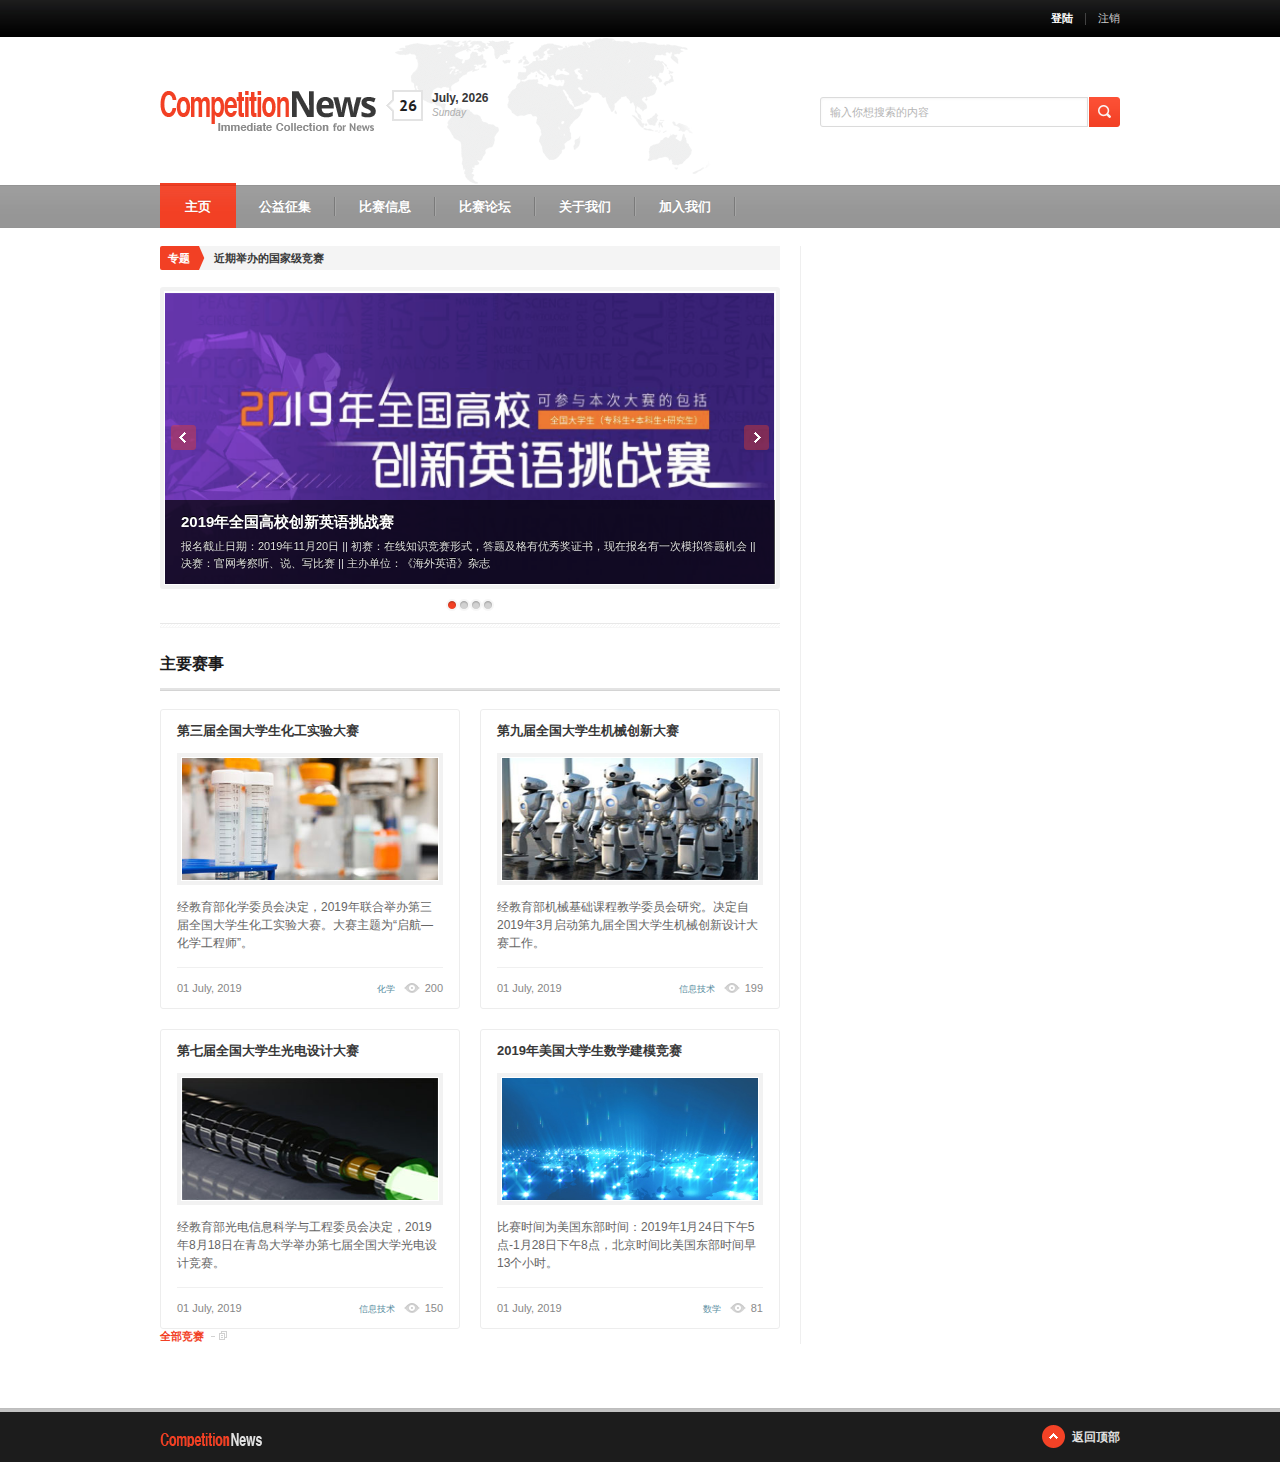
<file: WebContent/index.html>
<!DOCTYPE html>
<html>
<head>
<title>竞赛信息网</title>
<meta name="keywords" content="" />
<meta name="description" content="" />
<meta charset="utf-8" />
<meta name="viewport" content="width=device-width" />

<!--[if lt IE 9]>
<script type="text/javascript" src="layout/plugins/html5.js"></script>
<![endif]-->

<link rel="stylesheet" href="layout/style.css" type="text/css" />
<link href="http://fonts.googleapis.com/css?family=PT+Sans:400,700"
	rel="stylesheet" type="text/css" />
<link
	href="http://fonts.googleapis.com/css?family=PT+Sans+Narrow:400,700"
	rel="stylesheet" type="text/css" />
<link
	href="http://fonts.googleapis.com/css?family=Droid+Serif:400,400italic"
	rel="stylesheet" type="text/css" />
<script type="text/javascript" src="layout/js/jquery.js"></script>

<!-- PrettyPhoto start -->
<link rel="stylesheet"
	href="layout/plugins/prettyphoto/css/prettyPhoto.css" type="text/css" />
<script type="text/javascript"
	src="layout/plugins/prettyphoto/jquery.prettyPhoto.js"></script>
<!-- PrettyPhoto end -->

<!-- jQuery tools start -->
<script type="text/javascript"
	src="layout/plugins/tools/jquery.tools.min.js"></script>
<!-- jQuery tools end -->

<!-- Calendar start -->
<link rel="stylesheet" href="layout/plugins/calendar/calendar.css"
	type="text/css" />
<script type="text/javascript" src="layout/plugins/calendar/calendar.js"></script>
<!-- Calendar end -->

<!-- ScrollTo start -->
<script type="text/javascript"
	src="layout/plugins/scrollto/jquery.scroll.to.min.js"></script>
<!-- ScrollTo end -->

<!-- MediaElements start -->
<link rel="stylesheet"
	href="layout/plugins/video-audio/mediaelementplayer.css" />
<script src="layout/plugins/video-audio/mediaelement-and-player.js"></script>
<!-- MediaElements end -->

<!-- FlexSlider start -->
<link rel="stylesheet" href="layout/plugins/flexslider/flexslider.css"
	type="text/css" />
<script type="text/javascript"
	src="layout/plugins/flexslider/jquery.flexslider-min.js"></script>
<!-- FlexSlider end -->

<!-- iButtons start -->
<link rel="stylesheet"
	href="layout/plugins/ibuttons/css/jquery.ibutton.css" type="text/css" />
<script type="text/javascript"
	src="layout/plugins/ibuttons/lib/jquery.ibutton.min.js"></script>
<!-- iButtons end -->

<!-- jQuery Form Plugin start -->
<script type="text/javascript"
	src="layout/plugins/ajaxform/jquery.form.js"></script>
<!-- jQuery Form Plugin end -->

<script type="text/javascript" src="layout/js/main.js"></script>
<meta http-equiv="Content-Type" content="text/html; charset=utf-8" />

<script type="text/javascript" src="layout/js/logincheck.js"></script>

</head>

<body onload="checkCuser()">
	<div class="wrapper sticky_footer">
		<!-- HEADER BEGIN -->
		<header>
			<div id="header">
				<script type="text/javascript" src="layout/js/head.js"></script>
				<section class="section_main_menu">
					<div class="inner">
						<nav class="main_menu">
							<ul>
								<li class="current_page_item"><a href="index.html">主页</a></li>
								<li class="big_dropdown" data-content="technology"><a
									href="volun.jsp">公益征集</a></li>
								<li class="big_dropdown" data-content="business"><a
									href="competitioninfo.jsp">比赛信息</a></li>
								<li><a href="bbs.jsp">比赛论坛</a></li>
								<li><a href="typography.html">关于我们</a>
									<ul>
										<li><a href="accordion.html">更多信息</a></li>
										<li><a href="pricing_table.html">会员充值</a></li>
										<li><a href="testimonials.html">励志标语</a></li>
									</ul></li>
								<li><a href="contact.html">加入我们</a></li>
							</ul>
						</nav>
					</div>
				</section>
				<section class="section_big_dropdown">
					<script type="text/javascript"
						src="layout/js/section_big_dropdown.js"></script>
				</section>
			</div>
		</header>
		<!-- HEADER END -->

		<!-- CONTENT BEGIN -->
		<div id="content" class="right_sidebar">
			<div class="inner">
				<div class="general_content">
					<div class="main_content">
						<div class="block_special_topic">
							<div class="type">
								<p>专题</p>
							</div>
							<div class="title">
								<p>近期举办的国家级竞赛</p>
							</div>
						</div>
						<div class="separator" style="height: 17px;"></div>
						<div class="block_home_slider">
							<div id="home_slider" class="flexslider">
								<ul class="slides">
									<li>
										<div class="slide">
											<a href="c_en_fzy.html"><img src="images/c_en_fzy_p1.jpg"
												alt="" width="610" height="292" />
												<div class="caption">
													<p class="title">2019年全国高校创新英语挑战赛</p>
													<p>报名截止日期：2019年11月20日 ||
														初赛：在线知识竞赛形式，答题及格有优秀奖证书，现在报名有一次模拟答题机会 || 决赛：官网考察听、说、写比赛 ||
														主办单位：《海外英语》杂志</p></a>
										</div>
							</div>
							</li>
							<li>
								<div class="slide">
									<a href="c_en_ch.html"><img src="images/c_en_ch_p1.jpg"
										alt="" width="610" height="292" />
										<div class="caption">
											<p class="title">2019“外研社•国才杯”全国英语演讲大赛</p>
											<p>“随着中国特色社会主义进入新时代，国家和社会的发展对高等教育的需要比以往任何时候都更加迫切，对科学知识和卓越人才的渴求比以往任何时候都更加强烈。”新时代赋予新使命，新格局呼唤新举措...</p></a>
								</div>
						</div>
						</li>
						<li>
							<div class="slide">
								<a href="c_cp_lhb.html"><img src="images/c_cp_lhb_p1.jpg"
									alt="" width="610" height="292" />
									<div class="caption">
										<p class="title">2019年全国高校计算机能力挑战赛</p>
										<p>主办单位：全国高等学校计算机教育研究会 || 报名截止日期：2019年11月15日 ||
											分设大数据算法赛，人工智能算法赛，Office高级应用赛，程序设计赛4大赛项 ||
											大赛通知：各有关高校教务处：为贯彻落实习近平主席在十 ...</p></a>
							</div>
					</div>
					</li>
					<li>
						<div class="slide">
							<a href="c_mt_lhb.html"><img src="images/c_mt_lhb_p1.jpg"
								alt="" width="610" height="292" />
								<div class="caption">
									<p class="title">2019年第二届华教杯全国大学生数学竞赛</p>
									<p>报名时间：即日起至11月16日||大赛背景为落实教育部、科技部、中科院、自然科学基金会联合制定的《关于加强数学科学研究工作方案》，全面测试大学生的数学知识、修养与能力...</p></a>
						</div>

				</li>
				</ul>
			</div>
			<script type="text/javascript">
				$(function() {
					$('#home_slider').flexslider({
						animation : 'slide',
						controlNav : true,
						directionNav : true,
						animationLoop : true,
						slideshow : false,
						useCSS : false
					});

				});
			</script>
		</div>
		<div class="line_2" style="margin: 34px 0px 28px;"></div>
		<div class="block_home_col_2"></div>
		<div class="clearboth"></div>
		<h3 style="font-size: 16px;">主要赛事</h3>
		<div class="line_4" style="margin: -4px 0px 18px;"></div>
		<div class="block_topic_news">
			<article class="block_topic_post">
				<p class="title">
					<a href="news_post.html">第三届全国大学生化工实验大赛</a>
				</p>
				<div class="f_pic">
					<a href="news_post.html" class="general_pic_hover scale"><img
						src="images/pic_home_main_news_1.jpg" alt="" /></a>
				</div>
				<p class="text">经教育部化学委员会决定，2019年联合举办第三届全国大学生化工实验大赛。大赛主题为“启航—化学工程师”。</p>
				<div class="info">
					<div class="date">
						<p>01 July, 2019</p>
					</div>
					<div class="r_part">
						<div class="category">
							<p>
								<a href="#">化学</a>
							</p>
						</div>
						<a href="#" class="views">200</a>
					</div>
				</div>
			</article>
			<article class="block_topic_post">
				<p class="title">
					<a href="news_post2.html">第九届全国大学生机械创新大赛 
				</p>
				<div class="f_pic">
					<a href="news_post2.html" class="general_pic_hover scale"><img
						src="images/pic_home_main_news_2.jpg" alt="" /></a>
				</div>
				<p class="text">经教育部机械基础课程教学委员会研究。决定自2019年3月启动第九届全国大学生机械创新设计大赛工作。</p>
				<div class="info">
					<div class="date">
						<p>01 July, 2019</p>
					</div>
					<div class="r_part">
						<div class="category">
							<p>信息技术</p>
						</div>
						<a href="#" class="views">199</a>
					</div>
				</div>
			</article>
			<article class="block_topic_post">
				<p class="title">
					<a href="news_post3.html">第七届全国大学生光电设计大赛</a>
				</p>
				<div class="f_pic">
					<a href="news_post3.html" class="general_pic_hover scale"><img
						src="images/pic_home_main_news_3.jpg" alt="" /></a>
				</div>
				<p class="text">经教育部光电信息科学与工程委员会决定，2019年8月18日在青岛大学举办第七届全国大学光电设计竞赛。</p>
				<div class="info">
					<div class="date">
						<p>01 July, 2019</p>
					</div>
					<div class="r_part">
						<div class="category">
							<p>信息技术</p>
						</div>
						<a href="#" class="views">150</a>
					</div>
				</div>
			</article>
			<article class="block_topic_post">
				<p class="title">
					<a href="news_post4.html">2019年美国大学生数学建模竞赛</a>
				</p>
				<div class="f_pic">
					<a href="news_post4.html" class="general_pic_hover scale"><img
						src="images/pic_home_main_news_4.jpg" alt="" /></a>
				</div>
				<p class="text">比赛时间为美国东部时间：2019年1月24日下午5点-1月28日下午8点，北京时间比美国东部时间早13个小时。</p>
				<div class="info">
					<div class="date">
						<p>01 July, 2019</p>
					</div>
					<div class="r_part">
						<div class="category">
							<p>数学</p>
						</div>
						<a href="#" class="views">81</a>
					</div>
				</div>
			</article>
		</div>
		<a href="#" class="lnk_all_news fl">全部竞赛</a>
	</div>
	<iframe src="sidebar.jsp" width=300px height=1000px
		style="float: right"></iframe>
	<div class="clearboth"></div>
	<!-- CONTENT END -->

	<!-- FOOTER BEGIN -->
	<script type="text/javascript" src="layout/js/footer.js"></script>
	<!-- FOOTER END -->
	</div>

	<!-- POPUP BEGIN -->
	<script type="text/javascript" src="layout/js/logindiv.js"></script>
	<!-- POPUP END -->
</body>
</html>
</file>
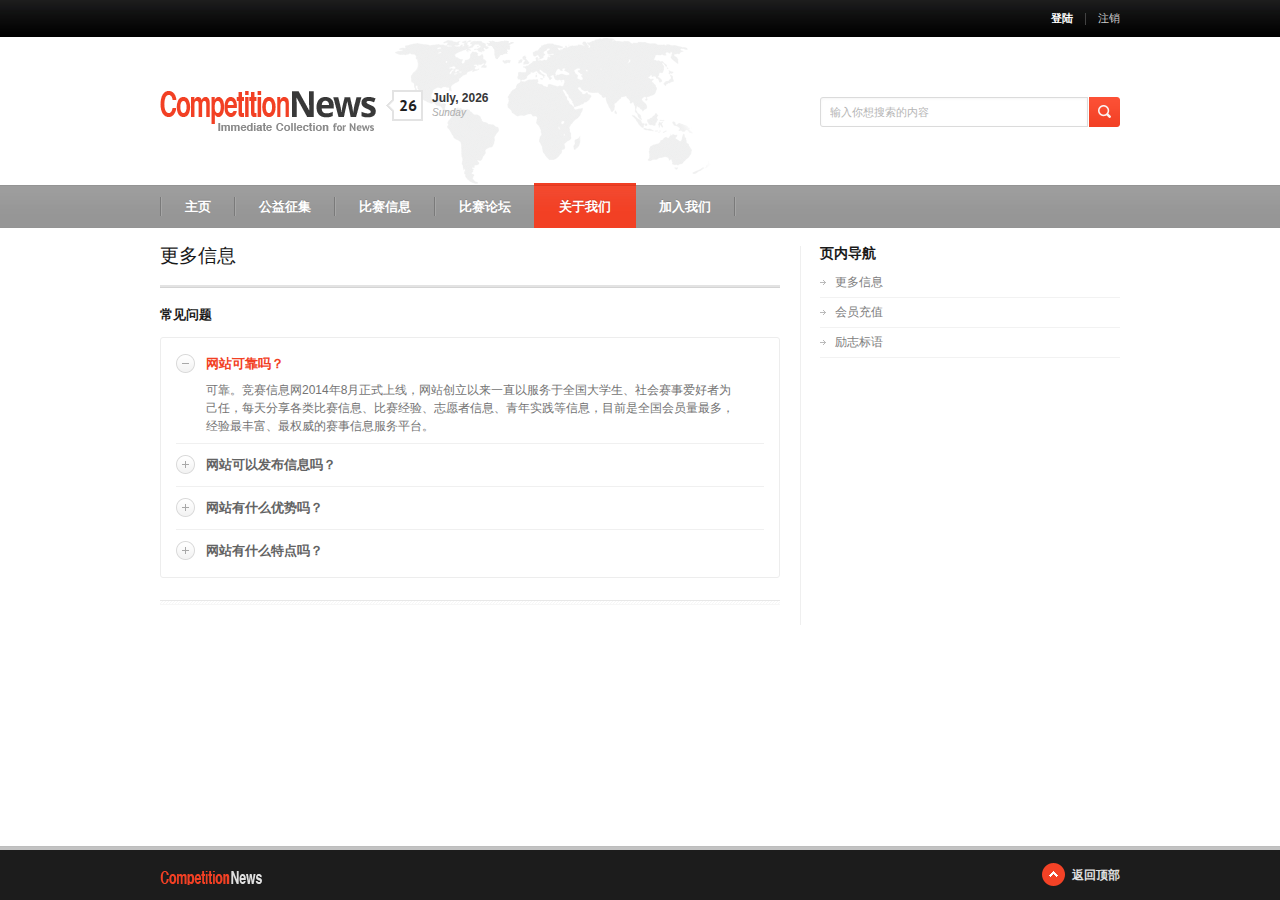
<file: WebContent/accordion.html>
<!DOCTYPE html>
<html>

<head>
<title>竞赛信息网 - 更多信息</title>

<meta name="keywords" content="" />
<meta name="description" content="" />

<meta charset="utf-8" />
<meta name="viewport" content="width=device-width" />

<!--[if lt IE 9]>
<script type="text/javascript" src="layout/plugins/html5.js"></script>
<![endif]-->

<link rel="stylesheet" href="layout/style.css" type="text/css" />
<link href="http://fonts.googleapis.com/css?family=PT+Sans:400,700"
	rel="stylesheet" type="text/css" />
<link
	href="http://fonts.googleapis.com/css?family=PT+Sans+Narrow:400,700"
	rel="stylesheet" type="text/css" />
<link
	href="http://fonts.googleapis.com/css?family=Droid+Serif:400,400italic"
	rel="stylesheet" type="text/css" />

<script type="text/javascript" src="layout/js/jquery.js"></script>

<!-- PrettyPhoto start -->
<link rel="stylesheet"
	href="layout/plugins/prettyphoto/css/prettyPhoto.css" type="text/css" />
<script type="text/javascript"
	src="layout/plugins/prettyphoto/jquery.prettyPhoto.js"></script>
<!-- PrettyPhoto end -->

<!-- jQuery tools start -->
<script type="text/javascript"
	src="layout/plugins/tools/jquery.tools.min.js"></script>
<!-- jQuery tools end -->

<!-- Calendar start -->
<link rel="stylesheet" href="layout/plugins/calendar/calendar.css"
	type="text/css" />
<script type="text/javascript" src="layout/plugins/calendar/calendar.js"></script>
<!-- Calendar end -->

<!-- ScrollTo start -->
<script type="text/javascript"
	src="layout/plugins/scrollto/jquery.scroll.to.min.js"></script>
<!-- ScrollTo end -->

<!-- MediaElements start -->
<link rel="stylesheet"
	href="layout/plugins/video-audio/mediaelementplayer.css" />
<script src="layout/plugins/video-audio/mediaelement-and-player.js"></script>
<!-- MediaElements end -->

<!-- FlexSlider start -->
<link rel="stylesheet" href="layout/plugins/flexslider/flexslider.css"
	type="text/css" />
<script type="text/javascript"
	src="layout/plugins/flexslider/jquery.flexslider-min.js"></script>
<!-- FlexSlider end -->

<!-- iButtons start -->
<link rel="stylesheet"
	href="layout/plugins/ibuttons/css/jquery.ibutton.css" type="text/css" />
<script type="text/javascript"
	src="layout/plugins/ibuttons/lib/jquery.ibutton.min.js"></script>
<!-- iButtons end -->

<!-- jQuery Form Plugin start -->
<script type="text/javascript"
	src="layout/plugins/ajaxform/jquery.form.js"></script>
<!-- jQuery Form Plugin end -->

<script type="text/javascript" src="layout/js/main.js"></script>
<script type="text/javascript" src="layout/js/logincheck.js"></script>
<meta http-equiv="Content-Type" content="text/html; charset=utf-8" />
</head>

<body onload="checkCuser()">
	<div class="wrapper sticky_footer">
		<!-- HEADER BEGIN -->

		<header>
			<div id="header">
				<script type="text/javascript" src="layout/js/head.js"></script>
				<section class="section_main_menu">
					<div class="inner">
						<nav class="main_menu">
							<ul>
								<li><a href="index.html">主页</a>
								<li class="big_dropdown" data-content="technology"><a
									href="volun.jsp">公益征集</a></li>
								</li>
								<li class="big_dropdown" data-content="business"><a
									href="competitioninfo.jsp">比赛信息</a></li>
								<li><a href="bbs.jsp">比赛论坛</a></li>
								<li class="current_page_item"><a href="typography.html">关于我们</a>
									<ul>
										<li><a href="accordion.html">更多信息</a></li>
										<li><a href="pricing_table.html">会员充值</a></li>
										<li><a href="testimonials.html">励志标语</a></li>

									</ul></li>
								<li><a href="contact.html">加入我们</a></li>
							</ul>
						</nav>
					</div>
				</section>
				<section class="section_big_dropdown">
					<script type="text/javascript"
						src="layout/js/section_big_dropdown.js"></script>
				</section>
			</div>
		</header>
		<!-- HEADER END -->

		<!-- CONTENT BEGIN -->
		<div id="content" class="right_sidebar">
			<div class="inner">
				<div class="general_content">
					<div class="main_content">

						<h2>更多信息</h2>

						<div class="line_4" style="margin: 0px 0px 20px;"></div>

						<h5>常见问题</h5>

						<div class="block_accordeon_type_1">
							<div class="button_outer first">
								<div class="button_inner">网站可靠吗？</div>
							</div>
							<!-- accordeon trigger -->
							<div class="accordeon_content">
								<!-- accordeon content goes here -->
								<p>可靠。竞赛信息网2014年8月正式上线，网站创立以来一直以服务于全国大学生、社会赛事爱好者为己任，每天分享各类比赛信息、比赛经验、志愿者信息、青年实践等信息，目前是全国会员量最多，经验最丰富、最权威的赛事信息服务平台。</p>
							</div>

							<div class="button_outer">
								<div class="button_inner">网站可以发布信息吗？</div>
							</div>
							<!-- accordeon trigger -->
							<div class="accordeon_content">
								<!-- accordeon content goes here -->
								<p>可以。您可以通过“联系我们”来告诉我们您了解到的最新赛事信息。内容尽量包括比赛名称、联系人、手机号、QQ号码、相关附件、比赛官网、主办单位和比赛详情等八项内容。我们将会进一步进行筛选和排版后发布信息。</p>
							</div>

							<div class="button_outer">
								<div class="button_inner">网站有什么优势吗？</div>
							</div>
							<!-- accordeon trigger -->
							<div class="accordeon_content">
								<!-- accordeon content goes here -->
								<p>有的。本网站拥有全新的设计体验与传播方式，它更加简易与强大，独有界面能让你的搜索之路去繁就简，随心所欲，并能快速精准的推广到目标用户群体。</p>
							</div>

							<div class="button_outer">
								<div class="button_inner">网站有什么特点吗？</div>
							</div>
							<!-- accordeon trigger -->
							<div class="accordeon_content">
								<!-- accordeon content goes here -->
								<p>有的。</p>
								<p>免费使用：注册零成本，提供终身免费服务。</p>
								<p>简易操作：一分钟上手，门槛极低简单易懂。</p>
								<p>版面精美：精美比赛场景，多种浏览方式可选，</p>
								<p>功能强大：最实用的竞赛信息网站，一站式服务。</p>
								<p>精准传播：最精准的兴趣追踪系统，定位到个人。</p>
							</div>

							<script type="text/javascript">
                                $('.block_accordeon_type_1').tabs('.block_accordeon_type_1 div.accordeon_content', {
                                    tabs : '.button_outer',
                                    effect : 'slide',
                                    currentClose: false,
                                    initialIndex : 0
                                });
                            </script>
						</div>

						<div class="line_2" style="margin: 22px 0px 20px;"></div>
					</div>
					<div class="sidebar">
						<div class="block_sidebar_menu">
							<h4>页内导航</h4>

							<ul>
								<li><a href="accordion.html">更多信息</a></li>
								<li><a href="pricing_table.html">会员充值</a></li>
								<li><a href="testimonials.html">励志标语</a></li>
							</ul>
						</div>
					</div>
					<div class="clearboth"></div>
				</div>
			</div>
		</div>
		<!-- CONTENT END -->

		<!-- FOOTER BEGIN -->
		<script type="text/javascript" src="layout/js/footer.js"></script>
		<!-- FOOTER END -->

		<!-- POPUP BEGIN -->
		<script type="text/javascript" src="layout/js/logindiv.js"></script>
		<!-- POPUP END -->
</body>

</html>
</file>
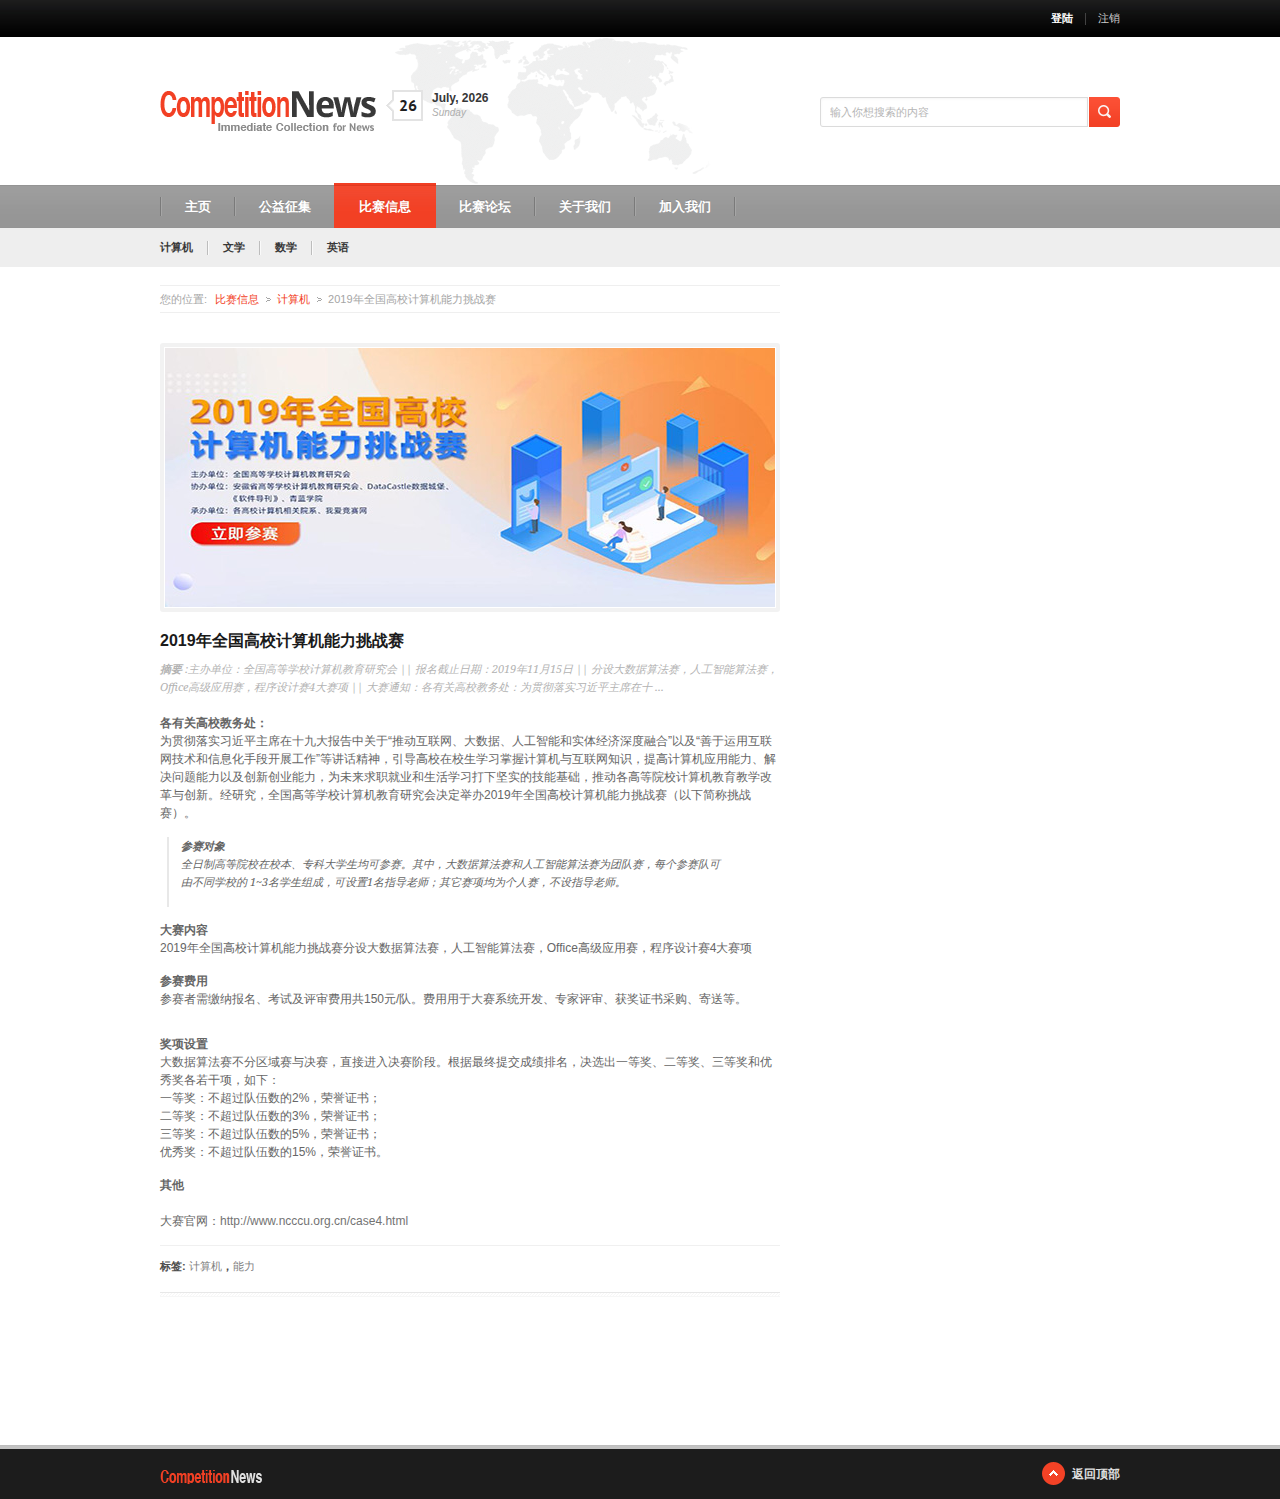
<file: WebContent/c_cp_lhb.html>
<!DOCTYPE html>
<html>
<head>
<title>竞赛信息网 - 2019年全国高校计算机能力挑战赛</title>
<meta name="keywords" content="" />
<meta name="description" content="" />
<meta charset="utf-8" />
<meta name="viewport" content="width=device-width" />

<!--[if lt IE 9]>
<script type="text/javascript" src="layout/plugins/html5.js"></script>
<![endif]-->

<link rel="stylesheet" href="layout/style.css" type="text/css" />
<link href="http://fonts.googleapis.com/css?family=PT+Sans:400,700"
	rel="stylesheet" type="text/css" />
<link
	href="http://fonts.googleapis.com/css?family=PT+Sans+Narrow:400,700"
	rel="stylesheet" type="text/css" />
<link
	href="http://fonts.googleapis.com/css?family=Droid+Serif:400,400italic"
	rel="stylesheet" type="text/css" />
<script type="text/javascript" src="layout/js/jquery.js"></script>

<!-- PrettyPhoto start -->
<link rel="stylesheet"
	href="layout/plugins/prettyphoto/css/prettyPhoto.css" type="text/css" />
<script type="text/javascript"
	src="layout/plugins/prettyphoto/jquery.prettyPhoto.js"></script>
<!-- PrettyPhoto end -->

<!-- jQuery tools start -->
<script type="text/javascript"
	src="layout/plugins/tools/jquery.tools.min.js"></script>
<!-- jQuery tools end -->

<!-- Calendar start -->
<link rel="stylesheet" href="layout/plugins/calendar/calendar.css"
	type="text/css" />
<script type="text/javascript" src="layout/plugins/calendar/calendar.js"></script>
<!-- Calendar end -->

<!-- ScrollTo start -->
<script type="text/javascript"
	src="layout/plugins/scrollto/jquery.scroll.to.min.js"></script>
<!-- ScrollTo end -->

<!-- MediaElements start -->
<link rel="stylesheet"
	href="layout/plugins/video-audio/mediaelementplayer.css" />
<script src="layout/plugins/video-audio/mediaelement-and-player.js"></script>
<!-- MediaElements end -->

<!-- FlexSlider start -->
<link rel="stylesheet" href="layout/plugins/flexslider/flexslider.css"
	type="text/css" />
<script type="text/javascript"
	src="layout/plugins/flexslider/jquery.flexslider-min.js"></script>
<!-- FlexSlider end -->

<!-- iButtons start -->
<link rel="stylesheet"
	href="layout/plugins/ibuttons/css/jquery.ibutton.css" type="text/css" />
<script type="text/javascript"
	src="layout/plugins/ibuttons/lib/jquery.ibutton.min.js"></script>
<!-- iButtons end -->

<!-- jQuery Form Plugin start -->
<script type="text/javascript"
	src="layout/plugins/ajaxform/jquery.form.js"></script>
<!-- jQuery Form Plugin end -->

<script type="text/javascript" src="layout/js/main.js"></script>
<meta http-equiv="Content-Type" content="text/html; charset=utf-8" />

<script type="text/javascript" src="layout/js/logincheck.js"></script>

</head>

<body onload="checkCuser()">
	<div class="wrapper sticky_footer">
		<!-- HEADER BEGIN -->
		<header>
			<div id="header">
				<script type="text/javascript" src="layout/js/head.js"></script>
				<section class="section_main_menu">
					<div class="inner">
						<nav class="main_menu">
							<ul>
								<li><a href="index.html">主页</a>
								<li class="big_dropdown" data-content="technology"><a
									href="volun.jsp">公益征集</a></li>
								</li>
								<li class="current_page_item"><a href="competitioninfo.jsp">比赛信息</a></li>
								<li><a href="bbs.jsp">比赛论坛</a></li>
								<li><a href="typography.html">关于我们</a>
									<ul>
										<li><a href="accordion.html">更多信息</a></li>
										<li><a href="pricing_table.html">会员充值</a></li>
										<li><a href="testimonials.html">励志标语</a></li>
									</ul></li>
								<li><a href="contact.html">加入我们</a></li>
							</ul>
						</nav>
					</div>
				</section>
				<section class="section_big_dropdown">
					<script type="text/javascript"
						src="layout/js/section_big_dropdown.js"></script>
				</section>


				<section class="section_secondary_menu">
					<div class="inner">
						<nav class="secondary_menu">
							<ul>
								<li><a href="competitioninfo.jsp?type_id=301">计算机</a></li>
								<li><a href="competitioninfo.jsp?type_id=302">文学</a></li>
								<li><a href="competitioninfo.jsp?type_id=303">数学</a></li>
								<li><a href="competitioninfo.jsp?type_id=304">英语</a></li>
							</ul>
						</nav>

					</div>
				</section>
			</div>
		</header>
		<!-- HEADER END -->

		<!-- CONTENT BEGIN -->
		<div id="content" class="right_sidebar">
			<div class="inner">
				<div class="general_content">
					<div class="main_content">
						<div class="block_breadcrumbs">
							<div class="text">
								<p>您的位置:</p>
							</div>
							<ul>
								<li data_temp_dwid="1"><a href="c_computer.html"
									data_temp_dwid="2">比赛信息</a></li>
								<li><a href="c_computer.html">计算机</a></li>
								<li>2019年全国高校计算机能力挑战赛</li>
							</ul>
						</div>
						<div class="separator" style="height: 30px;"></div>
						<article class="block_single_news">
							<div class="f_pic">
								<a href="#"><img src="images/c_cp_lhb_p1.jpg" alt=""
									height="259" width="610" /></a>
							</div>
							<p class="title">
								<a href="#">2019年全国高校计算机能力挑战赛 </a>
							</p>
							<p class="subtitle">
								<strong>摘要</strong> :主办单位：全国高等学校计算机教育研究会 || 报名截止日期：2019年11月15日
								|| 分设大数据算法赛，人工智能算法赛，Office高级应用赛，程序设计赛4大赛项 ||
								大赛通知：各有关高校教务处：为贯彻落实习近平主席在十 ...
							</p>
							<div class="content">
								<p>
									<strong>各有关高校教务处：</strong><br>
									为贯彻落实习近平主席在十九大报告中关于&ldquo;推动互联网、大数据、人工智能和实体经济深度融合&rdquo;以及&ldquo;善于运用互联网技术和信息化手段开展工作&rdquo;等讲话精神，引导高校在校生学习掌握计算机与互联网知识，提高计算机应用能力、解决问题能力以及创新创业能力，为未来求职就业和生活学习打下坚实的技能基础，推动各高等院校计算机教育教学改革与创新。经研究，全国高等学校计算机教育研究会决定举办2019年全国高校计算机能力挑战赛（以下简称挑战赛）。<br>
								</p>
								<blockquote class="full">
									<p>
										<strong>参赛对象<br>
										</strong>全日制高等院校在校本、专科大学生均可参赛。其中，大数据算法赛和人工智能算法赛为团队赛，每个参赛队可由不同学校的 1~3名学生组成，可设置1名指导老师；其它赛项均为个人赛，不设指导老师。
									</p>
								</blockquote>
								<p>
									<strong>大赛内容</strong><br>
									2019年全国高校计算机能力挑战赛分设大数据算法赛，人工智能算法赛，Office高级应用赛，程序设计赛4大赛项<br>
								</p>
								<p>
									<strong>参赛费用<br></strong>参赛者需缴纳报名、考试及评审费用共150元/队。费用用于大赛系统开发、专家评审、获奖证书采购、寄送等。
								</p>
								<br>
								<p>
									<strong>奖项设置<br></strong>大数据算法赛不分区域赛与决赛，直接进入决赛阶段。根据最终提交成绩排名，决选出一等奖、二等奖、三等奖和优秀奖各若干项，如下：<br>
									一等奖：不超过队伍数的2%，荣誉证书；<br> 二等奖：不超过队伍数的3%，荣誉证书；<br>
									三等奖：不超过队伍数的5%，荣誉证书；<br> 优秀奖：不超过队伍数的15%，荣誉证书。
								</p>
								<p>
									<strong>其他</strong><br> <br> 大赛官网：<a
										href="http://www.ncccu.org.cn/case4.html" target="_blank"
										data-cke-saved-href="http://www.ncccu.org.cn/case4.html">http://www.ncccu.org.cn/case4.html</a>
								</p>
							</div>
						</article>
						<div class="block_post_tags">
							<p>
								标签: <a href="#">计算机</a>，<a href="#">能力</a>
							</p>
						</div>
						<div class="line_2" style="margin: 5px 0px 30px;"></div>
					</div>

				</div>
				<iframe src="sidebar.jsp" width=300px height=1000px
					style="float: right"></iframe>
				<div class="clearboth"></div>
			</div>
		</div>
	</div>
	<!-- CONTENT END -->

	<!-- FOOTER BEGIN -->
	<script type="text/javascript" src="layout/js/footer.js"></script>
	<!-- FOOTER END -->
	<!-- POPUP BEGIN -->
	<script type="text/javascript" src="layout/js/logindiv.js"></script>
</body>
</html>
</file>
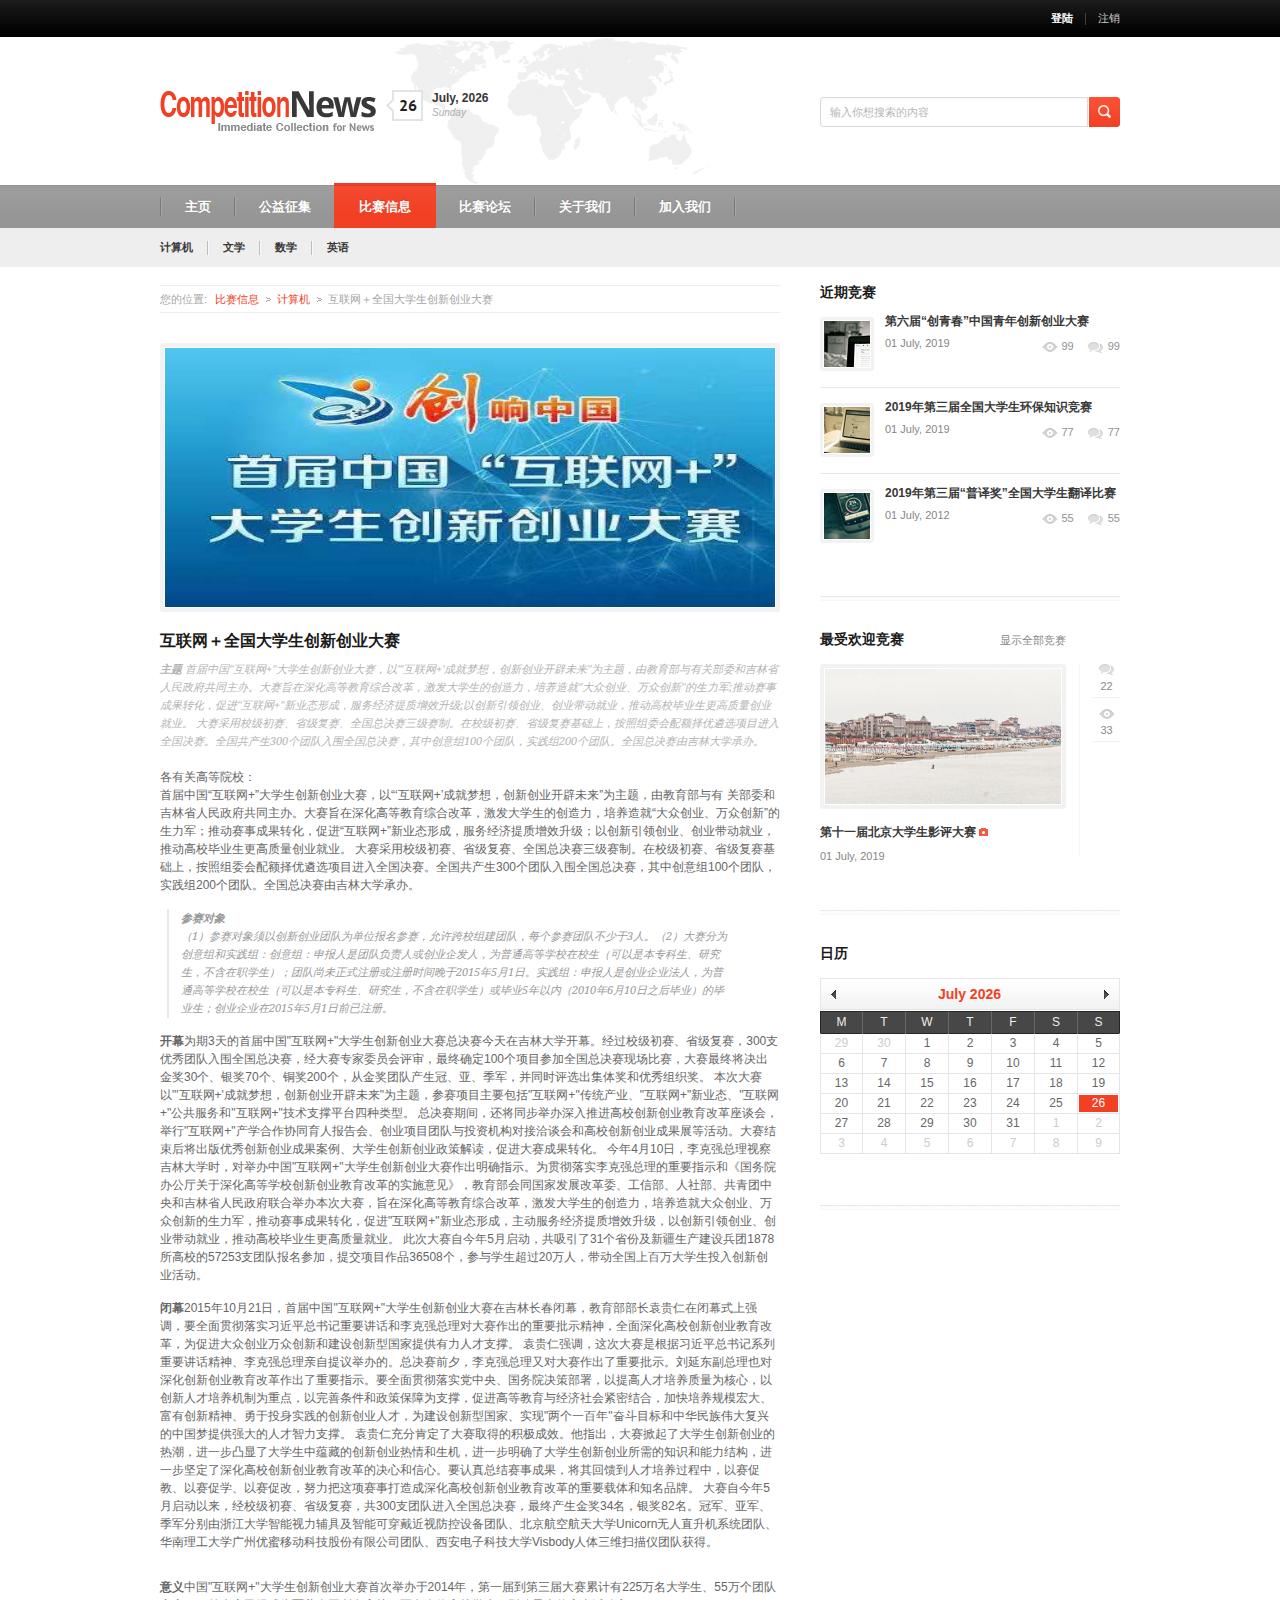
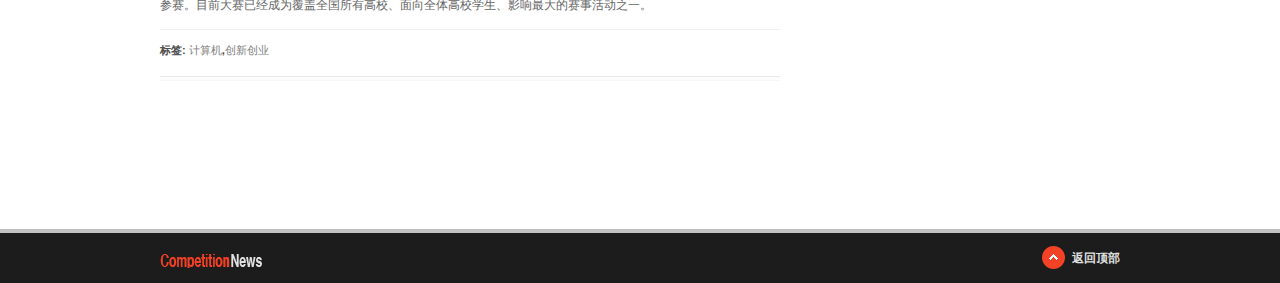
<file: WebContent/c_cp_wxj.html>
<!DOCTYPE html>
<html>
<head>
<title>竞赛信息网 - 互联网＋全国大学生创新创业大赛</title>
<meta name="keywords" content="" />
<meta name="description" content="" />
<meta charset="utf-8" />
<meta name="viewport" content="width=device-width" />

<!--[if lt IE 9]>
<script type="text/javascript" src="layout/plugins/html5.js"></script>
<![endif]-->

<link rel="stylesheet" href="layout/style.css" type="text/css" />
<link href="http://fonts.googleapis.com/css?family=PT+Sans:400,700" rel="stylesheet" type="text/css" />
<link href="http://fonts.googleapis.com/css?family=PT+Sans+Narrow:400,700" rel="stylesheet" type="text/css" />
<link href="http://fonts.googleapis.com/css?family=Droid+Serif:400,400italic" rel="stylesheet" type="text/css" />
<script type="text/javascript" src="layout/js/jquery.js"></script>

<!-- PrettyPhoto start -->
<link rel="stylesheet" href="layout/plugins/prettyphoto/css/prettyPhoto.css" type="text/css" />
<script type="text/javascript" src="layout/plugins/prettyphoto/jquery.prettyPhoto.js"></script>
<!-- PrettyPhoto end -->

<!-- jQuery tools start -->
<script type="text/javascript" src="layout/plugins/tools/jquery.tools.min.js"></script>
<!-- jQuery tools end -->

<!-- Calendar start -->
<link rel="stylesheet" href="layout/plugins/calendar/calendar.css" type="text/css" />
<script type="text/javascript" src="layout/plugins/calendar/calendar.js"></script>
<!-- Calendar end -->

<!-- ScrollTo start -->
<script type="text/javascript" src="layout/plugins/scrollto/jquery.scroll.to.min.js"></script>
<!-- ScrollTo end -->

<!-- MediaElements start -->
<link rel="stylesheet" href="layout/plugins/video-audio/mediaelementplayer.css" />
<script src="layout/plugins/video-audio/mediaelement-and-player.js"></script>
<!-- MediaElements end -->

<!-- FlexSlider start -->
<link rel="stylesheet" href="layout/plugins/flexslider/flexslider.css" type="text/css" />
<script type="text/javascript" src="layout/plugins/flexslider/jquery.flexslider-min.js"></script>
<!-- FlexSlider end -->

<!-- iButtons start -->
<link rel="stylesheet" href="layout/plugins/ibuttons/css/jquery.ibutton.css" type="text/css" />
<script type="text/javascript" src="layout/plugins/ibuttons/lib/jquery.ibutton.min.js"></script>
<!-- iButtons end -->

<!-- jQuery Form Plugin start -->
<script type="text/javascript" src="layout/plugins/ajaxform/jquery.form.js"></script>
<!-- jQuery Form Plugin end -->

<script type="text/javascript" src="layout/js/main.js"></script>
<script type="text/javascript">
	jQuery(function () {
	});
</script>
<meta http-equiv="Content-Type" content="text/html; charset=utf-8" />
</head>

<body>
<div class="wrapper sticky_footer"> 
  <!-- HEADER BEGIN -->
  <header>
    <div id="header">
      <section class="top">
        <div class="inner">
          <div class="fr">
            <div class="block_top_menu">
              <ul>
                <li class="current">
                  <div align="right"><a href="#login" class="open_popup">登陆</a></div>
                </li>
                <script language="javascript">
									function zhuxiao()
										{
											if (confirm("确定要注销吗？")){
												alert("已注销。")}
											else{
												alert("未注销。")}
										}
									</script>
                <li>
                  <div align="right"><a href="#" onClick="zhuxiao()">注销</a></div>
                </li>
              </ul>
            </div>
          </div>
          <div class="clearboth"></div>
        </div>
      </section>
      <section class="bottom">
        <div class="inner">
          <div id="logo_top"><a href="index.html"><img src="images/logo_top.png" alt="BusinessNews" title="竞赛信息网" /></a></div>
          <div class="block_today_date">
            <div class="num">
              <p id="num_top" />
            </div>
            <div class="other">
              <p class="month_year"><span id="month_top"></span>, <span id="year_top"></span></p>
              <p id="day_top" class="day" />
            </div>
          </div>
          <div class="fr">
            <div class="block_languages">
              <div class="clearboth"></div>
            </div>
            <div class="block_search_top">
              <form action="#" >
                <div class="field">
                  <input type="text" class="w_def_text" title="输入你想搜索的内容" />
                </div>
                <input type="submit" class="button" value="Search" />
                <div class="clearboth"></div>
              </form>
            </div>
          </div>
          <div class="clearboth"></div>
        </div>
      </section>
      <section class="section_main_menu">
        <div class="inner">
          <nav class="main_menu">
            <ul>
              <li><a href="index.html">主页</a>
              <li class="big_dropdown" data-content="technology"><a href="#">公益征集</a></li>
              </li>
              <li class="current_page_item"><a href="c_computer.html">比赛信息</a></li>
              <li><a href="blog.html">比赛论坛</a> 
                <!-- <ul>
                  <li><a href="#">关于论坛</a></li>
                  <li><a href="#">作者介绍</a></li>
                  <li><a href="#">联系我们</a></li>
                  <li><a href="#">注册页面</a></li>
                  <li><a href="#">新的页面</a></li>
                  <li><a href="#">图文竞赛帖子</a></li>
                  <li><a href="#">音频竞赛帖子</a></li>
                </ul>--> 
              </li>
              <li><a href="typography.html">关于我们</a>
                <ul>
                  <li><a href="accordion.html">更多信息</a></li>
                  <li></li>
                  <li></li>
                  <li></li>
                  <li><a href="pricing_table.html">会员充值</a></li>
                  <li><a href="testimonials.html">励志标语</a></li>
                  <li></li>
                  <li></li>
                  <li></li>
                  <li></li>
                  <li><a href="buttons.html">标签格式</a></li>
                  <li><a href="video.html">视频&amp;音频</a></li>
                  <li></li>
                </ul>
              </li>
              <li ><a href="#">加入我们</a></li>
            </ul>
       </nav>
        </div>
      </section>
      <section class="section_big_dropdown">
        <div class="inner">

          <div class="block_big_dropdown" data-menu="technology">
            <div class="content">
              <div class="image"> <a href="#" class="pic"><img src="images/pic_big_drop_5.jpg" alt="" /></a>
                <p><a href="#">这里有正在报名的志愿活动。</a></p>
              </div>
              <div class="line"></div>
              <div class="image"> <a href="#" class="pic"><img src="images/pic_big_drop_6.jpg" alt="" /></a>
                <p><a href="#">这里有完美闭幕的活动集锦。</a></p>
              </div>
              <div class="line"></div>
              <div class="popular_posts">
                <div class="title">
                  <p>志愿者招募令</p>
                </div>
                <ul>
                  <li><a href="#"><span>01 July, 2019</span>金熊猫全球创新创业大赛志愿者招募！</a></li>
                  <li><a href="#"><span>01 July, 2019</span>澳大利亚华人总工会招募线上英文志愿者招募！</a></li>
                  <li><a href="#"><span>01 July, 2019</span>2019第七届#乌镇戏剧节#志愿者招募！</a></li>
                  <li><a href="#"><span>01 July, 2019</span>2019大学生志愿服务西部计划正式招募！</a></li>
                </ul>
              </div>
              <div class="clearboth"></div>
            </div>
          </div>
          <div class="block_big_dropdown" data-menu="education">
            <div class="content">
              <div class="image"> <a href="#" class="pic"><img src="images/pic_big_drop_1.jpg" alt="" /></a>
                <p><a href="#">这里有大学生2019年暑期实习生招募。</a></p>
              </div>
              <div class="line"></div>
              <div class="image"> <a href="#" class="pic"><img src="images/pic_big_drop_2.jpg" alt="" /></a>
                <p><a href="#">这里有大学生2019年青年实践活动发布。</a></p>
              </div>
              <div class="line"></div>
              <div class="popular_posts">
                <div class="title">
                  <p>青年实践</p>
                </div>
                <ul>
                  <li><a href="#"><span>01 July, 2019</span>平安银行2020届培训生招聘来袭！</a></li>
                  <li><a href="#"><span>01 July, 2019</span>vivo2020校园招聘提前批ET计划全面启动！</a></li>
                  <li><a href="#"><span>01 July, 2019</span>中国联通2019年招募火热进行中！</a></li>
                  <li><a href="#"><span>01 July, 2019</span>上海法学研究生2019年暑期夏令营开幕！</a></li>
                </ul>
              </div>
              <div class="line"></div>
              <div class="more">
                <div class="title">
                  <p>更多教育板块</p>
                </div>
                <ul>
                  <li><a href="#">高中</a></li>
                  <li><a href="#">大学</a></li>
                  <li><a href="#">社团</a></li>
                  <li><a href="#">学生</a></li>
                </ul>
              </div>
              <div class="clearboth"></div>
            </div>
          </div>
        </div>
      </section>
    
		
		<section class="section_secondary_menu">
                	<div class="inner">
                    	<nav class="secondary_menu">
                        	<ul>
								<li><a href="#">计算机</a></li>
                            	<li><a href="c_literature.html">文学</a></li>
                                <li><a href="c_math.html">数学</a></li>
                                <li><a href="c_english.html">英语</a></li>                                
                        	</ul>
                        </nav>
                        
                    </div>
                </section>
</div>  </header>
  <!-- HEADER END --> 
  
  <!-- CONTENT BEGIN -->
  <div id="content" class="right_sidebar">
    <div class="inner">
      <div class="general_content">
        <div class="main_content">
				<div class="block_breadcrumbs">
					<div class="text"><p>您的位置:</p></div>
            	    <ul>
            	    	<li data_temp_dwid="1"><a href="c_computer.html" data_temp_dwid="2">比赛信息</a></li>
            	    	<li><a href="c_computer.html">计算机</a></li>
            	    	<li>互联网＋全国大学生创新创业大赛</li>
          	        </ul>
          	    </div>
            	    <div class="separator" style="height:30px;"></div>
            	    <article class="block_single_news">
            	    	<div class="f_pic"><a href="#"><img src="images/c_cp_wxj_p1.jpg" alt="" height="259" width="610"/></a></div>
            	      	<p class="title"><a href="#">互联网＋全国大学生创新创业大赛</a></p>
            	      	<p class="subtitle"><strong>主题</strong> 首届中国"互联网+"大学生创新创业大赛，以"'互联网+'成就梦想，创新创业开辟未来"为主题，由教育部与有关部委和吉林省人民政府共同主办。大赛旨在深化高等教育综合改革，激发大学生的创造力，培养造就"大众创业、万众创新"的生力军;推动赛事成果转化，促进"互联网+"新业态形成，服务经济提质增效升级;以创新引领创业、创业带动就业，推动高校毕业生更高质量创业就业。
     大赛采用校级初赛、省级复赛、全国总决赛三级赛制。在校级初赛、省级复赛基础上，按照组委会配额择优遴选项目进入全国决赛。全国共产生300个团队入围全国总决赛，其中创意组100个团队，实践组200个团队。全国总决赛由吉林大学承办。</p>
            	        <div class="content">
            	        <p>各有关高等院校：<br>首届中国“互联网+”大学生创新创业大赛，以“‘互联网+’成就梦想，创新创业开辟未来”为主题，由教育部与有
关部委和吉林省人民政府共同主办。大赛旨在深化高等教育综合改革，激发大学生的创造力，培养造就“大众创业、万众创新”的生力军；推动赛事成果转化，促进“互联网+”新业态形成，服务经济提质增效升级；以创新引领创业、创业带动就业，推动高校毕业生更高质量创业就业。
大赛采用校级初赛、省级复赛、全国总决赛三级赛制。在校级初赛、省级复赛基础上，按照组委会配额择优遴选项目进入全国决赛。全国共产生300个团队入围全国总决赛，其中创意组100个团队，实践组200个团队。全国总决赛由吉林大学承办。<br></p>
            	        <blockquote class="full"><strong>参赛对象<br></strong>（1）参赛对象须以创新创业团队为单位报名参赛，允许跨校组建团队，每个参赛团队不少于3人。（2）大赛分为创意组和实践组：创意组：申报人是团队负责人或创业企发人，为普通高等学校在校生（可以是本专科生、研究生，不含在职学生）；团队尚未正式注册或注册时间晚于2015年5月1日。实践组：申报人是创业企业法人，为普通高等学校在校生（可以是本专科生、研究生，不含在职学生）或毕业5年以内（2010年6月10日之后毕业）的毕业生；创业企业在2015年5月1日前已注册。</blockquote>
            	        <p><strong>开幕</strong>为期3天的首届中国"互联网+"大学生创新创业大赛总决赛今天在吉林大学开幕。经过校级初赛、省级复赛，300支优秀团队入围全国总决赛，经大赛专家委员会评审，最终确定100个项目参加全国总决赛现场比赛，大赛最终将决出金奖30个、银奖70个、铜奖200个，从金奖团队产生冠、亚、季军，并同时评选出集体奖和优秀组织奖。
       本次大赛以"'互联网+'成就梦想，创新创业开辟未来"为主题，参赛项目主要包括"互联网+"传统产业、"互联网+"新业态、"互联网+"公共服务和"互联网+"技术支撑平台四种类型。
       总决赛期间，还将同步举办深入推进高校创新创业教育改革座谈会，举行"互联网+"产学合作协同育人报告会、创业项目团队与投资机构对接洽谈会和高校创新创业成果展等活动。大赛结束后将出版优秀创新创业成果案例、大学生创新创业政策解读，促进大赛成果转化。
      今年4月10日，李克强总理视察吉林大学时，对举办中国"互联网+"大学生创新创业大赛作出明确指示。为贯彻落实李克强总理的重要指示和《国务院办公厅关于深化高等学校创新创业教育改革的实施意见》，教育部会同国家发展改革委、工信部、人社部、共青团中央和吉林省人民政府联合举办本次大赛，旨在深化高等教育综合改革，激发大学生的创造力，培养造就大众创业、万众创新的生力军，推动赛事成果转化，促进"互联网+"新业态形成，主动服务经济提质增效升级，以创新引领创业、创业带动就业，推动高校毕业生更高质量就业。
        此次大赛自今年5月启动，共吸引了31个省份及新疆生产建设兵团1878所高校的57253支团队报名参加，提交项目作品36508个，参与学生超过20万人，带动全国上百万大学生投入创新创业活动。</p>
            	        <p><strong>闭幕</strong>2015年10月21日，首届中国"互联网+"大学生创新创业大赛在吉林长春闭幕，教育部部长袁贵仁在闭幕式上强调，要全面贯彻落实习近平总书记重要讲话和李克强总理对大赛作出的重要批示精神，全面深化高校创新创业教育改革，为促进大众创业万众创新和建设创新型国家提供有力人才支撑。
       袁贵仁强调，这次大赛是根据习近平总书记系列重要讲话精神、李克强总理亲自提议举办的。总决赛前夕，李克强总理又对大赛作出了重要批示。刘延东副总理也对深化创新创业教育改革作出了重要指示。要全面贯彻落实党中央、国务院决策部署，以提高人才培养质量为核心，以创新人才培养机制为重点，以完善条件和政策保障为支撑，促进高等教育与经济社会紧密结合，加快培养规模宏大、富有创新精神、勇于投身实践的创新创业人才，为建设创新型国家、实现"两个一百年"奋斗目标和中华民族伟大复兴的中国梦提供强大的人才智力支撑。
       袁贵仁充分肯定了大赛取得的积极成效。他指出，大赛掀起了大学生创新创业的热潮，进一步凸显了大学生中蕴藏的创新创业热情和生机，进一步明确了大学生创新创业所需的知识和能力结构，进一步坚定了深化高校创新创业教育改革的决心和信心。要认真总结赛事成果，将其回馈到人才培养过程中，以赛促教、以赛促学、以赛促改，努力把这项赛事打造成深化高校创新创业教育改革的重要载体和知名品牌。
      大赛自今年5月启动以来，经校级初赛、省级复赛，共300支团队进入全国总决赛，最终产生金奖34名，银奖82名。冠军、亚军、季军分别由浙江大学智能视力辅具及智能可穿戴近视防控设备团队、北京航空航天大学Unicorn无人直升机系统团队、华南理工大学广州优蜜移动科技股份有限公司团队、西安电子科技大学Visbody人体三维扫描仪团队获得。
</p>
            	        <br>
            	        <p><strong>意义</strong>中国"互联网+"大学生创新创业大赛首次举办于2014年，第一届到第三届大赛累计有225万名大学生、55万个团队参赛。目前大赛已经成为覆盖全国所有高校、面向全体高校学生、影响最大的赛事活动之一。</p>
          	        </div>
          	      	</article>
            	    <div class="block_post_tags">
            	    	<p>标签: <a href="#">计算机</a>,<a href="#">创新创业</a></p>
            	    </div>
            	    <div class="line_2" style="margin:5px 0px 30px;"></div>
			</div>
       
      </div>
      <div class="sidebar">
        <div class="block_popular_posts">
          <h4>近期竞赛</h4>
          <div class="article">
            <div class="pic"> <a href="#" class="w_hover"> <img src="images/pic_popular_post_1.jpg" alt="" /> <span></span> </a> </div>
            <div class="text">
              <p class="title"><a href="#">第六届“创青春”中国青年创新创业大赛</a></p>
              <div class="date">
                <p>01 July, 2019</p>
              </div>
              <div class="icons">
                <ul>
                  <li><a href="#" class="views">99</a></li>
                  <li><a href="#" class="comments">99</a></li>
                </ul>
              </div>
            </div>
          </div>
          <div class="line_3"></div>
          <div class="article">
            <div class="pic"> <a href="#" class="w_hover"> <img src="images/pic_popular_post_2.jpg" alt="" /> <span></span> </a> </div>
            <div class="text">
              <p class="title"><a href="#">2019年第三届全国大学生环保知识竞赛</a></p>
              <div class="date">
                <p>01 July, 2019</p>
              </div>
              <div class="icons">
                <ul>
                  <li><a href="#" class="views">77</a></li>
                  <li><a href="#" class="comments">77</a></li>
                </ul>
              </div>
            </div>
          </div>
          <div class="line_3"></div>
          <div class="article">
            <div class="pic"> <a href="#" class="w_hover"> <img src="images/pic_popular_post_3.jpg" alt="" /> <span></span> </a> </div>
            <div class="text">
              <p class="title"><a href="#">2019年第三届“普译奖”全国大学生翻译比赛</a></p>
              <div class="date">
                <p>01 July, 2012</p>
              </div>
              <div class="icons">
                <ul>
                  <li><a href="#" class="views">55</a></li>
                  <li><a href="#" class="comments">55</a></li>
                </ul>
              </div>
            </div>
            <div class="separator" style="height:31px;"></div>
          </div>
          <div class="line_2"></div>
        </div>
        <div class="separator" style="height:31px;"></div>
        <div class="block_popular_stuff">
          <h4>最受欢迎竞赛</h4>
          <div class="content"> <a href="#" class="view_all">显示全部竞赛</a>
            <div class="media"><a href="images/pic_pop_photo.jpg" class="general_pic_hover zoom no_fx" data-rel="prettyPhoto" title="最受欢迎竞赛"><img src="images/pic_pop_photo.jpg" alt="" /></a></div>
            <p><a href="blog_post_w_slider.html">第十一届北京大学生影评大赛 </a> <img src="images/icon_photo.gif" alt="" /></p>
            <p class="date">01 July, 2019</p>
          </div>
          <div class="info">
            <ul>
              <li class="comments"><a href="#">22</a></li>
              <li class="views"><a href="#">33</a></li>
            </ul>
          </div>
          <div class="clearboth"></div>
          <div class="separator" style="height:31px;"></div>
          <div class="line_2"></div>
        </div>
        <div class="separator" style="height:31px;"></div>
        <div class="block_calendar">
          <h4>日历</h4>
          <div class="calendar" id="calendar_sidebar"></div>
          <div class="separator" style="height:31px;"></div>
          <div class="line_2"> </div>
          <script type="text/javascript">
								var today = new Date();
								var date = today.getFullYear() + '-' + (today.getMonth() + 1) + '-' + today.getDate();
								$('#calendar_sidebar').DatePicker({
									flat : true,
									date : date,
									calendars : 1,
									starts : 1,
									locale : {
										days : ['Sunday', 'Monday', 'Tuesday', 'Wednesday', 'Thursday', 'Friday', 'Saturday', 'Sunday'],
										daysShort : ['Sun', 'Mon', 'Tue', 'Wed', 'Thu', 'Fri', 'Sat', 'Sun'],
										daysMin : ['S', 'M', 'T', 'W', 'T', 'F', 'S', 'S'],
										months : ['January', 'February', 'March', 'April', 'May', 'June', 'July', 'August', 'September', 'October', 'November', 'December'],
										monthsShort : ['Jan', 'Feb', 'Mar', 'Apr', 'May', 'Jun', 'Jul', 'Aug', 'Sep', 'Oct', 'Nov', 'Dec'],
										weekMin : 'wk'
									}
								});
							  </script> </div>
        <div class="separator" style="height:31px;"></div>
        <div class="clearboth"></div>
      </div>
      <div class="clearboth"></div>
    </div>
  </div>
</div>
<!-- CONTENT END --> 

<!-- FOOTER BEGIN -->
<footer>
  <div id="footer">
    <div class="inner">
      <div id="logo_bottom"><a href="index.html"><img src="images/logo_bottom.png" alt="" /></a></div>
      <div class="block_to_top"> <a href="#">返回顶部</a></div>
    </div>
  </div>
</footer>
<!-- FOOTER END --> 
<!-- POPUP BEGIN -->
</body>
</html>
</file>
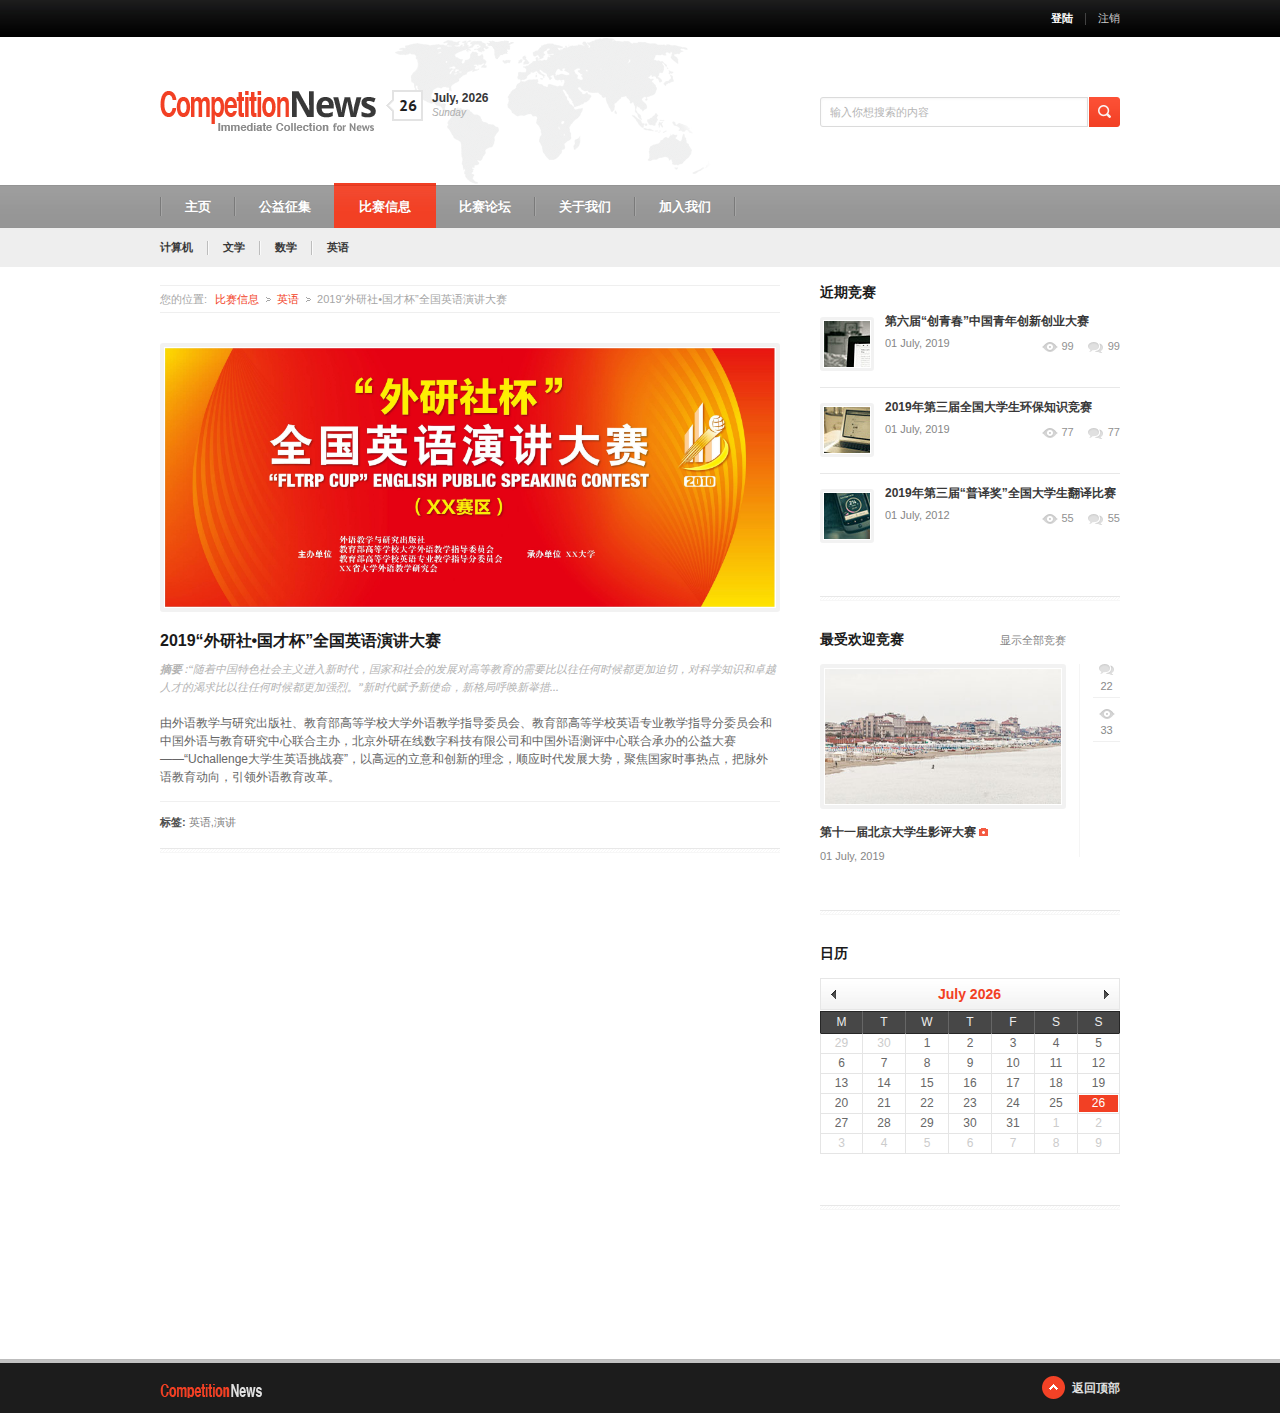
<file: WebContent/c_en_ch.html>
<!DOCTYPE html>
<html>
<head>
<title>竞赛信息网 - 2019“外研社•国才杯”全国英语演讲大赛</title>
<meta name="keywords" content="" />
<meta name="description" content="" />
<meta charset="utf-8" />
<meta name="viewport" content="width=device-width" />

<!--[if lt IE 9]>
<script type="text/javascript" src="layout/plugins/html5.js"></script>
<![endif]-->

<link rel="stylesheet" href="layout/style.css" type="text/css" />
<link href="http://fonts.googleapis.com/css?family=PT+Sans:400,700" rel="stylesheet" type="text/css" />
<link href="http://fonts.googleapis.com/css?family=PT+Sans+Narrow:400,700" rel="stylesheet" type="text/css" />
<link href="http://fonts.googleapis.com/css?family=Droid+Serif:400,400italic" rel="stylesheet" type="text/css" />
<script type="text/javascript" src="layout/js/jquery.js"></script>

<!-- PrettyPhoto start -->
<link rel="stylesheet" href="layout/plugins/prettyphoto/css/prettyPhoto.css" type="text/css" />
<script type="text/javascript" src="layout/plugins/prettyphoto/jquery.prettyPhoto.js"></script>
<!-- PrettyPhoto end -->

<!-- jQuery tools start -->
<script type="text/javascript" src="layout/plugins/tools/jquery.tools.min.js"></script>
<!-- jQuery tools end -->

<!-- Calendar start -->
<link rel="stylesheet" href="layout/plugins/calendar/calendar.css" type="text/css" />
<script type="text/javascript" src="layout/plugins/calendar/calendar.js"></script>
<!-- Calendar end -->

<!-- ScrollTo start -->
<script type="text/javascript" src="layout/plugins/scrollto/jquery.scroll.to.min.js"></script>
<!-- ScrollTo end -->

<!-- MediaElements start -->
<link rel="stylesheet" href="layout/plugins/video-audio/mediaelementplayer.css" />
<script src="layout/plugins/video-audio/mediaelement-and-player.js"></script>
<!-- MediaElements end -->

<!-- FlexSlider start -->
<link rel="stylesheet" href="layout/plugins/flexslider/flexslider.css" type="text/css" />
<script type="text/javascript" src="layout/plugins/flexslider/jquery.flexslider-min.js"></script>
<!-- FlexSlider end -->

<!-- iButtons start -->
<link rel="stylesheet" href="layout/plugins/ibuttons/css/jquery.ibutton.css" type="text/css" />
<script type="text/javascript" src="layout/plugins/ibuttons/lib/jquery.ibutton.min.js"></script>
<!-- iButtons end -->

<!-- jQuery Form Plugin start -->
<script type="text/javascript" src="layout/plugins/ajaxform/jquery.form.js"></script>
<!-- jQuery Form Plugin end -->

<script type="text/javascript" src="layout/js/main.js"></script>
<script type="text/javascript">
	jQuery(function () {
	});
</script>
<meta http-equiv="Content-Type" content="text/html; charset=utf-8" />
</head>

<body>
<div class="wrapper sticky_footer"> 
  <!-- HEADER BEGIN -->
  <header>
    <div id="header">
      <section class="top">
        <div class="inner">
          <div class="fr">
            <div class="block_top_menu">
              <ul>
                <li class="current">
                  <div align="right"><a href="#login" class="open_popup">登陆</a></div>
                </li>
                <script language="javascript">
									function zhuxiao()
										{
											if (confirm("确定要注销吗？")){
												alert("已注销。")}
											else{
												alert("未注销。")}
										}
									</script>
                <li>
                  <div align="right"><a href="#" onClick="zhuxiao()">注销</a></div>
                </li>
              </ul>
            </div>
          </div>
          <div class="clearboth"></div>
        </div>
      </section>
      <section class="bottom">
        <div class="inner">
          <div id="logo_top"><a href="index.html"><img src="images/logo_top.png" alt="BusinessNews" title="竞赛信息网" /></a></div>
          <div class="block_today_date">
            <div class="num">
              <p id="num_top" />
            </div>
            <div class="other">
              <p class="month_year"><span id="month_top"></span>, <span id="year_top"></span></p>
              <p id="day_top" class="day" />
            </div>
          </div>
          <div class="fr">
            <div class="block_languages">
              <div class="clearboth"></div>
            </div>
            <div class="block_search_top">
              <form action="#" >
                <div class="field">
                  <input type="text" class="w_def_text" title="输入你想搜索的内容" />
                </div>
                <input type="submit" class="button" value="Search" />
                <div class="clearboth"></div>
              </form>
            </div>
          </div>
          <div class="clearboth"></div>
        </div>
      </section>
      <section class="section_main_menu">
        <div class="inner">
          <nav class="main_menu">
            <ul>
              <li><a href="index.html">主页</a>
              <li class="big_dropdown" data-content="technology"><a href="#">公益征集</a></li>
              </li>
              <li class="current_page_item"><a href="c_computer.html">比赛信息</a></li>
              <li><a href="blog.html">比赛论坛</a> 
                <!-- <ul>
                  <li><a href="#">关于论坛</a></li>
                  <li><a href="#">作者介绍</a></li>
                  <li><a href="#">联系我们</a></li>
                  <li><a href="#">注册页面</a></li>
                  <li><a href="#">新的页面</a></li>
                  <li><a href="#">图文竞赛帖子</a></li>
                  <li><a href="#">音频竞赛帖子</a></li>
                </ul>--> 
              </li>
              <li><a href="typography.html">关于我们</a>
                <ul>
                  <li><a href="accordion.html">更多信息</a></li>
                  <li></li>
                  <li></li>
                  <li></li>
                  <li><a href="pricing_table.html">会员充值</a></li>
                  <li><a href="testimonials.html">励志标语</a></li>
                  <li></li>
                  <li></li>
                  <li></li>
                  <li></li>
                  <li><a href="buttons.html">标签格式</a></li>
                  <li><a href="video.html">视频&amp;音频</a></li>
                  <li></li>
                </ul>
              </li>
              <li ><a href="#">加入我们</a></li>
            </ul>
          </nav>
        </div>
      </section>
      <section class="section_big_dropdown">
        <div class="inner">
          <div class="block_big_dropdown" data-menu="technology">
            <div class="content">
              <div class="image"> <a href="#" class="pic"><img src="images/pic_big_drop_5.jpg" alt="" /></a>
                <p><a href="#">这里有正在报名的志愿活动。</a></p>
              </div>
              <div class="line"></div>
              <div class="image"> <a href="#" class="pic"><img src="images/pic_big_drop_6.jpg" alt="" /></a>
                <p><a href="#">这里有完美闭幕的活动集锦。</a></p>
              </div>
              <div class="line"></div>
              <div class="popular_posts">
                <div class="title">
                  <p>志愿者招募令</p>
                </div>
                <ul>
                  <li><a href="#"><span>01 July, 2019</span>金熊猫全球创新创业大赛志愿者招募！</a></li>
                  <li><a href="#"><span>01 July, 2019</span>澳大利亚华人总工会招募线上英文志愿者招募！</a></li>
                  <li><a href="#"><span>01 July, 2019</span>2019第七届#乌镇戏剧节#志愿者招募！</a></li>
                  <li><a href="#"><span>01 July, 2019</span>2019大学生志愿服务西部计划正式招募！</a></li>
                </ul>
              </div>
              <div class="clearboth"></div>
            </div>
          </div>
          <div class="block_big_dropdown" data-menu="education">
            <div class="content">
              <div class="image"> <a href="#" class="pic"><img src="images/pic_big_drop_1.jpg" alt="" /></a>
                <p><a href="#">这里有大学生2019年暑期实习生招募。</a></p>
              </div>
              <div class="line"></div>
              <div class="image"> <a href="#" class="pic"><img src="images/pic_big_drop_2.jpg" alt="" /></a>
                <p><a href="#">这里有大学生2019年青年实践活动发布。</a></p>
              </div>
              <div class="line"></div>
              <div class="popular_posts">
                <div class="title">
                  <p>青年实践</p>
                </div>
                <ul>
                  <li><a href="#"><span>01 July, 2019</span>平安银行2020届培训生招聘来袭！</a></li>
                  <li><a href="#"><span>01 July, 2019</span>vivo2020校园招聘提前批ET计划全面启动！</a></li>
                  <li><a href="#"><span>01 July, 2019</span>中国联通2019年招募火热进行中！</a></li>
                  <li><a href="#"><span>01 July, 2019</span>上海法学研究生2019年暑期夏令营开幕！</a></li>
                </ul>
              </div>
              <div class="line"></div>
              <div class="more">
                <div class="title">
                  <p>更多教育板块</p>
                </div>
                <ul>
                  <li><a href="#">高中</a></li>
                  <li><a href="#">大学</a></li>
                  <li><a href="#">社团</a></li>
                  <li><a href="#">学生</a></li>
                </ul>
              </div>
              <div class="clearboth"></div>
            </div>
          </div>
        </div>
      </section>
      <section class="section_secondary_menu">
        <div class="inner">
          <nav class="secondary_menu">
            <ul>
              <li><a href="c_computer.html">计算机</a></li>
              <li><a href="c_literature.html">文学</a></li>
              <li><a href="c_math.html">数学</a></li>
              <li><a href="#">英语</a></li>
            </ul>
          </nav>
        </div>
      </section>
    </div>
  </header>
  <!-- HEADER END --> 
  
  <!-- CONTENT BEGIN -->
  <div id="content" class="right_sidebar">
    <div class="inner">
      <div class="general_content">
        <div class="main_content">
          <div class="block_breadcrumbs">
            <div class="text">
              <p>您的位置:</p >
            </div>
            <ul>
              <li data_temp_dwid="1"><a href="c_computer.html" data_temp_dwid="2">比赛信息</a></li>
              <li><a href="c_english.html">英语</a></li>
              <li>2019“外研社•国才杯”全国英语演讲大赛</li>
            </ul>
          </div>
          <div class="separator" style="height:30px;"></div>
          <article class="block_single_news">
            	    	<div class="f_pic"><a href="#"><img src="images/c_en_ch_p1.jpg" alt="" height="259" width="610"/></a></div>
            	      	<p class="title"><a href="#">2019“外研社•国才杯”全国英语演讲大赛</a></p>
            	      	<p class="subtitle"><strong>摘要</strong> :“随着中国特色社会主义进入新时代，国家和社会的发展对高等教育的需要比以往任何时候都更加迫切，对科学知识和卓越人才的渴求比以往任何时候都更加强烈。”新时代赋予新使命，新格局呼唤新举措...</p>
            	        <div class="content">
            	        <p>由外语教学与研究出版社、教育部高等学校大学外语教学指导委员会、教育部高等学校英语专业教学指导分委员会和中国外语与教育研究中心联合主办，北京外研在线数字科技有限公司和中国外语测评中心联合承办的公益大赛——“Uchallenge大学生英语挑战赛”，以高远的立意和创新的理念，顺应时代发展大势，聚焦国家时事热点，把脉外语教育动向，引领外语教育改革。<br></p>
            	        
          	        </div>
          	      	</article>
          <div class="block_post_tags">
            <p>标签: <a href="#">英语,</a><a href="#">演讲</a></p >
          </div>
          <div class="line_2" style="margin:5px 0px 30px;"></div>
        </div>
       
      </div>
      <div class="sidebar">
        <div class="block_popular_posts">
          <h4>近期竞赛</h4>
          <div class="article">
            <div class="pic"> <a href="#" class="w_hover"> <img src="images/pic_popular_post_1.jpg" alt="" /> <span></span> </a> </div>
            <div class="text">
              <p class="title"><a href="#">第六届“创青春”中国青年创新创业大赛</a></p>
              <div class="date">
                <p>01 July, 2019</p>
              </div>
              <div class="icons">
                <ul>
                  <li><a href="#" class="views">99</a></li>
                  <li><a href="#" class="comments">99</a></li>
                </ul>
              </div>
            </div>
          </div>
          <div class="line_3"></div>
          <div class="article">
            <div class="pic"> <a href="#" class="w_hover"> <img src="images/pic_popular_post_2.jpg" alt="" /> <span></span> </a> </div>
            <div class="text">
              <p class="title"><a href="#">2019年第三届全国大学生环保知识竞赛</a></p>
              <div class="date">
                <p>01 July, 2019</p>
              </div>
              <div class="icons">
                <ul>
                  <li><a href="#" class="views">77</a></li>
                  <li><a href="#" class="comments">77</a></li>
                </ul>
              </div>
            </div>
          </div>
          <div class="line_3"></div>
          <div class="article">
            <div class="pic"> <a href="#" class="w_hover"> <img src="images/pic_popular_post_3.jpg" alt="" /> <span></span> </a> </div>
            <div class="text">
              <p class="title"><a href="#">2019年第三届“普译奖”全国大学生翻译比赛</a></p>
              <div class="date">
                <p>01 July, 2012</p>
              </div>
              <div class="icons">
                <ul>
                  <li><a href="#" class="views">55</a></li>
                  <li><a href="#" class="comments">55</a></li>
                </ul>
              </div>
            </div>
            <div class="separator" style="height:31px;"></div>
          </div>
          <div class="line_2"></div>
        </div>
        <div class="separator" style="height:31px;"></div>
        <div class="block_popular_stuff">
          <h4>最受欢迎竞赛</h4>
          <div class="content"> <a href="#" class="view_all">显示全部竞赛</a>
            <div class="media"><a href="images/pic_pop_photo.jpg" class="general_pic_hover zoom no_fx" data-rel="prettyPhoto" title="最受欢迎竞赛"><img src="images/pic_pop_photo.jpg" alt="" /></a></div>
            <p><a href="blog_post_w_slider.html">第十一届北京大学生影评大赛 </a> <img src="images/icon_photo.gif" alt="" /></p>
            <p class="date">01 July, 2019</p>
          </div>
          <div class="info">
            <ul>
              <li class="comments"><a href="#">22</a></li>
              <li class="views"><a href="#">33</a></li>
            </ul>
          </div>
          <div class="clearboth"></div>
          <div class="separator" style="height:31px;"></div>
          <div class="line_2"></div>
        </div>
        <div class="separator" style="height:31px;"></div>
        <div class="block_calendar">
          <h4>日历</h4>
          <div class="calendar" id="calendar_sidebar"></div>
          <div class="separator" style="height:31px;"></div>
          <div class="line_2"> </div>
          <script type="text/javascript">
								var today = new Date();
								var date = today.getFullYear() + '-' + (today.getMonth() + 1) + '-' + today.getDate();
								$('#calendar_sidebar').DatePicker({
									flat : true,
									date : date,
									calendars : 1,
									starts : 1,
									locale : {
										days : ['Sunday', 'Monday', 'Tuesday', 'Wednesday', 'Thursday', 'Friday', 'Saturday', 'Sunday'],
										daysShort : ['Sun', 'Mon', 'Tue', 'Wed', 'Thu', 'Fri', 'Sat', 'Sun'],
										daysMin : ['S', 'M', 'T', 'W', 'T', 'F', 'S', 'S'],
										months : ['January', 'February', 'March', 'April', 'May', 'June', 'July', 'August', 'September', 'October', 'November', 'December'],
										monthsShort : ['Jan', 'Feb', 'Mar', 'Apr', 'May', 'Jun', 'Jul', 'Aug', 'Sep', 'Oct', 'Nov', 'Dec'],
										weekMin : 'wk'
									}
								});
							  </script> </div>
        <div class="separator" style="height:31px;"></div>
        <div class="clearboth"></div>
      </div>
      <div class="clearboth"></div>
    </div>
  </div>
</div>
<!-- CONTENT END --> 

<!-- FOOTER BEGIN -->
<footer>
  <div id="footer">
    <div class="inner">
      <div id="logo_bottom"><a href="index.html"><img src="images/logo_bottom.png" alt="" /></a></div>
      <div class="block_to_top"> <a href="#">返回顶部</a></div>
    </div>
  </div>
</footer>
<!-- FOOTER END --> 
<!-- POPUP BEGIN -->
</body>
</html>
</file>
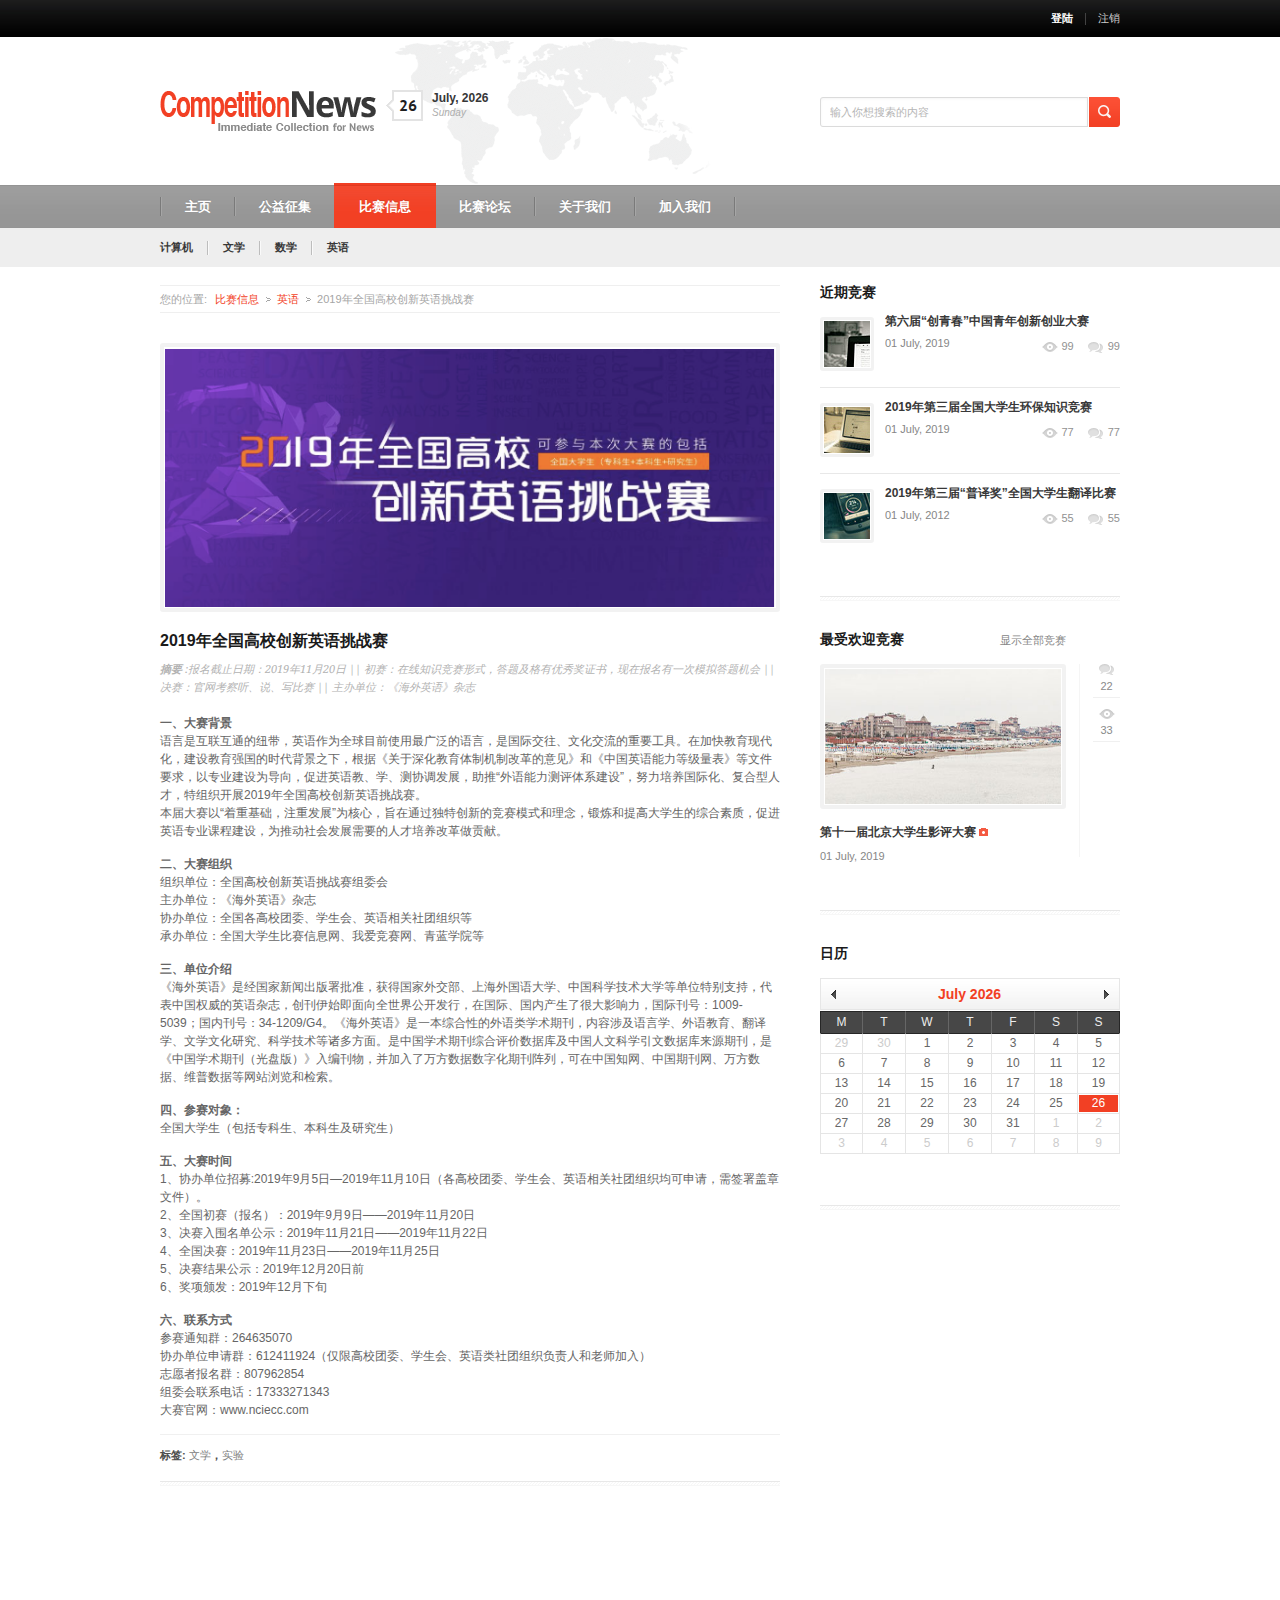
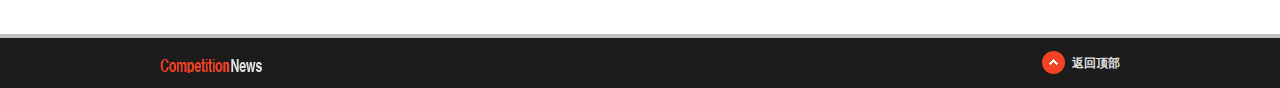
<file: WebContent/c_en_fzy.html>
<!DOCTYPE html>
<html>
<head>
<title>竞赛信息网 - 全国大学生英语竞赛</title>
<meta name="keywords" content="" />
<meta name="description" content="" />
<meta charset="utf-8" />
<meta name="viewport" content="width=device-width" />

<!--[if lt IE 9]>
<script type="text/javascript" src="layout/plugins/html5.js"></script>
<![endif]-->

<link rel="stylesheet" href="layout/style.css" type="text/css" />
<link href="http://fonts.googleapis.com/css?family=PT+Sans:400,700" rel="stylesheet" type="text/css" />
<link href="http://fonts.googleapis.com/css?family=PT+Sans+Narrow:400,700" rel="stylesheet" type="text/css" />
<link href="http://fonts.googleapis.com/css?family=Droid+Serif:400,400italic" rel="stylesheet" type="text/css" />
<script type="text/javascript" src="layout/js/jquery.js"></script>

<!-- PrettyPhoto start -->
<link rel="stylesheet" href="layout/plugins/prettyphoto/css/prettyPhoto.css" type="text/css" />
<script type="text/javascript" src="layout/plugins/prettyphoto/jquery.prettyPhoto.js"></script>
<!-- PrettyPhoto end -->

<!-- jQuery tools start -->
<script type="text/javascript" src="layout/plugins/tools/jquery.tools.min.js"></script>
<!-- jQuery tools end -->

<!-- Calendar start -->
<link rel="stylesheet" href="layout/plugins/calendar/calendar.css" type="text/css" />
<script type="text/javascript" src="layout/plugins/calendar/calendar.js"></script>
<!-- Calendar end -->

<!-- ScrollTo start -->
<script type="text/javascript" src="layout/plugins/scrollto/jquery.scroll.to.min.js"></script>
<!-- ScrollTo end -->

<!-- MediaElements start -->
<link rel="stylesheet" href="layout/plugins/video-audio/mediaelementplayer.css" />
<script src="layout/plugins/video-audio/mediaelement-and-player.js"></script>
<!-- MediaElements end -->

<!-- FlexSlider start -->
<link rel="stylesheet" href="layout/plugins/flexslider/flexslider.css" type="text/css" />
<script type="text/javascript" src="layout/plugins/flexslider/jquery.flexslider-min.js"></script>
<!-- FlexSlider end -->

<!-- iButtons start -->
<link rel="stylesheet" href="layout/plugins/ibuttons/css/jquery.ibutton.css" type="text/css" />
<script type="text/javascript" src="layout/plugins/ibuttons/lib/jquery.ibutton.min.js"></script>
<!-- iButtons end -->

<!-- jQuery Form Plugin start -->
<script type="text/javascript" src="layout/plugins/ajaxform/jquery.form.js"></script>
<!-- jQuery Form Plugin end -->

<script type="text/javascript" src="layout/js/main.js"></script>
<script type="text/javascript">
	jQuery(function () {
	});
</script>
<meta http-equiv="Content-Type" content="text/html; charset=utf-8" />
</head>

<body>
<div class="wrapper sticky_footer"> 
  <!-- HEADER BEGIN -->
  <header>
    <div id="header">
      <section class="top">
        <div class="inner">
          <div class="fr">
            <div class="block_top_menu">
              <ul>
                <li class="current">
                  <div align="right"><a href="#login" class="open_popup">登陆</a></div>
                </li>
                <script language="javascript">
									function zhuxiao()
										{
											if (confirm("确定要注销吗？")){
												alert("已注销。")}
											else{
												alert("未注销。")}
										}
									</script>
                <li>
                  <div align="right"><a href="#" onClick="zhuxiao()">注销</a></div>
                </li>
              </ul>
            </div>
          </div>
          <div class="clearboth"></div>
        </div>
      </section>
      <section class="bottom">
        <div class="inner">
          <div id="logo_top"><a href="index.html"><img src="images/logo_top.png" alt="BusinessNews" title="竞赛信息网" /></a></div>
          <div class="block_today_date">
            <div class="num">
              <p id="num_top" />
            </div>
            <div class="other">
              <p class="month_year"><span id="month_top"></span>, <span id="year_top"></span></p>
              <p id="day_top" class="day" />
            </div>
          </div>
          <div class="fr">
            <div class="block_languages">
              <div class="clearboth"></div>
            </div>
            <div class="block_search_top">
              <form action="#" >
                <div class="field">
                  <input type="text" class="w_def_text" title="输入你想搜索的内容" />
                </div>
                <input type="submit" class="button" value="Search" />
                <div class="clearboth"></div>
              </form>
            </div>
          </div>
          <div class="clearboth"></div>
        </div>
      </section>
      <section class="section_main_menu">
        <div class="inner">
          <nav class="main_menu">
            <ul>
              <li><a href="index.html">主页</a>
              <li class="big_dropdown" data-content="technology"><a href="#">公益征集</a></li>
              </li>
              <li class="current_page_item"><a href="c_computer.html">比赛信息</a></li>
              <li><a href="blog.html">比赛论坛</a> 
                <!-- <ul>
                  <li><a href="#">关于论坛</a></li>
                  <li><a href="#">作者介绍</a></li>
                  <li><a href="#">联系我们</a></li>
                  <li><a href="#">注册页面</a></li>
                  <li><a href="#">新的页面</a></li>
                  <li><a href="#">图文竞赛帖子</a></li>
                  <li><a href="#">音频竞赛帖子</a></li>
                </ul>--> 
              </li>
              <li><a href="typography.html">关于我们</a>
                <ul>
                  <li><a href="accordion.html">更多信息</a></li>
                  <li></li>
                  <li></li>
                  <li></li>
                  <li><a href="pricing_table.html">会员充值</a></li>
                  <li><a href="testimonials.html">励志标语</a></li>
                  <li></li>
                  <li></li>
                  <li></li>
                  <li></li>
                  <li><a href="buttons.html">标签格式</a></li>
                  <li><a href="video.html">视频&amp;音频</a></li>
                  <li></li>
                </ul>
              </li>
              <li ><a href="#">加入我们</a></li>
            </ul>
          </nav>
        </div>
      </section>
      <section class="section_big_dropdown">
        <div class="inner">
          <div class="block_big_dropdown" data-menu="technology">
            <div class="content">
              <div class="image"> <a href="#" class="pic"><img src="images/pic_big_drop_5.jpg" alt="" /></a>
                <p><a href="#">这里有正在报名的志愿活动。</a></p>
              </div>
              <div class="line"></div>
              <div class="image"> <a href="#" class="pic"><img src="images/pic_big_drop_6.jpg" alt="" /></a>
                <p><a href="#">这里有完美闭幕的活动集锦。</a></p>
              </div>
              <div class="line"></div>
              <div class="popular_posts">
                <div class="title">
                  <p>志愿者招募令</p>
                </div>
                <ul>
                  <li><a href="#"><span>01 July, 2019</span>金熊猫全球创新创业大赛志愿者招募！</a></li>
                  <li><a href="#"><span>01 July, 2019</span>澳大利亚华人总工会招募线上英文志愿者招募！</a></li>
                  <li><a href="#"><span>01 July, 2019</span>2019第七届#乌镇戏剧节#志愿者招募！</a></li>
                  <li><a href="#"><span>01 July, 2019</span>2019大学生志愿服务西部计划正式招募！</a></li>
                </ul>
              </div>
              <div class="clearboth"></div>
            </div>
          </div>
          <div class="block_big_dropdown" data-menu="education">
            <div class="content">
              <div class="image"> <a href="#" class="pic"><img src="images/pic_big_drop_1.jpg" alt="" /></a>
                <p><a href="#">这里有大学生2019年暑期实习生招募。</a></p>
              </div>
              <div class="line"></div>
              <div class="image"> <a href="#" class="pic"><img src="images/pic_big_drop_2.jpg" alt="" /></a>
                <p><a href="#">这里有大学生2019年青年实践活动发布。</a></p>
              </div>
              <div class="line"></div>
              <div class="popular_posts">
                <div class="title">
                  <p>青年实践</p>
                </div>
                <ul>
                  <li><a href="#"><span>01 July, 2019</span>平安银行2020届培训生招聘来袭！</a></li>
                  <li><a href="#"><span>01 July, 2019</span>vivo2020校园招聘提前批ET计划全面启动！</a></li>
                  <li><a href="#"><span>01 July, 2019</span>中国联通2019年招募火热进行中！</a></li>
                  <li><a href="#"><span>01 July, 2019</span>上海法学研究生2019年暑期夏令营开幕！</a></li>
                </ul>
              </div>
              <div class="line"></div>
              <div class="more">
                <div class="title">
                  <p>更多教育板块</p>
                </div>
                <ul>
                  <li><a href="#">高中</a></li>
                  <li><a href="#">大学</a></li>
                  <li><a href="#">社团</a></li>
                  <li><a href="#">学生</a></li>
                </ul>
              </div>
              <div class="clearboth"></div>
            </div>
          </div>
        </div>
      </section>
      <section class="section_secondary_menu">
        <div class="inner">
          <nav class="secondary_menu">
            <ul>
              <li><a href="c_computer.html">计算机</a></li>
              <li><a href="c_literature.html">文学</a></li>
              <li><a href="c_math.html">数学</a></li>
              <li><a href="#">英语</a></li>
            </ul>
          </nav>
        </div>
      </section>
    </div>
  </header>
  <!-- HEADER END --> 
  
  <!-- CONTENT BEGIN -->
  <div id="content" class="right_sidebar">
    <div class="inner">
      <div class="general_content">
        <div class="main_content">
  <div class="block_breadcrumbs">
    <div class="text">
      <p>您的位置:</p >
    </div>
    <ul>
      <li data_temp_dwid="1"><a href="ccontents.html" data_temp_dwid="2">比赛信息</a></li>
      <li><a href="c_english.html">英语</a></li>
      <li>2019年全国高校创新英语挑战赛</li>
    </ul>
  </div>
  <div class="separator" style="height:30px;"></div>
  <article class="block_single_news">
    <div class="f_pic"><a href="#"><img src="images/c_en_fzy_p1.jpg" height="259" width="610" alt=""/></a></div>
    <p class="title"><a href="#">2019年全国高校创新英语挑战赛</a></p >
    <p class="subtitle"><strong>摘要</strong> :报名截止日期：2019年11月20日 || 初赛：在线知识竞赛形式，答题及格有优秀奖证书，现在报名有一次模拟答题机会 || 决赛：官网考察听、说、写比赛 || 主办单位：《海外英语》杂志</p >
    <div class="content">
      <p><strong>一、大赛背景</strong><br>
        语言是互联互通的纽带，英语作为全球目前使用最广泛的语言，是国际交往、文化交流的重要工具。在加快教育现代化，建设教育强国的时代背景之下，根据《关于深化教育体制机制改革的意见》和《中国英语能力等级量表》等文件要求，以专业建设为导向，促进英语教、学、测协调发展，助推“外语能力测评体系建设”，努力培养国际化、复合型人才，特组织开展2019年全国高校创新英语挑战赛。<br>
        本届大赛以“着重基础，注重发展”为核心，旨在通过独特创新的竞赛模式和理念，锻炼和提高大学生的综合素质，促进英语专业课程建设，为推动社会发展需要的人才培养改革做贡献。</p >
      <p><strong>二、大赛组织<br>
        </strong>组织单位：全国高校创新英语挑战赛组委会<br>
        主办单位：《海外英语》杂志<br>
        协办单位：全国各高校团委、学生会、英语相关社团组织等<br>
        承办单位：全国大学生比赛信息网、我爱竞赛网、青蓝学院等</p >
      <p><strong>三、单位介绍<br>
        </strong>《海外英语》是经国家新闻出版署批准，获得国家外交部、上海外国语大学、中国科学技术大学等单位特别支持，代表中国权威的英语杂志，创刊伊始即面向全世界公开发行，在国际、国内产生了很大影响力，国际刊号：1009-5039；国内刊号：34-1209/G4。《海外英语》是一本综合性的外语类学术期刊，内容涉及语言学、外语教育、翻译学、文学文化研究、科学技术等诸多方面。是中国学术期刊综合评价数据库及中国人文科学引文数据库来源期刊，是《中国学术期刊（光盘版）》入编刊物，并加入了万方数据数字化期刊阵列，可在中国知网、中国期刊网、万方数据、维普数据等网站浏览和检索。</p >
      <p><strong>四、参赛对象：</strong><br>
        全国大学生（包括专科生、本科生及研究生）</p >
      <p><strong>五、大赛时间</strong><br>
        1、协办单位招募:2019年9月5日—2019年11月10日（各高校团委、学生会、英语相关社团组织均可申请，需签署盖章文件）。<br>
        2、全国初赛（报名）：2019年9月9日——2019年11月20日<br>
        3、决赛入围名单公示：2019年11月21日——2019年11月22日<br>
        4、全国决赛：2019年11月23日——2019年11月25日<br>
        5、决赛结果公示：2019年12月20日前<br>
        6、奖项颁发：2019年12月下旬</p >
      <p><strong>六、联系方式</strong><br>
        参赛通知群：264635070<br>
        协办单位申请群：612411924（仅限高校团委、学生会、英语类社团组织负责人和老师加入）<br>
        志愿者报名群：807962854<br>
        组委会联系电话：17333271343<br>
        大赛官网：www.nciecc.com</p >
    </div>
  </article>
  <div class="block_post_tags">
    <p>标签: <a href="#">文学</a>，<a href="#">实验</a></p >
  </div>
  <div class="line_2" style="margin:5px 0px 30px;"></div>
</div>
       
      </div>
      <div class="sidebar">
        <div class="block_popular_posts">
          <h4>近期竞赛</h4>
          <div class="article">
            <div class="pic"> <a href="#" class="w_hover"> <img src="images/pic_popular_post_1.jpg" alt="" /> <span></span> </a> </div>
            <div class="text">
              <p class="title"><a href="#">第六届“创青春”中国青年创新创业大赛</a></p>
              <div class="date">
                <p>01 July, 2019</p>
              </div>
              <div class="icons">
                <ul>
                  <li><a href="#" class="views">99</a></li>
                  <li><a href="#" class="comments">99</a></li>
                </ul>
              </div>
            </div>
          </div>
          <div class="line_3"></div>
          <div class="article">
            <div class="pic"> <a href="#" class="w_hover"> <img src="images/pic_popular_post_2.jpg" alt="" /> <span></span> </a> </div>
            <div class="text">
              <p class="title"><a href="#">2019年第三届全国大学生环保知识竞赛</a></p>
              <div class="date">
                <p>01 July, 2019</p>
              </div>
              <div class="icons">
                <ul>
                  <li><a href="#" class="views">77</a></li>
                  <li><a href="#" class="comments">77</a></li>
                </ul>
              </div>
            </div>
          </div>
          <div class="line_3"></div>
          <div class="article">
            <div class="pic"> <a href="#" class="w_hover"> <img src="images/pic_popular_post_3.jpg" alt="" /> <span></span> </a> </div>
            <div class="text">
              <p class="title"><a href="#">2019年第三届“普译奖”全国大学生翻译比赛</a></p>
              <div class="date">
                <p>01 July, 2012</p>
              </div>
              <div class="icons">
                <ul>
                  <li><a href="#" class="views">55</a></li>
                  <li><a href="#" class="comments">55</a></li>
                </ul>
              </div>
            </div>
            <div class="separator" style="height:31px;"></div>
          </div>
          <div class="line_2"></div>
        </div>
        <div class="separator" style="height:31px;"></div>
        <div class="block_popular_stuff">
          <h4>最受欢迎竞赛</h4>
          <div class="content"> <a href="#" class="view_all">显示全部竞赛</a>
            <div class="media"><a href="images/pic_pop_photo.jpg" class="general_pic_hover zoom no_fx" data-rel="prettyPhoto" title="最受欢迎竞赛"><img src="images/pic_pop_photo.jpg" alt="" /></a></div>
            <p><a href="blog_post_w_slider.html">第十一届北京大学生影评大赛 </a> <img src="images/icon_photo.gif" alt="" /></p>
            <p class="date">01 July, 2019</p>
          </div>
          <div class="info">
            <ul>
              <li class="comments"><a href="#">22</a></li>
              <li class="views"><a href="#">33</a></li>
            </ul>
          </div>
          <div class="clearboth"></div>
          <div class="separator" style="height:31px;"></div>
          <div class="line_2"></div>
        </div>
        <div class="separator" style="height:31px;"></div>
        <div class="block_calendar">
          <h4>日历</h4>
          <div class="calendar" id="calendar_sidebar"></div>
          <div class="separator" style="height:31px;"></div>
          <div class="line_2"> </div>
          <script type="text/javascript">
								var today = new Date();
								var date = today.getFullYear() + '-' + (today.getMonth() + 1) + '-' + today.getDate();
								$('#calendar_sidebar').DatePicker({
									flat : true,
									date : date,
									calendars : 1,
									starts : 1,
									locale : {
										days : ['Sunday', 'Monday', 'Tuesday', 'Wednesday', 'Thursday', 'Friday', 'Saturday', 'Sunday'],
										daysShort : ['Sun', 'Mon', 'Tue', 'Wed', 'Thu', 'Fri', 'Sat', 'Sun'],
										daysMin : ['S', 'M', 'T', 'W', 'T', 'F', 'S', 'S'],
										months : ['January', 'February', 'March', 'April', 'May', 'June', 'July', 'August', 'September', 'October', 'November', 'December'],
										monthsShort : ['Jan', 'Feb', 'Mar', 'Apr', 'May', 'Jun', 'Jul', 'Aug', 'Sep', 'Oct', 'Nov', 'Dec'],
										weekMin : 'wk'
									}
								});
							  </script> </div>
        <div class="separator" style="height:31px;"></div>
        <div class="clearboth"></div>
      </div>
      <div class="clearboth"></div>
    </div>
  </div>
</div>
<!-- CONTENT END --> 

<!-- FOOTER BEGIN -->
<footer>
  <div id="footer">
    <div class="inner">
      <div id="logo_bottom"><a href="index.html"><img src="images/logo_bottom.png" alt="" /></a></div>
      <div class="block_to_top"> <a href="#">返回顶部</a></div>
    </div>
  </div>
</footer>
<!-- FOOTER END --> 
<!-- POPUP BEGIN -->
</body>
</html>
</file>
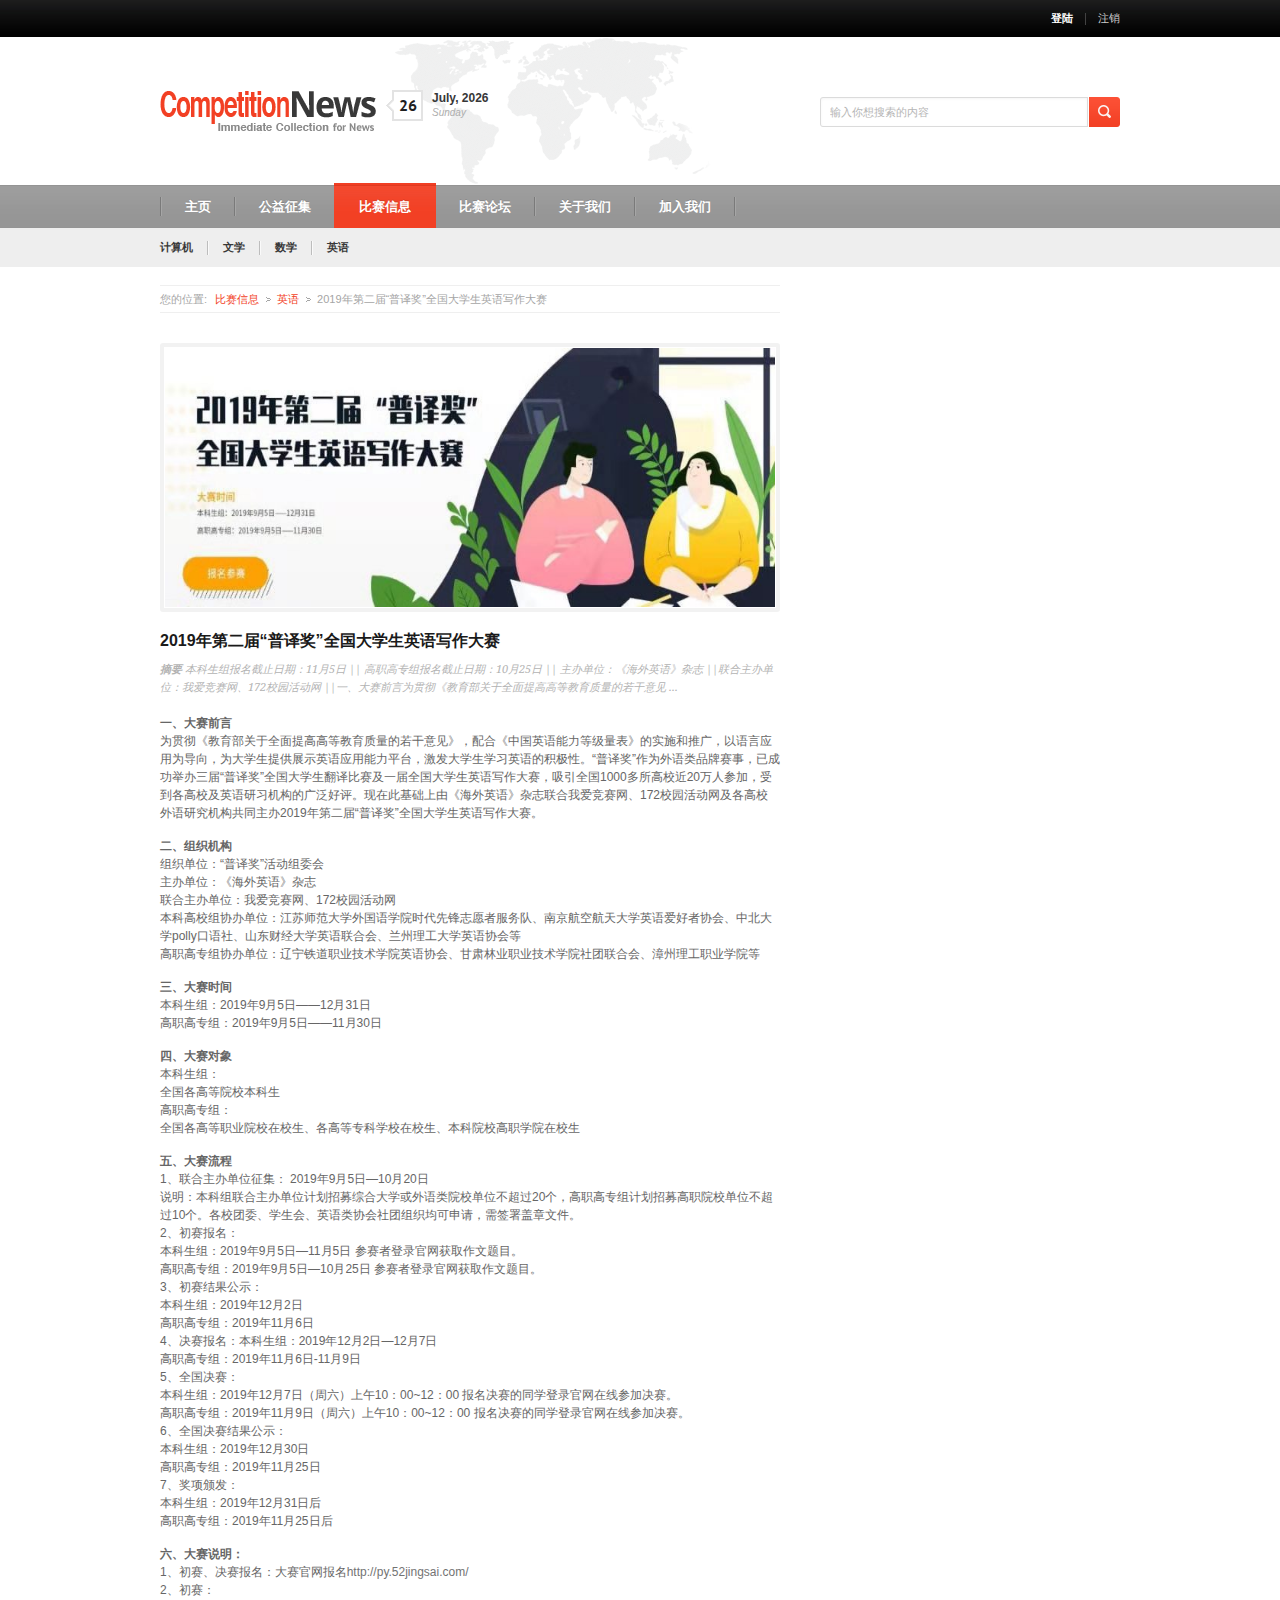
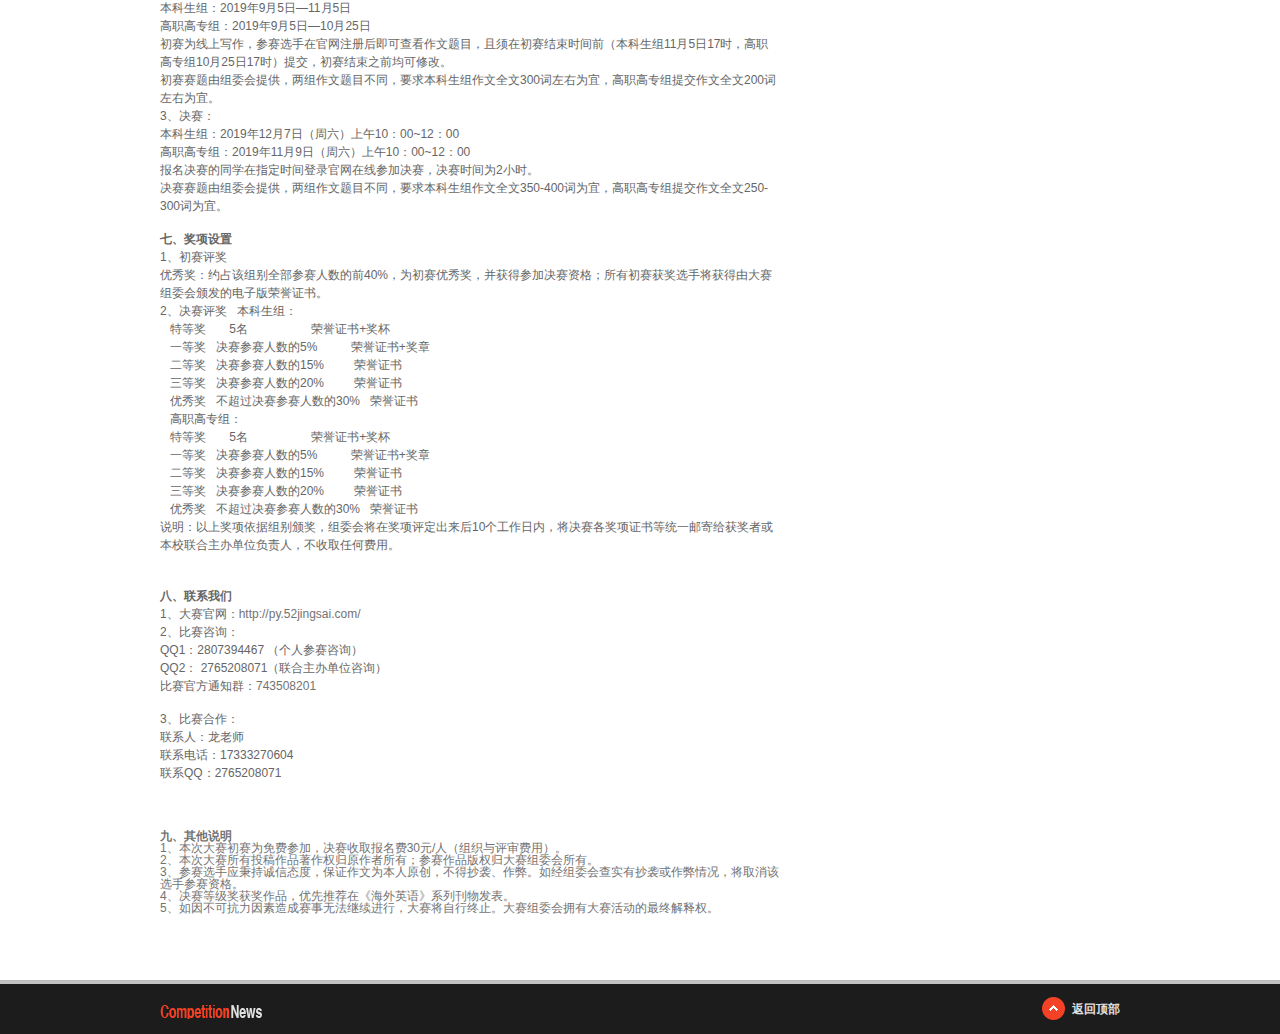
<file: WebContent/c_en_fzy_2.html>
<!DOCTYPE html>
<html>
<head>
<title>竞赛信息网 - 全国大学生英语竞赛</title>
<meta name="keywords" content="" />
<meta name="description" content="" />
<meta charset="utf-8" />
<meta name="viewport" content="width=device-width" />

<!--[if lt IE 9]>
<script type="text/javascript" src="layout/plugins/html5.js"></script>
<![endif]-->

<link rel="stylesheet" href="layout/style.css" type="text/css" />
<link href="http://fonts.googleapis.com/css?family=PT+Sans:400,700" rel="stylesheet" type="text/css" />
<link href="http://fonts.googleapis.com/css?family=PT+Sans+Narrow:400,700" rel="stylesheet" type="text/css" />
<link href="http://fonts.googleapis.com/css?family=Droid+Serif:400,400italic" rel="stylesheet" type="text/css" />
<script type="text/javascript" src="layout/js/jquery.js"></script>

<!-- PrettyPhoto start -->
<link rel="stylesheet" href="layout/plugins/prettyphoto/css/prettyPhoto.css" type="text/css" />
<script type="text/javascript" src="layout/plugins/prettyphoto/jquery.prettyPhoto.js"></script>
<!-- PrettyPhoto end -->

<!-- jQuery tools start -->
<script type="text/javascript" src="layout/plugins/tools/jquery.tools.min.js"></script>
<!-- jQuery tools end -->

<!-- Calendar start -->
<link rel="stylesheet" href="layout/plugins/calendar/calendar.css" type="text/css" />
<script type="text/javascript" src="layout/plugins/calendar/calendar.js"></script>
<!-- Calendar end -->

<!-- ScrollTo start -->
<script type="text/javascript" src="layout/plugins/scrollto/jquery.scroll.to.min.js"></script>
<!-- ScrollTo end -->

<!-- MediaElements start -->
<link rel="stylesheet" href="layout/plugins/video-audio/mediaelementplayer.css" />
<script src="layout/plugins/video-audio/mediaelement-and-player.js"></script>
<!-- MediaElements end -->

<!-- FlexSlider start -->
<link rel="stylesheet" href="layout/plugins/flexslider/flexslider.css" type="text/css" />
<script type="text/javascript" src="layout/plugins/flexslider/jquery.flexslider-min.js"></script>
<!-- FlexSlider end -->

<!-- iButtons start -->
<link rel="stylesheet" href="layout/plugins/ibuttons/css/jquery.ibutton.css" type="text/css" />
<script type="text/javascript" src="layout/plugins/ibuttons/lib/jquery.ibutton.min.js"></script>
<!-- iButtons end -->

<!-- jQuery Form Plugin start -->
<script type="text/javascript" src="layout/plugins/ajaxform/jquery.form.js"></script>
<!-- jQuery Form Plugin end -->

<script type="text/javascript" src="layout/js/main.js"></script>
<script type="text/javascript">
	jQuery(function () {
	});
</script>
<meta http-equiv="Content-Type" content="text/html; charset=utf-8" />
</head>

<body>
<div class="wrapper sticky_footer"> 
  <!-- HEADER BEGIN -->
  <header>
    <div id="header">
      <section class="top">
        <div class="inner">
          <div class="fr">
            <div class="block_top_menu">
              <ul>
                <li class="current">
                  <div align="right"><a href="#login" class="open_popup">登陆</a></div>
                </li>
                <script language="javascript">
									function zhuxiao()
										{
											if (confirm("确定要注销吗？")){
												alert("已注销。")}
											else{
												alert("未注销。")}
										}
									</script>
                <li>
                  <div align="right"><a href="#" onClick="zhuxiao()">注销</a></div>
                </li>
              </ul>
            </div>
          </div>
          <div class="clearboth"></div>
        </div>
      </section>
      <section class="bottom">
        <div class="inner">
          <div id="logo_top"><a href="index.html"><img src="images/logo_top.png" alt="BusinessNews" title="竞赛信息网" /></a></div>
          <div class="block_today_date">
            <div class="num">
              <p id="num_top" />
            </div>
            <div class="other">
              <p class="month_year"><span id="month_top"></span>, <span id="year_top"></span></p>
              <p id="day_top" class="day" />
            </div>
          </div>
          <div class="fr">
            <div class="block_languages">
              <div class="clearboth"></div>
            </div>
            <div class="block_search_top">
              <form action="#" >
                <div class="field">
                  <input type="text" class="w_def_text" title="输入你想搜索的内容" />
                </div>
                <input type="submit" class="button" value="Search" />
                <div class="clearboth"></div>
              </form>
            </div>
          </div>
          <div class="clearboth"></div>
        </div>
      </section>
      <section class="section_main_menu">
        <div class="inner">
          <nav class="main_menu">
            <ul>
              <li><a href="index.html">主页</a>
              <li class="big_dropdown" data-content="technology"><a href="#">公益征集</a></li>
              </li>
              <li class="current_page_item"><a href="c_computer.html">比赛信息</a></li>
              <li><a href="blog.html">比赛论坛</a> 
                <!-- <ul>
                  <li><a href="#">关于论坛</a></li>
                  <li><a href="#">作者介绍</a></li>
                  <li><a href="#">联系我们</a></li>
                  <li><a href="#">注册页面</a></li>
                  <li><a href="#">新的页面</a></li>
                  <li><a href="#">图文竞赛帖子</a></li>
                  <li><a href="#">音频竞赛帖子</a></li>
                </ul>--> 
              </li>
              <li><a href="typography.html">关于我们</a>
                <ul>
                  <li><a href="accordion.html">更多信息</a></li>
                  <li></li>
                  <li></li>
                  <li></li>
                  <li><a href="pricing_table.html">会员充值</a></li>
                  <li><a href="testimonials.html">励志标语</a></li>
                  <li></li>
                  <li></li>
                  <li></li>
                  <li></li>
                  <li><a href="buttons.html">标签格式</a></li>
                  <li><a href="video.html">视频&amp;音频</a></li>
                  <li></li>
                </ul>
              </li>
              <li ><a href="#">加入我们</a></li>
            </ul>
          </nav>
        </div>
      </section>
      <section class="section_big_dropdown">
        <div class="inner">
          <div class="block_big_dropdown" data-menu="technology">
            <div class="content">
              <div class="image"> <a href="#" class="pic"><img src="images/pic_big_drop_5.jpg" alt="" /></a>
                <p><a href="#">这里有正在报名的志愿活动。</a></p>
              </div>
              <div class="line"></div>
              <div class="image"> <a href="#" class="pic"><img src="images/pic_big_drop_6.jpg" alt="" /></a>
                <p><a href="#">这里有完美闭幕的活动集锦。</a></p>
              </div>
              <div class="line"></div>
              <div class="popular_posts">
                <div class="title">
                  <p>志愿者招募令</p>
                </div>
                <ul>
                  <li><a href="#"><span>01 July, 2019</span>金熊猫全球创新创业大赛志愿者招募！</a></li>
                  <li><a href="#"><span>01 July, 2019</span>澳大利亚华人总工会招募线上英文志愿者招募！</a></li>
                  <li><a href="#"><span>01 July, 2019</span>2019第七届#乌镇戏剧节#志愿者招募！</a></li>
                  <li><a href="#"><span>01 July, 2019</span>2019大学生志愿服务西部计划正式招募！</a></li>
                </ul>
              </div>
              <div class="clearboth"></div>
            </div>
          </div>
          <div class="block_big_dropdown" data-menu="education">
            <div class="content">
              <div class="image"> <a href="#" class="pic"><img src="images/pic_big_drop_1.jpg" alt="" /></a>
                <p><a href="#">这里有大学生2019年暑期实习生招募。</a></p>
              </div>
              <div class="line"></div>
              <div class="image"> <a href="#" class="pic"><img src="images/pic_big_drop_2.jpg" alt="" /></a>
                <p><a href="#">这里有大学生2019年青年实践活动发布。</a></p>
              </div>
              <div class="line"></div>
              <div class="popular_posts">
                <div class="title">
                  <p>青年实践</p>
                </div>
                <ul>
                  <li><a href="#"><span>01 July, 2019</span>平安银行2020届培训生招聘来袭！</a></li>
                  <li><a href="#"><span>01 July, 2019</span>vivo2020校园招聘提前批ET计划全面启动！</a></li>
                  <li><a href="#"><span>01 July, 2019</span>中国联通2019年招募火热进行中！</a></li>
                  <li><a href="#"><span>01 July, 2019</span>上海法学研究生2019年暑期夏令营开幕！</a></li>
                </ul>
              </div>
              <div class="line"></div>
              <div class="more">
                <div class="title">
                  <p>更多教育板块</p>
                </div>
                <ul>
                  <li><a href="#">高中</a></li>
                  <li><a href="#">大学</a></li>
                  <li><a href="#">社团</a></li>
                  <li><a href="#">学生</a></li>
                </ul>
              </div>
              <div class="clearboth"></div>
            </div>
          </div>
        </div>
      </section>
      <section class="section_secondary_menu">
        <div class="inner">
          <nav class="secondary_menu">
            <ul>
              <li><a href="c_computer.html">计算机</a></li>
              <li><a href="c_literature.html">文学</a></li>
              <li><a href="c_math.html">数学</a></li>
              <li><a href="#">英语</a></li>
            </ul>
          </nav>
        </div>
      </section>
    </div>
  </header>
  <!-- HEADER END --> 
  

<!-- CONTENT BEGIN -->
  <div id="content" class="right_sidebar">
   <div class="inner">
  <div class="general_content">
   <div class="main_content">
    <div class="block_breadcrumbs">
     <div class="text"><p>您的位置:</p ></div>
                 <ul>
                  <li data_temp_dwid="1"><a href="c_computer.html" data_temp_dwid="2">比赛信息</a></li>
                  <li><a href="c_english.html">英语</a></li>
                  <li>2019年第二届“普译奖”全国大学生英语写作大赛</li>
                   </ul>
               </div>
                 <div class="separator" style="height:30px;"></div>
                 <article class="block_single_news">
                  <div class="f_pic"><a href="#"><img src="images/c_en_fzy_2_p1.jpg" height="259" width="610" alt=""/></a></div>
                    <p class="title"><a href="#">2019年第二届“普译奖”全国大学生英语写作大赛</a></p >
                    <p class="subtitle"><strong>摘要</strong> 本科生组报名截止日期：11月5日 || 高职高专组报名截止日期：10月25日 || 主办单位：《海外英语》杂志 ||联合主办单位：我爱竞赛网、172校园活动网 ||一、大赛前言为贯彻《教育部关于全面提高高等教育质量的若干意见 ...</p >
                     <div class="content">
                    <p><strong>一、大赛前言</strong><br>为贯彻《教育部关于全面提高高等教育质量的若干意见》，配合《中国英语能力等级量表》的实施和推广，以语言应用为导向，为大学生提供展示英语应用能力平台，激发大学生学习英语的积极性。“普译奖”作为外语类品牌赛事，已成功举办三届“普译奖”全国大学生翻译比赛及一届全国大学生英语写作大赛，吸引全国1000多所高校近20万人参加，受到各高校及英语研习机构的广泛好评。现在此基础上由《海外英语》杂志联合我爱竞赛网、172校园活动网及各高校外语研究机构共同主办2019年第二届“普译奖”全国大学生英语写作大赛。</p >
					   <p><strong>二、组织机构</strong><br>组织单位：“普译奖”活动组委会<br>主办单位：《海外英语》杂志<br>联合主办单位：我爱竞赛网、172校园活动网<br>本科高校组协办单位：江苏师范大学外国语学院时代先锋志愿者服务队、南京航空航天大学英语爱好者协会、中北大学polly口语社、山东财经大学英语联合会、兰州理工大学英语协会等<br>高职高专组协办单位：辽宁铁道职业技术学院英语协会、甘肃林业职业技术学院社团联合会、漳州理工职业学院等</p >
                     <p><strong>三、大赛时间<br></strong>本科生组：2019年9月5日——12月31日<br>高职高专组：2019年9月5日——11月30日</p >
                     <p><strong>四、大赛对象<br></strong>本科生组：<br>全国各高等院校本科生<br>高职高专组：<br>全国各高等职业院校在校生、各高等专科学校在校生、本科院校高职学院在校生</p >
                     <p><strong>五、大赛流程</strong><br>1、联合主办单位征集： 2019年9月5日—10月20日<br>说明：本科组联合主办单位计划招募综合大学或外语类院校单位不超过20个，高职高专组计划招募高职院校单位不超过10个。各校团委、学生会、英语类协会社团组织均可申请，需签署盖章文件。<br>2、初赛报名：<br>本科生组：2019年9月5日—11月5日 参赛者登录官网获取作文题目。<br>高职高专组：2019年9月5日—10月25日 参赛者登录官网获取作文题目。<br>3、初赛结果公示：<br>本科生组：2019年12月2日<br>高职高专组：2019年11月6日<br>4、决赛报名：本科生组：2019年12月2日—12月7日<br>高职高专组：2019年11月6日-11月9日<br>5、全国决赛：<br>本科生组：2019年12月7日（周六）上午10：00~12：00 报名决赛的同学登录官网在线参加决赛。<br>高职高专组：2019年11月9日（周六）上午10：00~12：00 报名决赛的同学登录官网在线参加决赛。 <br>6、全国决赛结果公示：<br>本科生组：2019年12月30日<br>高职高专组：2019年11月25日 <br>7、奖项颁发：<br>本科生组：2019年12月31日后<br>高职高专组：2019年11月25日后</p >
                     <p><strong>六、大赛说明： <br>
                     </strong>1、初赛、决赛报名：大赛官网报名<a href="http://py.52jingsai.com/" target="_blank" data-cke-saved-href="http://py.52jingsai.com/">http://py.52jingsai.com/</a> <br>
                     2、初赛： <br>
                     本科生组：2019年9月5日—11月5日<br>
                     高职高专组：2019年9月5日—10月25日<br>
                     初赛为线上写作，参赛选手在官网注册后即可查看作文题目，且须在初赛结束时间前（本科生组11月5日17时，高职高专组10月25日17时）提交，初赛结束之前均可修改。<br>
                     初赛赛题由组委会提供，两组作文题目不同，要求本科生组作文全文300词左右为宜，高职高专组提交作文全文200词左右为宜。<br>
                     3、决赛： <br>
                     本科生组：2019年12月7日（周六）上午10：00~12：00 <br>
                     高职高专组：2019年11月9日（周六）上午10：00~12：00 <br>
                     报名决赛的同学在指定时间登录官网在线参加决赛，决赛时间为2小时。<br>
                     决赛赛题由组委会提供，两组作文题目不同，要求本科生组作文全文350-400词为宜，高职高专组提交作文全文250-300词为宜。</p >
                     <p><strong>七、奖项设置<br>
                     </strong>1、初赛评奖<br>
                     优秀奖：约占该组别全部参赛人数的前40%，为初赛优秀奖，并获得参加决赛资格；所有初赛获奖选手将获得由大赛组委会颁发的电子版荣誉证书。<br>
                     2、决赛评奖   本科生组：<br>
                        特等奖       5名                   荣誉证书+奖杯<br>
                        一等奖   决赛参赛人数的5%          荣誉证书+奖章<br>
                        二等奖   决赛参赛人数的15%         荣誉证书<br>
                        三等奖   决赛参赛人数的20%         荣誉证书<br>
                        优秀奖   不超过决赛参赛人数的30%   荣誉证书<br>
                        高职高专组：<br>
                        特等奖       5名                   荣誉证书+奖杯<br>
                        一等奖   决赛参赛人数的5%          荣誉证书+奖章<br>
                        二等奖   决赛参赛人数的15%         荣誉证书<br>
                        三等奖   决赛参赛人数的20%         荣誉证书<br>
                        优秀奖   不超过决赛参赛人数的30%   荣誉证书<br>
                     说明：以上奖项依据组别颁奖，组委会将在奖项评定出来后10个工作日内，将决赛各奖项证书等统一邮寄给获奖者或本校联合主办单位负责人，不收取任何费用。</p >
                     <p><br>
                     <strong>八、联系我们<br>
                     </strong>1、大赛官网：<a href="http://py.52jingsai.com/" target="_blank" data-cke-saved-href="http://py.52jingsai.com/">http://py.52jingsai.com/</a><br>
                     2、比赛咨询：<br>
                     QQ1：2807394467 （个人参赛咨询）<br>
                     QQ2： 2765208071（联合主办单位咨询） <br>
                     比赛官方通知群：<a href="https://jq.qq.com/?_wv=1027&k=5gTWa60" target="_blank" data-cke-saved-href="https://jq.qq.com/?_wv=1027&k=5gTWa60">743508201</a></p >
                     <div></div>
                     <p>3、比赛合作：<br>
                     联系人：龙老师<br>
                     联系电话：17333270604<br>
                     联系QQ：2765208071</p>
                     <p>&nbsp;</p>
                     <div><strong>九、其他说明<br>
                       </strong>1、本次大赛初赛为免费参加，决赛收取报名费30元/人（组织与评审费用）。<br>
                       2、本次大赛所有投稿作品著作权归原作者所有；参赛作品版权归大赛组委会所有。<br>
                       3、参赛选手应秉持诚信态度，保证作文为本人原创，不得抄袭、作弊。如经组委会查实有抄袭或作弊情况，将取消该选手参赛资格。<br>
                       4、决赛等级奖获奖作品，优先推荐在《海外英语》系列刊物发表。<br>
                       5、如因不可抗力因素造成赛事无法继续进行，大赛将自行终止。大赛组委会拥有大赛活动的最终解释权。</div>
                     <br>
                     <p>&nbsp; </p >
					<p>&nbsp;</p >	 
                   </div>
                  </article>
                 <div class="block_post_tags">
                  <p>标签: <a href="#">英语</ a>< a href="#">实验</a></p >
                 </div>
<!-- CONTENT END --> 

<!-- FOOTER BEGIN -->
<footer>
  <div id="footer">
    <div class="inner">
      <div id="logo_bottom"><a href="index.html"><img src="images/logo_bottom.png" alt="" /></a></div>
      <div class="block_to_top"> <a href="#">返回顶部</a></div>
    </div>
  </div>
</footer>
<!-- FOOTER END --> 
<!-- POPUP BEGIN -->
</body>
</html>
</file>
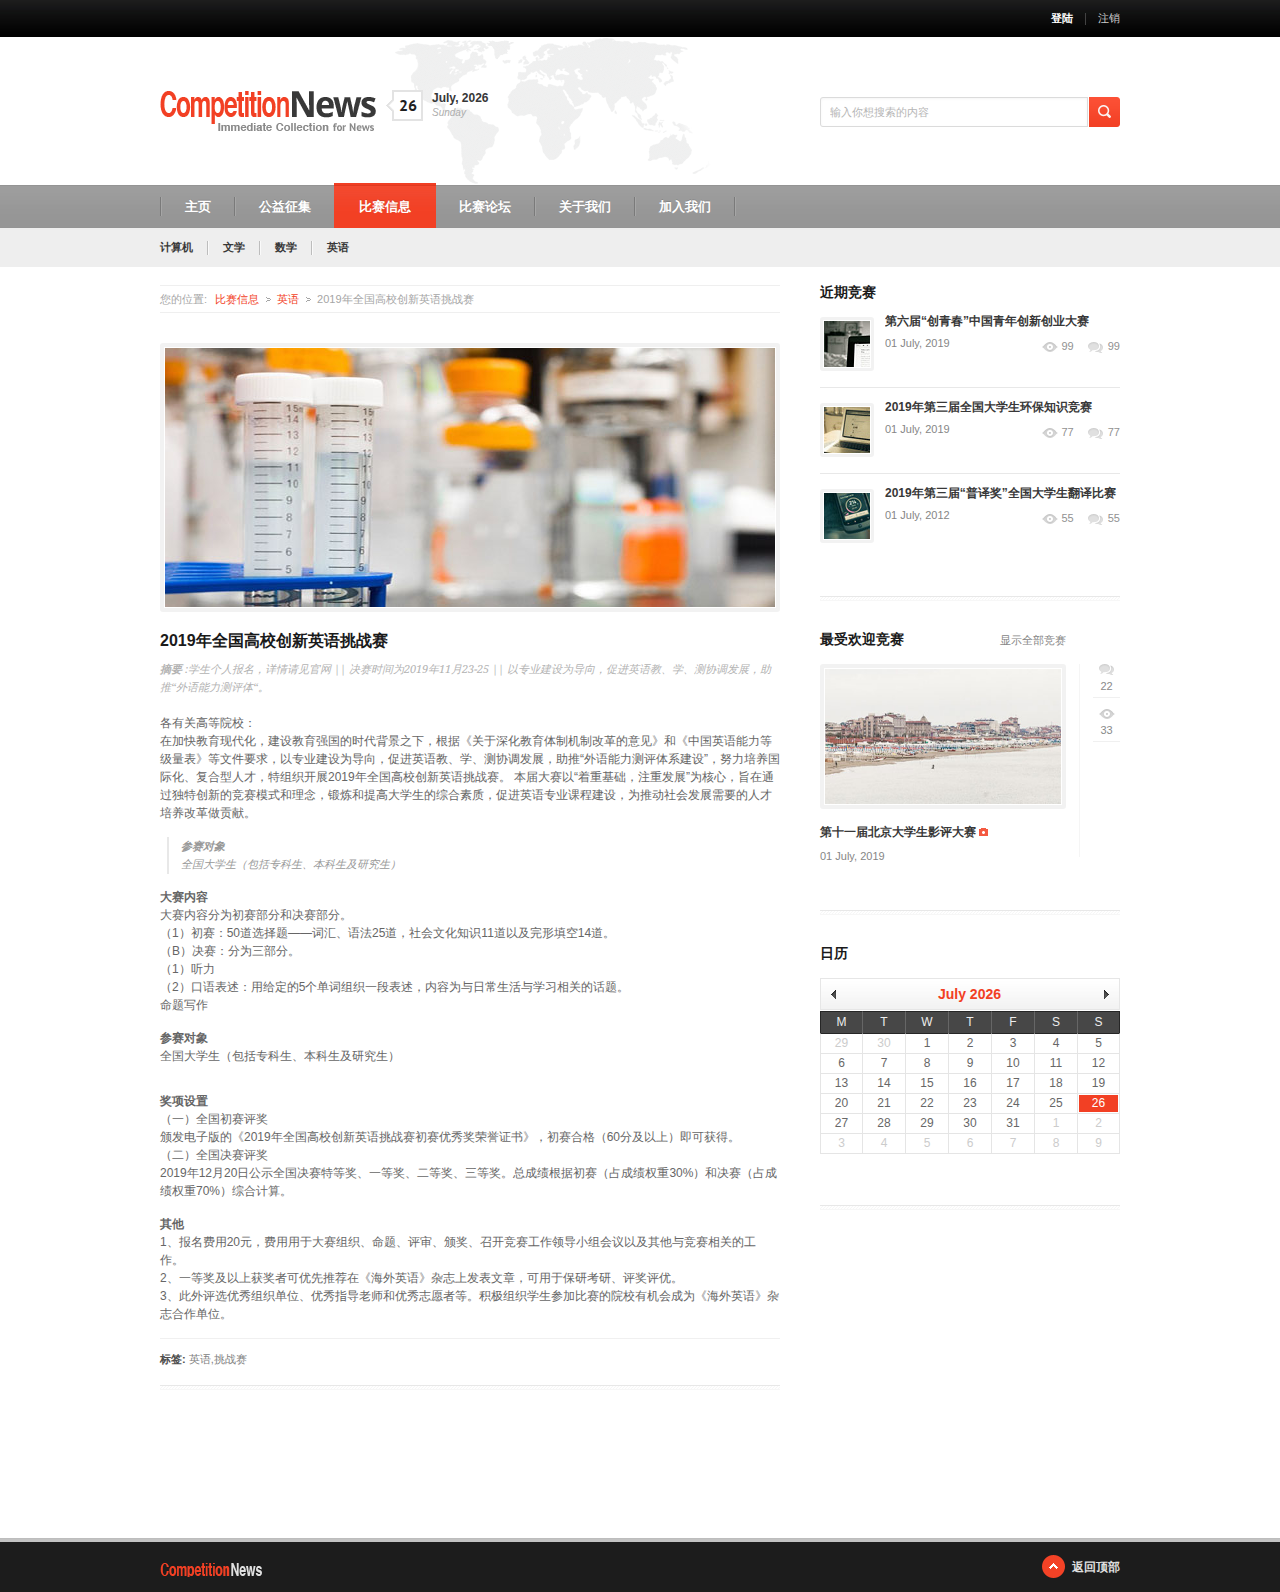
<file: WebContent/c_en_tx.html>
<!DOCTYPE html>
<html>
<head>
<title>竞赛信息网 - 2019年全国高校创新英语挑战赛</title>
<meta name="keywords" content="" />
<meta name="description" content="" />
<meta charset="utf-8" />
<meta name="viewport" content="width=device-width" />

<!--[if lt IE 9]>
<script type="text/javascript" src="layout/plugins/html5.js"></script>
<![endif]-->

<link rel="stylesheet" href="layout/style.css" type="text/css" />
<link href="http://fonts.googleapis.com/css?family=PT+Sans:400,700" rel="stylesheet" type="text/css" />
<link href="http://fonts.googleapis.com/css?family=PT+Sans+Narrow:400,700" rel="stylesheet" type="text/css" />
<link href="http://fonts.googleapis.com/css?family=Droid+Serif:400,400italic" rel="stylesheet" type="text/css" />
<script type="text/javascript" src="layout/js/jquery.js"></script>

<!-- PrettyPhoto start -->
<link rel="stylesheet" href="layout/plugins/prettyphoto/css/prettyPhoto.css" type="text/css" />
<script type="text/javascript" src="layout/plugins/prettyphoto/jquery.prettyPhoto.js"></script>
<!-- PrettyPhoto end -->

<!-- jQuery tools start -->
<script type="text/javascript" src="layout/plugins/tools/jquery.tools.min.js"></script>
<!-- jQuery tools end -->

<!-- Calendar start -->
<link rel="stylesheet" href="layout/plugins/calendar/calendar.css" type="text/css" />
<script type="text/javascript" src="layout/plugins/calendar/calendar.js"></script>
<!-- Calendar end -->

<!-- ScrollTo start -->
<script type="text/javascript" src="layout/plugins/scrollto/jquery.scroll.to.min.js"></script>
<!-- ScrollTo end -->

<!-- MediaElements start -->
<link rel="stylesheet" href="layout/plugins/video-audio/mediaelementplayer.css" />
<script src="layout/plugins/video-audio/mediaelement-and-player.js"></script>
<!-- MediaElements end -->

<!-- FlexSlider start -->
<link rel="stylesheet" href="layout/plugins/flexslider/flexslider.css" type="text/css" />
<script type="text/javascript" src="layout/plugins/flexslider/jquery.flexslider-min.js"></script>
<!-- FlexSlider end -->

<!-- iButtons start -->
<link rel="stylesheet" href="layout/plugins/ibuttons/css/jquery.ibutton.css" type="text/css" />
<script type="text/javascript" src="layout/plugins/ibuttons/lib/jquery.ibutton.min.js"></script>
<!-- iButtons end -->

<!-- jQuery Form Plugin start -->
<script type="text/javascript" src="layout/plugins/ajaxform/jquery.form.js"></script>
<!-- jQuery Form Plugin end -->

<script type="text/javascript" src="layout/js/main.js"></script>
<script type="text/javascript">
	jQuery(function () {
	});
</script>
<meta http-equiv="Content-Type" content="text/html; charset=utf-8" />
</head>

<body>
<div class="wrapper sticky_footer"> 
  <!-- HEADER BEGIN -->
  <header>
    <div id="header">
      <section class="top">
        <div class="inner">
          <div class="fr">
            <div class="block_top_menu">
              <ul>
                <li class="current">
                  <div align="right"><a href="#login" class="open_popup">登陆</a></div>
                </li>
                <script language="javascript">
									function zhuxiao()
										{
											if (confirm("确定要注销吗？")){
												alert("已注销。")}
											else{
												alert("未注销。")}
										}
									</script>
                <li>
                  <div align="right"><a href="#" onClick="zhuxiao()">注销</a></div>
                </li>
              </ul>
            </div>
          </div>
          <div class="clearboth"></div>
        </div>
      </section>
      <section class="bottom">
        <div class="inner">
          <div id="logo_top"><a href="index.html"><img src="images/logo_top.png" alt="BusinessNews" title="竞赛信息网" /></a></div>
          <div class="block_today_date">
            <div class="num">
              <p id="num_top" />
            </div>
            <div class="other">
              <p class="month_year"><span id="month_top"></span>, <span id="year_top"></span></p>
              <p id="day_top" class="day" />
            </div>
          </div>
          <div class="fr">
            <div class="block_languages">
              <div class="clearboth"></div>
            </div>
            <div class="block_search_top">
              <form action="#" >
                <div class="field">
                  <input type="text" class="w_def_text" title="输入你想搜索的内容" />
                </div>
                <input type="submit" class="button" value="Search" />
                <div class="clearboth"></div>
              </form>
            </div>
          </div>
          <div class="clearboth"></div>
        </div>
      </section>
      <section class="section_main_menu">
        <div class="inner">
          <nav class="main_menu">
            <ul>
              <li><a href="index.html">主页</a>
              <li class="big_dropdown" data-content="technology"><a href="#">公益征集</a></li>
              </li>
              <li class="current_page_item"><a href="c_computer.html">比赛信息</a></li>
              <li><a href="blog.html">比赛论坛</a> 
                <!-- <ul>
                  <li><a href="#">关于论坛</a></li>
                  <li><a href="#">作者介绍</a></li>
                  <li><a href="#">联系我们</a></li>
                  <li><a href="#">注册页面</a></li>
                  <li><a href="#">新的页面</a></li>
                  <li><a href="#">图文竞赛帖子</a></li>
                  <li><a href="#">音频竞赛帖子</a></li>
                </ul>--> 
              </li>
              <li><a href="typography.html">关于我们</a>
                <ul>
                  <li><a href="accordion.html">更多信息</a></li>
                  <li></li>
                  <li></li>
                  <li></li>
                  <li><a href="pricing_table.html">会员充值</a></li>
                  <li><a href="testimonials.html">励志标语</a></li>
                  <li></li>
                  <li></li>
                  <li></li>
                  <li></li>
                  <li><a href="buttons.html">标签格式</a></li>
                  <li><a href="video.html">视频&amp;音频</a></li>
                  <li></li>
                </ul>
              </li>
              <li ><a href="#">加入我们</a></li>
            </ul>
          </nav>
        </div>
      </section>
      <section class="section_big_dropdown">
        <div class="inner">
          <div class="block_big_dropdown" data-menu="technology">
            <div class="content">
              <div class="image"> <a href="#" class="pic"><img src="images/pic_big_drop_5.jpg" alt="" /></a>
                <p><a href="#">这里有正在报名的志愿活动。</a></p>
              </div>
              <div class="line"></div>
              <div class="image"> <a href="#" class="pic"><img src="images/pic_big_drop_6.jpg" alt="" /></a>
                <p><a href="#">这里有完美闭幕的活动集锦。</a></p>
              </div>
              <div class="line"></div>
              <div class="popular_posts">
                <div class="title">
                  <p>志愿者招募令</p>
                </div>
                <ul>
                  <li><a href="#"><span>01 July, 2019</span>金熊猫全球创新创业大赛志愿者招募！</a></li>
                  <li><a href="#"><span>01 July, 2019</span>澳大利亚华人总工会招募线上英文志愿者招募！</a></li>
                  <li><a href="#"><span>01 July, 2019</span>2019第七届#乌镇戏剧节#志愿者招募！</a></li>
                  <li><a href="#"><span>01 July, 2019</span>2019大学生志愿服务西部计划正式招募！</a></li>
                </ul>
              </div>
              <div class="clearboth"></div>
            </div>
          </div>
          <div class="block_big_dropdown" data-menu="education">
            <div class="content">
              <div class="image"> <a href="#" class="pic"><img src="images/pic_big_drop_1.jpg" alt="" /></a>
                <p><a href="#">这里有大学生2019年暑期实习生招募。</a></p>
              </div>
              <div class="line"></div>
              <div class="image"> <a href="#" class="pic"><img src="images/pic_big_drop_2.jpg" alt="" /></a>
                <p><a href="#">这里有大学生2019年青年实践活动发布。</a></p>
              </div>
              <div class="line"></div>
              <div class="popular_posts">
                <div class="title">
                  <p>青年实践</p>
                </div>
                <ul>
                  <li><a href="#"><span>01 July, 2019</span>平安银行2020届培训生招聘来袭！</a></li>
                  <li><a href="#"><span>01 July, 2019</span>vivo2020校园招聘提前批ET计划全面启动！</a></li>
                  <li><a href="#"><span>01 July, 2019</span>中国联通2019年招募火热进行中！</a></li>
                  <li><a href="#"><span>01 July, 2019</span>上海法学研究生2019年暑期夏令营开幕！</a></li>
                </ul>
              </div>
              <div class="line"></div>
              <div class="more">
                <div class="title">
                  <p>更多教育板块</p>
                </div>
                <ul>
                  <li><a href="#">高中</a></li>
                  <li><a href="#">大学</a></li>
                  <li><a href="#">社团</a></li>
                  <li><a href="#">学生</a></li>
                </ul>
              </div>
              <div class="clearboth"></div>
            </div>
          </div>
        </div>
      </section>
      <section class="section_secondary_menu">
        <div class="inner">
          <nav class="secondary_menu">
            <ul>
              <li><a href="c_computer.html">计算机</a></li>
              <li><a href="c_literature.html">文学</a></li>
              <li><a href="c_math.html">数学</a></li>
              <li><a href="#">英语</a></li>
            </ul>
          </nav>
        </div>
      </section>
    </div>
  </header>
  <!-- HEADER END --> 
  
  <!-- CONTENT BEGIN -->
  <div id="content" class="right_sidebar">
    <div class="inner">
      <div class="general_content">
        <div class="main_content">
				<div class="block_breadcrumbs">
					<div class="text"><p>您的位置:</p></div>
            	    <ul>
      <li data_temp_dwid="1"><a href="ccontents.html" data_temp_dwid="2">比赛信息</a></li>
      <li><a href="c_english.html">英语</a></li>
            	    	<li>2019年全国高校创新英语挑战赛</li>
          	        </ul>
          	    </div>
            	    <div class="separator" style="height:30px;"></div>
            	    <article class="block_single_news">
            	    	<div class="f_pic"><a href="#"><img src="images/pic_news_post_1.jpg" alt="" /></a></div>
            	      	<p class="title"><a href="#">2019年全国高校创新英语挑战赛</a></p>
            	      	<p class="subtitle"><strong>摘要</strong> :学生个人报名，详情请见官网 || 决赛时间为2019年11月23-25 || 以专业建设为导向，促进英语教、学、测协调发展，助推“外语能力测评体“。</p>
            	        <div class="content">
            	        <p>各有关高等院校：<br>在加快教育现代化，建设教育强国的时代背景之下，根据《关于深化教育体制机制改革的意见》和《中国英语能力等级量表》等文件要求，以专业建设为导向，促进英语教、学、测协调发展，助推“外语能力测评体系建设”，努力培养国际化、复合型人才，特组织开展2019年全国高校创新英语挑战赛。
本届大赛以“着重基础，注重发展”为核心，旨在通过独特创新的竞赛模式和理念，锻炼和提高大学生的综合素质，促进英语专业课程建设，为推动社会发展需要的人才培养改革做贡献。<br></p>
            	        <blockquote class="full"><strong>参赛对象<br></strong>全国大学生（包括专科生、本科生及研究生）</blockquote>
            	        <p><strong>大赛内容</strong><br>大赛内容分为初赛部分和决赛部分。<br>（1）初赛：50道选择题——词汇、语法25道，社会文化知识11道以及完形填空14道。<br>（B）决赛：分为三部分。<br>（1）听力<br>（2）口语表述：用给定的5个单词组织一段表述，内容为与日常生活与学习相关的话题。<br>命题写作</p>
            	        <p><strong>参赛对象<br></strong>全国大学生（包括专科生、本科生及研究生）</p>
            	        <br>
            	        <p><strong>奖项设置<br></strong>（一）全国初赛评奖<br>颁发电子版的《2019年全国高校创新英语挑战赛初赛优秀奖荣誉证书》，初赛合格（60分及以上）即可获得。<br>（二）全国决赛评奖<br>2019年12月20日公示全国决赛特等奖、一等奖、二等奖、三等奖。总成绩根据初赛（占成绩权重30%）和决赛（占成绩权重70%）综合计算。</p>
            	        <p><strong>其他</strong><br>1、报名费用20元，费用用于大赛组织、命题、评审、颁奖、召开竞赛工作领导小组会议以及其他与竞赛相关的工作。<br>2、一等奖及以上获奖者可优先推荐在《海外英语》杂志上发表文章，可用于保研考研、评奖评优。<br>3、此外评选优秀组织单位、优秀指导老师和优秀志愿者等。积极组织学生参加比赛的院校有机会成为《海外英语》杂志合作单位。</p>
          	        </div>
          	      	</article>
            	    <div class="block_post_tags">
            	    	<p>标签: <a href="#">英语,</a><a href="#">挑战赛</a></p>
            	    </div>
            	    <div class="line_2" style="margin:5px 0px 30px;"></div>
			</div>
       
      </div>
      <div class="sidebar">
        <div class="block_popular_posts">
          <h4>近期竞赛</h4>
          <div class="article">
            <div class="pic"> <a href="#" class="w_hover"> <img src="images/pic_popular_post_1.jpg" alt="" /> <span></span> </a> </div>
            <div class="text">
              <p class="title"><a href="#">第六届“创青春”中国青年创新创业大赛</a></p>
              <div class="date">
                <p>01 July, 2019</p>
              </div>
              <div class="icons">
                <ul>
                  <li><a href="#" class="views">99</a></li>
                  <li><a href="#" class="comments">99</a></li>
                </ul>
              </div>
            </div>
          </div>
          <div class="line_3"></div>
          <div class="article">
            <div class="pic"> <a href="#" class="w_hover"> <img src="images/pic_popular_post_2.jpg" alt="" /> <span></span> </a> </div>
            <div class="text">
              <p class="title"><a href="#">2019年第三届全国大学生环保知识竞赛</a></p>
              <div class="date">
                <p>01 July, 2019</p>
              </div>
              <div class="icons">
                <ul>
                  <li><a href="#" class="views">77</a></li>
                  <li><a href="#" class="comments">77</a></li>
                </ul>
              </div>
            </div>
          </div>
          <div class="line_3"></div>
          <div class="article">
            <div class="pic"> <a href="#" class="w_hover"> <img src="images/pic_popular_post_3.jpg" alt="" /> <span></span> </a> </div>
            <div class="text">
              <p class="title"><a href="#">2019年第三届“普译奖”全国大学生翻译比赛</a></p>
              <div class="date">
                <p>01 July, 2012</p>
              </div>
              <div class="icons">
                <ul>
                  <li><a href="#" class="views">55</a></li>
                  <li><a href="#" class="comments">55</a></li>
                </ul>
              </div>
            </div>
            <div class="separator" style="height:31px;"></div>
          </div>
          <div class="line_2"></div>
        </div>
        <div class="separator" style="height:31px;"></div>
        <div class="block_popular_stuff">
          <h4>最受欢迎竞赛</h4>
          <div class="content"> <a href="#" class="view_all">显示全部竞赛</a>
            <div class="media"><a href="images/pic_pop_photo.jpg" class="general_pic_hover zoom no_fx" data-rel="prettyPhoto" title="最受欢迎竞赛"><img src="images/pic_pop_photo.jpg" alt="" /></a></div>
            <p><a href="blog_post_w_slider.html">第十一届北京大学生影评大赛 </a> <img src="images/icon_photo.gif" alt="" /></p>
            <p class="date">01 July, 2019</p>
          </div>
          <div class="info">
            <ul>
              <li class="comments"><a href="#">22</a></li>
              <li class="views"><a href="#">33</a></li>
            </ul>
          </div>
          <div class="clearboth"></div>
          <div class="separator" style="height:31px;"></div>
          <div class="line_2"></div>
        </div>
        <div class="separator" style="height:31px;"></div>
        <div class="block_calendar">
          <h4>日历</h4>
          <div class="calendar" id="calendar_sidebar"></div>
          <div class="separator" style="height:31px;"></div>
          <div class="line_2"> </div>
          <script type="text/javascript">
								var today = new Date();
								var date = today.getFullYear() + '-' + (today.getMonth() + 1) + '-' + today.getDate();
								$('#calendar_sidebar').DatePicker({
									flat : true,
									date : date,
									calendars : 1,
									starts : 1,
									locale : {
										days : ['Sunday', 'Monday', 'Tuesday', 'Wednesday', 'Thursday', 'Friday', 'Saturday', 'Sunday'],
										daysShort : ['Sun', 'Mon', 'Tue', 'Wed', 'Thu', 'Fri', 'Sat', 'Sun'],
										daysMin : ['S', 'M', 'T', 'W', 'T', 'F', 'S', 'S'],
										months : ['January', 'February', 'March', 'April', 'May', 'June', 'July', 'August', 'September', 'October', 'November', 'December'],
										monthsShort : ['Jan', 'Feb', 'Mar', 'Apr', 'May', 'Jun', 'Jul', 'Aug', 'Sep', 'Oct', 'Nov', 'Dec'],
										weekMin : 'wk'
									}
								});
							  </script> </div>
        <div class="separator" style="height:31px;"></div>
        <div class="clearboth"></div>
      </div>
      <div class="clearboth"></div>
    </div>
  </div>
</div>
<!-- CONTENT END --> 

<!-- FOOTER BEGIN -->
<footer>
  <div id="footer">
    <div class="inner">
      <div id="logo_bottom"><a href="index.html"><img src="images/logo_bottom.png" alt="" /></a></div>
      <div class="block_to_top"> <a href="#">返回顶部</a></div>
    </div>
  </div>
</footer>
<!-- FOOTER END --> 
<!-- POPUP BEGIN -->
</body>
</html>
</file>
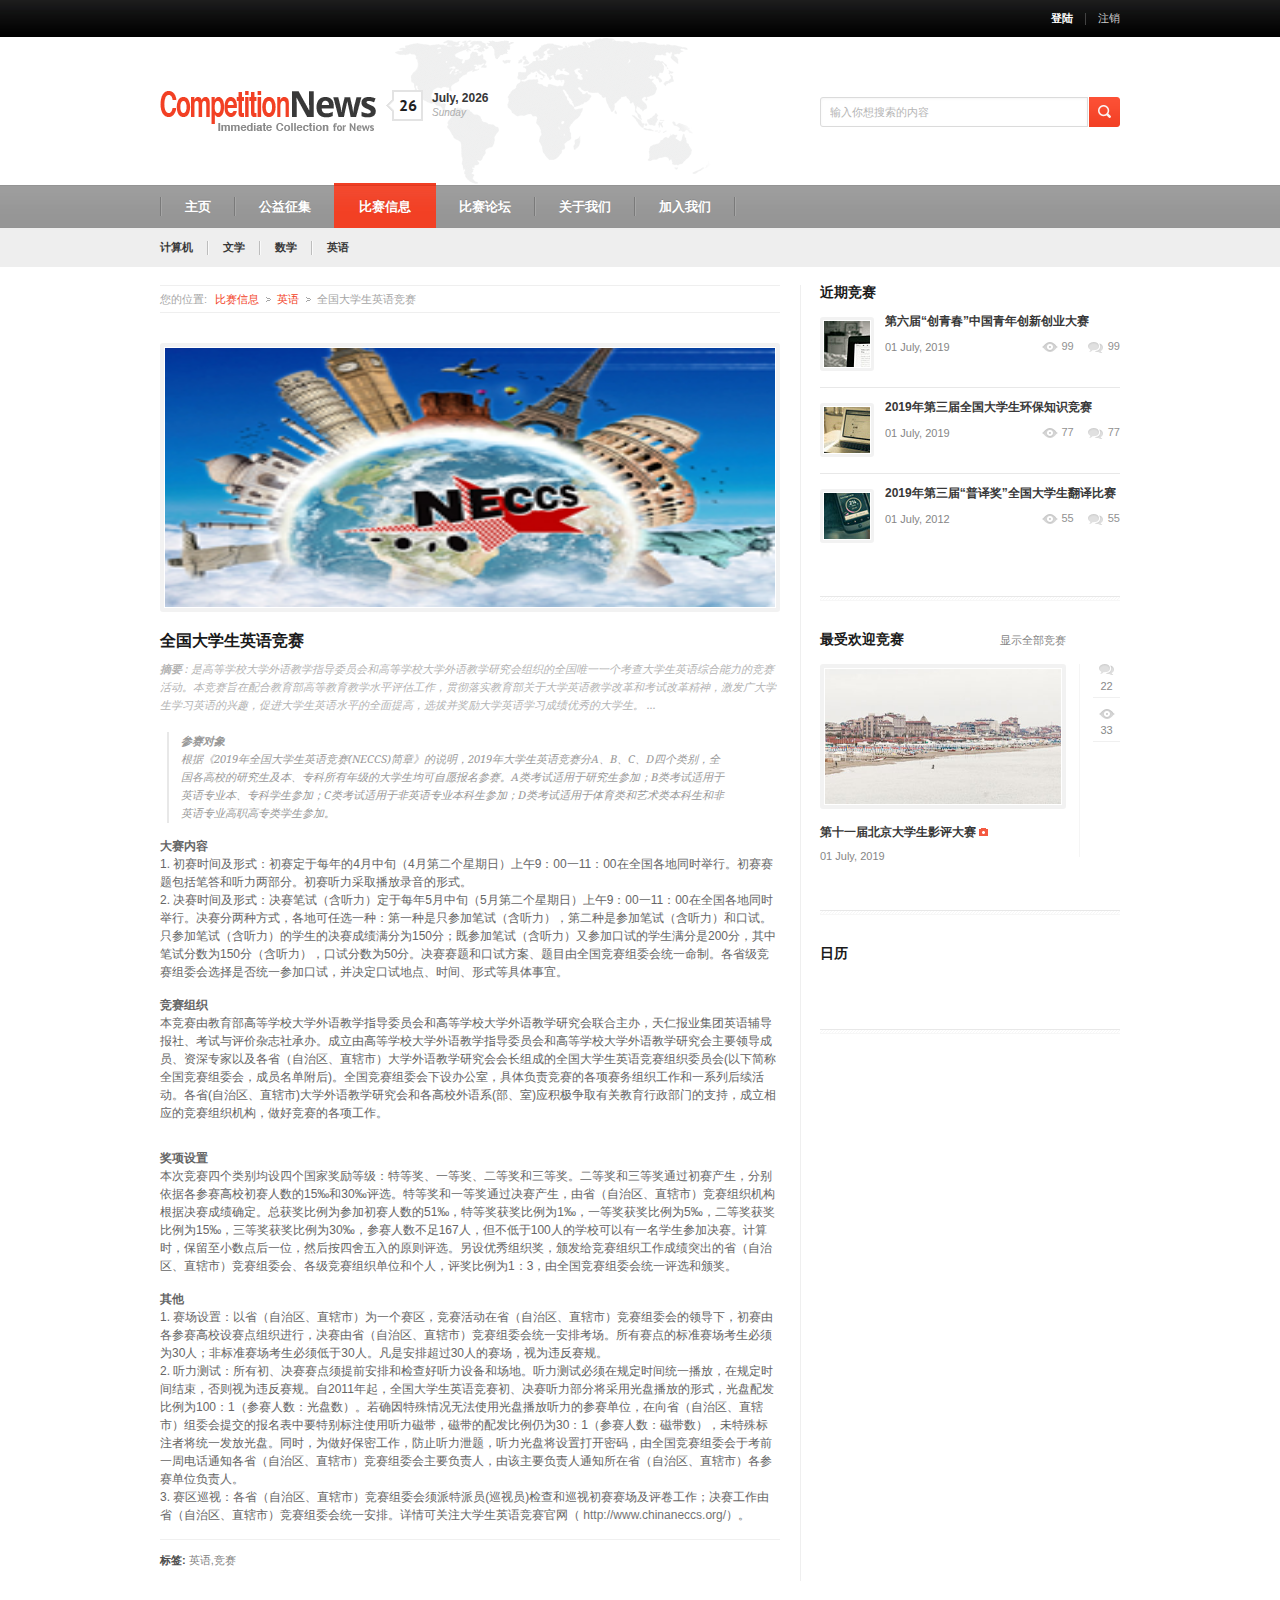
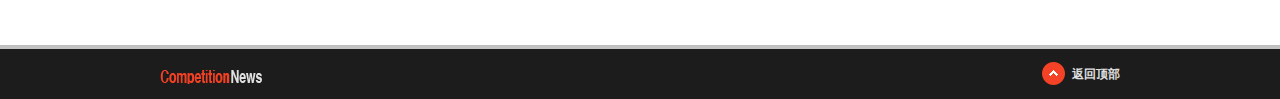
<file: WebContent/c_en_wyr.html>
<!DOCTYPE html>
<html>
<head>
<title>竞赛信息网 - 全国大学生英语竞赛</title>
<meta name="keywords" content="">
<meta name="description" content="">
<meta charset="utf-8">
<meta name="viewport" content="width=device-width">

<!--[if lt IE 9]>
<script type="text/javascript" src="layout/plugins/html5.js"></script>
<![endif]-->

<link href="layout/style.css" rel="stylesheet" type="text/css">
<link href="http://fonts.googleapis.com/css?family=PT+Sans:400,700" rel="stylesheet" type="text/css">
<link href="http://fonts.googleapis.com/css?family=PT+Sans+Narrow:400,700" rel="stylesheet" type="text/css">
<link href="http://fonts.googleapis.com/css?family=Droid+Serif:400,400italic" rel="stylesheet" type="text/css">
<script src="layout/js/jquery.js" type="text/javascript"></script>

<!-- PrettyPhoto start -->
<link href="layout/plugins/prettyphoto/css/prettyPhoto.css" rel="stylesheet" type="text/css">
<script src="layout/plugins/prettyphoto/jquery.prettyPhoto.js" type="text/javascript"></script>
<!-- PrettyPhoto end -->

<!-- jQuery tools start -->
<script src="layout/plugins/tools/jquery.tools.min.js" type="text/javascript"></script>
<!-- jQuery tools end -->

<!-- Calendar start -->
<link href="layout/plugins/calendar/calendar.css" rel="stylesheet" type="text/css">
<script src="layout/plugins/calendar/calendar.js" type="text/javascript"></script>
<!-- Calendar end -->

<!-- ScrollTo start -->
<script src="layout/plugins/scrollto/jquery.scroll.to.min.js" type="text/javascript"></script>
<!-- ScrollTo end -->

<!-- MediaElements start -->
<link href="layout/plugins/video-audio/mediaelementplayer.css" rel="stylesheet">
<script src="layout/plugins/video-audio/mediaelement-and-player.js"></script>
<!-- MediaElements end -->

<!-- FlexSlider start -->
<link href="layout/plugins/flexslider/flexslider.css" rel="stylesheet" type="text/css">
<script src="layout/plugins/flexslider/jquery.flexslider-min.js" type="text/javascript"></script>
<!-- FlexSlider end -->

<!-- iButtons start -->
<link href="layout/plugins/ibuttons/css/jquery.ibutton.css" rel="stylesheet" type="text/css">
<script src="layout/plugins/ibuttons/lib/jquery.ibutton.min.js" type="text/javascript"></script>
<!-- iButtons end -->

<!-- jQuery Form Plugin start -->
<script src="layout/plugins/ajaxform/jquery.form.js" type="text/javascript"></script>
<!-- jQuery Form Plugin end -->

<script src="layout/js/main.js" type="text/javascript"></script>
<script type="text/javascript">
	jQuery(function () {
	});
</script>
<meta http-equiv="Content-Type" content="text/html; charset=utf-8">
</head>

<body>
<div class="wrapper sticky_footer"> 
  <!-- HEADER BEGIN -->
  <header>
    <div id="header">
      <section class="top">
        <div class="inner">
          <div class="fr">
            <div class="block_top_menu">
              <ul>
                <li class="current">
                  <div align="right"><a class="open_popup" href="#login">登陆</a></div>
                </li>
                <script language="javascript">
									function zhuxiao()
										{
											if (confirm("确定要注销吗？")){
												alert("已注销。")}
											else{
												alert("未注销。")}
										}
									</script>
                <li>
                  <div align="right"><a href="#" onClick="zhuxiao()">注销</a></div>
                </li>
              </ul>
            </div>
          </div>
          <div class="clearboth"></div>
        </div>
      </section>
      <section class="bottom">
        <div class="inner">
          <div id="logo_top"><a href="index.html"><img src="images/logo_top.png" alt="BusinessNews" title="竞赛信息网" /></a></div>
          <div class="block_today_date">
            <div class="num">
              <p id="num_top" />
            </div>
            <div class="other">
              <p class="month_year"><span id="month_top"></span>, <span id="year_top"></span></p>
              <p id="day_top" class="day" />
            </div>
          </div>
          <div class="fr">
            <div class="block_languages">
              <div class="clearboth"></div>
            </div>
            <div class="block_search_top">
              <form action="#" >
                <div class="field">
                  <input type="text" class="w_def_text" title="输入你想搜索的内容" />
                </div>
                <input type="submit" class="button" value="Search" />
                <div class="clearboth"></div>
              </form>
            </div>
          </div>
          <div class="clearboth"></div>
        </div>
      </section>
      <section class="section_main_menu">
        <div class="inner">
          <nav class="main_menu">
            <ul>
              <li><a href="index.html">主页</a>
              <li class="big_dropdown" data-content="technology"><a href="#">公益征集</a></li>
              </li>
              <li class="current_page_item"><a href="c_computer.html">比赛信息</a></li>
              <li><a href="blog.html">比赛论坛</a> 
                <!-- <ul>
                  <li><a href="#">关于论坛</a></li>
                  <li><a href="#">作者介绍</a></li>
                  <li><a href="#">联系我们</a></li>
                  <li><a href="#">注册页面</a></li>
                  <li><a href="#">新的页面</a></li>
                  <li><a href="#">图文竞赛帖子</a></li>
                  <li><a href="#">音频竞赛帖子</a></li>
                </ul>--> 
              </li>
              <li><a href="typography.html">关于我们</a>
                <ul>
                  <li><a href="accordion.html">更多信息</a></li>
                  <li></li>
                  <li></li>
                  <li></li>
                  <li><a href="pricing_table.html">会员充值</a></li>
                  <li><a href="testimonials.html">励志标语</a></li>
                  <li></li>
                  <li></li>
                  <li></li>
                  <li></li>
                  <li><a href="buttons.html">标签格式</a></li>
                  <li><a href="video.html">视频&amp;音频</a></li>
                  <li></li>
                </ul>
              </li>
              <li ><a href="#">加入我们</a></li>
            </ul>
          </nav>
        </div>
      </section>
      <section class="section_big_dropdown">
        <div class="inner">
          <div class="block_big_dropdown" data-menu="technology">
            <div class="content">
              <div class="image"> <a class="pic" href="#"><img src="images/pic_big_drop_5.jpg" alt="" /></a>
                <p><a href="#">这里有正在报名的志愿活动。</a></p>
              </div>
              <div class="line"></div>
              <div class="image"> <a class="pic" href="#"><img src="images/pic_big_drop_6.jpg" alt="" /></a>
                <p><a href="#">这里有完美闭幕的活动集锦。</a></p>
              </div>
              <div class="line"></div>
              <div class="popular_posts">
                <div class="title">
                  <p>志愿者招募令</p>
                </div>
                <ul>
                  <li><a href="#"><span>01 July, 2019</span>金熊猫全球创新创业大赛志愿者招募！</a></li>
                  <li><a href="#"><span>01 July, 2019</span>澳大利亚华人总工会招募线上英文志愿者招募！</a></li>
                  <li><a href="#"><span>01 July, 2019</span>2019第七届#乌镇戏剧节#志愿者招募！</a></li>
                  <li><a href="#"><span>01 July, 2019</span>2019大学生志愿服务西部计划正式招募！</a></li>
                </ul>
              </div>
              <div class="clearboth"></div>
            </div>
          </div>
          <div class="block_big_dropdown" data-menu="education">
            <div class="content">
              <div class="image"> <a class="pic" href="#"><img src="images/pic_big_drop_1.jpg" alt="" /></a>
                <p><a href="#">这里有大学生2019年暑期实习生招募。</a></p>
              </div>
              <div class="line"></div>
              <div class="image"> <a class="pic" href="#"><img src="images/pic_big_drop_2.jpg" alt="" /></a>
                <p><a href="#">这里有大学生2019年青年实践活动发布。</a></p>
              </div>
              <div class="line"></div>
              <div class="popular_posts">
                <div class="title">
                  <p>青年实践</p>
                </div>
                <ul>
                  <li><a href="#"><span>01 July, 2019</span>平安银行2020届培训生招聘来袭！</a></li>
                  <li><a href="#"><span>01 July, 2019</span>vivo2020校园招聘提前批ET计划全面启动！</a></li>
                  <li><a href="#"><span>01 July, 2019</span>中国联通2019年招募火热进行中！</a></li>
                  <li><a href="#"><span>01 July, 2019</span>上海法学研究生2019年暑期夏令营开幕！</a></li>
                </ul>
              </div>
              <div class="line"></div>
              <div class="more">
                <div class="title">
                  <p>更多教育板块</p>
                </div>
                <ul>
                  <li><a href="#">高中</a></li>
                  <li><a href="#">大学</a></li>
                  <li><a href="#">社团</a></li>
                  <li><a href="#">学生</a></li>
                </ul>
              </div>
              <div class="clearboth"></div>
            </div>
          </div>
        </div>
      </section>
      <section class="section_secondary_menu">
        <div class="inner">
          <nav class="secondary_menu">
            <ul>
              <li><a href="c_computer.html">计算机</a></li>
              <li><a href="c_literature.html">文学</a></li>
              <li><a href="c_math.html">数学</a></li>
              <li><a href="#">英语</a></li>
            </ul>
          </nav>
        </div>
      </section>
    </div>
  </header>
  <!-- HEADER END --> 
  
  <!-- CONTENT BEGIN -->
  <div class="right_sidebar" id="content">
    <div class="inner" style="padding-bottom: 54px;">
      <div class="general_content">
        <div class="main_content">
          <div class="block_breadcrumbs">
            <div class="text">
              <p>您的位置:</p>
            </div>
            <ul>
              <li data_temp_dwid="1"><a href="c_computer.html" data_temp_dwid="2">比赛信息</a></li>
              <li><a href="c_english.html">英语</a></li>
              <li>全国大学生英语竞赛</li>
            </ul>
          </div>
          <div class="separator" style="height:30px;"></div>
          <article class="block_single_news">
            <div class="f_pic"><a href="#"><img alt="" src="images/c_en_wyr_p1.jpg" height="259" width="610"></a></div>
            <p class="title"><a href="#">全国大学生英语竞赛</a></p>
            <p class="subtitle"><strong>摘要</strong> : 是高等学校大学外语教学指导委员会和高等学校大学外语教学研究会组织的全国唯一一个考查大学生英语综合能力的竞赛活动。本竞赛旨在配合教育部高等教育教学水平评估工作，贯彻落实教育部关于大学英语教学改革和考试改革精神，激发广大学生学习英语的兴趣，促进大学生英语水平的全面提高，选拔并奖励大学英语学习成绩优秀的大学生。 ...</p>
            <div class="content">
              <blockquote class="full"><strong>参赛对象<br>
                </strong>根据《2019年全国大学生英语竞赛(NECCS)简章》的说明，2019年大学生英语竞赛分A、B、C、D四个类别，全国各高校的研究生及本、专科所有年级的大学生均可自愿报名参赛。A类考试适用于研究生参加；B类考试适用于英语专业本、专科学生参加；C类考试适用于非英语专业本科生参加；D类考试适用于体育类和艺术类本科生和非英语专业高职高专类学生参加。</blockquote>
              <p><strong>大赛内容</strong><br>
                1. 初赛时间及形式：初赛定于每年的4月中旬（4月第二个星期日）上午9：00一11：00在全国各地同时举行。初赛赛题包括笔答和听力两部分。初赛听力采取播放录音的形式。 <br>
                2. 决赛时间及形式：决赛笔试（含听力）定于每年5月中旬（5月第二个星期日）上午9：00一11：00在全国各地同时举行。决赛分两种方式，各地可任选一种：第一种是只参加笔试（含听力），第二种是参加笔试（含听力）和口试。只参加笔试（含听力）的学生的决赛成绩满分为150分；既参加笔试（含听力）又参加口试的学生满分是200分，其中笔试分数为150分（含听力），口试分数为50分。决赛赛题和口试方案、题目由全国竞赛组委会统一命制。各省级竞赛组委会选择是否统一参加口试，并决定口试地点、时间、形式等具体事宜。 </p>
              <p><strong>竞赛组织<br>
                </strong>本竞赛由教育部高等学校大学外语教学指导委员会和高等学校大学外语教学研究会联合主办，天仁报业集团英语辅导报社、考试与评价杂志社承办。成立由高等学校大学外语教学指导委员会和高等学校大学外语教学研究会主要领导成员、资深专家以及各省（自治区、直辖市）大学外语教学研究会会长组成的全国大学生英语竞赛组织委员会(以下简称全国竞赛组委会，成员名单附后)。全国竞赛组委会下设办公室，具体负责竞赛的各项赛务组织工作和一系列后续活动。各省(自治区、直辖市)大学外语教学研究会和各高校外语系(部、室)应积极争取有关教育行政部门的支持，成立相应的竞赛组织机构，做好竞赛的各项工作。</p>
              <br>
              <p><strong>奖项设置<br>
                </strong>本次竞赛四个类别均设四个国家奖励等级：特等奖、一等奖、二等奖和三等奖。二等奖和三等奖通过初赛产生，分别依据各参赛高校初赛人数的15‰和30‰评选。特等奖和一等奖通过决赛产生，由省（自治区、直辖市）竞赛组织机构根据决赛成绩确定。总获奖比例为参加初赛人数的51‰，特等奖获奖比例为1‰，一等奖获奖比例为5‰，二等奖获奖比例为15‰，三等奖获奖比例为30‰，参赛人数不足167人，但不低于100人的学校可以有一名学生参加决赛。计算时，保留至小数点后一位，然后按四舍五入的原则评选。另设优秀组织奖，颁发给竞赛组织工作成绩突出的省（自治区、直辖市）竞赛组委会、各级竞赛组织单位和个人，评奖比例为1：3，由全国竞赛组委会统一评选和颁奖。</p>
              <p><strong>其他</strong><br>
                1. 赛场设置：以省（自治区、直辖市）为一个赛区，竞赛活动在省（自治区、直辖市）竞赛组委会的领导下，初赛由各参赛高校设赛点组织进行，决赛由省（自治区、直辖市）竞赛组委会统一安排考场。所有赛点的标准赛场考生必须为30人；非标准赛场考生必须低于30人。凡是安排超过30人的赛场，视为违反赛规。<br>
                2. 听力测试：所有初、决赛赛点须提前安排和检查好听力设备和场地。听力测试必须在规定时间统一播放，在规定时间结束，否则视为违反赛规。自2011年起，全国大学生英语竞赛初、决赛听力部分将采用光盘播放的形式，光盘配发比例为100：1（参赛人数：光盘数）。若确因特殊情况无法使用光盘播放听力的参赛单位，在向省（自治区、直辖市）组委会提交的报名表中要特别标注使用听力磁带，磁带的配发比例仍为30：1（参赛人数：磁带数），未特殊标注者将统一发放光盘。同时，为做好保密工作，防止听力泄题，听力光盘将设置打开密码，由全国竞赛组委会于考前一周电话通知各省（自治区、直辖市）竞赛组委会主要负责人，由该主要负责人通知所在省（自治区、直辖市）各参赛单位负责人。 <br>
                3. 赛区巡视：各省（自治区、直辖市）竞赛组委会须派特派员(巡视员)检查和巡视初赛赛场及评卷工作；决赛工作由省（自治区、直辖市）竞赛组委会统一安排。详情可关注大学生英语竞赛官网（<a href=" http://www.chinaneccs.org/" target="_blank" data-cke-saved-href=" http://www.chinaneccs.org/"> http://www.chinaneccs.org/</a>）。</p>
            </div>
          </article>
          <div class="block_post_tags">
            <p>标签: <a href="#">英语,</a><a href="#">竞赛</a></p>
          </div>

      </div>
      <div class="sidebar">
        <div class="block_popular_posts">
          <h4>近期竞赛</h4>
          <div class="article">
            <div class="pic"> <a class="w_hover" href="#"> <img alt="" src="images/pic_popular_post_1.jpg"> <span></span> </a> </div>
            <div class="text">
              <p class="title"><a href="#">第六届“创青春”中国青年创新创业大赛</a></p>
              <div class="date">
                <p>01 July, 2019</p>
              </div>
              <div class="icons">
                <ul>
                  <li><a class="views" href="#">99</a></li>
                  <li><a class="comments" href="#">99</a></li>
                </ul>
              </div>
            </div>
          </div>
          <div class="line_3"></div>
          <div class="article">
            <div class="pic"> <a class="w_hover" href="#"> <img alt="" src="images/pic_popular_post_2.jpg"> <span></span> </a> </div>
            <div class="text">
              <p class="title"><a href="#">2019年第三届全国大学生环保知识竞赛</a></p>
              <div class="date">
                <p>01 July, 2019</p>
              </div>
              <div class="icons">
                <ul>
                  <li><a class="views" href="#">77</a></li>
                  <li><a class="comments" href="#">77</a></li>
                </ul>
              </div>
            </div>
          </div>
          <div class="line_3"></div>
          <div class="article">
            <div class="pic"> <a class="w_hover" href="#"> <img alt="" src="images/pic_popular_post_3.jpg"> <span></span> </a> </div>
            <div class="text">
              <p class="title"><a href="#">2019年第三届“普译奖”全国大学生翻译比赛</a></p>
              <div class="date">
                <p>01 July, 2012</p>
              </div>
              <div class="icons">
                <ul>
                  <li><a class="views" href="#">55</a></li>
                  <li><a class="comments" href="#">55</a></li>
                </ul>
              </div>
            </div>
            <div class="separator" style="height:31px;"></div>
          </div>
          <div class="line_2"></div>
        </div>
        <div class="separator" style="height:31px;"></div>
        <div class="block_popular_stuff">
          <h4>最受欢迎竞赛</h4>
          <div class="content"> <a class="view_all" href="#">显示全部竞赛</a>
            <div class="media"><a title="最受欢迎竞赛" class="general_pic_hover zoom no_fx initialized" href="images/pic_pop_photo.jpg" data-rel="prettyPhoto"><img alt="" src="images/pic_pop_photo.jpg"><span class="hover"><span class="icon"></span></span></a></div>
            <p><a href="blog_post_w_slider.html">第十一届北京大学生影评大赛 </a> <img alt="" src="images/icon_photo.gif"></p>
            <p class="date">01 July, 2019</p>
          </div>
          <div class="info">
            <ul>
              <li class="comments"><a href="#">22</a></li>
              <li class="views"><a href="#">33</a></li>
            </ul>
          </div>
          <div class="clearboth"></div>
          <div class="separator" style="height:31px;"></div>
          <div class="line_2"></div>
        </div>
        <div class="separator" style="height:31px;"></div>
        <div class="block_calendar">
          <h4>日历</h4>
          
          <div class="separator" style="height:31px;"></div>
          <div class="line_2"> </div>
          <script type="text/javascript">
								var today = new Date();
								var date = today.getFullYear() + '-' + (today.getMonth() + 1) + '-' + today.getDate();
								$('#calendar_sidebar').DatePicker({
									flat : true,
									date : date,
									calendars : 1,
									starts : 1,
									locale : {
										days : ['Sunday', 'Monday', 'Tuesday', 'Wednesday', 'Thursday', 'Friday', 'Saturday', 'Sunday'],
										daysShort : ['Sun', 'Mon', 'Tue', 'Wed', 'Thu', 'Fri', 'Sat', 'Sun'],
										daysMin : ['S', 'M', 'T', 'W', 'T', 'F', 'S', 'S'],
										months : ['January', 'February', 'March', 'April', 'May', 'June', 'July', 'August', 'September', 'October', 'November', 'December'],
										monthsShort : ['Jan', 'Feb', 'Mar', 'Apr', 'May', 'Jun', 'Jul', 'Aug', 'Sep', 'Oct', 'Nov', 'Dec'],
										weekMin : 'wk'
									}
								});
							  </script> </div>
        <div class="separator" style="height:31px;"></div>
        <div class="clearboth"></div>
      </div>
      <div class="clearboth"></div>
    </div>
  </div>
</div>
<!-- CONTENT END --> 

<!-- FOOTER BEGIN -->
<footer>
    <div id="footer">
      <div class="inner">
        <div id="logo_bottom"><a href="index.html"><img src="images/logo_bottom.png" alt="" /></a></div>
        <div class="block_to_top"> <a href="#">返回顶部</a></div>
      </div>
    </div>
  </footer>
<!-- FOOTER END --> 
<!-- POPUP BEGIN -->

</body>
</html>
</file>
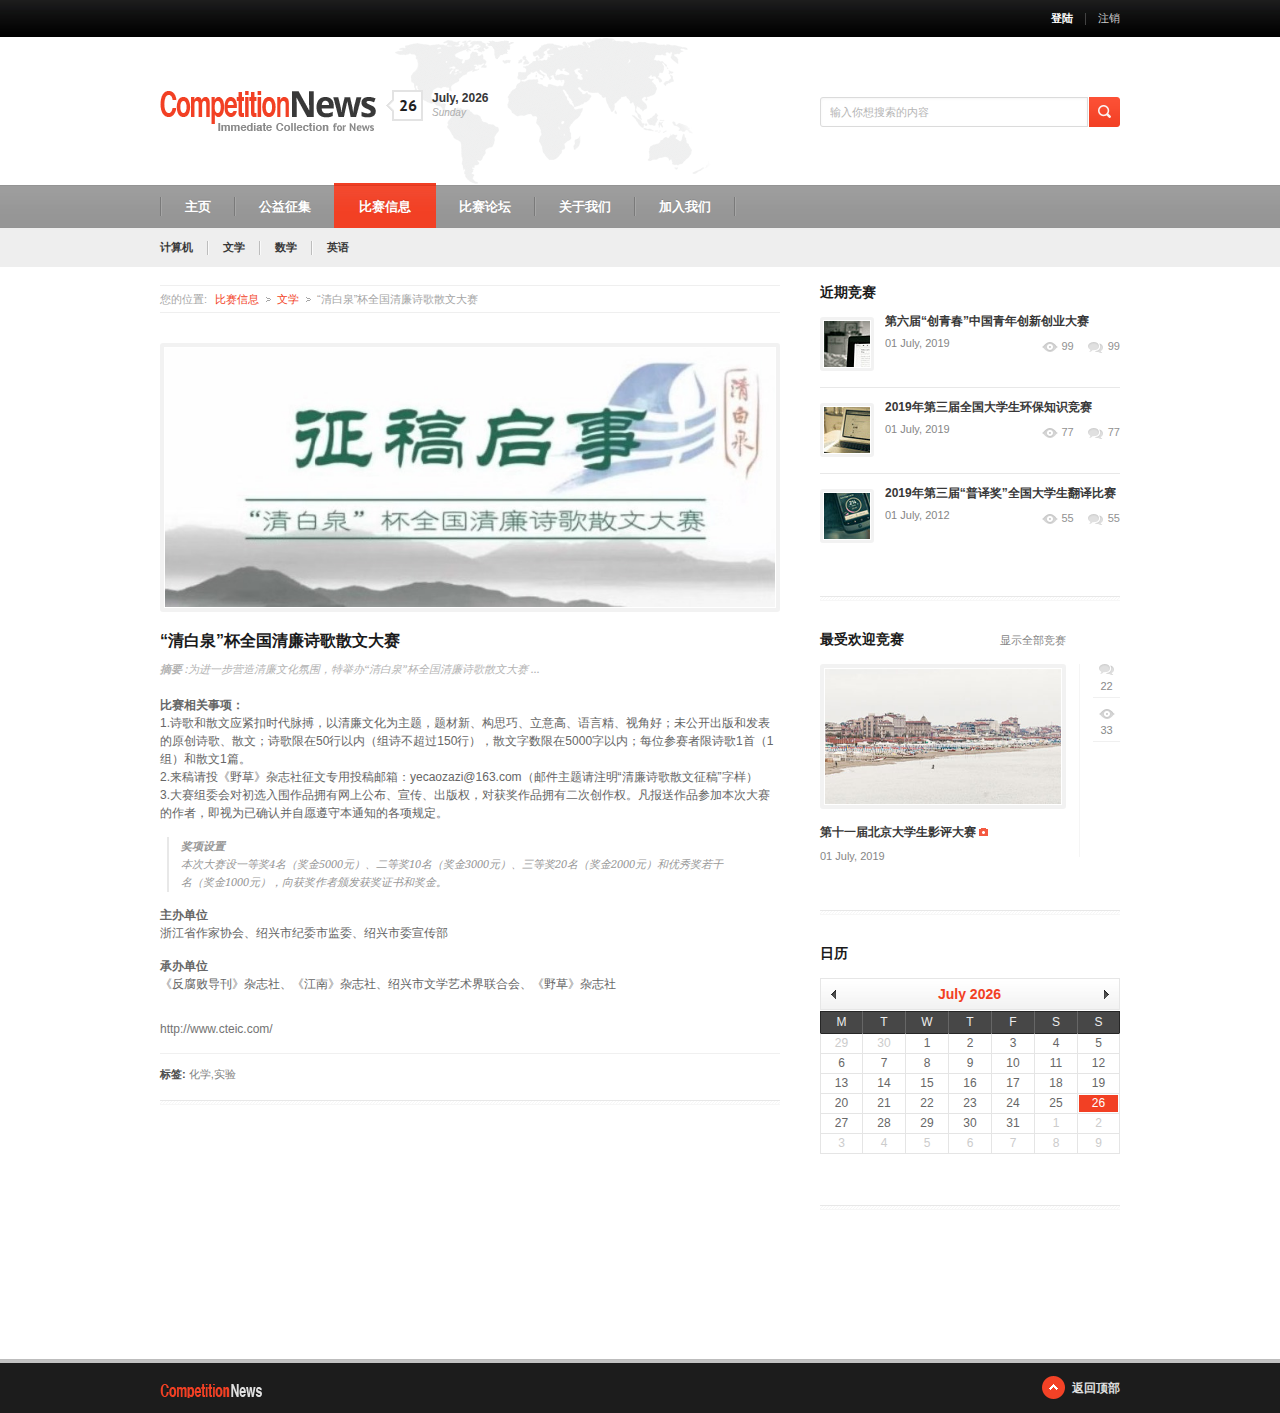
<file: WebContent/c_lt_ch.html>
<!DOCTYPE html>
<html>
<head>
<title>竞赛信息网 - “清白泉”杯全国清廉诗歌散文大赛</title>
<meta name="keywords" content="" />
<meta name="description" content="" />
<meta charset="utf-8" />
<meta name="viewport" content="width=device-width" />

<!--[if lt IE 9]>
<script type="text/javascript" src="layout/plugins/html5.js"></script>
<![endif]-->

<link rel="stylesheet" href="layout/style.css" type="text/css" />
<link href="http://fonts.googleapis.com/css?family=PT+Sans:400,700" rel="stylesheet" type="text/css" />
<link href="http://fonts.googleapis.com/css?family=PT+Sans+Narrow:400,700" rel="stylesheet" type="text/css" />
<link href="http://fonts.googleapis.com/css?family=Droid+Serif:400,400italic" rel="stylesheet" type="text/css" />
<script type="text/javascript" src="layout/js/jquery.js"></script>

<!-- PrettyPhoto start -->
<link rel="stylesheet" href="layout/plugins/prettyphoto/css/prettyPhoto.css" type="text/css" />
<script type="text/javascript" src="layout/plugins/prettyphoto/jquery.prettyPhoto.js"></script>
<!-- PrettyPhoto end -->

<!-- jQuery tools start -->
<script type="text/javascript" src="layout/plugins/tools/jquery.tools.min.js"></script>
<!-- jQuery tools end -->

<!-- Calendar start -->
<link rel="stylesheet" href="layout/plugins/calendar/calendar.css" type="text/css" />
<script type="text/javascript" src="layout/plugins/calendar/calendar.js"></script>
<!-- Calendar end -->

<!-- ScrollTo start -->
<script type="text/javascript" src="layout/plugins/scrollto/jquery.scroll.to.min.js"></script>
<!-- ScrollTo end -->

<!-- MediaElements start -->
<link rel="stylesheet" href="layout/plugins/video-audio/mediaelementplayer.css" />
<script src="layout/plugins/video-audio/mediaelement-and-player.js"></script>
<!-- MediaElements end -->

<!-- FlexSlider start -->
<link rel="stylesheet" href="layout/plugins/flexslider/flexslider.css" type="text/css" />
<script type="text/javascript" src="layout/plugins/flexslider/jquery.flexslider-min.js"></script>
<!-- FlexSlider end -->

<!-- iButtons start -->
<link rel="stylesheet" href="layout/plugins/ibuttons/css/jquery.ibutton.css" type="text/css" />
<script type="text/javascript" src="layout/plugins/ibuttons/lib/jquery.ibutton.min.js"></script>
<!-- iButtons end -->

<!-- jQuery Form Plugin start -->
<script type="text/javascript" src="layout/plugins/ajaxform/jquery.form.js"></script>
<!-- jQuery Form Plugin end -->

<script type="text/javascript" src="layout/js/main.js"></script>
<script type="text/javascript">
	jQuery(function () {
	});
</script>
<meta http-equiv="Content-Type" content="text/html; charset=utf-8" />
</head>

<body>
<div class="wrapper sticky_footer"> 
  <!-- HEADER BEGIN -->
  <header>
    <div id="header">
      <section class="top">
        <div class="inner">
          <div class="fr">
            <div class="block_top_menu">
              <ul>
                <li class="current">
                  <div align="right"><a href="#login" class="open_popup">登陆</a></div>
                </li>
                <script language="javascript">
									function zhuxiao()
										{
											if (confirm("确定要注销吗？")){
												alert("已注销。")}
											else{
												alert("未注销。")}
										}
									</script>
                <li>
                  <div align="right"><a href="#" onClick="zhuxiao()">注销</a></div>
                </li>
              </ul>
            </div>
          </div>
          <div class="clearboth"></div>
        </div>
      </section>
      <section class="bottom">
        <div class="inner">
          <div id="logo_top"><a href="index.html"><img src="images/logo_top.png" alt="BusinessNews" title="竞赛信息网" /></a></div>
          <div class="block_today_date">
            <div class="num">
              <p id="num_top" />
            </div>
            <div class="other">
              <p class="month_year"><span id="month_top"></span>, <span id="year_top"></span></p>
              <p id="day_top" class="day" />
            </div>
          </div>
          <div class="fr">
            <div class="block_languages">
              <div class="clearboth"></div>
            </div>
            <div class="block_search_top">
              <form action="#" >
                <div class="field">
                  <input type="text" class="w_def_text" title="输入你想搜索的内容" />
                </div>
                <input type="submit" class="button" value="Search" />
                <div class="clearboth"></div>
              </form>
            </div>
          </div>
          <div class="clearboth"></div>
        </div>
      </section>
      <section class="section_main_menu">
        <div class="inner">
          <nav class="main_menu">
            <ul>
              <li><a href="index.html">主页</a>
              <li class="big_dropdown" data-content="technology"><a href="#">公益征集</a></li>
              </li>
              <li class="current_page_item"><a href="c_computer.html">比赛信息</a></li>
              <li><a href="blog.html">比赛论坛</a> 
                <!-- <ul>
                  <li><a href="#">关于论坛</a></li>
                  <li><a href="#">作者介绍</a></li>
                  <li><a href="#">联系我们</a></li>
                  <li><a href="#">注册页面</a></li>
                  <li><a href="#">新的页面</a></li>
                  <li><a href="#">图文竞赛帖子</a></li>
                  <li><a href="#">音频竞赛帖子</a></li>
                </ul>--> 
              </li>
              <li><a href="typography.html">关于我们</a>
                <ul>
                  <li><a href="accordion.html">更多信息</a></li>
                  <li></li>
                  <li></li>
                  <li></li>
                  <li><a href="pricing_table.html">会员充值</a></li>
                  <li><a href="testimonials.html">励志标语</a></li>
                  <li></li>
                  <li></li>
                  <li></li>
                  <li></li>
                  <li><a href="buttons.html">标签格式</a></li>
                  <li><a href="video.html">视频&amp;音频</a></li>
                  <li></li>
                </ul>
              </li>
              <li ><a href="#">加入我们</a></li>
            </ul>
       </nav>
        </div>
      </section>
      <section class="section_big_dropdown">
        <div class="inner">

          <div class="block_big_dropdown" data-menu="technology">
            <div class="content">
              <div class="image"> <a href="#" class="pic"><img src="images/pic_big_drop_5.jpg" alt="" /></a>
                <p><a href="#">这里有正在报名的志愿活动。</a></p>
              </div>
              <div class="line"></div>
              <div class="image"> <a href="#" class="pic"><img src="images/pic_big_drop_6.jpg" alt="" /></a>
                <p><a href="#">这里有完美闭幕的活动集锦。</a></p>
              </div>
              <div class="line"></div>
              <div class="popular_posts">
                <div class="title">
                  <p>志愿者招募令</p>
                </div>
                <ul>
                  <li><a href="#"><span>01 July, 2019</span>金熊猫全球创新创业大赛志愿者招募！</a></li>
                  <li><a href="#"><span>01 July, 2019</span>澳大利亚华人总工会招募线上英文志愿者招募！</a></li>
                  <li><a href="#"><span>01 July, 2019</span>2019第七届#乌镇戏剧节#志愿者招募！</a></li>
                  <li><a href="#"><span>01 July, 2019</span>2019大学生志愿服务西部计划正式招募！</a></li>
                </ul>
              </div>
              <div class="clearboth"></div>
            </div>
          </div>
          <div class="block_big_dropdown" data-menu="education">
            <div class="content">
              <div class="image"> <a href="#" class="pic"><img src="images/pic_big_drop_1.jpg" alt="" /></a>
                <p><a href="#">这里有大学生2019年暑期实习生招募。</a></p>
              </div>
              <div class="line"></div>
              <div class="image"> <a href="#" class="pic"><img src="images/pic_big_drop_2.jpg" alt="" /></a>
                <p><a href="#">这里有大学生2019年青年实践活动发布。</a></p>
              </div>
              <div class="line"></div>
              <div class="popular_posts">
                <div class="title">
                  <p>青年实践</p>
                </div>
                <ul>
                  <li><a href="#"><span>01 July, 2019</span>平安银行2020届培训生招聘来袭！</a></li>
                  <li><a href="#"><span>01 July, 2019</span>vivo2020校园招聘提前批ET计划全面启动！</a></li>
                  <li><a href="#"><span>01 July, 2019</span>中国联通2019年招募火热进行中！</a></li>
                  <li><a href="#"><span>01 July, 2019</span>上海法学研究生2019年暑期夏令营开幕！</a></li>
                </ul>
              </div>
              <div class="line"></div>
              <div class="more">
                <div class="title">
                  <p>更多教育板块</p>
                </div>
                <ul>
                  <li><a href="#">高中</a></li>
                  <li><a href="#">大学</a></li>
                  <li><a href="#">社团</a></li>
                  <li><a href="#">学生</a></li>
                </ul>
              </div>
              <div class="clearboth"></div>
            </div>
          </div>
        </div>
      </section>
    
		
		<section class="section_secondary_menu">
                	<div class="inner">
                    	<nav class="secondary_menu">
                        	<ul>
								<li><a href="#">计算机</a></li>
                            	<li><a href="c_literature.html">文学</a></li>
                                <li><a href="c_math.html">数学</a></li>
                                <li><a href="c_english.html">英语</a></li>                                
                        	</ul>
                        </nav>
                        
                    </div>
                </section>
</div>  </header>
  <!-- HEADER END --> 
  
  <!-- CONTENT BEGIN -->
  <div id="content" class="right_sidebar">
    <div class="inner">
      <div class="general_content">
        <div class="main_content">
				<div class="block_breadcrumbs">
					<div class="text"><p>您的位置:</p></div>
            	    <ul>
            	    	    <li data_temp_dwid="1"><a href="c_computer.html" data_temp_dwid="2">比赛信息</a></li>
    <li><a href="c_literature.html">文学</a></li>

            	    	<li>“清白泉”杯全国清廉诗歌散文大赛</li>
          	        </ul>
          	    </div>
            	    <div class="separator" style="height:30px;"></div>
            	    <article class="block_single_news">
            	    	<div class="f_pic"><a href="#"><img src="images/c_lt_ch_p1.jpg" alt="" height="259" width="610"/></a></div>
            	      	<p class="title"><a href="#">“清白泉”杯全国清廉诗歌散文大赛</a></p>
            	      	<p class="subtitle"><strong>摘要</strong> :为进一步营造清廉文化氛围，特举办“清白泉”杯全国清廉诗歌散文大赛 ...</p>
            	        <div class="content">
            	        <p><strong>比赛相关事项：</strong><br>1.诗歌和散文应紧扣时代脉搏，以清廉文化为主题，题材新、构思巧、立意高、语言精、视角好；未公开出版和发表的原创诗歌、散文；诗歌限在50行以内（组诗不超过150行），散文字数限在5000字以内；每位参赛者限诗歌1首（1组）和散文1篇。<br>2.来稿请投《野草》杂志社征文专用投稿邮箱：yecaozazi@163.com（邮件主题请注明“清廉诗歌散文征稿”字样）<br>3.大赛组委会对初选入围作品拥有网上公布、宣传、出版权，对获奖作品拥有二次创作权。凡报送作品参加本次大赛的作者，即视为已确认并自愿遵守本通知的各项规定。 <br></p>
            	        <blockquote class="full"><strong>奖项设置<br></strong>本次大赛设一等奖4名（奖金5000元）、二等奖10名（奖金3000元）、三等奖20名（奖金2000元）和优秀奖若干名（奖金1000元），向获奖作者颁发获奖证书和奖金。</blockquote>
            	        <p><strong>主办单位</strong><br>浙江省作家协会、绍兴市纪委市监委、绍兴市委宣传部<br></p>
            	        <p><strong>承办单位<br></strong>《反腐败导刊》杂志社、《江南》杂志社、绍兴市文学艺术界联合会、《野草》杂志社 <br></p>
            	        <br>
            	        <p><a href="http://www.cteic.com/" target="_blank" data-cke-saved-href="http://www.cteic.com/">http://www.cteic.com/</a></p>
          	        </div>
          	      	</article>
            	    <div class="block_post_tags">
            	    	<p>标签: <a href="#">化学,</a><a href="#">实验</a></p>
            	    </div>
            	    <div class="line_2" style="margin:5px 0px 30px;"></div>
			</div>
       
      </div>
      <div class="sidebar">
        <div class="block_popular_posts">
          <h4>近期竞赛</h4>
          <div class="article">
            <div class="pic"> <a href="#" class="w_hover"> <img src="images/pic_popular_post_1.jpg" alt="" /> <span></span> </a> </div>
            <div class="text">
              <p class="title"><a href="#">第六届“创青春”中国青年创新创业大赛</a></p>
              <div class="date">
                <p>01 July, 2019</p>
              </div>
              <div class="icons">
                <ul>
                  <li><a href="#" class="views">99</a></li>
                  <li><a href="#" class="comments">99</a></li>
                </ul>
              </div>
            </div>
          </div>
          <div class="line_3"></div>
          <div class="article">
            <div class="pic"> <a href="#" class="w_hover"> <img src="images/pic_popular_post_2.jpg" alt="" /> <span></span> </a> </div>
            <div class="text">
              <p class="title"><a href="#">2019年第三届全国大学生环保知识竞赛</a></p>
              <div class="date">
                <p>01 July, 2019</p>
              </div>
              <div class="icons">
                <ul>
                  <li><a href="#" class="views">77</a></li>
                  <li><a href="#" class="comments">77</a></li>
                </ul>
              </div>
            </div>
          </div>
          <div class="line_3"></div>
          <div class="article">
            <div class="pic"> <a href="#" class="w_hover"> <img src="images/pic_popular_post_3.jpg" alt="" /> <span></span> </a> </div>
            <div class="text">
              <p class="title"><a href="#">2019年第三届“普译奖”全国大学生翻译比赛</a></p>
              <div class="date">
                <p>01 July, 2012</p>
              </div>
              <div class="icons">
                <ul>
                  <li><a href="#" class="views">55</a></li>
                  <li><a href="#" class="comments">55</a></li>
                </ul>
              </div>
            </div>
            <div class="separator" style="height:31px;"></div>
          </div>
          <div class="line_2"></div>
        </div>
        <div class="separator" style="height:31px;"></div>
        <div class="block_popular_stuff">
          <h4>最受欢迎竞赛</h4>
          <div class="content"> <a href="#" class="view_all">显示全部竞赛</a>
            <div class="media"><a href="images/pic_pop_photo.jpg" class="general_pic_hover zoom no_fx" data-rel="prettyPhoto" title="最受欢迎竞赛"><img src="images/pic_pop_photo.jpg" alt="" /></a></div>
            <p><a href="blog_post_w_slider.html">第十一届北京大学生影评大赛 </a> <img src="images/icon_photo.gif" alt="" /></p>
            <p class="date">01 July, 2019</p>
          </div>
          <div class="info">
            <ul>
              <li class="comments"><a href="#">22</a></li>
              <li class="views"><a href="#">33</a></li>
            </ul>
          </div>
          <div class="clearboth"></div>
          <div class="separator" style="height:31px;"></div>
          <div class="line_2"></div>
        </div>
        <div class="separator" style="height:31px;"></div>
        <div class="block_calendar">
          <h4>日历</h4>
          <div class="calendar" id="calendar_sidebar"></div>
          <div class="separator" style="height:31px;"></div>
          <div class="line_2"> </div>
          <script type="text/javascript">
								var today = new Date();
								var date = today.getFullYear() + '-' + (today.getMonth() + 1) + '-' + today.getDate();
								$('#calendar_sidebar').DatePicker({
									flat : true,
									date : date,
									calendars : 1,
									starts : 1,
									locale : {
										days : ['Sunday', 'Monday', 'Tuesday', 'Wednesday', 'Thursday', 'Friday', 'Saturday', 'Sunday'],
										daysShort : ['Sun', 'Mon', 'Tue', 'Wed', 'Thu', 'Fri', 'Sat', 'Sun'],
										daysMin : ['S', 'M', 'T', 'W', 'T', 'F', 'S', 'S'],
										months : ['January', 'February', 'March', 'April', 'May', 'June', 'July', 'August', 'September', 'October', 'November', 'December'],
										monthsShort : ['Jan', 'Feb', 'Mar', 'Apr', 'May', 'Jun', 'Jul', 'Aug', 'Sep', 'Oct', 'Nov', 'Dec'],
										weekMin : 'wk'
									}
								});
							  </script> </div>
        <div class="separator" style="height:31px;"></div>
        <div class="clearboth"></div>
      </div>
      <div class="clearboth"></div>
    </div>
  </div>
</div>
<!-- CONTENT END --> 

<!-- FOOTER BEGIN -->
<footer>
  <div id="footer">
    <div class="inner">
      <div id="logo_bottom"><a href="index.html"><img src="images/logo_bottom.png" alt="" /></a></div>
      <div class="block_to_top"> <a href="#">返回顶部</a></div>
    </div>
  </div>
</footer>
<!-- FOOTER END --> 
<!-- POPUP BEGIN -->
</body>
</html>
</file>
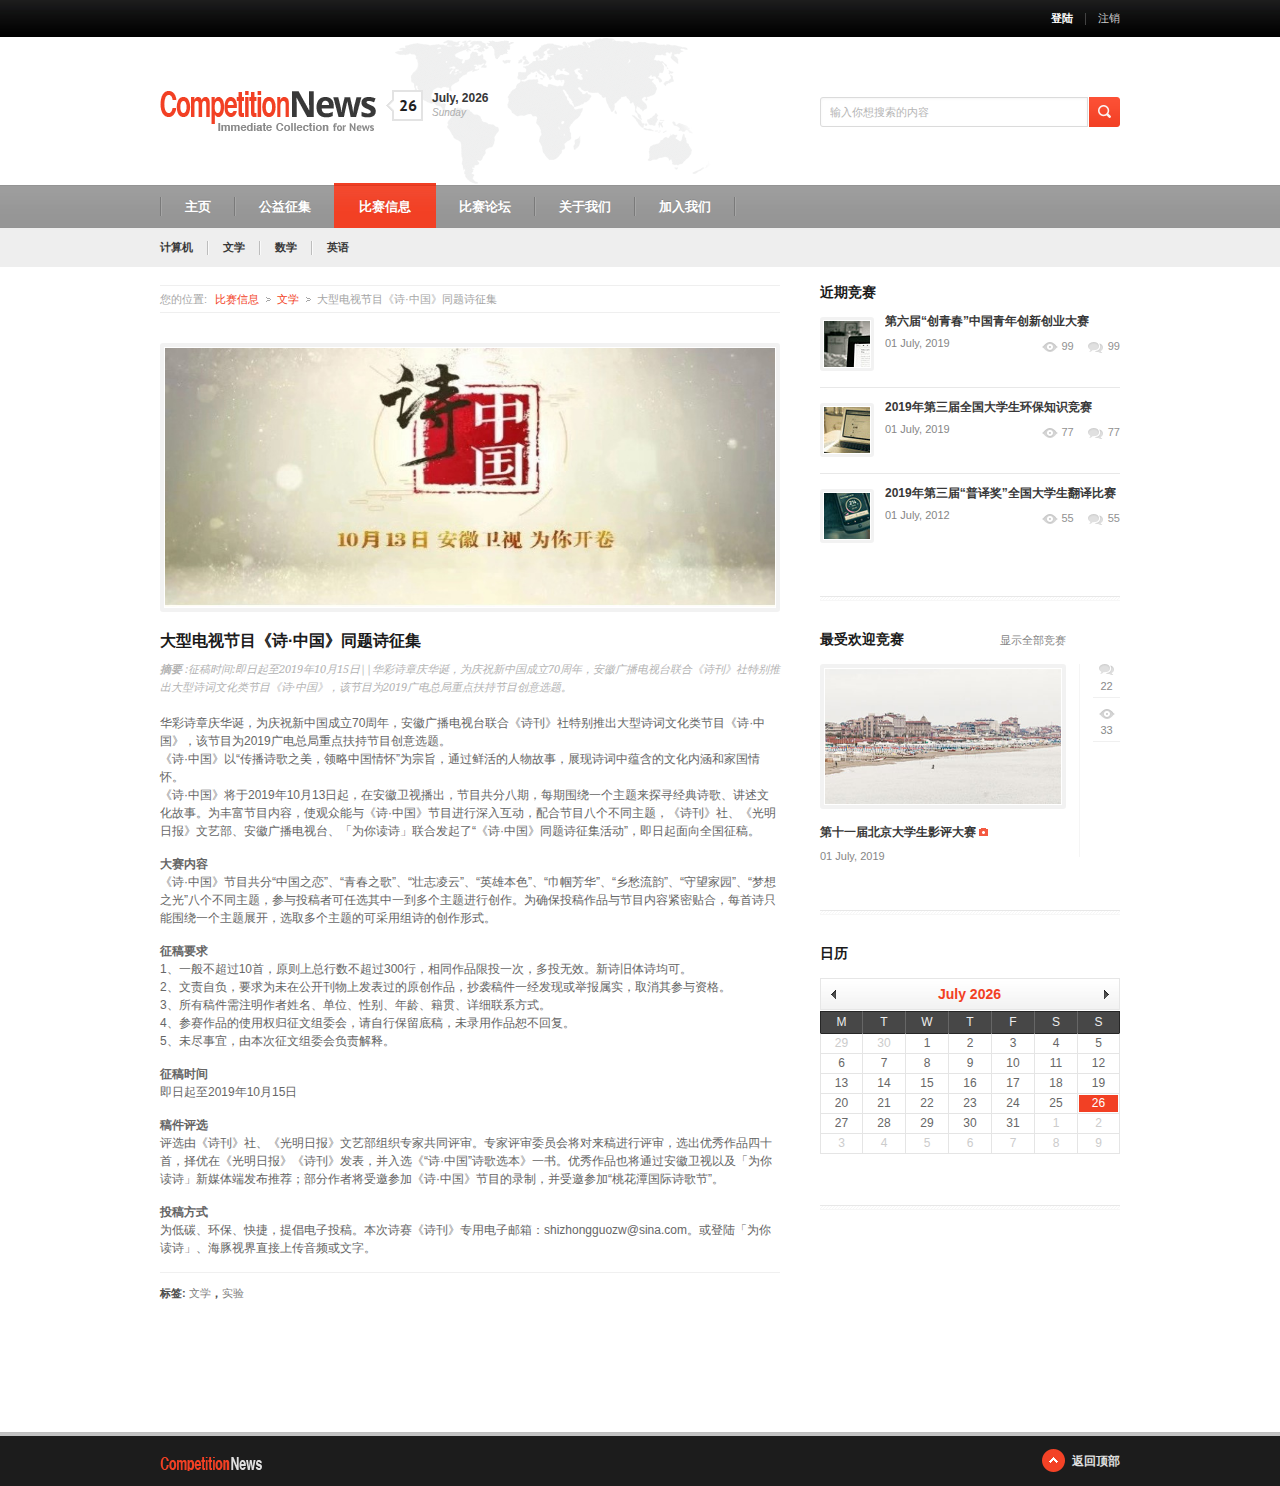
<file: WebContent/c_lt_fzy.html>
<!DOCTYPE html>
<html>
<head>
<title>竞赛信息网 - 2019年全国高校创新英语挑战赛</title>
<meta name="keywords" content="" />
<meta name="description" content="" />
<meta charset="utf-8" />
<meta name="viewport" content="width=device-width" />

<!--[if lt IE 9]>
<script type="text/javascript" src="layout/plugins/html5.js"></script>
<![endif]-->

<link rel="stylesheet" href="layout/style.css" type="text/css" />
<link href="http://fonts.googleapis.com/css?family=PT+Sans:400,700" rel="stylesheet" type="text/css" />
<link href="http://fonts.googleapis.com/css?family=PT+Sans+Narrow:400,700" rel="stylesheet" type="text/css" />
<link href="http://fonts.googleapis.com/css?family=Droid+Serif:400,400italic" rel="stylesheet" type="text/css" />
<script type="text/javascript" src="layout/js/jquery.js"></script>

<!-- PrettyPhoto start -->
<link rel="stylesheet" href="layout/plugins/prettyphoto/css/prettyPhoto.css" type="text/css" />
<script type="text/javascript" src="layout/plugins/prettyphoto/jquery.prettyPhoto.js"></script>
<!-- PrettyPhoto end -->

<!-- jQuery tools start -->
<script type="text/javascript" src="layout/plugins/tools/jquery.tools.min.js"></script>
<!-- jQuery tools end -->

<!-- Calendar start -->
<link rel="stylesheet" href="layout/plugins/calendar/calendar.css" type="text/css" />
<script type="text/javascript" src="layout/plugins/calendar/calendar.js"></script>
<!-- Calendar end -->

<!-- ScrollTo start -->
<script type="text/javascript" src="layout/plugins/scrollto/jquery.scroll.to.min.js"></script>
<!-- ScrollTo end -->

<!-- MediaElements start -->
<link rel="stylesheet" href="layout/plugins/video-audio/mediaelementplayer.css" />
<script src="layout/plugins/video-audio/mediaelement-and-player.js"></script>
<!-- MediaElements end -->

<!-- FlexSlider start -->
<link rel="stylesheet" href="layout/plugins/flexslider/flexslider.css" type="text/css" />
<script type="text/javascript" src="layout/plugins/flexslider/jquery.flexslider-min.js"></script>
<!-- FlexSlider end -->

<!-- iButtons start -->
<link rel="stylesheet" href="layout/plugins/ibuttons/css/jquery.ibutton.css" type="text/css" />
<script type="text/javascript" src="layout/plugins/ibuttons/lib/jquery.ibutton.min.js"></script>
<!-- iButtons end -->

<!-- jQuery Form Plugin start -->
<script type="text/javascript" src="layout/plugins/ajaxform/jquery.form.js"></script>
<!-- jQuery Form Plugin end -->

<script type="text/javascript" src="layout/js/main.js"></script>
<script type="text/javascript">
	jQuery(function () {
	});
</script>
<meta http-equiv="Content-Type" content="text/html; charset=utf-8" />
</head>

<body>
<div class="wrapper sticky_footer"> 
  <!-- HEADER BEGIN -->
  <header>
    <div id="header">
      <section class="top">
        <div class="inner">
          <div class="fr">
            <div class="block_top_menu">
              <ul>
                <li class="current">
                  <div align="right"><a href="#login" class="open_popup">登陆</a></div>
                </li>
                <script language="javascript">
									function zhuxiao()
										{
											if (confirm("确定要注销吗？")){
												alert("已注销。")}
											else{
												alert("未注销。")}
										}
									</script>
                <li>
                  <div align="right"><a href="#" onClick="zhuxiao()">注销</a></div>
                </li>
              </ul>
            </div>
          </div>
          <div class="clearboth"></div>
        </div>
      </section>
      <section class="bottom">
        <div class="inner">
          <div id="logo_top"><a href="index.html"><img src="images/logo_top.png" alt="BusinessNews" title="竞赛信息网" /></a></div>
          <div class="block_today_date">
            <div class="num">
              <p id="num_top" />
            </div>
            <div class="other">
              <p class="month_year"><span id="month_top"></span>, <span id="year_top"></span></p>
              <p id="day_top" class="day" />
            </div>
          </div>
          <div class="fr">
            <div class="block_languages">
              <div class="clearboth"></div>
            </div>
            <div class="block_search_top">
              <form action="#" >
                <div class="field">
                  <input type="text" class="w_def_text" title="输入你想搜索的内容" />
                </div>
                <input type="submit" class="button" value="Search" />
                <div class="clearboth"></div>
              </form>
            </div>
          </div>
          <div class="clearboth"></div>
        </div>
      </section>
      <section class="section_main_menu">
        <div class="inner">
          <nav class="main_menu">
            <ul>
              <li><a href="index.html">主页</a>
              <li class="big_dropdown" data-content="technology"><a href="#">公益征集</a></li>
              </li>
              <li class="current_page_item"><a href="c_computer.html">比赛信息</a></li>
              <li><a href="blog.html">比赛论坛</a> 
                <!-- <ul>
                  <li><a href="#">关于论坛</a></li>
                  <li><a href="#">作者介绍</a></li>
                  <li><a href="#">联系我们</a></li>
                  <li><a href="#">注册页面</a></li>
                  <li><a href="#">新的页面</a></li>
                  <li><a href="#">图文竞赛帖子</a></li>
                  <li><a href="#">音频竞赛帖子</a></li>
                </ul>--> 
              </li>
              <li><a href="typography.html">关于我们</a>
                <ul>
                  <li><a href="accordion.html">更多信息</a></li>
                  <li></li>
                  <li></li>
                  <li></li>
                  <li><a href="pricing_table.html">会员充值</a></li>
                  <li><a href="testimonials.html">励志标语</a></li>
                  <li></li>
                  <li></li>
                  <li></li>
                  <li></li>
                  <li><a href="buttons.html">标签格式</a></li>
                  <li><a href="video.html">视频&amp;音频</a></li>
                  <li></li>
                </ul>
              </li>
              <li ><a href="#">加入我们</a></li>
            </ul>
       </nav>
        </div>
      </section>
      <section class="section_big_dropdown">
        <div class="inner">

          <div class="block_big_dropdown" data-menu="technology">
            <div class="content">
              <div class="image"> <a href="#" class="pic"><img src="images/pic_big_drop_5.jpg" alt="" /></a>
                <p><a href="#">这里有正在报名的志愿活动。</a></p>
              </div>
              <div class="line"></div>
              <div class="image"> <a href="#" class="pic"><img src="images/pic_big_drop_6.jpg" alt="" /></a>
                <p><a href="#">这里有完美闭幕的活动集锦。</a></p>
              </div>
              <div class="line"></div>
              <div class="popular_posts">
                <div class="title">
                  <p>志愿者招募令</p>
                </div>
                <ul>
                  <li><a href="#"><span>01 July, 2019</span>金熊猫全球创新创业大赛志愿者招募！</a></li>
                  <li><a href="#"><span>01 July, 2019</span>澳大利亚华人总工会招募线上英文志愿者招募！</a></li>
                  <li><a href="#"><span>01 July, 2019</span>2019第七届#乌镇戏剧节#志愿者招募！</a></li>
                  <li><a href="#"><span>01 July, 2019</span>2019大学生志愿服务西部计划正式招募！</a></li>
                </ul>
              </div>
              <div class="clearboth"></div>
            </div>
          </div>
          <div class="block_big_dropdown" data-menu="education">
            <div class="content">
              <div class="image"> <a href="#" class="pic"><img src="images/pic_big_drop_1.jpg" alt="" /></a>
                <p><a href="#">这里有大学生2019年暑期实习生招募。</a></p>
              </div>
              <div class="line"></div>
              <div class="image"> <a href="#" class="pic"><img src="images/pic_big_drop_2.jpg" alt="" /></a>
                <p><a href="#">这里有大学生2019年青年实践活动发布。</a></p>
              </div>
              <div class="line"></div>
              <div class="popular_posts">
                <div class="title">
                  <p>青年实践</p>
                </div>
                <ul>
                  <li><a href="#"><span>01 July, 2019</span>平安银行2020届培训生招聘来袭！</a></li>
                  <li><a href="#"><span>01 July, 2019</span>vivo2020校园招聘提前批ET计划全面启动！</a></li>
                  <li><a href="#"><span>01 July, 2019</span>中国联通2019年招募火热进行中！</a></li>
                  <li><a href="#"><span>01 July, 2019</span>上海法学研究生2019年暑期夏令营开幕！</a></li>
                </ul>
              </div>
              <div class="line"></div>
              <div class="more">
                <div class="title">
                  <p>更多教育板块</p>
                </div>
                <ul>
                  <li><a href="#">高中</a></li>
                  <li><a href="#">大学</a></li>
                  <li><a href="#">社团</a></li>
                  <li><a href="#">学生</a></li>
                </ul>
              </div>
              <div class="clearboth"></div>
            </div>
          </div>
        </div>
      </section>
    
		
		<section class="section_secondary_menu">
                	<div class="inner">
                    	<nav class="secondary_menu">
                        	<ul>
								<li><a href="#">计算机</a></li>
                            	<li><a href="c_literature.html">文学</a></li>
                                <li><a href="c_math.html">数学</a></li>
                                <li><a href="c_english.html">英语</a></li>                                
                        	</ul>
                        </nav>
                        
                    </div>
                </section>
</div>  </header>
  <!-- HEADER END --> 
  
  <!-- CONTENT BEGIN -->
  <div id="content" class="right_sidebar">
    <div class="inner">
      <div class="general_content">
        <div class="main_content">
<div class="block_breadcrumbs">
  <div class="text">
    <p>您的位置:</p >
  </div>
  <ul>
            	    	    <li data_temp_dwid="1"><a href="c_computer.html" data_temp_dwid="2">比赛信息</a></li>
    <li><a href="c_literature.html">文学</a></li>
    <li>大型电视节目《诗·中国》同题诗征集</li>
  </ul>
</div>
<div class="separator" style="height:30px;"></div>
<article class="block_single_news">
  <div class="f_pic"><a href="#"><img src="images/c_lt_fzy_p1.jpg" alt="" height="259" width="610"/></a></div>
  <p class="title"><a href="#">大型电视节目《诗·中国》同题诗征集</a></p >
  <p class="subtitle"><strong>摘要</strong> :征稿时间:即日起至2019年10月15日||华彩诗章庆华诞，为庆祝新中国成立70周年，安徽广播电视台联合《诗刊》社特别推出大型诗词文化类节目《诗·中国》，该节目为2019广电总局重点扶持节目创意选题。</p >
  <div class="content">
    <p>华彩诗章庆华诞，为庆祝新中国成立70周年，安徽广播电视台联合《诗刊》社特别推出大型诗词文化类节目《诗·中国》，该节目为2019广电总局重点扶持节目创意选题。<br>
      《诗·中国》以“传播诗歌之美，领略中国情怀”为宗旨，通过鲜活的人物故事，展现诗词中蕴含的文化内涵和家国情怀。<br>
      《诗·中国》将于2019年10月13日起，在安徽卫视播出，节目共分八期，每期围绕一个主题来探寻经典诗歌、讲述文化故事。为丰富节目内容，使观众能与《诗·中国》节目进行深入互动，配合节目八个不同主题，《诗刊》社、《光明日报》文艺部、安徽广播电视台、「为你读诗」联合发起了“《诗·中国》同题诗征集活动”，即日起面向全国征稿。<br>
    </p >
    <p><strong>大赛内容</strong><br>
      《诗·中国》节目共分“中国之恋”、“青春之歌”、“壮志凌云”、“英雄本色”、“巾帼芳华”、“乡愁流韵”、“守望家园”、“梦想之光”八个不同主题，参与投稿者可任选其中一到多个主题进行创作。为确保投稿作品与节目内容紧密贴合，每首诗只能围绕一个主题展开，选取多个主题的可采用组诗的创作形式。</p >
    <p><strong>征稿要求<br>
      </strong>1、一般不超过10首，原则上总行数不超过300行，相同作品限投一次，多投无效。新诗旧体诗均可。<br>
      2、文责自负，要求为未在公开刊物上发表过的原创作品，抄袭稿件一经发现或举报属实，取消其参与资格。<br>
      3、所有稿件需注明作者姓名、单位、性别、年龄、籍贯、详细联系方式。<br>
      4、参赛作品的使用权归征文组委会，请自行保留底稿，未录用作品恕不回复。<br>
      5、未尽事宜，由本次征文组委会负责解释。</p >
    <p><strong>征稿时间<br>
      </strong>即日起至2019年10月15日</p >
    <p><strong>稿件评选</strong><br>
      评选由《诗刊》社、《光明日报》文艺部组织专家共同评审。专家评审委员会将对来稿进行评审，选出优秀作品四十首，择优在《光明日报》《诗刊》发表，并入选《“诗·中国”诗歌选本》一书。优秀作品也将通过安徽卫视以及「为你读诗」新媒体端发布推荐；部分作者将受邀参加《诗·中国》节目的录制，并受邀参加“桃花潭国际诗歌节”。</p >
    <p><strong>投稿方式</strong><br>
      为低碳、环保、快捷，提倡电子投稿。本次诗赛《诗刊》专用电子邮箱：shizhongguozw@sina.com。或登陆「为你读诗」、海豚视界直接上传音频或文字。</p >
  </div>
</article>
<div class="block_post_tags">
  <p>标签: <a href="#">文学</a>，<a href="#">实验</a></p >
</div>
	</div>
       
      </div>
      <div class="sidebar">
        <div class="block_popular_posts">
          <h4>近期竞赛</h4>
          <div class="article">
            <div class="pic"> <a href="#" class="w_hover"> <img src="images/pic_popular_post_1.jpg" alt="" /> <span></span> </a> </div>
            <div class="text">
              <p class="title"><a href="#">第六届“创青春”中国青年创新创业大赛</a></p>
              <div class="date">
                <p>01 July, 2019</p>
              </div>
              <div class="icons">
                <ul>
                  <li><a href="#" class="views">99</a></li>
                  <li><a href="#" class="comments">99</a></li>
                </ul>
              </div>
            </div>
          </div>
          <div class="line_3"></div>
          <div class="article">
            <div class="pic"> <a href="#" class="w_hover"> <img src="images/pic_popular_post_2.jpg" alt="" /> <span></span> </a> </div>
            <div class="text">
              <p class="title"><a href="#">2019年第三届全国大学生环保知识竞赛</a></p>
              <div class="date">
                <p>01 July, 2019</p>
              </div>
              <div class="icons">
                <ul>
                  <li><a href="#" class="views">77</a></li>
                  <li><a href="#" class="comments">77</a></li>
                </ul>
              </div>
            </div>
          </div>
          <div class="line_3"></div>
          <div class="article">
            <div class="pic"> <a href="#" class="w_hover"> <img src="images/pic_popular_post_3.jpg" alt="" /> <span></span> </a> </div>
            <div class="text">
              <p class="title"><a href="#">2019年第三届“普译奖”全国大学生翻译比赛</a></p>
              <div class="date">
                <p>01 July, 2012</p>
              </div>
              <div class="icons">
                <ul>
                  <li><a href="#" class="views">55</a></li>
                  <li><a href="#" class="comments">55</a></li>
                </ul>
              </div>
            </div>
            <div class="separator" style="height:31px;"></div>
          </div>
          <div class="line_2"></div>
        </div>
        <div class="separator" style="height:31px;"></div>
        <div class="block_popular_stuff">
          <h4>最受欢迎竞赛</h4>
          <div class="content"> <a href="#" class="view_all">显示全部竞赛</a>
            <div class="media"><a href="images/pic_pop_photo.jpg" class="general_pic_hover zoom no_fx" data-rel="prettyPhoto" title="最受欢迎竞赛"><img src="images/pic_pop_photo.jpg" alt="" /></a></div>
            <p><a href="blog_post_w_slider.html">第十一届北京大学生影评大赛 </a> <img src="images/icon_photo.gif" alt="" /></p>
            <p class="date">01 July, 2019</p>
          </div>
          <div class="info">
            <ul>
              <li class="comments"><a href="#">22</a></li>
              <li class="views"><a href="#">33</a></li>
            </ul>
          </div>
          <div class="clearboth"></div>
          <div class="separator" style="height:31px;"></div>
          <div class="line_2"></div>
        </div>
        <div class="separator" style="height:31px;"></div>
        <div class="block_calendar">
          <h4>日历</h4>
          <div class="calendar" id="calendar_sidebar"></div>
          <div class="separator" style="height:31px;"></div>
          <div class="line_2"> </div>
          <script type="text/javascript">
								var today = new Date();
								var date = today.getFullYear() + '-' + (today.getMonth() + 1) + '-' + today.getDate();
								$('#calendar_sidebar').DatePicker({
									flat : true,
									date : date,
									calendars : 1,
									starts : 1,
									locale : {
										days : ['Sunday', 'Monday', 'Tuesday', 'Wednesday', 'Thursday', 'Friday', 'Saturday', 'Sunday'],
										daysShort : ['Sun', 'Mon', 'Tue', 'Wed', 'Thu', 'Fri', 'Sat', 'Sun'],
										daysMin : ['S', 'M', 'T', 'W', 'T', 'F', 'S', 'S'],
										months : ['January', 'February', 'March', 'April', 'May', 'June', 'July', 'August', 'September', 'October', 'November', 'December'],
										monthsShort : ['Jan', 'Feb', 'Mar', 'Apr', 'May', 'Jun', 'Jul', 'Aug', 'Sep', 'Oct', 'Nov', 'Dec'],
										weekMin : 'wk'
									}
								});
							  </script> </div>
        <div class="separator" style="height:31px;"></div>
        <div class="clearboth"></div>
      </div>
      <div class="clearboth"></div>
    </div>
  </div>
</div>
<!-- CONTENT END --> 

<!-- FOOTER BEGIN -->
<footer>
  <div id="footer">
    <div class="inner">
      <div id="logo_bottom"><a href="index.html"><img src="images/logo_bottom.png" alt="" /></a></div>
      <div class="block_to_top"> <a href="#">返回顶部</a></div>
    </div>
  </div>
</footer>
<!-- FOOTER END --> 
<!-- POPUP BEGIN -->
</body>
</html>
</file>
<file: WebContent/layout/plugins/prettyphoto/css/prettyPhoto.css>
div.pp_default .pp_top,div.pp_default .pp_top .pp_middle,div.pp_default .pp_top .pp_left,div.pp_default .pp_top .pp_right,div.pp_default .pp_bottom,div.pp_default .pp_bottom .pp_left,div.pp_default .pp_bottom .pp_middle,div.pp_default .pp_bottom .pp_right{height:13px}
div.pp_default .pp_top .pp_left{background:url(../images/prettyPhoto/default/sprite.png) -78px -93px no-repeat}
div.pp_default .pp_top .pp_middle{background:url(../images/prettyPhoto/default/sprite_x.png) top left repeat-x}
div.pp_default .pp_top .pp_right{background:url(../images/prettyPhoto/default/sprite.png) -112px -93px no-repeat}
div.pp_default .pp_content .ppt{color:#f8f8f8}
div.pp_default .pp_content_container .pp_left{background:url(../images/prettyPhoto/default/sprite_y.png) -7px 0 repeat-y;padding-left:13px}
div.pp_default .pp_content_container .pp_right{background:url(../images/prettyPhoto/default/sprite_y.png) top right repeat-y;padding-right:13px}
div.pp_default .pp_next:hover{background:url(../images/prettyPhoto/default/sprite_next.png) center right no-repeat;cursor:pointer}
div.pp_default .pp_previous:hover{background:url(../images/prettyPhoto/default/sprite_prev.png) center left no-repeat;cursor:pointer}
div.pp_default .pp_expand{background:url(../images/prettyPhoto/default/sprite.png) 0 -29px no-repeat;cursor:pointer;height:28px;width:28px}
div.pp_default .pp_expand:hover{background:url(../images/prettyPhoto/default/sprite.png) 0 -56px no-repeat;cursor:pointer}
div.pp_default .pp_contract{background:url(../images/prettyPhoto/default/sprite.png) 0 -84px no-repeat;cursor:pointer;height:28px;width:28px}
div.pp_default .pp_contract:hover{background:url(../images/prettyPhoto/default/sprite.png) 0 -113px no-repeat;cursor:pointer}
div.pp_default .pp_close{background:url(../images/prettyPhoto/default/sprite.png) 2px 1px no-repeat;cursor:pointer;height:30px;width:30px}
div.pp_default .pp_gallery ul li a{background:url(../images/prettyPhoto/default/default_thumb.png) center center #f8f8f8;border:1px solid #aaa}
div.pp_default .pp_social{margin-top:7px}
div.pp_default .pp_gallery a.pp_arrow_previous,div.pp_default .pp_gallery a.pp_arrow_next{left:auto;position:static}
div.pp_default .pp_nav .pp_play,div.pp_default .pp_nav .pp_pause{background:url(../images/prettyPhoto/default/sprite.png) -51px 1px no-repeat;height:30px;width:30px}
div.pp_default .pp_nav .pp_pause{background-position:-51px -29px}
div.pp_default a.pp_arrow_previous,div.pp_default a.pp_arrow_next{background:url(../images/prettyPhoto/default/sprite.png) -31px -3px no-repeat;height:20px;margin:4px 0 0;width:20px}
div.pp_default a.pp_arrow_next{background-position:-82px -3px;left:52px}
div.pp_default .pp_content_container .pp_details{margin-top:5px}
div.pp_default .pp_nav{clear:none;height:30px;position:relative;width:110px}
div.pp_default .pp_nav .currentTextHolder{color:#999;font-family:Georgia;font-size:11px;font-style:italic;left:75px;line-height:25px;margin:0;padding:0 0 0 10px;position:absolute;top:2px}
div.pp_default .pp_close:hover,div.pp_default .pp_nav .pp_play:hover,div.pp_default .pp_nav .pp_pause:hover,div.pp_default .pp_arrow_next:hover,div.pp_default .pp_arrow_previous:hover{opacity:0.7}
div.pp_default .pp_description{font-size:11px;font-weight:700;line-height:14px;margin:5px 50px 5px 0}
div.pp_default .pp_bottom .pp_left{background:url(../images/prettyPhoto/default/sprite.png) -78px -127px no-repeat}
div.pp_default .pp_bottom .pp_middle{background:url(../images/prettyPhoto/default/sprite_x.png) bottom left repeat-x}
div.pp_default .pp_bottom .pp_right{background:url(../images/prettyPhoto/default/sprite.png) -112px -127px no-repeat}
div.pp_default .pp_loaderIcon{background:url(../images/prettyPhoto/default/loader.gif) center center no-repeat}
div.light_rounded .pp_top .pp_left{background:url(../images/prettyPhoto/light_rounded/sprite.png) -88px -53px no-repeat}
div.light_rounded .pp_top .pp_right{background:url(../images/prettyPhoto/light_rounded/sprite.png) -110px -53px no-repeat}
div.light_rounded .pp_next:hover{background:url(../images/prettyPhoto/light_rounded/btnNext.png) center right no-repeat;cursor:pointer}
div.light_rounded .pp_previous:hover{background:url(../images/prettyPhoto/light_rounded/btnPrevious.png) center left no-repeat;cursor:pointer}
div.light_rounded .pp_expand{background:url(../images/prettyPhoto/light_rounded/sprite.png) -31px -26px no-repeat;cursor:pointer}
div.light_rounded .pp_expand:hover{background:url(../images/prettyPhoto/light_rounded/sprite.png) -31px -47px no-repeat;cursor:pointer}
div.light_rounded .pp_contract{background:url(../images/prettyPhoto/light_rounded/sprite.png) 0 -26px no-repeat;cursor:pointer}
div.light_rounded .pp_contract:hover{background:url(../images/prettyPhoto/light_rounded/sprite.png) 0 -47px no-repeat;cursor:pointer}
div.light_rounded .pp_close{background:url(../images/prettyPhoto/light_rounded/sprite.png) -1px -1px no-repeat;cursor:pointer;height:22px;width:75px}
div.light_rounded .pp_nav .pp_play{background:url(../images/prettyPhoto/light_rounded/sprite.png) -1px -100px no-repeat;height:15px;width:14px}
div.light_rounded .pp_nav .pp_pause{background:url(../images/prettyPhoto/light_rounded/sprite.png) -24px -100px no-repeat;height:15px;width:14px}
div.light_rounded .pp_arrow_previous{background:url(../images/prettyPhoto/light_rounded/sprite.png) 0 -71px no-repeat}
div.light_rounded .pp_arrow_next{background:url(../images/prettyPhoto/light_rounded/sprite.png) -22px -71px no-repeat}
div.light_rounded .pp_bottom .pp_left{background:url(../images/prettyPhoto/light_rounded/sprite.png) -88px -80px no-repeat}
div.light_rounded .pp_bottom .pp_right{background:url(../images/prettyPhoto/light_rounded/sprite.png) -110px -80px no-repeat}
div.dark_rounded .pp_top .pp_left{background:url(../images/prettyPhoto/dark_rounded/sprite.png) -88px -53px no-repeat}
div.dark_rounded .pp_top .pp_right{background:url(../images/prettyPhoto/dark_rounded/sprite.png) -110px -53px no-repeat}
div.dark_rounded .pp_content_container .pp_left{background:url(../images/prettyPhoto/dark_rounded/contentPattern.png) top left repeat-y}
div.dark_rounded .pp_content_container .pp_right{background:url(../images/prettyPhoto/dark_rounded/contentPattern.png) top right repeat-y}
div.dark_rounded .pp_next:hover{background:url(../images/prettyPhoto/dark_rounded/btnNext.png) center right no-repeat;cursor:pointer}
div.dark_rounded .pp_previous:hover{background:url(../images/prettyPhoto/dark_rounded/btnPrevious.png) center left no-repeat;cursor:pointer}
div.dark_rounded .pp_expand{background:url(../images/prettyPhoto/dark_rounded/sprite.png) -31px -26px no-repeat;cursor:pointer}
div.dark_rounded .pp_expand:hover{background:url(../images/prettyPhoto/dark_rounded/sprite.png) -31px -47px no-repeat;cursor:pointer}
div.dark_rounded .pp_contract{background:url(../images/prettyPhoto/dark_rounded/sprite.png) 0 -26px no-repeat;cursor:pointer}
div.dark_rounded .pp_contract:hover{background:url(../images/prettyPhoto/dark_rounded/sprite.png) 0 -47px no-repeat;cursor:pointer}
div.dark_rounded .pp_close{background:url(../images/prettyPhoto/dark_rounded/sprite.png) -1px -1px no-repeat;cursor:pointer;height:22px;width:75px}
div.dark_rounded .pp_description{color:#fff;margin-right:85px}
div.dark_rounded .pp_nav .pp_play{background:url(../images/prettyPhoto/dark_rounded/sprite.png) -1px -100px no-repeat;height:15px;width:14px}
div.dark_rounded .pp_nav .pp_pause{background:url(../images/prettyPhoto/dark_rounded/sprite.png) -24px -100px no-repeat;height:15px;width:14px}
div.dark_rounded .pp_arrow_previous{background:url(../images/prettyPhoto/dark_rounded/sprite.png) 0 -71px no-repeat}
div.dark_rounded .pp_arrow_next{background:url(../images/prettyPhoto/dark_rounded/sprite.png) -22px -71px no-repeat}
div.dark_rounded .pp_bottom .pp_left{background:url(../images/prettyPhoto/dark_rounded/sprite.png) -88px -80px no-repeat}
div.dark_rounded .pp_bottom .pp_right{background:url(../images/prettyPhoto/dark_rounded/sprite.png) -110px -80px no-repeat}
div.dark_rounded .pp_loaderIcon{background:url(../images/prettyPhoto/dark_rounded/loader.gif) center center no-repeat}
div.dark_square .pp_left,div.dark_square .pp_middle,div.dark_square .pp_right,div.dark_square .pp_content{background:#000}
div.dark_square .pp_description{color:#fff;margin:0 85px 0 0}
div.dark_square .pp_loaderIcon{background:url(../images/prettyPhoto/dark_square/loader.gif) center center no-repeat}
div.dark_square .pp_expand{background:url(../images/prettyPhoto/dark_square/sprite.png) -31px -26px no-repeat;cursor:pointer}
div.dark_square .pp_expand:hover{background:url(../images/prettyPhoto/dark_square/sprite.png) -31px -47px no-repeat;cursor:pointer}
div.dark_square .pp_contract{background:url(../images/prettyPhoto/dark_square/sprite.png) 0 -26px no-repeat;cursor:pointer}
div.dark_square .pp_contract:hover{background:url(../images/prettyPhoto/dark_square/sprite.png) 0 -47px no-repeat;cursor:pointer}
div.dark_square .pp_close{background:url(../images/prettyPhoto/dark_square/sprite.png) -1px -1px no-repeat;cursor:pointer;height:22px;width:75px}
div.dark_square .pp_nav{clear:none}
div.dark_square .pp_nav .pp_play{background:url(../images/prettyPhoto/dark_square/sprite.png) -1px -100px no-repeat;height:15px;width:14px}
div.dark_square .pp_nav .pp_pause{background:url(../images/prettyPhoto/dark_square/sprite.png) -24px -100px no-repeat;height:15px;width:14px}
div.dark_square .pp_arrow_previous{background:url(../images/prettyPhoto/dark_square/sprite.png) 0 -71px no-repeat}
div.dark_square .pp_arrow_next{background:url(../images/prettyPhoto/dark_square/sprite.png) -22px -71px no-repeat}
div.dark_square .pp_next:hover{background:url(../images/prettyPhoto/dark_square/btnNext.png) center right no-repeat;cursor:pointer}
div.dark_square .pp_previous:hover{background:url(../images/prettyPhoto/dark_square/btnPrevious.png) center left no-repeat;cursor:pointer}
div.light_square .pp_expand{background:url(../images/prettyPhoto/light_square/sprite.png) -31px -26px no-repeat;cursor:pointer}
div.light_square .pp_expand:hover{background:url(../images/prettyPhoto/light_square/sprite.png) -31px -47px no-repeat;cursor:pointer}
div.light_square .pp_contract{background:url(../images/prettyPhoto/light_square/sprite.png) 0 -26px no-repeat;cursor:pointer}
div.light_square .pp_contract:hover{background:url(../images/prettyPhoto/light_square/sprite.png) 0 -47px no-repeat;cursor:pointer}
div.light_square .pp_close{background:url(../images/prettyPhoto/light_square/sprite.png) -1px -1px no-repeat;cursor:pointer;height:22px;width:75px}
div.light_square .pp_nav .pp_play{background:url(../images/prettyPhoto/light_square/sprite.png) -1px -100px no-repeat;height:15px;width:14px}
div.light_square .pp_nav .pp_pause{background:url(../images/prettyPhoto/light_square/sprite.png) -24px -100px no-repeat;height:15px;width:14px}
div.light_square .pp_arrow_previous{background:url(../images/prettyPhoto/light_square/sprite.png) 0 -71px no-repeat}
div.light_square .pp_arrow_next{background:url(../images/prettyPhoto/light_square/sprite.png) -22px -71px no-repeat}
div.light_square .pp_next:hover{background:url(../images/prettyPhoto/light_square/btnNext.png) center right no-repeat;cursor:pointer}
div.light_square .pp_previous:hover{background:url(../images/prettyPhoto/light_square/btnPrevious.png) center left no-repeat;cursor:pointer}
div.facebook .pp_top .pp_left{background:url(../images/prettyPhoto/facebook/sprite.png) -88px -53px no-repeat}
div.facebook .pp_top .pp_middle{background:url(../images/prettyPhoto/facebook/contentPatternTop.png) top left repeat-x}
div.facebook .pp_top .pp_right{background:url(../images/prettyPhoto/facebook/sprite.png) -110px -53px no-repeat}
div.facebook .pp_content_container .pp_left{background:url(../images/prettyPhoto/facebook/contentPatternLeft.png) top left repeat-y}
div.facebook .pp_content_container .pp_right{background:url(../images/prettyPhoto/facebook/contentPatternRight.png) top right repeat-y}
div.facebook .pp_expand{background:url(../images/prettyPhoto/facebook/sprite.png) -31px -26px no-repeat;cursor:pointer}
div.facebook .pp_expand:hover{background:url(../images/prettyPhoto/facebook/sprite.png) -31px -47px no-repeat;cursor:pointer}
div.facebook .pp_contract{background:url(../images/prettyPhoto/facebook/sprite.png) 0 -26px no-repeat;cursor:pointer}
div.facebook .pp_contract:hover{background:url(../images/prettyPhoto/facebook/sprite.png) 0 -47px no-repeat;cursor:pointer}
div.facebook .pp_close{background:url(../images/prettyPhoto/facebook/sprite.png) -1px -1px no-repeat;cursor:pointer;height:22px;width:22px}
div.facebook .pp_description{margin:0 37px 0 0}
div.facebook .pp_loaderIcon{background:url(../images/prettyPhoto/facebook/loader.gif) center center no-repeat}
div.facebook .pp_arrow_previous{background:url(../images/prettyPhoto/facebook/sprite.png) 0 -71px no-repeat;height:22px;margin-top:0;width:22px}
div.facebook .pp_arrow_previous.disabled{background-position:0 -96px;cursor:default}
div.facebook .pp_arrow_next{background:url(../images/prettyPhoto/facebook/sprite.png) -32px -71px no-repeat;height:22px;margin-top:0;width:22px}
div.facebook .pp_arrow_next.disabled{background-position:-32px -96px;cursor:default}
div.facebook .pp_nav{margin-top:0}
div.facebook .pp_nav p{font-size:15px;padding:0 3px 0 4px}
div.facebook .pp_nav .pp_play{background:url(../images/prettyPhoto/facebook/sprite.png) -1px -123px no-repeat;height:22px;width:22px}
div.facebook .pp_nav .pp_pause{background:url(../images/prettyPhoto/facebook/sprite.png) -32px -123px no-repeat;height:22px;width:22px}
div.facebook .pp_next:hover{background:url(../images/prettyPhoto/facebook/btnNext.png) center right no-repeat;cursor:pointer}
div.facebook .pp_previous:hover{background:url(../images/prettyPhoto/facebook/btnPrevious.png) center left no-repeat;cursor:pointer}
div.facebook .pp_bottom .pp_left{background:url(../images/prettyPhoto/facebook/sprite.png) -88px -80px no-repeat}
div.facebook .pp_bottom .pp_middle{background:url(../images/prettyPhoto/facebook/contentPatternBottom.png) top left repeat-x}
div.facebook .pp_bottom .pp_right{background:url(../images/prettyPhoto/facebook/sprite.png) -110px -80px no-repeat}
div.pp_pic_holder a:focus{outline:none}
div.pp_overlay{background:#000;display:none;left:0;position:absolute;top:0;width:100%;z-index:9500}
div.pp_pic_holder{display:none;position:absolute;width:100px;z-index:10000}
.pp_content{height:40px;min-width:40px}
* html .pp_content{width:40px}
.pp_content_container{position:relative;text-align:left;width:100%}
.pp_content_container .pp_left{padding-left:20px}
.pp_content_container .pp_right{padding-right:20px}
.pp_content_container .pp_details{float:left;margin:10px 0 2px}
.pp_description{display:none;margin:0}
.pp_social{float:left;margin:0}
.pp_social .facebook{float:left;margin-left:5px;overflow:hidden;width:55px}
.pp_social .twitter{float:left}
.pp_nav{clear:right;float:left;margin:3px 10px 0 0}
.pp_nav p{float:left;margin:2px 4px;white-space:nowrap}
.pp_nav .pp_play,.pp_nav .pp_pause{float:left;margin-right:4px;text-indent:-10000px}
a.pp_arrow_previous,a.pp_arrow_next{display:block;float:left;height:15px;margin-top:3px;overflow:hidden;text-indent:-10000px;width:14px}
.pp_hoverContainer{position:absolute;top:0;width:100%;z-index:2000}
.pp_gallery{display:none;left:50%;margin-top:-50px;position:absolute;z-index:10000}
.pp_gallery div{float:left;overflow:hidden;position:relative}
.pp_gallery ul{float:left;height:35px;margin:0 0 0 5px;padding:0;position:relative;white-space:nowrap}
.pp_gallery ul a{border:1px rgba(0,0,0,0.5) solid;display:block;float:left;height:33px;overflow:hidden}
.pp_gallery ul a img{border:0}
.pp_gallery li{display:block;float:left;margin:0 5px 0 0;padding:0}
.pp_gallery li.default a{background:url(../images/prettyPhoto/facebook/default_thumbnail.gif) 0 0 no-repeat;display:block;height:33px;width:50px}
.pp_gallery .pp_arrow_previous,.pp_gallery .pp_arrow_next{margin-top:7px!important}
a.pp_next{background:url(../images/prettyPhoto/light_rounded/btnNext.png) 10000px 10000px no-repeat;display:block;float:right;height:100%;text-indent:-10000px;width:49%}
a.pp_previous{background:url(../images/prettyPhoto/light_rounded/btnNext.png) 10000px 10000px no-repeat;display:block;float:left;height:100%;text-indent:-10000px;width:49%}
a.pp_expand,a.pp_contract{cursor:pointer;display:none;height:20px;position:absolute;right:30px;text-indent:-10000px;top:10px;width:20px;z-index:20000}
a.pp_close{display:block;line-height:22px;position:absolute;right:0;text-indent:-10000px;top:0}
.pp_loaderIcon{display:block;height:24px;left:50%;margin:-12px 0 0 -12px;position:absolute;top:50%;width:24px}
#pp_full_res{line-height:1!important}
#pp_full_res .pp_inline{text-align:left}
#pp_full_res .pp_inline p{margin:0 0 15px}
div.ppt{color:#fff;display:none;font-size:17px;margin:0 0 5px 15px;z-index:9999}
div.pp_default .pp_content,div.light_rounded .pp_content{background-color:#fff}
div.pp_default #pp_full_res .pp_inline,div.light_rounded .pp_content .ppt,div.light_rounded #pp_full_res .pp_inline,div.light_square .pp_content .ppt,div.light_square #pp_full_res .pp_inline,div.facebook .pp_content .ppt,div.facebook #pp_full_res .pp_inline{color:#000}
div.pp_default .pp_gallery ul li a:hover,div.pp_default .pp_gallery ul li.selected a,.pp_gallery ul a:hover,.pp_gallery li.selected a{border-color:#fff}
div.pp_default .pp_details,div.light_rounded .pp_details,div.dark_rounded .pp_details,div.dark_square .pp_details,div.light_square .pp_details,div.facebook .pp_details{position:relative}
div.light_rounded .pp_top .pp_middle,div.light_rounded .pp_content_container .pp_left,div.light_rounded .pp_content_container .pp_right,div.light_rounded .pp_bottom .pp_middle,div.light_square .pp_left,div.light_square .pp_middle,div.light_square .pp_right,div.light_square .pp_content,div.facebook .pp_content{background:#fff}
div.light_rounded .pp_description,div.light_square .pp_description{margin-right:85px}
div.light_rounded .pp_gallery a.pp_arrow_previous,div.light_rounded .pp_gallery a.pp_arrow_next,div.dark_rounded .pp_gallery a.pp_arrow_previous,div.dark_rounded .pp_gallery a.pp_arrow_next,div.dark_square .pp_gallery a.pp_arrow_previous,div.dark_square .pp_gallery a.pp_arrow_next,div.light_square .pp_gallery a.pp_arrow_previous,div.light_square .pp_gallery a.pp_arrow_next{margin-top:12px!important}
div.light_rounded .pp_arrow_previous.disabled,div.dark_rounded .pp_arrow_previous.disabled,div.dark_square .pp_arrow_previous.disabled,div.light_square .pp_arrow_previous.disabled{background-position:0 -87px;cursor:default}
div.light_rounded .pp_arrow_next.disabled,div.dark_rounded .pp_arrow_next.disabled,div.dark_square .pp_arrow_next.disabled,div.light_square .pp_arrow_next.disabled{background-position:-22px -87px;cursor:default}
div.light_rounded .pp_loaderIcon,div.light_square .pp_loaderIcon{background:url(../images/prettyPhoto/light_rounded/loader.gif) center center no-repeat}
div.dark_rounded .pp_top .pp_middle,div.dark_rounded .pp_content,div.dark_rounded .pp_bottom .pp_middle{background:url(../images/prettyPhoto/dark_rounded/contentPattern.png) top left repeat}
div.dark_rounded .currentTextHolder,div.dark_square .currentTextHolder{color:#c4c4c4}
div.dark_rounded #pp_full_res .pp_inline,div.dark_square #pp_full_res .pp_inline{color:#fff}
.pp_top,.pp_bottom{height:20px;position:relative}
* html .pp_top,* html .pp_bottom{padding:0 20px}
.pp_top .pp_left,.pp_bottom .pp_left{height:20px;left:0;position:absolute;width:20px}
.pp_top .pp_middle,.pp_bottom .pp_middle{height:20px;left:20px;position:absolute;right:20px}
* html .pp_top .pp_middle,* html .pp_bottom .pp_middle{left:0;position:static}
.pp_top .pp_right,.pp_bottom .pp_right{height:20px;left:auto;position:absolute;right:0;top:0;width:20px}
.pp_fade,.pp_gallery li.default a img{display:none}
</file>
<file: WebContent/layout/plugins/calendar/calendar.css>
div.datepicker {
	position: relative;
	font-family: Arial, Helvetica, sans-serif;
	font-size: 12px;
	width: 196px;
	height: 147px;
	position: absolute;
	cursor: default;
	top: 0;
	left: 0;
	display: none;
}
.datepickerContainer {
	background: #121212;
	position: absolute;
	top: 10px;
	left: 10px;
}
.datepickerBorderT {
	position: absolute;
	left: 10px;
	top: 0;
	right: 10px;
	height: 10px;
	background: url(../images/datepicker_t.png);
}
.datepickerBorderB {
	position: absolute;
	left: 10px;
	bottom: 0;
	right: 10px;
	height: 10px;
	background: url(../images/datepicker_b.png);
}
.datepickerBorderL {
	position: absolute;
	left: 0;
	bottom: 10px;
	top: 10px;
	width: 10px;
	background: url(../images/datepicker_l.png);
}
.datepickerBorderR {
	position: absolute;
	right: 0;
	bottom: 10px;
	top: 10px;
	width: 10px;
	background: url(../images/datepicker_r.png);
}
.datepickerBorderTL {
	position: absolute;
	top: 0;
	left: 0;
	width: 10px;
	height: 10px;
	background: url(../images/datepicker_tl.png);
}
.datepickerBorderTR {
	position: absolute;
	top: 0;
	right: 0;
	width: 10px;
	height: 10px;
	background: url(../images/datepicker_tr.png);
}
.datepickerBorderBL {
	position: absolute;
	bottom: 0;
	left: 0;
	width: 10px;
	height: 10px;
	background: url(../images/datepicker_bl.png);
}
.datepickerBorderBR {
	position: absolute;
	bottom: 0;
	right: 0;
	width: 10px;
	height: 10px;
	background: url(../images/datepicker_br.png);
}
.datepickerHidden {
	display: none;
}
div.datepicker table {
	border-collapse:collapse;
}
div.datepicker a {
	color: #eee;
	text-decoration: none;
	cursor: default;
	outline: none;
}
div.datepicker table td {
	text-align: right;
	padding: 0;
	margin: 0;
}
div.datepicker th {
	text-align: center;
	color: #999;
	font-weight: normal;
}
div.datepicker tbody th {
	text-align: left;
}
td.datepickerNotInMonth a {
	color: #666;
}
tbody.datepickerDays td.datepickerSelected{
	background: #136A9F;
}
tbody.datepickerDays td.datepickerNotInMonth.datepickerSelected {
	background: #17384d;
}
tbody.datepickerYears td.datepickerSelected,
tbody.datepickerMonths td.datepickerSelected{
	background: #17384d;
}
div.datepicker td.datepickerNotInMonth a:hover {
	color: #999;
}
div.datepicker tbody th {
	text-align: left;
}
.datepickerSpace div {
	width: 20px;
}
table.datepickerViewDays tbody.datepickerMonths,
table.datepickerViewDays tbody.datepickerYears {
	display: none;
}
table.datepickerViewMonths tbody.datepickerDays,
table.datepickerViewMonths tbody.datepickerYears,
table.datepickerViewMonths tr.datepickerDoW {
	display: none;
}
table.datepickerViewYears tbody.datepickerDays,
table.datepickerViewYears tbody.datepickerMonths,
table.datepickerViewYears tr.datepickerDoW {
	display: none;
}
td.datepickerDisabled a,
td.datepickerDisabled.datepickerNotInMonth a{
	color: #333;
}
td.datepickerDisabled a:hover {
	color: #333;
}
td.datepickerSpecial a {
	background: #700;
}
td.datepickerSpecial.datepickerSelected a {
	background: #a00;
}
</file>
<file: WebContent/layout/plugins/video-audio/mediaelementplayer.css>
.mejs-container {
	position: relative;
	background: #000;
	font-family: Helvetica, Arial;
	text-align: left;
	vertical-align: top;
}

.me-plugin {
	position: absolute;
}

.mejs-embed, .mejs-embed body {
	width: 100%;
	height: 100%;
	margin: 0;
	padding: 0;
	background: #000;
	overflow: hidden;
}

.mejs-container-fullscreen {
	position: fixed;
	left: 0;
	top: 0;
	right: 0;
	bottom: 0;
	overflow: hidden;
	z-index: 1000;
}
.mejs-container-fullscreen .mejs-mediaelement,
.mejs-container-fullscreen video {
	width: 100%;
	height: 100%;
}

/* Start: LAYERS */
.mejs-background {
	position: absolute;
	top: 0;
	left: 0;
}
.mejs-mediaelement {
	position: absolute;
	top: 0;
	left: 0;
	width: 100%;
	height: 100%;
}
.mejs-poster {
	position: absolute;
	top: 0;
	left: 0;
}
.mejs-poster img {
	border: 0;
	padding: 0;
	border: 0;
	display: block;
}
.mejs-overlay {
	position: absolute;
	top: 0;
	left: 0;
}
.mejs-overlay-play {
	cursor: pointer;
}
.mejs-overlay-button {
	position: absolute;
	top: 50%;
	left: 50%;
	width: 100px;
	height: 100px;
	margin: -50px 0 0 -50px;
	background: url(bigplay.png) no-repeat;
}
.mejs-overlay:hover .mejs-overlay-button{
	background-position: 0 -100px ;
}
.mejs-overlay-loading {
	position: absolute;
	top: 50%;
	left: 50%;
	width: 80px;
	height: 80px;
	margin: -40px 0 0 -40px;
	background: #333;
	background: url(background.png);
	background: rgba(0, 0, 0, 0.9);
	background: -webkit-gradient(linear, 0% 0%, 0% 100%, from(rgba(50,50,50,0.9)), to(rgba(0,0,0,0.9)));
	background: -webkit-linear-gradient(top, rgba(50,50,50,0.9), rgba(0,0,0,0.9));
	background: -moz-linear-gradient(top, rgba(50,50,50,0.9), rgba(0,0,0,0.9));
	background: -o-linear-gradient(top, rgba(50,50,50,0.9), rgba(0,0,0,0.9));
	background: -ms-linear-gradient(top, rgba(50,50,50,0.9), rgba(0,0,0,0.9));
	background: linear-gradient(rgba(50,50,50,0.9), rgba(0,0,0,0.9));
}
.mejs-overlay-loading span {
	display:block;
	width: 80px;
	height: 80px;
	background: transparent url(loading.gif) 50% 50% no-repeat;
}

/* End: LAYERS */

/* Start: CONTROL BAR */
.mejs-container .mejs-controls {
	position: absolute;
	background: none;
	list-style-type: none;
	margin: 0;
	padding: 0;
	bottom: 0;
	left: 0;
	background: url(background.png);
	background: rgba(0, 0, 0, 0.7);
	background: -webkit-gradient(linear, 0% 0%, 0% 100%, from(rgba(50,50,50,0.7)), to(rgba(0,0,0,0.7)));
	background: -webkit-linear-gradient(top, rgba(50,50,50,0.7), rgba(0,0,0,0.7)); 
	background: -moz-linear-gradient(top, rgba(50,50,50,0.7), rgba(0,0,0,0.7));
	background: -o-linear-gradient(top, rgba(50,50,50,0.7), rgba(0,0,0,0.7)); 
	background: -ms-linear-gradient(top, rgba(50,50,50,0.7), rgba(0,0,0,0.7)); 	
	background: linear-gradient(rgba(50,50,50,0.7), rgba(0,0,0,0.7)); 	
	height: 30px;
	width: 100%;
}
.mejs-container .mejs-controls  div {
	list-style-type: none;
	background-image: none;
	display: block;
	float: left;
	margin: 0;
	padding: 0;
	width: 26px;
	height: 26px;
	font-size: 11px;
	line-height: 11px;
	background: 0;
	font-family: Helvetica, Arial;
	border: 0;
}

.mejs-controls .mejs-button button {
	cursor: pointer;
	display: block;
	font-size: 0;
	line-height: 0;
	text-decoration: none;
	margin: 7px 5px;
	padding: 0;
	position: absolute;
	height: 16px;
	width: 16px;
	border: 0;
	background: transparent url(controls.png) no-repeat;
}

/* :focus for accessibility */
.mejs-controls .mejs-button button:focus {
}

/* End: CONTROL BAR */

/* Start: Time (current / duration) */
.mejs-container .mejs-controls .mejs-time {
	color: #fff;
	display: block;
	height: 17px;
	width: auto;
	padding: 8px 3px 0 3px ;
	overflow: hidden;
	text-align: center;
	padding: auto 4px;
	box-sizing: content-box;
	-moz-box-sizing: content-box;
	-webkit-box-sizing: content-box;
}
.mejs-container .mejs-controls .mejs-time span {
	font-size: 11px;
	color: #fff;
	line-height: 12px;
	display: block;
	float: left;
	margin: 1px 2px 0 0;
	width: auto;
}
/* End: Time (current / duration) */


/* Start: Play/pause */
.mejs-controls .mejs-play button {
	background-position:0 0;
}
.mejs-controls .mejs-pause button {
	background-position:0 -16px;
}
/* End: Play/pause */


/* Stop */
.mejs-controls .mejs-stop button {
	background-position: -112px 0;
}
/* End: Play/pause */

/* Start: Progress bar */
.mejs-controls div.mejs-time-rail {
	width: 200px;
	padding-top: 5px;
}
.mejs-controls .mejs-time-rail span {
	display: block;
	position: absolute;
	width: 180px;
	height: 8px;
	cursor: pointer;
}
.mejs-controls .mejs-time-rail .mejs-time-total {
	margin:6px 5px;
	background:url(def.png) repeat-x;
}
.mejs-controls .mejs-time-rail .mejs-time-buffering {
	width:100%;
	background-image: -o-linear-gradient(-45deg, rgba(255, 255, 255, 0.15) 25%, transparent 25%, transparent 50%, rgba(255, 255, 255, 0.15) 50%, rgba(255, 255, 255, 0.15) 75%, transparent 75%, transparent);
	background-image: -webkit-gradient(linear, 0 100%, 100% 0, color-stop(0.25, rgba(255, 255, 255, 0.15)), color-stop(0.25, transparent), color-stop(0.5, transparent), color-stop(0.5, rgba(255, 255, 255, 0.15)), color-stop(0.75, rgba(255, 255, 255, 0.15)), color-stop(0.75, transparent), to(transparent));
	background-image: -webkit-linear-gradient(-45deg, rgba(255, 255, 255, 0.15) 25%, transparent 25%, transparent 50%, rgba(255, 255, 255, 0.15) 50%, rgba(255, 255, 255, 0.15) 75%, transparent 75%, transparent);
	background-image: -moz-linear-gradient(-45deg, rgba(255, 255, 255, 0.15) 25%, transparent 25%, transparent 50%, rgba(255, 255, 255, 0.15) 50%, rgba(255, 255, 255, 0.15) 75%, transparent 75%, transparent);
	background-image: -ms-linear-gradient(-45deg, rgba(255, 255, 255, 0.15) 25%, transparent 25%, transparent 50%, rgba(255, 255, 255, 0.15) 50%, rgba(255, 255, 255, 0.15) 75%, transparent 75%, transparent);
	background-image: linear-gradient(-45deg, rgba(255, 255, 255, 0.15) 25%, transparent 25%, transparent 50%, rgba(255, 255, 255, 0.15) 50%, rgba(255, 255, 255, 0.15) 75%, transparent 75%, transparent);
	-webkit-background-size: 15px 15px;
	-moz-background-size: 15px 15px;
	-o-background-size: 15px 15px;
	background-size: 15px 15px;
	-webkit-animation: buffering-stripes 2s linear infinite;
	-moz-animation: buffering-stripes 2s linear infinite;
	-ms-animation: buffering-stripes 2s linear infinite;
	-o-animation: buffering-stripes 2s linear infinite;
	animation: buffering-stripes 2s linear infinite;
}

@-webkit-keyframes buffering-stripes { from {background-position: 0 0;} to {background-position: 30px 0;} }
@-moz-keyframes buffering-stripes { from {background-position: 0 0;} to {background-position: 30px 0;} }
@-ms-keyframes buffering-stripes { from {background-position: 0 0;} to {background-position: 30px 0;} }
@-o-keyframes buffering-stripes { from {background-position: 0 0;} to {background-position: 30px 0;} }
@keyframes buffering-stripes { from {background-position: 0 0;} to {background-position: 30px 0;} }

.mejs-controls .mejs-time-rail .mejs-time-loaded {
	background:#e1e7e9;
	width: 0;
}
.mejs-controls .mejs-time-rail .mejs-time-current {
	width: 0;
	background:url(buffering.png) repeat-x;
}

.mejs-controls .mejs-time-rail .mejs-time-handle {
	display: none;
	position: absolute;
	margin: 0;
	width: 10px;
	background: #fff;
	-webkit-border-radius: 5px;
	-moz-border-radius: 5px;
	border-radius: 5px;
	cursor: pointer;
	border: solid 2px #333;
	top: -2px;
	text-align: center;
}

.mejs-controls .mejs-time-rail .mejs-time-float {
	position: absolute;
	display: none;
	background: #fafafa;
	width: 36px;
	height: 17px;
	border: solid 1px #262626;
	border-radius:3px;
	top: -26px;
	margin-left: -18px;
	text-align: center;
	color: #5e5e5e;
	line-height:15px;
}

.mejs-controls .mejs-time-rail .mejs-time-float-current {
	margin: 2px;
	width: 30px;
	display: block;
	text-align: center;
	left: 0;
}
.mejs-controls .mejs-time-rail .mejs-time-float-corner {
	position: absolute;
	display: block;
	width: 0;
	height: 0;
	line-height: 0;
	border: solid 5px #262626;
	border-color: #fafafa transparent transparent transparent;
	-webkit-border-radius: 0;
	-moz-border-radius: 0;
	border-radius: 0;
	top: 17px;
	left: 13px;

}




/*
.mejs-controls .mejs-time-rail:hover .mejs-time-handle {
	visibility:visible;
}
*/
/* End: Progress bar */

/* Start: Fullscreen */
.mejs-controls .mejs-fullscreen-button button {
	background-position:-32px 0;
}
.mejs-controls .mejs-unfullscreen button {
	background-position:-32px -16px;
}
/* End: Fullscreen */


/* Start: Mute/Volume */
.mejs-controls .mejs-volume-button {
}

.mejs-controls .mejs-mute button {
	background-position:-16px -16px;
}

.mejs-controls .mejs-unmute button {
	background-position:-16px 0;
}

.mejs-controls .mejs-volume-button {
	position: relative;
}

.mejs-controls .mejs-volume-button .mejs-volume-slider {
	display: none;
	height: 115px;
	width: 25px;
	background: url(background.png);
	background: rgba(50, 50, 50, 0.7);
	-webkit-border-radius: 0;
	-moz-border-radius: 0;
	border-radius: 0;
	top: -115px;
	left: 0;
	z-index: 1;
	position: absolute;
	margin: 0;
}
.mejs-controls .mejs-volume-button:hover {
	-webkit-border-radius: 0 0 4px 4px;
	-moz-border-radius: 0 0 4px 4px;
	border-radius: 0 0 4px 4px;
}
/*
.mejs-controls .mejs-volume-button:hover .mejs-volume-slider {
	display: block;
}
*/

.mejs-controls .mejs-volume-button .mejs-volume-slider .mejs-volume-total {
	position: absolute;
	left: 11px;
	top: 8px;
	width: 2px;
	height: 100px;
	background: #ddd;
	background: rgba(255, 255, 255, 0.5);
	margin: 0;
}

.mejs-controls .mejs-volume-button .mejs-volume-slider .mejs-volume-current {
	position: absolute;
	left: 11px;
	top: 8px;
	width: 2px;
	height: 100px;
	background: #ddd;
	background: rgba(255, 255, 255, 0.9);
	margin: 0;
}

.mejs-controls .mejs-volume-button .mejs-volume-slider .mejs-volume-handle {
	position: absolute;
	left: 4px;
	top: -3px;
	width: 16px;
	height: 6px;
	background: #ddd;
	background: rgba(255, 255, 255, 0.9);
	cursor: N-resize;
	-webkit-border-radius: 1px;
	-moz-border-radius: 1px;
	border-radius: 1px;
	margin: 0;
}


/* horizontal version */

.mejs-controls div.mejs-horizontal-volume-slider {
	height: 26px;
	width: 60px;
	position: relative;
	cursor:pointer;
}

.mejs-controls .mejs-horizontal-volume-slider .mejs-horizontal-volume-total {
	position: absolute;
	left: 0;
	top: 13px;
	width: 50px;
	height: 3px;
	margin: 0;
	padding: 0;
	font-size: 1px;
	background: #ffffff;
}

.mejs-controls .mejs-horizontal-volume-slider .mejs-horizontal-volume-current {
	position: absolute;
	left: 0;
	top: 9px;
	width: 50px;
	height:11px;
	margin: 0;
	padding: 0;
	font-size: 1px;
	cursor:pointer;
	-webkit-border-radius: 2px;
	-moz-border-radius: 2px;
	border-radius: 2px;

	background:url(volume.png) no-repeat right 0;
}


.mejs-controls .mejs-horizontal-volume-slider .mejs-horizontal-volume-handle {
	display: none;
}

/* End: Mute/Volume */




/* Start: TRACK (Captions and Chapters) */
.mejs-controls .mejs-captions-button {
	position: relative;
}

.mejs-controls .mejs-captions-button button {
	background-position:-48px 0;
}
.mejs-controls .mejs-captions-button .mejs-captions-selector {
	visibility: hidden;
	position: absolute;
	bottom: 26px;
	right: -10px;
	width: 130px;
	height: 100px;
	background: url(background.png);
	background: rgba(50,50,50,0.7);
	border: solid 1px transparent;
	padding: 10px;
	overflow: hidden;
	-webkit-border-radius: 0;
	-moz-border-radius: 0;
	border-radius: 0;
}
/*
.mejs-controls .mejs-captions-button:hover  .mejs-captions-selector {
	visibility: visible;
}
*/

.mejs-controls .mejs-captions-button .mejs-captions-selector ul {
	margin: 0;
	padding: 0;
	display: block;
	list-style-type: none !important;
	overflow: hidden;
}
.mejs-controls .mejs-captions-button .mejs-captions-selector ul li{
	margin: 0 0 6px 0;
	padding: 0;
	list-style-type: none !important;
	display:block;
	color: #fff;
	overflow: hidden;
}
.mejs-controls .mejs-captions-button .mejs-captions-selector ul li input{
	clear: both;
	float: left;
	margin: 3px 3px 0 5px;
}
.mejs-controls .mejs-captions-button .mejs-captions-selector ul li label{
	width: 100px;
	float: left;
	padding: 4px 0 0 0;
	line-height: 15px;
	font-family: helvetica, arial;
	font-size: 10px;
}

.mejs-controls .mejs-captions-button .mejs-captions-translations {
	font-size: 10px;
	margin: 0 0 5px 0;
}


.mejs-chapters {
	position: absolute;
	top: 0;
	left: 0;
	-xborder-right: solid 1px #fff;
	width: 10000px;
	z-index: 1;
}
.mejs-chapters .mejs-chapter {
	position: absolute;
	float: left;
	background: #222;
	background: rgba(0, 0, 0, 0.7);
	background: -webkit-gradient(linear, 0% 0%, 0% 100%, from(rgba(50,50,50,0.7)), to(rgba(0,0,0,0.7)));
	background: -webkit-linear-gradient(top, rgba(50,50,50,0.7), rgba(0,0,0,0.7));
	background: -moz-linear-gradient(top, rgba(50,50,50,0.7), rgba(0,0,0,0.7));
	background: -o-linear-gradient(top, rgba(50,50,50,0.7), rgba(0,0,0,0.7));
	background: -ms-linear-gradient(top, rgba(50,50,50,0.7), rgba(0,0,0,0.7));
	background: linear-gradient(rgba(50,50,50,0.7), rgba(0,0,0,0.7)); 
	filter: progid:DXImageTransform.Microsoft.Gradient(GradientType=0, startColorstr=#323232,endColorstr=#000000);		
	overflow: hidden;
	border: 0;
}
.mejs-chapters .mejs-chapter .mejs-chapter-block {
	font-size: 11px;
	color: #fff;
	padding: 5px;
	display: block;
	border-right: solid 1px #333;
	border-bottom: solid 1px #333;
	cursor: pointer;
}
.mejs-chapters .mejs-chapter .mejs-chapter-block-last {
	border-right: none;
}

.mejs-chapters .mejs-chapter .mejs-chapter-block:hover {
	/*background: #333;*/
	background: #666;
	background: rgba(102,102,102, 0.7);
	background: -webkit-gradient(linear, 0% 0%, 0% 100%, from(rgba(102,102,102,0.7)), to(rgba(50,50,50,0.6)));
	background: -webkit-linear-gradient(top, rgba(102,102,102,0.7), rgba(50,50,50,0.6));
	background: -moz-linear-gradient(top, rgba(102,102,102,0.7), rgba(50,50,50,0.6));
	background: -o-linear-gradient(top, rgba(102,102,102,0.7), rgba(50,50,50,0.6));
	background: -ms-linear-gradient(top, rgba(102,102,102,0.7), rgba(50,50,50,0.6));
	background: linear-gradient(rgba(102,102,102,0.7), rgba(50,50,50,0.6));
	filter: progid:DXImageTransform.Microsoft.Gradient(GradientType=0, startColorstr=#666666,endColorstr=#323232);		
}
.mejs-chapters .mejs-chapter .mejs-chapter-block .ch-title{
	font-size: 12px;
	font-weight: bold;
	display: block;
	white-space:nowrap;
	text-overflow: ellipsis;
	margin: 0 0 3px 0;
	line-height: 12px;
}
.mejs-chapters .mejs-chapter .mejs-chapter-block .ch-timespan{
	font-size: 12px;
	line-height: 12px;
	margin: 3px 0 4px 0;
	display: block;
	white-space:nowrap;
	text-overflow: ellipsis;
}


.mejs-captions-layer {
	position: absolute;
	bottom: 0;
	left: 0;
	text-align:center;
	/*font-weight: bold;*/
	line-height: 22px;
	font-size: 12px;
	color: #fff;
}
.mejs-captions-layer  a {
	color: #fff;
	text-decoration: underline;
}
.mejs-captions-layer[lang=ar] {
	font-size: 20px;
	font-weight: normal;
}

.mejs-captions-position {
	position: absolute;
	width: 100%;
	bottom: 15px;
	left: 0;
}

.mejs-captions-position-hover {
	bottom: 45px;
}

.mejs-captions-text {
	padding: 3px 5px;
	background: url(background.png);
	background: rgba(20, 20, 20, 0.8);

}
/* End: TRACK (Captions and Chapters) */



.mejs-clear {
	clear: both;
}

/* Start: ERROR */
.me-cannotplay {
}
.me-cannotplay a {
	color: #fff;
	font-weight: bold;
}
.me-cannotplay span {
	padding: 15px;
	display: block;
}
/* End: ERROR */


/* Start: Loop */
.mejs-controls .mejs-loop-off button{
	background-position: -64px -16px;
}
.mejs-controls .mejs-loop-on button {
	background-position: -64px 0;
}
/* End: Loop */

/* Start: backlight */
.mejs-controls .mejs-backlight-off button{
	background-position: -80px -16px;
}
.mejs-controls .mejs-backlight-on button {
	background-position: -80px 0;
}
/* End: backlight */


/* Start: picture controls */
.mejs-controls .mejs-picturecontrols-button{
	background-position: -96px 0;
}
/* End: picture controls */


/* context menu */
.mejs-contextmenu {
	position: absolute;
	width: 150px;
	padding: 10px;
	border-radius: 4px;
	top: 0;
	left: 0;
	background: #fff;
	border: solid 1px #999;
	z-index: 1001; /* make sure it shows on fullscreen */
}
.mejs-contextmenu .mejs-contextmenu-separator {
	height: 1px;
	font-size: 0;
	margin: 5px 6px;
	background: #333;	
}

.mejs-contextmenu .mejs-contextmenu-item {
	font-family: Helvetica, Arial;
	font-size: 12px;
	padding: 4px 6px;
	cursor: pointer;
	color: #333;	
}
.mejs-contextmenu .mejs-contextmenu-item:hover {
	background: #2C7C91;
	color: #fff;
}


/* Start: SourceChooser */
.mejs-controls .mejs-sourcechooser-button {
	position: relative;
}

.mejs-controls .mejs-sourcechooser-button button {
	background-position: -128px 0;
}
.mejs-controls .mejs-sourcechooser-button .mejs-sourcechooser-selector {
	visibility: hidden;
	position: absolute;
	bottom: 26px;
	right: -10px;
	width: 130px;
	height: 100px;
	background: url(background.png);
	background: rgba(50,50,50,0.7);
	border: solid 1px transparent;
	padding: 10px;
	overflow: hidden;
	-webkit-border-radius: 0;
	-moz-border-radius: 0;
	border-radius: 0;
}

.mejs-controls .mejs-sourcechooser-button .mejs-sourcechooser-selector ul {
	margin: 0;
	padding: 0;
	display: block;
	list-style-type: none !important;
	overflow: hidden;
}
.mejs-controls .mejs-sourcechooser-button .mejs-sourcechooser-selector ul li{
	margin: 0 0 6px 0;
	padding: 0;
	list-style-type: none !important;
	display:block;
	color: #fff;
	overflow: hidden;
}
.mejs-controls .mejs-sourcechooser-button .mejs-sourcechooser-selector ul li input{
	clear: both;
	float: left;
	margin: 3px 3px 0 5px;
}
.mejs-controls .mejs-sourcechooser-button .mejs-sourcechooser-selector ul li label{
	width: 100px;
	float: left;
	padding: 4px 0 0 0;
	line-height: 15px;
	font-family: helvetica, arial;
	font-size: 10px;
}
/* End: SourceChooser */


.mejs-audio{
	width:auto !important; height:30px; border:#212121 1px solid;
	background:url(audio-bg.png) repeat-x 0 0;}
.mejs-container .mejs-controls .mejs-time.mejs-duration-container{
	padding-left:35px;
	color:#d5d5d5; font-size:10px;}
.mejs-currenttime-container{
	position:absolute; right:120px; padding-right:5px;
	background:url(timer.png) no-repeat right 11px !important;
	color:#d5d5d5; font-size:10px;}
</file>
<file: WebContent/layout/style.css>
@charset 'utf-8';

/* =Reset default browser CSS. Based on work by Eric Meyer: http://meyerweb.com/eric/tools/css/reset/index.html
-------------------------------------------------------------- */

html, body, div, span, applet, object, iframe,
h1, h2, h3, h4, h5, h6, p, blockquote, pre,
a, abbr, acronym, address, big, cite, code,
del, dfn, em, font, img, ins, kbd, q, s, samp,
small, strike, strong, sub, sup, tt, var,
b, u, i, center,
dl, dt, dd, ol, ul, li,
fieldset, form, label, legend,
table, caption, tbody, tfoot, thead, tr, th, td {
	background: transparent;
	border: 0;
	margin: 0;
	padding: 0;
	vertical-align: baseline;
}
body {
	line-height: 1;
}
h1, h2, h3, h4, h5, h6 {
	font-weight: normal;
}
ul {
	list-style: none;
}
li {
	font-size:0px;
}
blockquote {
	quotes: none;
}
blockquote:before, blockquote:after {
	content: '';
	content: none;
}
del {
	text-decoration: line-through;
}
/* tables still need 'cellspacing="0"' in the markup */
table {
	border-collapse: collapse;
	border-spacing: 0;
}
a img {
	border: none;
}
input, textarea, select, a {outline:0px;}
textarea {resize:none; overflow:auto;}

aside, article, footer, header, nav, section {display:block;}
/* defaults end */
html, body {height:100%;}
body {}
body, a {font-family:Arial, Helvetica, sans-serif; font-size:12px; color:#737373;}
	
.wrapper {width:100%; min-width:320px; min-height:100%; overflow-x:hidden; position:relative; background-color:#ffffff;}

.inner {width:960px; margin:0px auto;}
.fl, .alignleft {float:left;}
.fr, .alignright {float:right;}
.tac {text-align:center;}
.clearboth {width:100%; height:0px; line-height:0px; display:block; clear:both; overflow:hidden; font-size:0px;}


/* separators */
.separator {height:0px; clear:both; overflow:hidden;}

/* lines */
.line_1 {height:1px; clear:both; overflow:hidden; background-color:#3d3d3d;}
.line_2 {height:5px; clear:both; overflow:hidden; background:url(images/line_2.gif) repeat-x;}
.line_3 {height:1px; clear:both; overflow:hidden; background-color:#e8e8e8;}
.line_4 {height:3px; clear:both; overflow:hidden; background:url(images/line_4.gif) repeat-x;}

/* fonts */
h1, h2, h3, h4, h5, h6 {padding-bottom:20px; font-family:Arial, Helvetica, sans-serif; color:#1a1a1a; font-weight:normal; line-height:1em;}
h1 a, h2 a, h3 a, h4 a, h5 a, h6 a {font-family:Arial, Helvetica, sans-serif; color:#1a1a1a; font-weight:normal; line-height:1em;}
h1, h1 a {font-size:22px;}
h2, h2 a {font-size:19px;}
h3, h3 a {font-size:15px; font-weight:bold;}
h4, h4 a {font-size:14px; font-weight:bold;}
h5, h5 a {padding-bottom:16px; font-size:13px; font-weight:bold;}
h6, h6 a {padding-bottom:13px; font-size:12px; font-weight:bold;}

p {padding-bottom:15px;}
p.general_title {padding-bottom:0px; background:url(images/line_6.gif) repeat-x 0px 11px; font-size:19px; color:#1a1a1a !important; text-transform:uppercase; text-align:center; line-height:normal !important;}
p.general_title span {padding:0px 8px; display:inline-block; background-color:#ffffff;}
p.general_subtitle {margin-top:-4px; padding-bottom:18px; font-size:11px; color:#919191 !important; line-height:16px !important;}
p.general_subtitle_2 {margin-top:-14px; padding-bottom:18px; font-size:11px; color:#b3b3b3 !important; line-height:16px !important;}

a {text-decoration:none;}
a:hover {text-decoration:underline;}

.the_abbr {border-bottom:1px dashed #b0afaf;}
.the_def {font-style:normal;}
.the_ins_1 {background-color:#f24024; color:#ffffff; text-decoration:none;}
.the_ins_2 {background-color:#b0b0b0; color:#ffffff; text-decoration:none;}
.the_ins_3 {background-color:#1c1c1c; color:#ffffff; text-decoration:none;}
.the_q {quotes:"\00ab" "\00bb";}
.the_sup {color:#00bacf; vertical-align:super;}
.the_sub {color:#00bacf; vertical-align:sub;}
.the_small {font-size:12px;}
.the_big {font-size:18px; color:#00bacf;}
.fw_normal {font-weight:normal;}

blockquote {margin-left:7px; padding:0px 0px 1px 12px; display:block; border-left:2px solid #e8e8e8; font-family:'Droid Serif', serif; font-size:11px; color:#999999; font-style:italic; line-height:18px;}
blockquote.full {margin-right:50px; margin-bottom:14px;}
blockquote.left {width:272px; margin-top:18px; float:left;}
blockquote.right {width:235px; margin-left:15px; margin-top:9px; float:right;}


.dropcaps_1 {width:30px; margin-right:6px; margin-top:10px; float:left; font-size:19px; color:#444444; line-height:20px; text-align:center;}
.dropcaps_2 {width:28px; height:29px; margin-right:7px; margin-top:4px; padding-left:1px; float:left; position:relative; background-color:#979797; -moz-border-radius:14px; -webkit-border-radius:14px; border-radius:14px; behavior:url(js/PIE.htc); font-size:19px; color:#ffffff; line-height:28px; text-align:center;}
.dropcaps_3 {width:30px; margin-right:6px; margin-top:10px; float:left; font-size:19px; color:#f24024; line-height:20px; text-align:center;}
.dropcaps_4 {width:28px; height:29px; margin-right:7px; margin-top:4px; padding-left:1px; float:left; position:relative; background-color:#f24024; -moz-border-radius:14px; -webkit-border-radius:14px; border-radius:14px; behavior:url(js/PIE.htc); font-size:19px; color:#ffffff; line-height:28px; text-align:center;}
.dropcaps_5 {width:30px; margin-right:6px; margin-top:7px; float:left; font-size:19px; color:#444444; line-height:20px; text-align:center;}



/* lists */
ol li {margin-left:32px; padding-left:2px; padding-bottom:19px; font-family:Arial, Helvetica, sans-serif; font-size:12px; color:#8a8a8a; line-height:18px;}

.list {}
.list li {padding-left:33px; padding-bottom:19px; display:block; background:url(images/marker.png) no-repeat 16px 7px; font-family:Arial, Helvetica, sans-serif; font-size:12px; color:#8a8a8a; line-height:18px;}

.list_1 {}
.list_1 li {padding-left:19px; padding-top:11px; display:block; background:url(images/marker_1.png) no-repeat 0px 14px; font-family:Arial, Helvetica, sans-serif; font-size:12px; color:#5c5c5c; line-height:normal;}
.list_1 li:first-child {padding-top:0px; background:url(images/marker_1.png) no-repeat 0px 3px;}
.list_1 li a {color:#5c5c5c;}

.list_2 {}
.list_2 li {padding-left:17px; padding-top:11px; display:block; background:url(images/marker_2.png) no-repeat 0px 14px; font-family:Arial, Helvetica, sans-serif; font-size:12px; color:#5c5c5c; line-height:normal;}
.list_2 li:first-child {padding-top:0px; background:url(images/marker_2.png) no-repeat 0px 3px;}
.list_2 li a {color:#5c5c5c;}

.list_3 {}
.list_3 li {padding-left:14px; padding-top:11px; display:block; background:url(images/marker_3.png) no-repeat 0px 15px; font-family:Arial, Helvetica, sans-serif; font-size:12px; color:#5c5c5c; line-height:normal;}
.list_3 li:first-child {padding-top:0px; background:url(images/marker_3.png) no-repeat 0px 4px;}
.list_3 li a {color:#5c5c5c;}

.list_4 {}
.list_4 li {padding-left:14px; padding-top:11px; display:block; background:url(images/marker_4.png) no-repeat 0px 15px; font-family:Arial, Helvetica, sans-serif; font-size:12px; color:#5c5c5c; line-height:normal;}
.list_4 li:first-child {padding-top:0px; background:url(images/marker_4.png) no-repeat 0px 4px;}
.list_4 li a {color:#5c5c5c;}

.list_5 {}
.list_5 li {padding-left:15px; padding-top:11px; display:block; background:url(images/marker_5.png) no-repeat 0px 16px; font-family:Arial, Helvetica, sans-serif; font-size:12px; color:#5c5c5c; line-height:normal;}
.list_5 li:first-child {padding-top:0px; background:url(images/marker_5.png) no-repeat 0px 5px;}
.list_5 li a {color:#5c5c5c;}

.list_6 {}
.list_6 li {padding-left:20px; padding-top:11px; display:block; background:url(images/marker_6.png) no-repeat 0px 13px; font-family:Arial, Helvetica, sans-serif; font-size:12px; color:#5c5c5c; line-height:normal;}
.list_6 li:first-child {padding-top:0px; background:url(images/marker_6.png) no-repeat 0px 2px;}
.list_6 li a {color:#5c5c5c;}



header {}
#header {}
#header .top {height:37px; background:url(images/bg_header_section_top.jpg) repeat-x;}
#header .bottom {height:148px;}
#header .bottom .inner {height:148px; background:url(images/bg_header.png) no-repeat 230px 0px;}
#header .section_main_menu {height:43px; background:url(images/bg_main_menu.jpg) repeat-x;}
#header .section_big_dropdown {}
#header .section_big_dropdown .inner {position:relative;}
#header .section_secondary_menu {height:39px; background-color: #EEEEEE}

.block_top_menu {padding-top:13px; float:left;}
.block_top_menu li {height:12px; margin-left:12px; padding-left:12px; display:block; float:left; border-left:1px solid #424242;}
.block_top_menu li:first-child {margin-left:0px; padding-left:0px; border:0px;}
.block_top_menu li a {font-size:11px; color:#cccccc;}
.block_top_menu li a:hover {color:#ffffff; text-decoration:none;}
.block_top_menu li.current a {color:#ffffff; font-weight:bold;}

.block_social_top {margin-left:54px; padding-top:10px; float:left;}
.block_social_top li {margin-left:6px; display:block; float:left;}
.block_social_top li:first-child {margin-left:0px;}
.block_social_top li a {width:16px; height:16px; display:block; background-repeat:no-repeat; background-image:url(images/sprite_social_1.png); text-indent:-9000px;}

.block_social_top li a.fb {background-position:0px 0px;}
.block_social_top li a.fb:hover {background-position:0px -16px;}

.block_social_top li a.tw {background-position:-22px 0px;}
.block_social_top li a.tw:hover {background-position:-22px -16px;}

.block_social_top li a.rss {background-position:-44px 0px;}
.block_social_top li a.rss:hover {background-position:-44px -16px;}

#logo_top {padding-top:52px; float:left;}

.block_today_date {margin-left:10px; padding-top:53px; float:left;}
.block_today_date .num {width:37px; height:31px; float:left; background:url(images/bg_date_header.png) no-repeat;}
.block_today_date .num p {padding-left:6px; padding-bottom:0px; font-family:'PT Sans', Arial, Helvetica, sans-serif; font-size:16px; color:#1f1f1f; font-weight:bold; text-align:center; line-height:30px;}
.block_today_date .other {margin-left:9px; padding-top:2px; float:left;}
.block_today_date .month_year {padding-bottom:4px; color:#373737; font-weight:bold;}
.block_today_date .day {padding-bottom:0px; font-size:10px; color:#adadad; font-style:italic;}

.block_languages {padding:46px 0px 14px;}
.block_languages .text {margin-right:15px; float:left;}
.block_languages .text p {padding-bottom:0px; font-size:11px; color:#a7a7a7; line-height:11px;}
.block_languages ul {display:block; float:left;}
.block_languages li {height:11px; margin-left:13px; padding-left:13px; display:block; float:left; border-left:1px solid #e3e3e3;}
.block_languages li:first-child {margin-left:0px; padding-left:0px; border:0px;}
.block_languages li a {padding-left:22px; display:block; background-repeat:no-repeat; background-image:url(images/sprite_flags_1.jpg); font-size:11px; color:#808080; line-height:11px;}
.block_languages li a:hover {color:#3c3c3c; text-decoration:none;}
.block_languages li.current a {color:#3c3c3c; font-weight:bold;}

.block_languages li a.eng {background-position:0px 0px;}
.block_languages li a.french {background-position:0px -11px;}
.block_languages li a.ger {background-position:0px -22px;}

.block_search_top {}
.block_search_top .field {width:268px; height:30px; float:left; overflow:hidden; background:url(images/bg_field_search.png) no-repeat;}
.block_search_top .field input {width:250px; height:14px; margin-left:10px; padding:8px 0px; display:block; background-color:transparent; border:0px; font-family:Arial, Helvetica, sans-serif; font-size:11px; color:#b5b5b5; line-height:14px;}
.block_search_top .button {width:31px; height:30px; margin-left:1px; display:block; float:left; background-repeat:no-repeat; background-image:url(images/button_search.png); background-color:transparent; border:0px; font-size:0px; text-indent:-9000px; cursor:pointer;}
.block_search_top .button:hover {background-position:0px -30px;}

nav.main_menu {padding-right:2px; float:left; background:url(images/line_main_menu.jpg) no-repeat right 12px;}
nav.main_menu > ul > li {height:43px; padding-left:2px; display:block; float:left; position:relative; background:url(images/line_main_menu.jpg) no-repeat 0px 12px; z-index:1;}
nav.main_menu > ul > li > a {height:43px; line-height:43px; padding:0px 23px; display:block; font-family:'PT Sans', Arial, Helvetica, sans-serif; font-size:13px; color:#ffffff; font-weight:bold; text-shadow:0px -1px rgba(0, 0, 0, 0.14); text-transform:uppercase;}
nav.main_menu > ul > li > a:hover {text-decoration:none;}
nav.main_menu > ul > li:hover,
nav.main_menu > ul > li.hover {z-index:99;}
nav.main_menu > ul > li:hover > a,
nav.main_menu > ul > li.hover > a {margin-left:-1px; margin-top:-2px; padding-left:24px; padding-top:2px; background:url(images/bg_main_menu_hover.jpg) repeat-x;}
nav.main_menu > ul > li.current_page_item {z-index:100;}
nav.main_menu > ul > li.current_page_item > a {margin-left:-2px; margin-right:-2px; margin-top:-2px; padding-left:25px; padding-right:25px; padding-top:2px; background:url(images/bg_main_menu_current.jpg) repeat-x;}

.responsive_navigation {padding:7px 0px; display:none; position:relative; z-index:100;}
.responsive_navigation .button_menu {height:28px; line-height:28px; padding:0px 30px 0px 12px; background:url(images/bg_responsive_menu.gif) no-repeat right top #f8f8f8; border:1px solid #8f8f8f; color:#a3a3a3; cursor:pointer;}
.responsive_navigation .r_menu {width:100%; display:none; position:absolute; left:0px; top:36px; background-color:#f8f8f8;}
.responsive_navigation .r_menu > ul {padding-bottom:15px; display:block; border:1px solid #8f8f8f;}
.responsive_navigation .r_menu li {padding-left:12px; padding-top:15px;}

/* submenus */
nav.main_menu ul ul {width:183px; padding-top:4px; display:none; position:absolute; left:0px; top:42px;}
nav.main_menu ul ul > li {display:block; overflow:hidden; background-color:#fdfdfd; border-left:1px solid #f3f3f3; border-right:1px solid #f3f3f3; border-top:1px solid #ffffff; border-bottom:1px solid #f3f3f3;}
nav.main_menu ul ul > li:first-child {border-top:1px solid #f3f3f3;}
nav.main_menu ul ul > li > a {
	padding:10px 12px 11px;
	display:block;
	
	-moz-transition:all 0.1s ease;
	-ms-transition:all 0.1s ease;
	-o-transition:all 0.1s ease;
	-webkit-transition:all 0.1s ease;
	transition:all 0.1s ease;
	
	font-size:10px;
	color:#6b6b6b;
	text-transform:uppercase;
	line-height:1em;
}
nav.main_menu ul ul > li > a:hover {text-decoration:none;}
nav.main_menu ul ul > li:hover > a {padding-left:14px; background-color:#ffffff; color:#f24024;}
nav.main_menu > ul > li:hover > ul {display:block;}

nav.secondary_menu {float:left;}
nav.secondary_menu > ul > li {height:39px; padding-left:2px; display:block; float:left; background:url(images/line_secondary_menu.jpg) no-repeat 0px 13px;}
nav.secondary_menu > ul > li > a {height:39px; line-height:39px; padding:0px 14px; display:block; font-size:11px; color:#383838; font-weight:bold;}
nav.secondary_menu > ul > li > a:hover {color:#f24024; text-decoration:none;}
nav.secondary_menu > ul > li:first-child {padding-left:0px; background:none;}
nav.secondary_menu > ul > li:first-child > a {padding-left:0px;}

.responsive_secondary_menu {overflow:hidden; position:absolute; top:-9000px;}
.responsive_secondary_menu .left {width:14px; height:39px; float:left; display:block; background:url(images/arrow_14.gif) no-repeat left 14px; text-indent:-9000px;}
.responsive_secondary_menu .right {width:14px; height:39px; float:right; display:block; background:url(images/arrow_15.gif) no-repeat right 14px; text-indent:-9000px;}
.responsive_secondary_menu .r_menu {height:39px; overflow:hidden; position:relative;}
.responsive_secondary_menu .r_menu > ul {display:block; overflow:hidden; position:absolute; left:0px; top:0px;}
.responsive_secondary_menu .r_menu > ul > li {height:39px; padding-left:2px; display:block; float:left; background:url(images/line_secondary_menu.jpg) no-repeat 0px 13px;}
.responsive_secondary_menu .r_menu > ul > li > a {height:39px; line-height:39px; padding:0px 14px; display:block; font-size:11px; color:#383838; font-weight:bold;}
.responsive_secondary_menu .r_menu > ul > li > a:hover {color:#f24024; text-decoration:none;}
.responsive_secondary_menu .r_menu > ul > li:first-child {padding-left:0px; background:none;}

.block_clock {padding-left:16px; padding-top:13px; float:right; background:url(images/icon_clock.png) no-repeat 0px 13px;}
.block_clock p {padding-bottom:0px; font-size:11px; color:#767676; font-weight:bold; line-height:13px;}
.block_clock p span {color:#000000;}

/* big dropdown */
.block_big_dropdown {
	width:800px;
	display:none;
	position:absolute;
	left:0px;
	top:0px;
	
	background-color:#ffffff;
	
	-moz-box-shadow:0px 1px 3px 0px rgba(0, 0, 0, 0.2);
	-webkit-box-shadow:0px 1px 3px 0px rgba(0, 0, 0, 0.2);
	box-shadow:0px 1px 3px 0px rgba(0, 0, 0, 0.2);
	
	behavior:url(layout/plugins/PIE.htc);
	
	z-index:90;
}
.block_big_dropdown .content {padding:15px 0px 19px 15px; border-top:3px solid #a6a6a6;}

.block_big_dropdown .line {width:1px; height:171px; margin:0px 17px; float:left; background-color:#efefef;}

.block_big_dropdown .image {width:117px; float:left;}
.block_big_dropdown .image .pic {
	display:block;
	position:relative;
	margin-bottom:7px;
	
	border:4px solid #f2f2f2;
	
	-moz-border-radius:3px;
	-webkit-border-radius:3px;
	border-radius:3px;
	
	behavior:url(js/PIE.htc);
}
.block_big_dropdown .image .pic img {border:1px solid #ffffff;}
.block_big_dropdown .image p {padding-bottom:0px; font-size:11px; color:#383838; font-weight:bold; line-height:17px; text-align:center;}
.block_big_dropdown .image p a {font-size:11px; color:#383838; font-weight:bold;}
.block_big_dropdown .image p a:hover {color:#f24024; text-decoration:none;}

.block_big_dropdown .title {margin-top:-1px; padding-bottom:18px; background:url(images/line_5.gif) repeat-x left bottom;}
.block_big_dropdown .title p {padding-bottom:0px; color:#1e1e1e; font-weight:bold; text-transform:uppercase;}

.block_big_dropdown .popular_posts {width:392px; float:left;}
.block_big_dropdown .popular_posts ul {padding-top:17px; display:block;}
.block_big_dropdown .popular_posts li {margin-top:13px; padding-top:12px; display:block; border-top:1px solid #efefef;}
.block_big_dropdown .popular_posts li:first-child {margin:0px; padding:0px; border:0px;}
.block_big_dropdown .popular_posts a {color:#343434; font-weight:bold;}
.block_big_dropdown .popular_posts a:hover {color:#f24024; text-decoration:none;}
.block_big_dropdown .popular_posts a span {margin-right:8px; font-size:11px; color:#868686; font-weight:normal;}
.block_big_dropdown .popular_posts a:hover span {color:#868686;}

.block_big_dropdown .more {width:196px; float:left;}
.block_big_dropdown .more ul {padding-top:17px; display:block;}
.block_big_dropdown .more li {padding-top:16px; display:block;}
.block_big_dropdown .more li:first-child {padding:0px;}
.block_big_dropdown .more a {font-size:10px; color:#5a8ea1; text-transform:uppercase;}



#content {padding:18px 0px 64px;}
.general_content {}
.general_content p {color:#666666; line-height:18px;}

.right_sidebar .general_content {background:url(images/line_content.gif) repeat-y 640px 0px;}
.right_sidebar .main_content {width:620px; float:left;}
.right_sidebar .sidebar {width:300px; float:right;}

.left_sidebar .general_content {background:url(images/line_content.gif) repeat-y 320px 0px;}
.left_sidebar .main_content {width:620px; float:right;}
.left_sidebar .sidebar {width:300px; float:left;}

.block_home_col_1 {width:300px; float:left;}
.block_home_col_2 {width:300px; float:right;}
.block_home_col_2 .line_3.first {display:none;}

.block_breadcrumbs {height:26px; border-top:1px solid #efefef; border-bottom:1px solid #efefef;}
.block_breadcrumbs ul {margin-left:8px; display:block; float:left;}
.block_breadcrumbs li {height:26px; line-height:26px; margin-left:7px; padding-left:11px; display:block; float:left; background:url(images/arrow_1.gif) no-repeat 0px 11px; font-family:Arial, Helvetica, sans-serif; font-size:11px; color:#a5a5a5;}
.block_breadcrumbs li:first-child {margin-left:0px; padding-left:0px; background:none;}
.block_breadcrumbs li a {font-size:11px; color:#f24024;}
.block_breadcrumbs .text {height:26px; float:left;}
.block_breadcrumbs .text p {padding-bottom:0px; font-size:11px; color:#a5a5a5; line-height:26px;}

.block_special_topic {height:24px;}
.block_special_topic .type {
	height:24px;
	padding:0px 7px 0px 8px;
	float:left;
	position:relative;
	
	background-color:#f24024;
	
	-moz-border-radius:2px 0px 0px 2px;
	-webkit-border-radius:2px 0px 0px 2px;
	border-radius:2px 0px 0px 2px;
	
	behavior:url(js/PIE.htc);
}
.block_special_topic .type p {font-size:11px; color:#ffffff; font-weight:bold; text-transform:uppercase; line-height:24px;}
.block_special_topic .title {height:24px; padding-left:17px; overflow:hidden; background:url(images/arrow_13.png) no-repeat #f4f4f4;}
.block_special_topic .title p {font-size:11px; color:#383838; font-weight:bold; text-transform:uppercase; line-height:24px; white-space:nowrap;}
.block_special_topic .title a {font-size:11px; color:#383838; font-weight:bold; text-transform:uppercase;}

.block_accordeon_type_1 {
	padding:5px 15px;
	position:relative;
	
	border:1px solid #ededed;
	
	-moz-border-radius:3px;
	-webkit-border-radius:3px;
	border-radius:3px;
	
	behavior:url(js/PIE.htc);
}
.block_accordeon_type_1 .button_outer {padding-left:30px; background:url(images/icon_plus.png) no-repeat 0px 11px; border-top:1px solid #f0f0f0; font-size:13px; color:#636363; font-weight:bold; cursor:pointer;}
.block_accordeon_type_1 .button_outer.first {border:0px;}
.block_accordeon_type_1 .button_outer:hover {color:#f24024;}
.block_accordeon_type_1 .button_outer .button_inner {height:42px; line-height:42px;}
.block_accordeon_type_1 .button_outer.current {background:url(images/icon_minus.png) no-repeat 0px 11px; color:#f24024;}
.block_accordeon_type_1 .accordeon_content {margin-top:-4px; padding:0px 30px 13px;}
.block_accordeon_type_1 .accordeon_content p {padding-bottom:0px; color:#737373; line-height:18px;}

.block_accordeon_type_2 {position:relative;}
.block_accordeon_type_2 .button_outer {
	margin-top:8px;
	padding-right:35px;
	position:relative;
	
	border:1px solid #ededed;
	
	-moz-border-radius:3px;
	-webkit-border-radius:3px;
	border-radius:3px;
	
	behavior:url(js/PIE.htc);
	
	font-size:12px;
	color:#636363;
	font-weight:bold;
	cursor:pointer;
}
.block_accordeon_type_2 .button_outer.first {margin-top:0px;}
.block_accordeon_type_2 .button_outer .arrow {width:35px; height:35px; position:absolute; right:0px; top:0px; background:url(images/arrow_5.gif) no-repeat 15px 14px; cursor:pointer;}
.block_accordeon_type_2 .button_outer:hover {color:#f24024;}
.block_accordeon_type_2 .button_outer .button_inner {height:35px; line-height:35px; padding-left:15px; background:url(images/bg_accordeon_type_2.jpg) repeat-x; border-right:1px solid #ededed;}
.block_accordeon_type_2 .button_outer.current {color:#f24024;}
.block_accordeon_type_2 .button_outer.current .arrow {background:url(images/arrow_6.gif) no-repeat 14px 15px;}
.block_accordeon_type_2 .accordeon_content {padding:12px 10px 5px 16px;}
.block_accordeon_type_2 .accordeon_content p {padding-bottom:0px; color:#737373; line-height:18px;}

.block_video {
	display:inline-block;
	position:relative;
	
	border:4px solid #f2f2f2;
	
	-moz-border-radius:3px;
	-webkit-border-radius:3px;
	border-radius:3px;
	
	behavior:url(js/PIE.htc);
	
	line-height:0px;
}

.block_audio {}

.block_testimonial_type_1 {}
.block_testimonial_type_1 p {padding-bottom:0px; color:#828282; line-height:18px;}
.block_testimonial_type_1 .text {
	margin-bottom:12px;
	padding:9px 25px 10px 36px;
	position:relative;
	
	background:url(images/testimonial_q_1.png) no-repeat 11px 13px #ffffff;
	border:1px solid #ebebeb;
	
	-moz-border-radius:3px;
	-webkit-border-radius:3px;
	border-radius:3px;
	
	behavior:url(js/PIE.htc);
}
.block_testimonial_type_1 .text .tail {width:11px; height:11px; position:absolute; right:48px; bottom:-11px; background:url(images/testimonial_tail_1.png) no-repeat;}
.block_testimonial_type_1 .author {}
.block_testimonial_type_1 .author p {font-size:11px; color:#545454; font-weight:bold; text-align:right;}
.block_testimonial_type_1 .author a {font-size:11px; color:#545454; font-weight:bold;}
.block_testimonial_type_1 .author .position {color:#a6a6a6;}

.block_testimonial_type_2 {}
.block_testimonial_type_2 p {padding-bottom:0px; color:#828282; line-height:18px;}
.block_testimonial_type_2 .text {
	padding:0px 0px 8px 24px;
	position:relative;
	
	background:url(images/testimonial_q_1.png) no-repeat 0px 4px;
}
.block_testimonial_type_2 .author {}
.block_testimonial_type_2 .author p {font-size:11px; color:#545454; font-weight:bold; text-align:right;}
.block_testimonial_type_2 .author a {font-size:11px; color:#545454; font-weight:bold;}
.block_testimonial_type_2 .author .position {color:#a6a6a6;}

.block_testimonial_type_3 {}
.block_testimonial_type_3 p {padding-bottom:0px; color:#828282; line-height:18px;}
.block_testimonial_type_3 .text {
	margin-bottom:13px;
	padding:9px 5px 10px 33px;
	position:relative;
	
	background:url(images/testimonial_q_2.png) no-repeat 12px 14px #ffffff;
	border:1px solid #ebebeb;
	
	-moz-border-radius:3px;
	-webkit-border-radius:3px;
	border-radius:3px;
	
	behavior:url(js/PIE.htc);
}
.block_testimonial_type_3 .text .tail {width:13px; height:11px; position:absolute; right:33px; bottom:-11px; background:url(images/testimonial_tail_2.png) no-repeat;}
.block_testimonial_type_3 .author {}
.block_testimonial_type_3 .author p {font-size:11px; color:#545454; font-weight:bold; text-align:right;}
.block_testimonial_type_3 .author a {font-size:11px; color:#545454; font-weight:bold;}
.block_testimonial_type_3 .author .position {color:#a6a6a6;}

.block_buttons {margin-left:-5px; overflow:hidden;}
.block_buttons a {margin-left:5px; margin-bottom:11px; float:left;}

.block_tabs_type_1 {}
.block_tabs_type_1 .tabs {height:34px; margin-bottom:-1px; overflow:hidden; position:relative; z-index:10;}
.block_tabs_type_1 .tabs li {margin-left:2px; display:block; float:left; font-family:Arial, Helvetica, sans-serif; font-size:12px; color:#888888;}
.block_tabs_type_1 .tabs li:first-child {margin-left:0px;}
.block_tabs_type_1 .tabs li a {
	height:29px;
	line-height:29px;
	padding:0px 15px;
	display:block;
	position:relative;
	
	background-color:#ffffff;
	border:1px solid #ededed;
	
	-moz-border-radius:3px 3px 0px 0px;
	-webkit-border-radius:3px 3px 0px 0px;
	border-radius:3px 3px 0px 0px;
	
	behavior:url(js/PIE.htc);
	
	color:#888888;
}
.block_tabs_type_1 .tabs li a:hover {text-decoration:none;}
.block_tabs_type_1 .tabs li a.current {height:34px; background-color:#fcfcfc; border-bottom:1px solid #fcfcfc; color:#3c3c3c; font-weight:bold;}
.block_tabs_type_1 .tab_content {
	padding:11px 10px 0px 16px;
	display:none;
	position:relative;
	
	background-color:#fcfcfc;
	border:1px solid #ededed;
	
	-moz-border-radius:0px 3px 3px 3px;
	-webkit-border-radius:0px 3px 3px 3px;
	border-radius:0px 3px 3px 3px;
	
	behavior:url(js/PIE.htc);
}
.block_tabs_type_1 .tab_content p {color:#737373; line-height:18px;}

.block_tabs_type_2 {}
.block_tabs_type_2 .tabs {height:33px; margin-bottom:-1px; overflow:hidden;}
.block_tabs_type_2 .tabs li {margin-left:2px; display:block; float:left; font-family:Arial, Helvetica, sans-serif; font-size:12px; color:#888888;}
.block_tabs_type_2 .tabs li:first-child {margin-left:0px;}
.block_tabs_type_2 .tabs li a {
	height:31px;
	line-height:31px;
	padding:0px 13px;
	display:block;
	position:relative;
	
	background-color:#ffffff;
	border:1px solid #e3e3e3;
	
	-moz-border-radius:3px 3px 0px 0px;
	-webkit-border-radius:3px 3px 0px 0px;
	border-radius:3px 3px 0px 0px;
	
    background:-webkit-gradient(linear, 0 0, 0 100%, from(#ffffff) to(#f7f7f7));
    background:-webkit-linear-gradient(#ffffff, #f7f7f7);
    background:-moz-linear-gradient(#ffffff, #f7f7f7);
    background:-ms-linear-gradient(#ffffff, #f7f7f7);
    background:linear-gradient(#ffffff, #f7f7f7);
	background:-o-linear-gradient(#ffffff, #f7f7f7);
    -pie-background:linear-gradient(#ffffff, #f7f7f7);
	
	behavior:url(js/PIE.htc);
	
	color:#888888;
}
.block_tabs_type_2 .tabs li a:hover {text-decoration:none;}
.block_tabs_type_2 .tabs li a.current {
	height:32px;
	background-color:#ffffff;
	border-bottom:1px solid #ffffff;
	
    background:-webkit-gradient(linear, 0 0, 0 100%, from(#ffffff) to(#ffffff));
    background:-webkit-linear-gradient(#ffffff, #ffffff);
    background:-moz-linear-gradient(#ffffff, #ffffff);
    background:-ms-linear-gradient(#ffffff, #ffffff);
    background:linear-gradient(#ffffff, #ffffff);
	background:-o-linear-gradient(#ffffff, #ffffff);
    -pie-background:linear-gradient(#ffffff, #ffffff);
	
	color:#3c3c3c;
	font-weight:bold;
}
.block_tabs_type_2 .tab_content {padding:17px 0px 0px; display:none; border-top:1px solid #e3e3e3;}
.block_tabs_type_2 .tab_content p {color:#737373; line-height:18px;}

.block_tabs_type_3 {margin-bottom:27px;}
.block_tabs_type_3 .tabs {height:33px; margin-bottom:-1px; overflow:hidden; position:relative; z-index:2;}
.block_tabs_type_3 .tabs li {margin-left:2px; display:block; float:left; font-family:Arial, Helvetica, sans-serif; font-size:10px; color:#f24024;}
.block_tabs_type_3 .tabs li:first-child {margin-left:0px;}
.block_tabs_type_3 .tabs li a {
	height:28px;
	line-height:28px;
	padding:0px 17px;
	display:block;
	position:relative;
	
	background-color:#ffffff;
	border:1px solid #ededed;
	
	-moz-border-radius:3px 3px 0px 0px;
	-webkit-border-radius:3px 3px 0px 0px;
	border-radius:3px 3px 0px 0px;
	
	behavior:url(js/PIE.htc);
	
	font-size:10px;
	color:#f24024;
	text-transform:uppercase;
}
.block_tabs_type_3 .tabs li a:hover {text-decoration:none;}
.block_tabs_type_3 .tabs li a.current {height:33px; background-color:#ffffff; border-bottom:1px solid #ffffff; color:#3c3c3c;}
.block_tabs_type_3 .tab_content {
	padding:12px 11px 0px;
	display:none;
	position:relative;
	
	background:url(images/bg_block_media_tabs.gif) repeat-x left bottom #ffffff;
	border:1px solid #ededed;
	
	-moz-border-radius:0px 3px 3px 3px;
	-webkit-border-radius:0px 3px 3px 3px;
	border-radius:0px 3px 3px 3px;
	
	behavior:url(js/PIE.htc);
	
	z-index:1;
}
.block_tabs_type_3 .tab_content p {color:#737373; line-height:18px;}

.block_tabs_type_4 {}
.block_tabs_type_4 .tabs {height:33px; margin-bottom:-1px; overflow:hidden; position:relative; z-index:2;}
.block_tabs_type_4 .tabs li {margin-left:2px; display:block; float:left; font-family:Arial, Helvetica, sans-serif; font-size:10px; color:#f24024;}
.block_tabs_type_4 .tabs li:first-child {margin-left:0px;}
.block_tabs_type_4 .tabs li a {
	width:96px;
	height:28px;
	line-height:28px;
	display:block;
	position:relative;
	
	background-color:#ffffff;
	border:1px solid #ededed;
	
	-moz-border-radius:3px 3px 0px 0px;
	-webkit-border-radius:3px 3px 0px 0px;
	border-radius:3px 3px 0px 0px;
	
	behavior:url(js/PIE.htc);
	
	font-size:10px;
	color:#f24024;
	text-transform:uppercase;
	text-align:center;
}
.block_tabs_type_4 .tabs li:first-child a {width:98px;}
.block_tabs_type_4 .tabs li a:hover {text-decoration:none;}
.block_tabs_type_4 .tabs li a.current {height:33px; background-color:#fdfdfd; border-bottom:1px solid #fdfdfd; color:#3c3c3c;}
.block_tabs_type_4 .tab_content {
	padding:4px 13px 13px;
	display:none;
	position:relative;
	
	background-color:#fdfdfd;
	border:1px solid #ededed;
	
	-moz-border-radius:0px 3px 3px 3px;
	-webkit-border-radius:0px 3px 3px 3px;
	border-radius:0px 3px 3px 3px;
	
	behavior:url(js/PIE.htc);
	
	z-index:1;
}
.block_tabs_type_4 .tab_content p {padding-bottom:0px; color:#737373; line-height:17px;}

.block_blog_1 {}
.block_blog_1 .blog_post {padding:24px 0px 3px; position:relative; border-bottom:1px solid #f0f0f0;}
.block_blog_1 .blog_post .tail {width:6px; height:6px; position:absolute; left:43px; bottom:-6px; background:url(images/blog_tail_1.png) no-repeat;}
.block_blog_1 .blog_post .f_pic {
	margin-bottom:20px;
	padding:1px;
	display:inline-block;
	position:relative;
	
	background-color:#ffffff;
	border:4px solid #f2f2f2;
	
	-moz-border-radius:3px;
	-webkit-border-radius:3px;
	border-radius:3px;
	
	behavior:url(js/PIE.htc);
	
	line-height:0px;
}
.block_blog_1 .blog_post .title {padding-bottom:20px;}
.block_blog_1 .blog_post .title a:hover {color:#f24024; text-decoration:none;}

.block_blog_1 .blog_post .info {height:32px; margin-bottom:17px; border-top:1px solid #f0f0f0; border-bottom:1px solid #f0f0f0;}
.block_blog_1 .blog_post .info p {padding-bottom:0px;}
.block_blog_1 .blog_post .r_part {float:right;}
.block_blog_1 .blog_post .date {height:32px; float:left;}
.block_blog_1 .blog_post .date p {font-size:11px; color:#868686; line-height:32px;}
.block_blog_1 .blog_post .date a {font-size:11px; color:#868686;}
.block_blog_1 .blog_post .author {height:32px; margin-left:21px; float:left;}
.block_blog_1 .blog_post .author p {font-size:11px; color:#8a8a8a; font-weight:bold; line-height:32px;}
.block_blog_1 .blog_post .author a {font-size:11px; color:#5e5e5e; font-weight:bold;}
.block_blog_1 .blog_post .author a:hover {color:#f24024; text-decoration:none;}
.block_blog_1 .blog_post .category {height:32px; float:left;}
.block_blog_1 .blog_post .category .text {float:left; font-size:9px; color:#3a3a3a; text-transform:uppercase; line-height:32px;}
.block_blog_1 .blog_post .category ul {padding-top:8px; float:left; display:block;}
.block_blog_1 .blog_post .category li {margin-left:5px; float:left; display:block;}
.block_blog_1 .blog_post .category a {
	height:15px;
	line-height:15px;
	padding:0px 5px;
	position:relative;
	
	background-color:#f9f9f9;
	border:1px solid #ededed;
	
	-moz-border-radius:3px;
	-webkit-border-radius:3px;
	border-radius:3px;
	
	behavior:url(js/PIE.htc);
	
	font-size:9px;
	color:#719eae;
	text-transform:uppercase;
}
.block_blog_1 .blog_post .category a:hover {text-decoration:none;}
.block_blog_1 .blog_post .views {height:32px; line-height:32px; margin-left:14px; padding-left:20px; float:left; display:block; background:url(images/icon_view_1.png) no-repeat 0px 11px; font-size:11px; color:#8a8a8a;}
.block_blog_1 .blog_post .comments {height:32px; line-height:32px; margin-left:10px; padding-left:19px; float:left; display:block; background:url(images/icon_comment_1.png) no-repeat 0px 11px; font-size:11px; color:#8a8a8a;}

.block_blog_2 {margin-left:-24px;}
.block_blog_2 .blog_post {width:298px; margin-left:24px; padding:24px 0px 16px; float:left; border-bottom:1px solid #f0f0f0;}
.block_blog_2 .blog_post .title {padding-bottom:13px; position:relative; border-bottom:1px solid #ebd9d7;}
.block_blog_2 .blog_post .title h5 {padding-bottom:0px; line-height:18px;}
.block_blog_2 .blog_post .title h5 a:hover {color:#f24024; text-decoration:none;}
.block_blog_2 .blog_post .title .tail {width:6px; height:6px; position:absolute; left:43px; bottom:-6px; background:url(images/blog_tail_2.png) no-repeat;}
.block_blog_2 .blog_post .f_pic {
	margin-bottom:5px;
	padding:1px;
	display:inline-block;
	position:relative;
	
	background-color:#ffffff;
	border:4px solid #f2f2f2;
	
	-moz-border-radius:3px;
	-webkit-border-radius:3px;
	border-radius:3px;
	
	behavior:url(js/PIE.htc);
	
	line-height:0px;
}
.block_blog_2 .blog_post .f_pic img {width:288px; height:auto;}
.block_blog_2 .blog_post .info {height:32px; margin-bottom:0px;}
.block_blog_2 .blog_post .info p {padding-bottom:0px;}
.block_blog_2 .blog_post .r_part {float:right;}
.block_blog_2 .blog_post .category {height:32px; float:left;}
.block_blog_2 .blog_post .category p {font-size:9px; color:#3a3a3a; text-transform:uppercase; line-height:32px;}
.block_blog_2 .blog_post .category a {font-size:9px; color:#719eae; text-transform:uppercase;}
.block_blog_2 .blog_post .views {height:32px; line-height:32px; padding-left:20px; float:left; display:block; background:url(images/icon_view_1.png) no-repeat 0px 11px; font-size:11px; color:#8a8a8a;}
.block_blog_2 .blog_post .comments {height:32px; line-height:32px; margin-left:11px; padding-left:20px; float:left; display:block; background:url(images/icon_comment_1.png) no-repeat 0px 11px; font-size:11px; color:#8a8a8a;}
.block_blog_2 .blog_post .author {padding-top:16px;}
.block_blog_2 .blog_post .author .userpic {margin-right:11px; padding-top:1px; float:left; line-height:0px;}
.block_blog_2 .blog_post .author .text {overflow:hidden;}
.block_blog_2 .blog_post .author .name {padding-bottom:2px; color:#5a5a5a; font-weight:bold;}
.block_blog_2 .blog_post .author .name a {color:#5a5a5a; font-weight:bold;}
.block_blog_2 .blog_post .author .name a:hover {color:#f24024; text-decoration:none;}
.block_blog_2 .blog_post .author .date {padding-bottom:0px; font-size:11px; color:#868686;}
.block_blog_2 .blog_post .author .date a {font-size:11px; color:#868686;}

.block_single_post {}
.block_single_post .f_pic {
	margin-bottom:19px;
	padding:1px;
	display:inline-block;
	position:relative;
	
	background-color:#ffffff;
	border:4px solid #f2f2f2;
	
	-moz-border-radius:3px;
	-webkit-border-radius:3px;
	border-radius:3px;
	
	behavior:url(js/PIE.htc);
	
	line-height:0px;
}
.block_single_post .block_video {margin-bottom:19px;}
.block_single_post .title {padding-bottom:8px; font-size:16px; color:#1a1a1a; font-weight:bold; line-height:normal;}
.block_single_post .title a {font-size:16px; color:#1a1a1a; font-weight:bold;}
.block_single_post .subtitle {padding-bottom:18px; font-family:'Droid Serif', serif; font-size:11px; color:#b3b3b3; font-style:italic;}
.block_single_post .info {height:32px; margin-bottom:17px; border-top:1px solid #f0f0f0; border-bottom:1px solid #f0f0f0;}
.block_single_post .info p {padding-bottom:0px;}
.block_single_post .r_part {float:right;}
.block_single_post .date {height:32px; float:left;}
.block_single_post .date p {font-size:11px; color:#868686; line-height:32px;}
.block_single_post .date a {font-size:11px; color:#868686;}
.block_single_post .author {height:32px; margin-left:21px; float:left;}
.block_single_post .author p {font-size:11px; color:#8a8a8a; font-weight:bold; line-height:32px;}
.block_single_post .author a {font-size:11px; color:#5e5e5e; font-weight:bold;}
.block_single_post .category {height:32px; float:left;}
.block_single_post .category p {font-size:9px; color:#3a3a3a; text-transform:uppercase; line-height:34px;}
.block_single_post .category a {font-size:9px; color:#719eae; text-transform:uppercase;}
.block_single_post .views {height:32px; line-height:32px; margin-left:7px; padding-left:20px; float:left; display:block; background:url(images/icon_view_1.png) no-repeat 0px 11px; font-size:11px; color:#8a8a8a;}
.block_single_post .comments {height:32px; line-height:32px; margin-left:10px; padding-left:19px; float:left; display:block; background:url(images/icon_comment_1.png) no-repeat 0px 11px; font-size:11px; color:#8a8a8a;}

.block_single_post .post_slider .flex-control-paging {display:block; position:absolute; right:6px; bottom:7px;}
.block_single_post .post_slider .flex-control-paging li {margin-left:3px; padding:0px; display:block; float:left; font-size:0px; line-height:0px;}
.block_single_post .post_slider .flex-control-paging li:first-child {margin-left:0px;}
.block_single_post .post_slider .flex-control-paging li a {width:8px; height:8px; display:block; background-repeat:no-repeat; background-image:url(images/sprite_nav_2.png); background-position:left top; text-indent:-9000px; cursor:pointer;}
.block_single_post .post_slider .flex-control-paging li a.flex-active {background-position:right top;}
.block_single_post .post_slider .flex-direction-nav {}
.block_single_post .post_slider .flex-direction-nav li {margin-top:-12px; display:block; position:absolute; right:0px; top:50%;}
.block_single_post .post_slider .flex-direction-nav li:first-child {left:0px; right:auto;}
.block_single_post .post_slider .flex-direction-nav li a {width:17px; height:23px; display:block; background-repeat:no-repeat; background-image:url(images/sprite_arrow_1.png); text-indent:-9000px;}
.block_single_post .post_slider .flex-direction-nav li a.flex-prev {background-position:left top;}
.block_single_post .post_slider .flex-direction-nav li a.flex-prev:hover {background-position:left bottom;}
.block_single_post .post_slider .flex-direction-nav li a.flex-next {background-position:right top;}
.block_single_post .post_slider .flex-direction-nav li a.flex-next:hover {background-position:right bottom;}

.block_single_post .about_author {}
.block_single_post .about_author h4 {padding-bottom:15px;}
.block_single_post .about_author .photo {margin-right:13px; padding-top:3px; float:left;}
.block_single_post .about_author .bio {overflow:hidden;}
.block_single_post .about_author .bio p {padding-bottom:0px; font-size:11px; color:#919191; line-height:17px;}
.block_single_post .about_author .bio a {font-size:11px; color:#919191;}
.block_single_post .about_author .bio .name {padding-bottom:7px; font-size:10px; color:#636363; text-transform:uppercase; line-height:normal;}
.block_single_post .about_author .bio .name a {font-size:10px; color:#636363; text-transform:uppercase;}
.block_single_post .about_author .bio .name a:hover {color:#f24024; text-decoration:none;}

.block_post_tags {padding:13px 0px; border-top:1px solid #f0f0f0;}
.block_post_tags p {padding-bottom:0px; font-size:11px; color:#4e4e4e; font-weight:bold; line-height:normal;}
.block_post_tags a {font-size:11px; color:#818181; font-weight:normal;}
.block_post_tags a:hover {color:#f24024; text-decoration:none;}

.block_post_social {border-top:1px solid #f0f0f0;}
.block_post_social h4 {margin-top:-8px; padding-bottom:33px; text-align:center;}
.block_post_social h4 span {padding:0px 5px; display:inline-block; background-color:#ffffff;}
.block_post_social section {
	height:76px;
	float:left;
	position:relative;
	
	border:1px solid #f0f0f0;
	
	-moz-border-radius:2px;
	-webkit-border-radius:2px;
	border-radius:2px;
	
	behavior:url(js/PIE.htc);
}
.block_post_social section .title {margin-top:-6px; padding-bottom:0px; font-family:'Droid Serif', serif; font-size:10px; color:#2f2f2f; text-transform:uppercase; line-height:normal; text-align:center;}
.block_post_social section .title span {padding:0px 8px; display:inline-block; background-color:#ffffff;}

.block_post_social section.rating {width:138px; text-align:center;}
.block_post_social section.rating ul {padding-top:13px; display:inline-block;}
.block_post_social section.rating li {margin-left:20px; float:left; display:block; font-size:11px; color:#9e9e9e; line-height:normal; text-align:center;}
.block_post_social section.rating li:first-child {margin-left:0px;}
.block_post_social section.rating li span {padding-bottom:3px; display:block; font-size:18px; color:#3d3d3d; font-weight:bold;}

.block_post_social section.subscribe {width:138px; float:right;}
.block_post_social section.subscribe a {margin-left:18px; margin-top:22px; padding-left:33px; display:block; background:url(images/icon_subscribe.png) no-repeat 0px 0px; font-size:11px; color:#636363; font-weight:bold; text-decoration:underline; line-height:12px;}
.block_post_social section.subscribe a:hover {color:#f24024; text-decoration:none;}

.block_post_social section.recommend {width:298px; margin-left:20px; text-align:center;}
.block_post_social section.recommend ul {padding-top:25px; display:inline-block;}
.block_post_social section.recommend li {margin-left:7px; float:left; display:block;}
.block_post_social section.recommend li:first-child {margin-left:0px;}

.block_related_posts {}
.block_related_posts h3 {padding-bottom:24px; font-size:16px;}

.block_comments {}
.block_comments h2 {padding-bottom:5px;}
.block_comments h3 {padding-bottom:5px; font-size:16px;}
.block_comments .comment {padding-top:14px;}
.block_comments .comment p {padding-bottom:0px;}
.block_comments .comment .line_3 {margin-top:13px;}
.block_comments .comment .userpic {margin-right:13px; padding-top:3px; float:left;}
.block_comments .comment .content {overflow:hidden;}
.block_comments .comment .name {padding-bottom:4px; color:#383838; font-weight:bold; line-height:normal;}
.block_comments .comment .name a {color:#383838; font-weight:bold;}
.block_comments .comment .name a:hover {color:#f24024; text-decoration:none;}
.block_comments .comment .info {padding-bottom:12px; font-size:11px; line-height:normal;}
.block_comments .comment .info .date {color:#a8a8a8;}
.block_comments .comment .info .control {margin-left:15px; font-size:11px; color:#f24024;}
.block_comments .comment .text {color:#666666; line-height:17px;}
.block_comments .comment .comment {padding-left:49px;}

.block_comments_type_2 {position:relative;}
.block_comments_type_2 h3 {padding-bottom:5px; font-size:16px;}
.block_comments_type_2 .add_new {padding-bottom:1px; display:block; position:absolute; right:0px; top:1px; border-bottom:1px dotted #636363; font-size:11px; color:#636363; font-weight:bold;}
.block_comments_type_2 .add_new:hover {border:0px; text-decoration:none;}
.block_comments_type_2 .comment {padding-top:13px;}
.block_comments_type_2 .comment p {padding-bottom:0px;}
.block_comments_type_2 .comment .line_3 {margin-top:13px;}
.block_comments_type_2 .comment .userpic {margin-right:12px; padding:4px 0px 4px; float:left; line-height:0px;}
.block_comments_type_2 .comment_wrap {overflow:hidden;}
.block_comments_type_2 .comment .name {width:100px; margin-right:12px; padding-top:1px; float:left;}
.block_comments_type_2 .comment .name p {color:#383838; font-weight:bold; line-height:normal;}
.block_comments_type_2 .comment .name a {color:#383838; font-weight:bold;}
.block_comments_type_2 .comment .name a:hover {color:#f24024; text-decoration:none;}
.block_comments_type_2 .comment .date {width:140px; margin-left:15px; padding-top:2px; float:right;}
.block_comments_type_2 .comment .date p {font-size:11px; color:#a8a8a8; line-height:normal;}
.block_comments_type_2 .comment .content {overflow:hidden;}
.block_comments_type_2 .comment .content p {color:#666666; line-height:17px;}

.block_leave_reply {}
.block_leave_reply h3 {padding-bottom:15px; font-size:16px;}
.block_leave_reply p {padding-bottom:0px; color:#676767; line-height:normal;}
.block_leave_reply p span {color:#e50303; font-weight:normal;}
.block_leave_reply .text {padding-bottom:14px; font-size:11px; color:#a6a6a6;}
.block_leave_reply .field {
	width:371px;
	height:26px;
	margin:7px 0px 14px;
	overflow:hidden;
	position:relative;
	
	background-color:#ffffff;
	border:1px solid #e6e6e6;
	
	-moz-border-radius:2px;
	-webkit-border-radius:2px;
	border-radius:2px;
	
	behavior:url(js/PIE.htc);
}
.block_leave_reply .field input {width:351px; height:15px; line-height:15px; margin-left:10px; padding:5px 0px; display:block; background-color:transparent; border:0px; font-family:Arial, Helvetica, sans-serif; font-size:12px; color:#989898;}
.block_leave_reply .textarea {
	width:618px;
	height:104px;
	margin:7px 0px 16px;
	overflow:hidden;
	position:relative;
	
	background-color:#ffffff;
	border:1px solid #e6e6e6;
	
	-moz-border-radius:2px;
	-webkit-border-radius:2px;
	border-radius:2px;
	
	behavior:url(js/PIE.htc);
}
.block_leave_reply .textarea textarea {width:598px; height:95px; line-height:15px; margin-left:10px; margin-top:5px; display:block; background-color:transparent; border:0px; font-family:Arial, Helvetica, sans-serif; font-size:12px; color:#989898;}
.block_leave_reply .general_button {padding:0px 9px 4px;}
.block_leave_reply .errored {border:1px solid #f2d3ce;}

.block_single_news {}
.block_single_news .f_pic {
	margin-bottom:19px;
	padding:1px;
	display:inline-block;
	position:relative;
	
	background-color:#ffffff;
	border:4px solid #f2f2f2;
	
	-moz-border-radius:3px;
	-webkit-border-radius:3px;
	border-radius:3px;
	
	behavior:url(js/PIE.htc);
	
	line-height:0px;
}
.block_single_news .block_video {margin-bottom:19px;}
.block_single_news .title {padding-bottom:8px; font-size:16px; color:#1a1a1a; font-weight:bold; line-height:normal;}
.block_single_news .title a {font-size:16px; color:#1a1a1a; font-weight:bold;}
.block_single_news .subtitle {padding-bottom:18px; font-family:'Droid Serif', serif; font-size:11px; color:#b3b3b3; font-style:italic;}
.block_single_news .info {height:32px; margin-bottom:17px; border-top:1px solid #f0f0f0; border-bottom:1px solid #f0f0f0;}
.block_single_news .info p {padding-bottom:0px;}
.block_single_news .r_part {float:right;}
.block_single_news .date {height:32px; float:left;}
.block_single_news .date p {font-size:11px; color:#868686; line-height:32px;}
.block_single_news .date a {font-size:11px; color:#868686;}
.block_single_news .author {height:32px; margin-left:21px; float:left;}
.block_single_news .author p {font-size:11px; color:#8a8a8a; font-weight:bold; line-height:32px;}
.block_single_news .author a {font-size:11px; color:#5e5e5e; font-weight:bold;}
.block_single_news .category {height:32px; float:left;}
.block_single_news .category p {font-size:9px; color:#3a3a3a; text-transform:uppercase; line-height:34px;}
.block_single_news .category a {font-size:9px; color:#719eae; text-transform:uppercase;}
.block_single_news .views {height:32px; line-height:32px; margin-left:7px; padding-left:20px; float:left; display:block; background:url(images/icon_view_1.png) no-repeat 0px 11px; font-size:11px; color:#8a8a8a;}
.block_single_news .comments {height:32px; line-height:32px; margin-left:10px; padding-left:19px; float:left; display:block; background:url(images/icon_comment_1.png) no-repeat 0px 11px; font-size:11px; color:#8a8a8a;}

.block_single_news .post_slider .flex-control-paging {display:block; position:absolute; right:6px; bottom:7px;}
.block_single_news .post_slider .flex-control-paging li {margin-left:3px; padding:0px; display:block; float:left; font-size:0px; line-height:0px;}
.block_single_news .post_slider .flex-control-paging li:first-child {margin-left:0px;}
.block_single_news .post_slider .flex-control-paging li a {width:8px; height:8px; display:block; background-repeat:no-repeat; background-image:url(images/sprite_nav_2.png); background-position:left top; text-indent:-9000px; cursor:pointer;}
.block_single_news .post_slider .flex-control-paging li a.flex-active {background-position:right top;}
.block_single_news .post_slider .flex-direction-nav {}
.block_single_news .post_slider .flex-direction-nav li {margin-top:-12px; display:block; position:absolute; right:0px; top:50%;}
.block_single_news .post_slider .flex-direction-nav li:first-child {left:0px; right:auto;}
.block_single_news .post_slider .flex-direction-nav li a {width:17px; height:23px; display:block; background-repeat:no-repeat; background-image:url(images/sprite_arrow_1.png); text-indent:-9000px;}
.block_single_news .post_slider .flex-direction-nav li a.flex-prev {background-position:left top;}
.block_single_news .post_slider .flex-direction-nav li a.flex-prev:hover {background-position:left bottom;}
.block_single_news .post_slider .flex-direction-nav li a.flex-next {background-position:right top;}
.block_single_news .post_slider .flex-direction-nav li a.flex-next:hover {background-position:right bottom;}

.block_news_post {width:140px;}
.block_news_post p {padding-bottom:0px;}
.block_news_post .f_pic {
	margin-bottom:9px;
	padding:1px;
	display:inline-block;
	position:relative;
	
	background-color:#ffffff;
	border:4px solid #f2f2f2;
	
	-moz-border-radius:3px;
	-webkit-border-radius:3px;
	border-radius:3px;
	
	behavior:url(js/PIE.htc);
	
	line-height:0px;
}
.block_news_post .category {padding-bottom:4px; font-size:9px; color:#5a8ea1; text-transform:uppercase;}
.block_news_post .category a {font-size:9px; color:#5a8ea1; text-transform:uppercase;}
.block_news_post .title {padding-bottom:13px; color:#383838; font-weight:bold; line-height:17px;}
.block_news_post .title a {color:#383838; font-weight:bold;}
.block_news_post .title a:hover {color:#f24024; text-decoration:none;}
.block_news_post .info {height:42px; border-top:1px solid #f0f0f0;}
.block_news_post .date {height:42px; float:left;}
.block_news_post .date p {font-size:11px; color:#868686; line-height:42px;}
.block_news_post .date a {font-size:11px; color:#868686;}
.block_news_post .views {height:42px; line-height:42px; padding-left:21px; float:right; display:block; background:url(images/icon_view_1.png) no-repeat 0px 16px; font-size:11px; color:#8a8a8a;}

.block_news_post_feature {width:300px;}
.block_news_post_feature .f_pic {
	margin-bottom:14px;
	padding:1px;
	display:inline-block;
	position:relative;
	
	background-color:#ffffff;
	border:4px solid #f2f2f2;
	
	-moz-border-radius:3px;
	-webkit-border-radius:3px;
	border-radius:3px;
	
	behavior:url(js/PIE.htc);
	
	line-height:0px;
}
.block_news_post_feature .f_pic img {width:290px; height:auto;}
.block_news_post_feature .title {padding-bottom:14px; line-height:18px;}
.block_news_post_feature .title a:hover {color:#f24024; text-decoration:none;}
.block_news_post_feature .info {height:32px; border-top:1px solid #f0f0f0; border-bottom:1px solid #f0f0f0;}
.block_news_post_feature .info p {padding-bottom:0px;}
.block_news_post_feature .r_part {float:right;}
.block_news_post_feature .date {height:32px; float:left;}
.block_news_post_feature .date p {font-size:11px; color:#868686; line-height:32px;}
.block_news_post_feature .date a {font-size:11px; color:#868686;}
.block_news_post_feature .category {height:32px; float:left;}
.block_news_post_feature .category p {font-size:9px; color:#719eae; text-transform:uppercase; line-height:32px;}
.block_news_post_feature .category a {font-size:9px; color:#719eae; text-transform:uppercase;}
.block_news_post_feature .views {height:32px; line-height:32px; margin-left:7px; padding-left:20px; float:left; display:block; background:url(images/icon_view_1.png) no-repeat 0px 11px; font-size:11px; color:#8a8a8a;}

.block_main_news {margin-left:-20px; margin-bottom:-30px; overflow:hidden;}
.block_main_news .block_news_post {margin-left:20px; margin-bottom:30px; float:left;}
.block_main_news .block_news_post_feature {margin-left:20px; margin-bottom:30px; float:left;}

.block_pager {}
.block_pager .prev {
	width:19px;
	height:19px;
	margin-right:14px;
	float:left;
	display:block;
	position:relative;
	
	background:url(images/arrow_9.gif) no-repeat 6px 5px #dbdbdb;
	border:1px solid #d6d6d6;
	
	-moz-border-radius:3px;
	-webkit-border-radius:3px;
	border-radius:3px;
	
	behavior:url(js/PIE.htc);
	
	text-indent:-9000px;
}
.block_pager .prev:hover {background-color:#f24024; border:1px solid #f24024;}
.block_pager .next {
	width:19px;
	height:19px;
	margin-left:14px;
	float:right;
	display:block;
	position:relative;
	
	background:url(images/arrow_10.gif) no-repeat 7px 5px #dbdbdb;
	border:1px solid #d6d6d6;
	
	-moz-border-radius:3px;
	-webkit-border-radius:3px;
	border-radius:3px;
	
	behavior:url(js/PIE.htc);
	
	text-indent:-9000px;
}
.block_pager .next:hover {background-color:#f24024; border:1px solid #f24024;}
.block_pager .pages {overflow:hidden; background:url(images/line_pager.gif) repeat-x 0px 10px; text-align:center; line-height:0px;}
.block_pager .pages ul {height:21px; padding:0px 11px; display:inline-block; background-color:#ffffff;}
.block_pager .pages li {margin-left:5px; float:left; display:block;}
.block_pager .pages li:first-child {margin-left:0px;}
.block_pager .pages a {
	width:19px;
	height:19px;
	line-height:19px;
	display:block;
	position:relative;
	
	border:1px solid #ffffff;
	
	-moz-border-radius:3px;
	-webkit-border-radius:3px;
	border-radius:3px;
	
	behavior:url(js/PIE.htc);
	
	color:#6b6b6b;
}
.block_pager .pages a:hover {border:1px solid #f8d2cc; text-decoration:none;}
.block_pager .pages .current a {border:1px solid #e3e3e3; color:#3e3e3e;}

.block_tabs_pager {position:absolute; left:-1px; bottom:-27px;}
.block_tabs_pager li {margin-left:4px; padding-top:5px; float:left; display:block;}
.block_tabs_pager li:first-child {margin-left:0px;}
.block_tabs_pager li a {
	height:20px;
	line-height:20px;
	padding:0px 6px;
	display:block;
	position:relative;
	
	background-color:#ffffff;
	border:1px solid #ededed;
	
	-moz-border-radius:3px;
	-webkit-border-radius:3px;
	border-radius:3px;
	
	behavior:url(js/PIE.htc);
	
	font-size:11px;
	color:#f24024;
}
.block_tabs_pager li a:hover {text-decoration:none;}
.block_tabs_pager li.missed a {width:7px; padding:0px 2px; background:url(images/icon_dots.gif) no-repeat 2px 10px #ffffff; border:1px solid #ffffff; text-indent:-9000px;}
.block_tabs_pager li.current {padding-top:0px;}
.block_tabs_pager li.current a {
	padding-top:5px;
	
	background-color:#fbfbfb;
	border-top:1px solid #fbfbfb;
	
	-moz-border-radius:0px 0px 3px 3px;
	-webkit-border-radius:0px 0px 3px 3px;
	border-radius:0px 0px 3px 3px;
	
	color:#626262;
}

.block_topic_post {
	width:266px;
	padding:12px 16px 0px;
	position:relative;
	
	background-color:#ffffff;
	border:1px solid #ededed;
	
	-moz-border-radius:3px;
	-webkit-border-radius:3px;
	border-radius:3px;
	
	behavior:url(js/PIE.htc);
}
.block_topic_post p {padding-bottom:0px;}
.block_topic_post .title {padding-bottom:13px; font-size:13px; color:#383838; font-weight:bold; line-height:18px;}
.block_topic_post .title a {font-size:13px; color:#383838; font-weight:bold;}
.block_topic_post .title a:hover {color:#f24024; text-decoration:none;}
.block_topic_post .f_pic {margin-bottom:13px; padding:1px; display:inline-block; background-color:#ffffff; border:4px solid #f2f2f2; line-height:0px;}
.block_topic_post .f_pic img {width:256px; height:auto;}
.block_topic_post .text {padding-bottom:15px; color:#666666; line-height:18px;}
.block_topic_post .text a {color:#666666;}
.block_topic_post .info {height:40px; border-top:1px solid #f0f0f0;}
.block_topic_post .r_part {float:right;}
.block_topic_post .date {height:40px; float:left;}
.block_topic_post .date p {font-size:11px; color:#868686; line-height:40px;}
.block_topic_post .date a {font-size:11px; color:#868686;}
.block_topic_post .category {height:40px; float:left;}
.block_topic_post .category p {font-size:9px; color:#5a8ea1; text-transform:uppercase; line-height:42px;}
.block_topic_post .category a {font-size:9px; color:#5a8ea1; text-transform:uppercase;}
.block_topic_post .views {height:40px; line-height:40px; margin-left:9px; padding-left:21px; float:left; display:block; background:url(images/icon_view_1.png) no-repeat 0px 15px; font-size:11px; color:#8a8a8a;}

.block_topic_post_feature {}
.block_topic_post_feature p {padding-bottom:0px;}
.block_topic_post_feature .f_pic {
	margin-right:17px;
	margin-top:4px;
	padding:1px;
	float:left;
	display:block;
	position:relative;
	
	background-color:#ffffff;
	border:4px solid #f2f2f2;
	
	-moz-border-radius:3px;
	-webkit-border-radius:3px;
	border-radius:3px;
	
	behavior:url(js/PIE.htc);
	
	line-height:0px;
}
.block_topic_post_feature .content {overflow:hidden;}
.block_topic_post_feature .title {padding-bottom:12px; font-size:14px; color:#383838; font-weight:bold; line-height:18px;}
.block_topic_post_feature .title a {font-size:14px; color:#383838; font-weight:bold;}
.block_topic_post_feature .title a:hover {color:#f24024; text-decoration:none;}
.block_topic_post_feature .info {height:32px; margin-bottom:11px; border-top:1px solid #f0f0f0; border-bottom:1px solid #f0f0f0;}
.block_topic_post_feature .r_part {float:right;}
.block_topic_post_feature .date {height:32px; float:left;}
.block_topic_post_feature .date p {font-size:11px; color:#868686; line-height:32px;}
.block_topic_post_feature .date a {font-size:11px; color:#868686;}
.block_topic_post_feature .category {height:32px; float:left;}
.block_topic_post_feature .category p {font-size:9px; color:#5a8ea1; text-transform:uppercase; line-height:34px;}
.block_topic_post_feature .category a {font-size:9px; color:#5a8ea1; text-transform:uppercase;}
.block_topic_post_feature .views {height:32px; line-height:32px; margin-left:11px; padding-left:21px; float:left; display:block; background:url(images/icon_view_1.png) no-repeat 0px 11px; font-size:11px; color:#8a8a8a;}
.block_topic_post_feature .text {color:#666666; line-height:18px;}

.block_topic_news {margin-left:-20px; margin-bottom:-20px; overflow:hidden;}
.block_topic_news .block_topic_post {margin-left:20px; margin-bottom:20px; float:left;}

.block_home_slider {
	width:610px;
	height:292px;
	padding:1px;
	position:relative;
	
	background-color:#ffffff;
	border:4px solid #f2f2f2;
	
	-moz-border-radius:3px;
	-webkit-border-radius:3px;
	border-radius:3px;
	
	behavior:url(js/PIE.htc);
	
	text-align:center;
	line-height:0px;
}
.block_home_slider .slide {position:relative;}
.block_home_slider .caption {padding:13px 16px 12px; position:absolute; left:0px; right:0px; bottom:0px; background:url(images/bg_caption.png); text-align:left;}
.block_home_slider .caption p {padding-bottom:0px; font-size:11px; color:#dedede; text-shadow:0px -1px #000000; line-height:17px;}
.block_home_slider .caption p.title {padding-bottom:6px; font-size:15px; color:#ffffff; font-weight:bold; line-height:normal;}
.block_home_slider .flex-direction-nav a {width:25px; height:25px; margin-top:-27px; display:block; position:absolute; top:50%; background-repeat:no-repeat; background-image:url(images/sprite_arrow_2.png); text-indent:-9000px;}
.block_home_slider .flex-direction-nav a.flex-prev {left:6px; background-position:left top;}
.block_home_slider .flex-direction-nav a.flex-prev:hover {background-position:left bottom;}
.block_home_slider .flex-direction-nav a.flex-next {right:6px; background-position:right top;}
.block_home_slider .flex-direction-nav a.flex-next:hover {background-position:right bottom;}
.block_home_slider .flex-control-paging {padding-top:15px; display:inline-block;}
.block_home_slider .flex-control-paging li {margin:0px; padding:0px; float:left; overflow:hidden;}
.block_home_slider .flex-control-paging li a {width:12px; height:12px; display:block; background-repeat:no-repeat; background-image:url(images/sprite_nav_3.png); text-indent:-9000px; cursor:pointer;}
.block_home_slider .flex-control-paging li a.flex-active {background-position:right top;}

.block_home_post_feature {width:300px;}
.block_home_post_feature p {padding-bottom:0px;}
.block_home_post_feature .f_pic {
	margin-bottom:15px;
	padding:1px;
	position:relative;
	
	background-color:#ffffff;
	border:4px solid #f2f2f2;
	
	-moz-border-radius:3px;
	-webkit-border-radius:3px;
	border-radius:3px;
	
	behavior:url(js/PIE.htc);
	
	line-height:0px;
}
.block_home_post_feature .title {padding-bottom:10px; font-size:14px; color:#383838; font-weight:bold; line-height:18px;}
.block_home_post_feature .title a {font-size:14px; color:#383838; font-weight:bold;}
.block_home_post_feature .title a:hover {color:#f24024; text-decoration:none;}
.block_home_post_feature .text {padding-bottom:2px; color:#666666;}
.block_home_post_feature .info {height:30px;}
.block_home_post_feature .r_part {float:right;}
.block_home_post_feature .date {height:30px; float:left;}
.block_home_post_feature .date p {font-size:11px; color:#868686; line-height:30px;}
.block_home_post_feature .date a {font-size:11px; color:#868686;}
.block_home_post_feature .category {height:30px; float:left;}
.block_home_post_feature .category p {font-size:9px; color:#719eae; text-transform:uppercase; line-height:30px;}
.block_home_post_feature .category a {font-size:9px; color:#719eae; text-transform:uppercase;}

.flexslider.home_f_pic_slider .slides img {width:auto;}
.home_f_pic_slider .flex-control-paging {display:block; position:absolute; right:6px; bottom:7px;}
.home_f_pic_slider .flex-control-paging li {margin-left:3px; padding:0px; display:block; float:left; font-size:0px; line-height:0px;}
.home_f_pic_slider .flex-control-paging li:first-child {margin-left:0px;}
.home_f_pic_slider .flex-control-paging li a {width:8px; height:8px; display:block; background-repeat:no-repeat; background-image:url(images/sprite_nav_2.png); background-position:left top; text-indent:-9000px; cursor:pointer;}
.home_f_pic_slider .flex-control-paging li a.flex-active {background-position:right top;}
.home_f_pic_slider .flex-direction-nav {}
.home_f_pic_slider .flex-direction-nav li {margin-top:-12px; display:block; position:absolute; right:0px; top:50%;}
.home_f_pic_slider .flex-direction-nav li:first-child {left:0px; right:auto;}
.home_f_pic_slider .flex-direction-nav li a {width:17px; height:23px; display:block; background-repeat:no-repeat; background-image:url(images/sprite_arrow_1.png); text-indent:-9000px;}
.home_f_pic_slider .flex-direction-nav li a.flex-prev {background-position:left top;}
.home_f_pic_slider .flex-direction-nav li a.flex-prev:hover {background-position:left bottom;}
.home_f_pic_slider .flex-direction-nav li a.flex-next {background-position:right top;}
.home_f_pic_slider .flex-direction-nav li a.flex-next:hover {background-position:right bottom;}

.block_home_post {overflow:hidden;}
.block_home_post .pic {margin-right:12px; padding-top:4px; float:left;}
.block_home_post .pic a {
	display:block;
	position:relative;
	
	border:3px solid #f2f2f2;
	
	-moz-border-radius:3px;
	-webkit-border-radius:3px;
	border-radius:3px;
	
	behavior:url(js/PIE.htc);
}
.block_home_post .pic img {border:1px solid #ffffff;}
.block_home_post .text {overflow:hidden;}
.block_home_post .text .title {padding-bottom:6px; color:#343434; font-weight:bold; line-height:17px;}
.block_home_post .text .title a {color:#343434; font-weight:bold;}
.block_home_post .text .title a:hover {color:#f24024; text-decoration:none;}
.block_home_post .text .date {float:left;}
.block_home_post .text .date p {padding-bottom:0px; font-size:11px; color:#868686;}
.block_home_post .text .icons {float:right;}
.block_home_post .text .icons li {margin-left:14px; padding-top:3px; display:block; float:left;}
.block_home_post .text .icons li:first-child {margin-left:0px;}
.block_home_post .text .icons a {padding-left:20px; padding-bottom:1px; display:block; background-repeat:no-repeat; background-position:0px 1px; font-size:11px; color:#919191; line-height:1em;}
.block_home_post .text .icons a.views {background-image:url(images/icon_view_1.png);}
.block_home_post .w_hover span {
	width:100%;
	height:100%;
	display:none;
	
	position:absolute;
	left:0px;
	top:0px;
	
	background-color:#ffffff;
	opacity:0.25;
	filter:alpha(opacity=25);
}
.block_home_post .w_hover:hover span {display:block;}

.block_home_news_post {margin-bottom:6px; padding-bottom:10px; border-bottom:1px solid #f0f0f0;}
.block_home_news_post p {padding-bottom:0px;}
.block_home_news_post .info {height:29px;}
.block_home_news_post .r_part {float:right;}
.block_home_news_post .date {height:29px; float:left;}
.block_home_news_post .date p {font-size:11px; color:#868686; line-height:32px;}
.block_home_news_post .date a {font-size:11px; color:#868686;}
.block_home_news_post .views {height:29px; line-height:32px; margin-left:7px; padding-left:20px; float:left; display:none; background:url(images/icon_view_1.png) no-repeat 0px 11px; font-size:11px; color:#8a8a8a;}
.block_home_news_post .comments {height:29px; line-height:32px; margin-left:11px; padding-left:20px; float:left; display:none; background:url(images/icon_comment_1.png) no-repeat 0px 11px; font-size:11px; color:#8a8a8a;}
.block_home_news_post .title {color:#22647c; line-height:17px;}
.block_home_news_post .title a {color:#22647c;}
.block_home_news_post .title a:hover {text-decoration:none;}
.block_home_news_post:hover .views {display:block;}
.block_home_news_post:hover .comments {display:block;}
.block_home_news_post:hover .title a {color:#f24024;}

.home_news_slider .block_home_post .text {padding-top:2px;}
.home_news_slider .block_home_post .text .title {line-height:12px;}
.flexslider.home_news_slider .slides img {width:auto;}
.home_news_slider .flex-control-paging {display:block; position:absolute; right:14px; bottom:-23px;}
.home_news_slider .flex-control-paging li {margin-left:4px; padding:0px; display:block; float:left; font-size:0px; line-height:0px;}
.home_news_slider .flex-control-paging li:first-child {margin-left:0px;}
.home_news_slider .flex-control-paging li a {width:5px; height:5px; display:block; background-repeat:no-repeat; background-image:url(images/sprite_nav_1.png); background-position:right top; text-indent:-9000px; cursor:pointer;}
.home_news_slider .flex-control-paging li a.flex-active {background-position:left top;}
.home_news_slider .flex-direction-nav {display:block; position:absolute; right:0px; bottom:-25px;}
.home_news_slider .flex-direction-nav li {display:block; position:absolute; right:0px; bottom:0px;}
.home_news_slider .flex-direction-nav li:first-child {right:45px;}
.home_news_slider .flex-direction-nav li a {width:6px; height:9px; display:block; text-indent:-9000px;}
.home_news_slider .flex-direction-nav li a.flex-prev {background:url(images/arrow_11.gif) no-repeat;}
.home_news_slider .flex-direction-nav li a.flex-next {background:url(images/arrow_12.gif) no-repeat;}

.block_best_material_post {width:194px;}
.block_best_material_post p {padding-bottom:0px;}
.block_best_material_post .f_pic {
	margin-bottom:15px;
	padding:1px;
	position:relative;
	
	background-color:#ffffff;
	border:4px solid #f2f2f2;
	
	-moz-border-radius:3px;
	-webkit-border-radius:3px;
	border-radius:3px;
	
	behavior:url(js/PIE.htc);
	
	line-height:0px;
}
.block_best_material_post .w_hover {
	display:block;
	position:relative;
}
.block_best_material_post .w_hover span {
	width:100%;
	height:100%;
	display:none;
	
	position:absolute;
	left:0px;
	top:0px;
	
	background-color:#ffffff;
	opacity:0.25;
	filter:alpha(opacity=25);
}
.block_best_material_post .w_hover:hover span {display:block;}
.block_best_material_post .title {padding-bottom:11px; color:#383838; font-weight:bold; line-height:12px;}
.block_best_material_post .title a {color:#383838; font-weight:bold;}
.block_best_material_post .title a:hover {color:#f24024; text-decoration:none;}
.block_best_material_post .info {height:30px; border-top:1px solid #f0f0f0; border-bottom:1px solid #f0f0f0;}
.block_best_material_post .date {height:30px; float:left;}
.block_best_material_post .date p {font-size:11px; color:#868686; line-height:30px;}
.block_best_material_post .date a {font-size:11px; color:#868686;}
.block_best_material_post .category {height:30px; float:right;}
.block_best_material_post .category p {font-size:9px; color:#5a8ea1; text-transform:uppercase; line-height:32px;}
.block_best_material_post .category a {font-size:9px; color:#5a8ea1; text-transform:uppercase;}

.block_best_materials {width:620px; overflow:hidden;}
.block_best_materials .slider {width:639px;}
.block_best_materials .flex-direction-nav {display:none;}
.block_best_materials:hover .flex-direction-nav {display:block;}
.block_best_materials .flex-direction-nav li {display:block; position:absolute; right:19px; top:46px;}
.block_best_materials .flex-direction-nav li:first-child {left:0px; right:auto;}
.block_best_materials .flex-direction-nav li a {width:20px; height:23px; display:block; background-repeat:no-repeat; background-image:url(images/sprite_arrow_3.png); text-indent:-9000px;}
.block_best_materials .flex-direction-nav li a.flex-prev {background-position:left top;}
.block_best_materials .flex-direction-nav li a.flex-prev:hover {background-position:left bottom;}
.block_best_materials .flex-direction-nav li a.flex-next {background-position:right top;}
.block_best_materials .flex-direction-nav li a.flex-next:hover {background-position:right bottom;}

.block_staff {}
.block_staff .title {height:27px; margin-bottom:6px; background:url(images/line_staff.gif) repeat-x 0px 13px; text-align:center;}
.block_staff .title p {height:25px; line-height:25px; padding:0px 9px; display:inline-block; position:relative; background-color:#ffffff; border-top:1px solid #f0f0f0; border-bottom:1px solid #f0f0f0; color:#1a1a1a; font-weight:bold; text-transform:uppercase;}
.block_staff .title p span {width:9px; height:27px; display:block; overflow:hidden; position:absolute; top:-1px; text-indent:-9000px;}
.block_staff .title p span.left {left:-9px; background:url(images/bg_alt_title_l.png) no-repeat;}
.block_staff .title p span.right {right:-9px; background:url(images/bg_alt_title_r.png) no-repeat;}
.block_staff .person {padding-top:16px;}
.block_staff .person p {padding-bottom:0px; line-height:normal;}
.block_staff .person .photo {margin-right:12px; padding-top:3px; float:left;}
.block_staff .person .text {overflow:hidden;}
.block_staff .person .position {padding-bottom:4px; font-size:11px; color:#6f6d6d;}
.block_staff .person .name {color:#525252; font-weight:bold;}
.block_staff .person .name a {color:#525252; font-weight:bold;}
.block_staff .person .name a:hover {color:#f24024; text-decoration:none;}

.block_author {}
.block_author .photo {margin-right:19px; padding-top:5px; float:left;}
.block_author .bio {overflow:hidden;}
.block_author .bio p {padding-bottom:10px; color:#666666; line-height:18px;}
.block_author .bio .www {padding-left:20px; padding-bottom:4px; background:url(images/icon_www.png) no-repeat 0px 3px; font-size:11px; color:#5a8ea1;}
.block_author .bio .www a {font-size:11px; color:#5a8ea1; text-decoration:underline;}
.block_author .bio .www a:hover {color:#f24024; text-decoration:none;}
.block_author .bio .email {padding-left:20px; padding-bottom:4px; background:url(images/icon_email_1.png) no-repeat 0px 5px; font-size:11px; color:#5a8ea1;}
.block_author .bio .email a {font-size:11px; color:#5a8ea1; text-decoration:underline;}
.block_author .bio .email a:hover {color:#f24024; text-decoration:none;}
.block_author .social {overflow:hidden;}
.block_author .social li {margin-left:3px; float:left; display:block;}
.block_author .social li:first-child {margin-left:0px;}
.block_author .social a {width:18px; height:18px; display:block; overflow:hidden; background-repeat:no-repeat; background-image:url(images/sprite_social_2.png); text-indent:-9000px;}
.block_author .social a.fb {background-position:0px 0px;}
.block_author .social a.fb:hover {background-position:0px -18px;}
.block_author .social a.tw {background-position:-21px 0px;}
.block_author .social a.tw:hover {background-position:-21px -18px;}
.block_author .social a.s_fr {background-position:-42px 0px;}
.block_author .social a.s_fr:hover {background-position:-42px -18px;}
.block_author .social a.vimeo {background-position:-63px 0px;}
.block_author .social a.vimeo:hover {background-position:-63px -18px;}
.block_author .social a.rss {background-position:-84px 0px;}
.block_author .social a.rss:hover {background-position:-84px -18px;}

.block_author_post {width:298px; padding-bottom:13px; border-bottom:1px solid #f0f0f0;}
.block_author_post p {padding-bottom:0px;}
.block_author_post .f_pic {
	margin-bottom:5px;
	padding:1px;
	display:inline-block;
	position:relative;
	
	background-color:#ffffff;
	border:4px solid #f2f2f2;
	
	-moz-border-radius:3px;
	-webkit-border-radius:3px;
	border-radius:3px;
	
	behavior:url(js/PIE.htc);
	
	line-height:0px;
}
.block_author_post .f_pic .date {height:17px; line-height:17px; padding:0px 6px; display:block; position:absolute; left:1px; bottom:1px; background:url(images/bg_date.png); font-size:10px; color:#ffffff;}

.block_author_post .info {height:32px; margin-bottom:0px;}
.block_author_post .r_part {float:right;}
.block_author_post .category {height:32px; float:left;}
.block_author_post .category p {font-size:9px; color:#3a3a3a; text-transform:uppercase; line-height:32px;}
.block_author_post .category a {font-size:9px; color:#719eae; text-transform:uppercase;}
.block_author_post .views {height:32px; line-height:30px; padding-left:20px; float:left; display:block; background:url(images/icon_view_1.png) no-repeat 0px 11px; font-size:11px; color:#8a8a8a;}
.block_author_post .comments {height:32px; line-height:30px; margin-left:11px; padding-left:20px; float:left; display:block; background:url(images/icon_comment_1.png) no-repeat 0px 11px; font-size:11px; color:#8a8a8a;}
.block_author_post .title {font-size:13px; color:#383838; font-weight:bold; line-height:18px;}
.block_author_post .title a {font-size:13px; color:#383838; font-weight:bold;}
.block_author_post .title a:hover {color:#f24024; text-decoration:none;}

.block_author_posts {}
.block_author_posts h2 {padding-bottom:20px; font-size:18px;}
.block_author_posts .posts {margin-left:-24px; margin-bottom:-24px; overflow:hidden;}
.block_author_posts .posts .block_author_post {margin-left:24px; margin-bottom:24px; float:left;}

.block_contact_form {}
.block_contact_form p {padding-bottom:0px; color:#676767; font-weight:bold; line-height:normal;}
.block_contact_form p span {color:#e50303; font-weight:normal;}
.block_contact_form .field {
	width:354px;
	height:26px;
	margin:7px 0px 14px;
	overflow:hidden;
	position:relative;
	
	background-color:#ffffff;
	border:1px solid #e6e6e6;
	
	-moz-border-radius:2px;
	-webkit-border-radius:2px;
	border-radius:2px;
	
	behavior:url(js/PIE.htc);
}
.block_contact_form .field input {width:334px; height:15px; line-height:15px; margin-left:10px; padding:5px 0px; display:block; background-color:transparent; border:0px; font-family:Arial, Helvetica, sans-serif; font-size:12px; color:#676767;}
.block_contact_form .textarea {
	width:618px;
	height:131px;
	margin:7px 0px 16px;
	overflow:hidden;
	position:relative;
	
	background-color:#ffffff;
	border:1px solid #e6e6e6;
	
	-moz-border-radius:2px;
	-webkit-border-radius:2px;
	border-radius:2px;
	
	behavior:url(js/PIE.htc);
}
.block_contact_form .textarea textarea {width:598px; height:120px; line-height:15px; margin-left:10px; margin-top:5px; display:block; background-color:transparent; border:0px; font-family:Arial, Helvetica, sans-serif; font-size:12px; color:#676767;}
.block_contact_form .general_button {padding:0px 9px 4px;}
.block_contact_form .errored {border:1px solid #f2d3ce;}

.block_media_f_pic {
	padding:1px;
	display:inline-block;
	position:relative;
	
	background-color:#ffffff;
	border:4px solid #f2f2f2;
	
	-moz-border-radius:3px;
	-webkit-border-radius:3px;
	border-radius:3px;
	
	behavior:url(js/PIE.htc);
	
	line-height:0px;
}
.block_media_f_pic .caption {padding-bottom:12px; position:absolute; left:1px; right:1px; bottom:1px; background:url(images/bg_caption.png);}
.block_media_f_pic .caption p {padding-bottom:0px; text-shadow:0px -1px #000000; line-height:normal;}
.block_media_f_pic .caption .l_part {padding-left:16px; float:left;}
.block_media_f_pic .caption .r_part {padding-right:16px; float:right;}
.block_media_f_pic .caption .title {padding:12px 16px 7px; font-size:14px; color:#ffffff; font-weight:bold;}
.block_media_f_pic .caption .title a {font-size:14px; color:#ffffff ; font-weight:bold;}
.block_media_f_pic .caption .date {font-size:11px; color:#dedede;}
.block_media_f_pic .caption .type {font-size:11px; color:#dedede;}
.block_media_f_pic .caption .type a {font-size:11px; color:#dedede;}

.block_media_post {width:192px; padding-bottom:14px; border-bottom:1px solid #f0f0f0;}
.block_media_post p {padding-bottom:0px; line-height:normal;}
.block_media_post .f_pic {
	margin-bottom:12px;
	padding:1px;
	display:inline-block;
	position:relative;
	
	background-color:#ffffff;
	border:4px solid #f2f2f2;
	
	-moz-border-radius:3px;
	-webkit-border-radius:3px;
	border-radius:3px;
	
	behavior:url(js/PIE.htc);
	
	line-height:0px;
}
.block_media_post .f_pic img {width:182px; height:auto;}
.block_media_post .f_pic .type {height:17px; line-height:17px; padding:0px 6px; display:block; position:absolute; left:1px; bottom:1px; background:url(images/bg_date.png); font-size:10px; color:#ffffff;}
.block_media_post .f_pic a {display:block; position:relative;}
.block_media_post .f_pic a .hover {width:100%; height:100%; display:none; position:absolute; left:0px; top:0px; background-color:#ffffff; opacity:0.25; filter:alpha(opacity=25);}
.block_media_post .f_pic a:hover .hover {display:block;}
.block_media_post .title {padding-bottom:10px; font-size:13px; color:#383838; font-weight:bold; line-height:17px;}
.block_media_post .title a {font-size:13px; color:#383838; font-weight:bold;}
.block_media_post .title a:hover {color:#f24024; text-decoration:none;}
.block_media_post .date {font-size:11px; color:#868686;}

.block_media_posts {margin-left:-22px; margin-bottom:-22px; overflow:hidden;}
.block_media_posts .block_media_post {margin-left:22px; margin-bottom:22px; float:left;}

.block_media_post_all {width:140px; padding-bottom:9px; border-bottom:1px solid #f0f0f0;}
.block_media_post_all p {padding-bottom:0px; line-height:normal;}
.block_media_post_all .f_pic {
	margin-bottom:9px;
	padding:1px;
	display:inline-block;
	position:relative;
	
	background-color:#ffffff;
	border:3px solid #f2f2f2;
	
	-moz-border-radius:3px;
	-webkit-border-radius:3px;
	border-radius:3px;
	
	behavior:url(js/PIE.htc);
	
	line-height:0px;
}
.block_media_post_all .f_pic a {display:block; position:relative;}
.block_media_post_all .f_pic a .hover {width:100%; height:100%; display:none; position:absolute; left:0px; top:0px; background-color:#ffffff; opacity:0.25; filter:alpha(opacity=25);}
.block_media_post_all .f_pic a:hover .hover {display:block;}
.block_media_post_all .title {padding-bottom:4px; font-size:12px; color:#383838; font-weight:bold; line-height:16px;}
.block_media_post_all .title a {font-size:13px; color:#383838; font-weight:bold;}
.block_media_post_all .title a:hover {color:#f24024; text-decoration:none;}
.block_media_post_all .date {font-size:10px; color:#868686;}

.block_media_posts_all {margin-left:-12px; margin-bottom:-12px; overflow:hidden;}
.block_media_posts_all .block_media_post_all {margin-left:12px; margin-bottom:12px; float:left;}

.block_media_item {}
.block_media_item .f_item {
	width:612px;
	margin-bottom:19px;
	position:relative;
	
	background-color:#f2f2f2;
	border:4px solid #f2f2f2;
	
	-moz-border-radius:3px;
	-webkit-border-radius:3px;
	border-radius:3px;
	
	behavior:url(js/PIE.htc);
	
	line-height:0px;
}
.block_media_item .f_item .media_item_slider {margin-bottom:4px;}
.block_media_item .f_item .media_item_slider .slides img {width:610px; border:1px solid #ffffff;}
.block_media_item .f_item .media_item_slider .caption {position:absolute; left:1px; right:1px; bottom:1px; background:url(images/bg_caption.png);}
.block_media_item .f_item .media_item_slider .caption p {padding:6px 16px 5px; font-size:12px; color:#ffffff; text-shadow:0px -1px #000000;}
.block_media_item .f_item .media_item_slider .flex-direction-nav {}
.block_media_item .f_item .media_item_slider .flex-direction-nav a {width:18px; height:60px; display:block; position:absolute; bottom:-64px; background-repeat:no-repeat; background-image:url(images/sprite_arrow.jpg); text-indent:-9000px;}
.block_media_item .f_item .media_item_slider .flex-direction-nav a.flex-prev {left:0px; background-position:left top;}
.block_media_item .f_item .media_item_slider .flex-direction-nav a.flex-prev:hover {background-position:left bottom;}
.block_media_item .f_item .media_item_slider .flex-direction-nav a.flex-next {right:0px; background-position:right top;}
.block_media_item .f_item .media_item_slider .flex-direction-nav a.flex-next:hover {background-position:right bottom;}

.block_media_item .f_item .media_item_navigation {width:566px; margin-left:22px;}
.block_media_item .f_item .media_item_navigation .slides li {margin-right:4px; position:relative;}
.block_media_item .f_item .media_item_navigation .slides li .current {width:100%; height:100%; display:none; position:absolute; left:0px ; top:0px; background-color:#ffffff; opacity:0.59; filter:alpha(opacity=59);}
.block_media_item .f_item .media_item_navigation .slides li.flex-active-slide .current {display:block;}
.block_media_item .f_item .media_item_navigation .slides img {width:89px; border:1px solid #ffffff; cursor:pointer;}

.block_media_item .title {padding-bottom:17px; font-size:16px; color:#1a1a1a; font-weight:bold; line-height:normal;}
.block_media_item .title a {font-size:16px; color:#1a1a1a; font-weight:bold;}
.block_media_item .info {height:32px; margin-bottom:17px; border-top:1px solid #f0f0f0; border-bottom:1px solid #f0f0f0;}
.block_media_item .info p {padding-bottom:0px;}
.block_media_item .r_part {float:right;}
.block_media_item .date {height:32px; float:left;}
.block_media_item .date p {font-size:11px; color:#868686; line-height:32px;}
.block_media_item .date a {font-size:11px; color:#868686;}
.block_media_item .views {height:32px; line-height:32px; margin-left:7px; padding-left:20px; float:left; display:block; background:url(images/icon_view_1.png) no-repeat 0px 11px; font-size:11px; color:#8a8a8a;}
.block_media_item .comments {height:32px; line-height:32px; margin-left:10px; padding-left:19px; float:left; display:block; background:url(images/icon_comment_1.png) no-repeat 0px 11px; font-size:11px; color:#8a8a8a;}

.block_registration {width:745px; margin:0px auto 0px;}
.block_registration p {padding-bottom:0px;}
.block_registration .col_1 {width:350px; float:left;}
.block_registration .col_2 {width:332px; float:right;}
.block_registration .label {height:29px; float:left;}
.block_registration .label p {font-size:11px; color:#676767; line-height:29px;}
.block_registration .label span {color:#e50303;}
.block_registration .field {
	width:261px;
	height:27px;
	float:right;
	overflow:hidden;
	position:relative;
	
	background-color:#ffffff;
	border:1px solid #e6e6e6;
	
	-moz-border-radius:2px;
	-webkit-border-radius:2px;
	border-radius:2px;
	
	behavior:url(js/PIE.htc);
}
.block_registration .field input {width:241px; height:14px; line-height:14px; margin-left:10px; padding:6px 0px; display:block; background-color:transparent; border:0px; font-family:Arial, Helvetica, sans-serif; font-size:11px; color:#676767;}
.block_registration .errored {border:1px solid #f2d3ce;}
.block_registration .select {
	width:210px;
	height:27px;
	margin-right:51px;
	float:right;
	position:relative;
	
	background:url(images/bg_custom_select_1.gif) no-repeat right 5px #ffffff;
	border:1px solid #e6e6e6;
	
	-moz-border-radius:2px;
	-webkit-border-radius:2px;
	border-radius:2px;
	
	behavior:url(js/PIE.htc);
	
	cursor:pointer;
}
.block_registration .select select {width:210px; padding-top:9px; display:block; position:absolute; left:0px; top:0px; font-family:Arial, Helvetica, sans-serif; font-size:11px; color:#676767; cursor:pointer; z-index:2;}
.block_registration .select span {width:175px; height:27px; line-height:27px; display:block; overflow:hidden; position:absolute; left:10px; top:0px; font-size:11px; color:#676767; white-space:nowrap; cursor:pointer; z-index:1;}
.block_registration .checkbox {width:263px; height:22px; padding:3px 0px 4px; float:right;}
.block_registration .info_text {padding-bottom:19px; font-size:11px; color:#969696; line-height:normal; text-align:center;}
.block_registration .info_text a {font-size:11px; color:#969696; text-decoration:underline;}
.block_registration .info_text a:hover {text-decoration:none;}
.block_registration .general_button {margin-bottom:-2px; padding-left:8px; padding-right:8px;}
.block_registration .fb_button {width:150px; margin:0px auto;}
.block_registration .fb_button a {width:150px; height:26px; display:block; background-repeat:no-repeat; background-image:url(images/button_fb_login.png); text-indent:-9000px;}
.block_registration .fb_button a:hover {background-position:0px -26px;}

.block_registration .ibutton-container {width:81px;}
.block_registration .ibutton-container .ibutton-handle {width:19px;}
.block_registration div.ibutton-label-off span {padding-right:12px;}

.block_subscribes_sidebar {
	height:54px;
	position:relative;
	
	border:1px solid #f0f0f0;
	
	-moz-border-radius:3px;
	-webkit-border-radius:3px;
	border-radius:3px;
	
	behavior:url(js/PIE.htc);
}
.block_subscribes_sidebar .service {margin-left:15px; padding-top:14px; float:left;}
.block_subscribes_sidebar .service a {padding-left:30px; display:block; background-repeat:no-repeat; background-position:0px 2px;}
.block_subscribes_sidebar .service a:hover {text-decoration:none;}
.block_subscribes_sidebar .service span {display:block; cursor:pointer;}
.block_subscribes_sidebar .service .num {padding-bottom:3px; font-size:13px; color:#343434; font-weight:bold; line-height:13px;}
.block_subscribes_sidebar .service .people {font-size:10px; color:#939393; line-height:10px;}

.block_subscribes_sidebar .service a.rss {background-image:url(images/icon_rss_1.png);}
.block_subscribes_sidebar .service a.tw {background-image:url(images/icon_tw_1.png);}
.block_subscribes_sidebar .service a.fb {background-image:url(images/icon_fb_1.png);}

.block_popular_posts {}
.block_popular_posts h4 {padding-bottom:14px;}
.block_popular_posts .line_3 {margin:16px 0px 11px;}
.block_popular_posts .line_2 {margin-top:22px;}
.block_popular_posts .article {overflow:hidden;}
.block_popular_posts .article .pic {margin-right:11px; padding-top:4px; float:left;}
.block_popular_posts .article .pic a {
	display:block;
	position:relative;
	
	border:3px solid #f2f2f2;
	
	-moz-border-radius:3px;
	-webkit-border-radius:3px;
	border-radius:3px;
	
	behavior:url(js/PIE.htc);
}
.block_popular_posts .article .pic img {border:1px solid #ffffff;}
.block_popular_posts .article .text {overflow:hidden;}
.block_popular_posts .article .text .title {padding-bottom:8px; color:#383838; font-weight:bold; line-height:17px;}
.block_popular_posts .article .text .title a {color:#383838; font-weight:bold;}
.block_popular_posts .article .text .title a:hover {color:#f24024; text-decoration:none;}
.block_popular_posts .article .text .date {float:left;}
.block_popular_posts .article .text .date p {padding-bottom:0px; font-size:11px; color:#868686;}
.block_popular_posts .article .text .icons {padding-top:3px; float:right;}
.block_popular_posts .article .text .icons li {margin-left:14px; display:block; float:left;}
.block_popular_posts .article .text .icons li:first-child {margin-left:0px;}
.block_popular_posts .article .text .icons a {padding-left:20px; padding-bottom:1px; display:block; background-repeat:no-repeat; background-position:0px 1px; font-size:11px; color:#919191; line-height:1em;}
.block_popular_posts .article .text .icons a.views {background-image:url(images/icon_view_1.png);}
.block_popular_posts .article .text .icons a.comments {background-image:url(images/icon_comment_1.png);}

.block_popular_posts .w_hover span {
	width:100%;
	height:100%;
	display:none;
	
	position:absolute;
	left:0px;
	top:0px;
	
	background-color:#ffffff;
	opacity:0.25;
	filter:alpha(opacity=25);
}
.block_popular_posts .w_hover:hover span {display:block;}

.block_sidebar_menu {}
.block_sidebar_menu h4 {padding-bottom:8px;}
.block_sidebar_menu li {display:block; border-bottom:1px solid #f2f2f2;}
.block_sidebar_menu a {
	padding:8px 0px 9px 15px;
	display:block;
	background:url(images/arrow_3.gif) no-repeat 0px 12px;
	
	-moz-transition:all 0.15s ease;
	-ms-transition:all 0.15s ease;
	-o-transition:all 0.15s ease;
	-webkit-transition:all 0.15s ease;
	transition:all 0.15s ease;
	
	color:#7d7d7d;
}
.block_sidebar_menu a:hover {margin-left:3px; background:url(images/arrow_4.gif) no-repeat 0px 12px; color:#f24024; text-decoration:none;}
.block_sidebar_menu .line_2 {margin-top:20px;}

.block_calendar h4 {padding-bottom:18px;}
.block_calendar .line_2 {margin-top:20px;}
.block_calendar .datepickerNotInMonth a, .block_calendar .datepickerNotInMonth span {color:#cccccc;}
.block_calendar .datepickerBorderT,
.block_calendar .datepickerBorderB,
.block_calendar .datepickerBorderL,
.block_calendar .datepickerBorderR,
.block_calendar .datepickerBorderTL,
.block_calendar .datepickerBorderTR,
.block_calendar .datepickerBorderBL,
.block_calendar .datepickerBorderBR {display:none;}
.block_calendar .datepickerContainer {width:auto !important; left:0px; top:0px;}

.block_calendar div.datepicker table table th {vertical-align:top;}
.block_calendar div.datepicker table table td {vertical-align:top; background-color:#ffffff; color:#676767; text-align:center;}
.block_calendar div.datepicker table table td a {width:42px; height:19px; line-height:19px; display:block; color:#676767; border-left:1px solid #e5e5e5; border-bottom:1px solid #e5e5e5;}
.block_calendar div.datepicker table table td:first-child a {width:41px;}
.block_calendar div.datepicker table table td.last a {width:41px; border-right:1px solid #e5e5e5;}
.block_calendar div.datepicker table table td a:hover span {height:17px; line-height:17px; display:block; background-color:#f5f5f5; border:1px solid #ffffff;}

.block_calendar .datepickerDays tr:first-child a {border-top:1px solid #262626;}

.block_calendar div.datepicker table table td.datepickerSelected span,
.block_calendar div.datepicker table table td.datepickerSelected a:hover span
{height:17px; line-height:17px; display:block; background-color:#f24024; border:1px solid #ffffff; color:#ffffff;}

.block_calendar .datepickerGoPrev {width:42px; height:33px; background:url(images/bg_month.jpg) repeat-x;}
.block_calendar .datepickerGoPrev a {width:41px; height:33px; display:block; font-size:0px; line-height:0px;}
.block_calendar .datepickerGoPrev span {width:40px; height:32px; display:block; background:url(images/arrow_7.png) no-repeat 10px 12px; border-left:1px solid #e6e6e6; text-indent:-9000px;}

.block_calendar .datepickerMonth {height:33px; background:url(images/bg_month.jpg) repeat-x; text-align:center;}
.block_calendar .datepickerMonth a {font-size:14px; color:#f24024; font-weight:bold; line-height:32px;}

.block_calendar .datepickerGoNext {width:43px; height:33px; background:url(images/bg_month.jpg) repeat-x;}
.block_calendar .datepickerGoNext a {width:43px; height:33px; display:block; font-size:0px; line-height:0px;}
.block_calendar .datepickerGoNext span {width:42px; height:32px; display:block; background:url(images/arrow_8.png) no-repeat 27px 12px; border-right:1px solid #e6e6e6; text-indent:-9000px;}

.block_calendar .datepickerDoW {}
.block_calendar .datepickerDoW th {background-color:#474747; color:#ededed; text-align:center;}
.block_calendar .datepickerDoW th span {width:42px; height:21px; line-height:21px; display:block; border-left:1px solid #666666; border-top:1px solid #262626;}
.block_calendar .datepickerDoW th:first-child span {width:41px; border-left:1px solid #262626;}
.block_calendar .datepickerDoW th.last span {width:41px; border-right:1px solid #262626;}

.block_twitter_widget {position:relative;}
.block_twitter_widget h4 {padding-bottom:18px;}
.block_twitter_widget .lnk_follow {position:absolute; right:0px; top:1px;}
.block_twitter_widget .lnk_follow a {font-size:11px; color:#b5b5b5;}
.block_twitter_widget .tweet {
	margin-bottom:20px;
	padding:10px 16px;
	position:relative;
	
	border:1px solid #f0f0f0;
	
	-moz-border-radius:3px;
	-webkit-border-radius:3px;
	border-radius:3px;
	
	behavior:url(js/PIE.htc);
}
#content .block_twitter_widget .tweet .twtr-bd p {padding-bottom:0px; color:#4f4f4f !important; line-height:17px !important;}
#content .block_twitter_widget .tweet .twtr-bd a {color:#f24024 !important;}
#content .block_twitter_widget .tweet .twtr-doc a {text-decoration:underline !important;}
#content .block_twitter_widget .tweet .twtr-doc a:hover {text-decoration:none !important;}
#content .block_twitter_widget .tweet .twtr-doc a.twtr-user {text-decoration:none !important;}
#content .block_twitter_widget .tweet .twtr-doc a.twtr-user:hover {text-decoration:underline !important;}

.block_twitter_widget .twtr-hd {display:none;}
.block_twitter_widget .twtr-bd .twtr-tweet-wrap {padding:0px;}
.block_twitter_widget .twtr-bd .twtr-tweet-text em {display:none;}
.block_twitter_widget .twtr-ft {display:none;}

.block_newsletter {}
.block_newsletter h4 {padding-bottom:18px;}
.block_newsletter .field {width:222px; height:34px; float:left; overflow:hidden; background:url(images/bg_field_newsletter.png) no-repeat;}
.block_newsletter .field input {width:200px; height:14px; margin-left:11px; padding:10px 0px; display:block; background-color:transparent; border:0px; font-family:Arial, Helvetica, sans-serif; font-size:11px; color:#b5b5b5; line-height:14px;}
.block_newsletter .button {width:81px; height:34px; margin-left:-3px; display:block; float:left; background-repeat:no-repeat; background-color:transparent; background-image:url(images/button_subscribe.png); background-position:right 0px; border:0px; font-family:'PT Sans', Arial, Helvetica, sans-serif; font-size:11px; color:#ffffff; font-weight:bold; text-transform:uppercase; text-shadow:0px -1px rgba(0, 0, 0, 0.14); line-height:1em; cursor:pointer;}
.block_newsletter .button:hover {background-position:right -34px;}

.block_popular_stuff {}
.block_popular_stuff h4 {padding-bottom:18px;}
.block_popular_stuff .line_2 {margin-top:22px;}
.block_popular_stuff .content {width:246px; padding-right:13px; float:left; position:relative; border-right:1px solid #f5f5f5;}
.block_popular_stuff .content p {padding-bottom:0px; color:#383838; font-weight:bold; line-height:18px;}
.block_popular_stuff .content p.date {margin-bottom:-5px; padding-top:9px; font-size:11px; color:#868686; font-weight:normal; line-height:normal;}
.block_popular_stuff .content a {padding-bottom:0px; color:#383838; font-weight:bold;}
.block_popular_stuff .content a:hover {color:#f24024; text-decoration:none;}
.block_popular_stuff .content .view_all {display:block; position:absolute; right:13px; top:-31px; font-size:11px; color:#868686; font-weight:normal; line-height:normal;}
.block_popular_stuff .media {
	margin-bottom:14px;
	padding:1px;
	position:relative;
	
	background-color:#ffffff;
	border:4px solid #f2f2f2;
	
	-moz-border-radius:3px;
	-webkit-border-radius:3px;
	border-radius:3px;
	
	behavior:url(js/PIE.htc);
	
	line-height:0px;
}
.block_popular_stuff .media img {width:236px; height:auto;}
.block_popular_stuff .info {width:27px; float:right;}
.block_popular_stuff li {padding:11px 0px 5px; display:block; border-bottom:1px solid #f0f0f0; font-size:11px; line-height:normal;}
.block_popular_stuff li:first-child {padding-top:0px;}
.block_popular_stuff li a {display:block; font-size:11px; color:#8a8a8a; line-height:normal; text-align:center;}
.block_popular_stuff li.comments a {padding-top:16px; background:url(images/icon_comment_1.png) no-repeat center top;}
.block_popular_stuff li.views a {padding-top:15px; background:url(images/icon_view_1.png) no-repeat center top;}

.block_location {}
.block_location h4 {padding-bottom:18px;}
.block_location .map {
	padding:1px;
	position:relative;
	
	background-color:#ffffff;
	border:4px solid #f2f2f2;
	
	-moz-border-radius:3px;
	-webkit-border-radius:3px;
	border-radius:3px;
	
	behavior:url(js/PIE.htc);
	
	line-height:0px;
}
.block_location .map a {display:none;}

.block_contacts {}
.block_contacts h4 {padding-bottom:16px;}
.block_contacts p {padding-left:20px; padding-bottom:9px; color:#7d7d7d;}
.block_contacts a {color:#f24024; text-decoration:underline;}
.block_contacts a:hover {text-decoration:none;}
.block_contacts .address {background:url(images/icon_location_1.png) no-repeat 1px 2px;}
.block_contacts .phone {background:url(images/icon_phone_1.png) no-repeat 2px 4px;}
.block_contacts .email {background:url(images/icon_email_2.png) no-repeat 0px 4px;}
.block_contacts .web {background:url(images/icon_web_1.png) no-repeat 0px 3px;}



footer {padding-top:4px; background:url(images/bg_footer.jpg) repeat-x #1c1c1c;}
.sticky_footer footer {width:100%; min-width:320px; position:absolute; left:0px; bottom:0px;}
#footer {height: 50px;}
#footer .top {height:49px;}
#footer .middle {padding:0px 0px 23px;}
#footer .bottom {height:45px;}

#logo_bottom {padding-top:17px; float:left;}

.block_to_top {padding-top:13px; float:right;}
.block_to_top a {height:23px; line-height:23px; padding-left:30px; display:block; background:url(images/arrow_2.png) no-repeat; font-family:'PT Sans Narrow', Arial, Helvetica, sans-serif; font-size:12px; color:#e0e0e0; font-weight:bold; text-transform:uppercase;}
.block_to_top a:hover {text-decoration:none;}

.block_footer_widgets {margin-left:-20px; padding-top:25px;}
.block_footer_widgets h3 {padding-bottom:19px; font-size:12px; color:#e0e0e0; font-weight:bold; text-transform:uppercase;}
.block_footer_widgets .column {width:225px; margin-left:20px; float:left;}

.block_flickr_footer {margin-left:-7px; overflow:hidden;}
.block_flickr_footer li {margin-left:7px; margin-bottom:7px; display:block; float:left;}

.block_tags {margin-left:-4px; margin-top:-1px; overflow:hidden;}
.block_tags li {
	height:23px;
	margin-left:4px;
	margin-bottom:5px;
	padding:0px 7px;
	display:block;
	float:left;
	
	position:relative;
	
	background:url(images/bg_tag_1.jpg) repeat-x;
	border:1px solid #000000;
	
	-moz-border-radius:4px;
	-webkit-border-radius:4px;
	border-radius:4px;
	
	behavior:url(js/PIE.htc);
}
.block_tags li a {height:23px; line-height:23px; padding-right:12px; display:block; background:url(images/bg_tag_2.jpg) no-repeat right 9px; font-family:'PT Sans', Arial, Helvetica, sans-serif; font-size:10px; color:#ededed; text-shadow:0px 1px rgba(0, 0, 0, 0.05); text-transform:uppercase;}
.block_tags li a:hover {text-decoration:none;}
.block_tags li:hover {background-position:0px bottom;}

.block_most_read_news {margin-top:-3px;}
.block_most_read_news .line_1 {margin:13px 0px 11px;}
.block_most_read_news .article {overflow:hidden;}
.block_most_read_news .article .pic {margin-right:12px; padding-top:3px; float:left;}
.block_most_read_news .article .text {overflow:hidden;}
.block_most_read_news .article .text .title {padding-bottom:9px; color:#cccccc; font-weight:bold; line-height:15px;}
.block_most_read_news .article .text .title a {color:#cccccc; font-weight:bold;}
.block_most_read_news .article .text .title a:hover {color:#f24024; text-decoration:none;}
.block_most_read_news .article .text .date {padding-bottom:0px; font-size:11px; color:#868686;}

.block_most_read_news .w_hover {display:block; position:relative;}
.block_most_read_news .w_hover span {
	width:100%;
	height:100%;
	display:none;
	
	position:absolute;
	left:0px;
	top:0px;
	
	background-color:#ffffff;
	opacity:0.15;
	filter:alpha(opacity=15);
	
	-moz-border-radius:3px;
	-webkit-border-radius:3px;
	border-radius:3px;
	
	behavior:url(js/PIE.htc);
}
.block_most_read_news .w_hover:hover span {display:block;}

.block_contact_footer {margin-top:-3px;}
.block_contact_footer .text {padding-bottom:7px; color:#bdbdbd; font-weight:bold; line-height:1em;}
.block_contact_footer .field {width:225px; height:25px; margin-bottom:12px; overflow:hidden; background:url(images/bg_field_contact_footer.png) no-repeat;}
.block_contact_footer .field input {width:205px; height:15px; margin-left:10px; padding:5px 0px; display:block; background-color:transparent; border:0px; font-family:Arial, Helvetica, sans-serif; font-size:12px; color:#737373; line-height:15px;}
.block_contact_footer .textarea {width:225px; height:64px; margin-bottom:8px; overflow:hidden; background:url(images/bg_textarea_contact_footer.png) no-repeat;}
.block_contact_footer .textarea textarea {width:205px; height:55px; margin-left:10px; padding-top:5px; display:block; background-color:transparent; border:0px; font-family:Arial, Helvetica, sans-serif; font-size:12px; color:#737373; line-height:1em;}
.block_contact_footer .clear_form {padding-top:4px; float:left;}
.block_contact_footer .clear_form input {padding:0px; display:block; background-color:transparent; border:0px; font-family:Arial, Helvetica, sans-serif; font-size:11px; color:#6b6b6b; line-height:1em; cursor:pointer;}
.block_contact_footer .send {float:right;}

.block_menu_footer {padding-top:16px; float:left;}
.block_menu_footer li {margin-left:24px; display:block; float:left;}
.block_menu_footer li:first-child {margin-left:0px;}
.block_menu_footer li a {font-size:11px; color:#cccccc; font-weight:bold; line-height:12px;}

.block_social_footer {margin-left:24px; padding-top:14px; float:left;}
.block_social_footer li {margin-left:6px; display:block; float:left;}
.block_social_footer li:first-child {margin-left:0px;}
.block_social_footer li a {width:16px; height:16px; display:block; background-repeat:no-repeat; background-image:url(images/sprite_social_1.png); text-indent:-9000px;}

.block_social_footer li a.fb {background-position:0px 0px;}
.block_social_footer li a.fb:hover {background-position:0px -16px;}

.block_social_footer li a.tw {background-position:-22px 0px;}
.block_social_footer li a.tw:hover {background-position:-22px -16px;}

.block_social_footer li a.rss {background-position:-44px 0px;}
.block_social_footer li a.rss:hover {background-position:-44px -16px;}

.block_copyrights {height:44px; float:left;}
.block_copyrights p {padding-bottom:0px; font-size:11px; color:#cccccc; line-height:44px;}



/* popup */
#overlay {width:100%; height:100%; display:none; position:fixed; left:0px; top:0px; background:url(images/bg_overlay.png); z-index:9000;}
.block_popup {
	width:546px;
	height:268px;
	padding:4px;
	margin-left:-273px;
	margin-top:-134px;
	display:none;
	
	position:fixed;
	left:50%;
	top:50%;
	
	background:url(images/bg_popup.png);
	
	-moz-border-radius:4px;
	-webkit-border-radius:4px;
	border-radius:4px;
	
	behavior:url(layout/plugins/PIE.htc);
	
	z-index:9001;
}
.block_popup p {padding-bottom:0px;}
.block_popup .popup {
	width:546px;
	height:268px;
	
	position:relative;
	
	background-color:#ffffff;
	
	-moz-border-radius:3px;
	-webkit-border-radius:3px;
	border-radius:3px;
	
	behavior:url(layout/plugins/PIE.htc);
	
	z-index:9002;
}
.block_popup .close {
	width:17px;
	height:17px;
	display:block;
	
	position:absolute;
	right:8px;
	top:8px;
	
	background:url(images/icon_close.gif) no-repeat 5px 5px #d6d6d6;
	
	-moz-border-radius:8px;
	-webkit-border-radius:8px;
	border-radius:8px;
	
	behavior:url(layout/plugins/PIE.htc);
	
	text-indent:-9000px;
}
.block_popup .close:hover {background-color:#f24125;}

.block_popup .content {padding:22px 20px 0px;}

.block_popup .title {margin-bottom:19px; padding-bottom:12px; border-bottom:1px solid #c9c9c9;}
.block_popup .title p {font-size:11px; color:#000000; font-weight:bold; text-transform:uppercase;}

.block_popup .subtitle {margin-bottom:17px; padding-bottom:12px; border-bottom:1px solid #c9c9c9;}
.block_popup .subtitle p {font-size:10px; color:#000000; text-transform:uppercase;}

.block_popup .form {height:109px;}
.block_popup .form .column {margin-left:9px; float:left;}
.block_popup .form .column:first-child {margin-left:0px;}
.block_popup .form .column.button {margin-left:0px; margin-top:-28px; float:right;}
.block_popup .form .column_2 {width:205px; height:25px; margin-right:9px; float:left;}
.block_popup .form .label {padding-bottom:9px; color:#000000; font-weight:bold;}
.block_popup .form .field {
	width:203px;
	height:26px;
	overflow:hidden;
	position:relative;
	
	border:1px solid #e6e6e6;
	
	-moz-border-radius:2px;
	-webkit-border-radius:2px;
	border-radius:2px;
	
	behavior:url(layout/plugins/PIE.htc);
}
.block_popup .form .field input {width:190px; margin-left:5px; padding:5px 0px; display:block; background-color:transparent; border:0px; font-family:Arial, Helvetica, sans-serif; font-size:12px; color:#000000;}
.block_popup .form .enter {
	width:78px;
	height:28px;
	display:block;
	overflow:hidden;
	position:relative;
	
	-moz-border-radius:3px;
	-webkit-border-radius:3px;
	border-radius:3px;
	
	background-color:#fb593f;
	
    background:-webkit-gradient(linear, 0 0, 0 100%, from(#fb593f) to(#f24125));
    background:-webkit-linear-gradient(#fb593f, #f24125);
    background:-moz-linear-gradient(#fb593f, #f24125);
    background:-ms-linear-gradient(#fb593f, #f24125);
    background:linear-gradient(#fb593f, #f24125);
	background:-o-linear-gradient(#fb593f, #f24125);
    -pie-background:linear-gradient(#fb593f, #f24125);
	
	behavior:url(layout/plugins/PIE.htc);
	
	font-family:'PT Sans', Arial, Helvetica, sans-serif;
	font-size:12px;
	color:#ffffff;
	font-weight:bold;
	text-transform:uppercase;
	text-shadow:0px -1px rgba(0, 0, 0, 0.14);
}
.block_popup .form .enter:hover {
	background-color:#ff654d;
	
    background:-webkit-gradient(linear, 0 0, 0 100%, from(#ff654d) to(#ff4427));
    background:-webkit-linear-gradient(#ff654d, #ff4427);
    background:-moz-linear-gradient(#ff654d, #ff4427);
    background:-ms-linear-gradient(#ff654d, #ff4427);
    background:linear-gradient(#ff654d, #ff4427);
	background:-o-linear-gradient(#ff654d, #ff4427);
    -pie-background:linear-gradient(#ff654d, #ff4427);
	
	text-decoration:none;
}
.block_popup .form .enter span {
	height:21px;
	line-height:13px;
	padding:7px 0px 0px 33px;
	display:block;
	background:url(images/icon_login.png) no-repeat 16px 7px;
	cursor:pointer;
}
.block_popup .form .remember {padding-top:9px;}
.block_popup .form .remember .checkbox {margin-right:8px; float:left;}
.block_popup .form .remember .checkbox input {width:14px; height:14px; margin:0px; display:block;}
.block_popup .form .remember .remember_label {padding-top:1px; overflow:hidden;}
.block_popup .form .remember .remember_label p {font-size:11px; color:#6e6e6e;}
.block_popup .form .forgot_pass {padding-top:9px;}
.block_popup .form .forgot_pass a {font-size:11px; color:#22647c;}

.block_popup .fb_button {margin-right:19px; padding-top:5px; float:left;}
.block_popup .fb_button a {width:150px; height:26px; display:block; background-repeat:no-repeat; background-image:url(images/button_fb_login.png); text-indent:-9000px;}
.block_popup .fb_button a:hover {background-position:0px -26px;}
.block_popup .text {padding-right:80px; overflow:hidden;}
.block_popup .text p {font-size:11px; color:#6e6e6e; line-height:18px;}



/* columns */
.one_half, .one_third, .two_third, .three_fourth, .one_fourth, .one_fifth, .full_width, .one_sixth {height:auto !important; min-height:1px; margin-right:4%; float:left; position:relative;}
.full_width{margin-right:0px; float:none;}
.one_half {width:48%;}
.one_third {width:30.666%;}
.two_third {width:65.332%;}
.one_fourth {width:22%;}
.one_fifth {width:16.8%;}
.two_fourth {width:48%;}
.three_fourth {width:74%;}
.one_sixth {width:13.333%;}
.last {margin-right:0px !important; clear:right;}
.one_third.last {width:30.668%;}
.two_third.last {width:65.334%;}
.one_sixth.last {width:13.335%;}



/* general buttons */
.general_button {
	height:26px;
	line-height:26px;
	padding:0px 18px;
	display:inline-block;
	position:relative;
	
	-moz-border-radius:3px;
	-webkit-border-radius:3px;
	border-radius:3px;
	
	background-color:#fb593f;
	
    background:-webkit-gradient(linear, 0 0, 0 100%, from(#fb593f) to(#f24125));
    background:-webkit-linear-gradient(#fb593f, #f24125);
    background:-moz-linear-gradient(#fb593f, #f24125);
    background:-ms-linear-gradient(#fb593f, #f24125);
    background:linear-gradient(#fb593f, #f24125);
	background:-o-linear-gradient(#fb593f, #f24125);
    -pie-background:linear-gradient(#fb593f, #f24125);
	
	behavior:url(layout/plugins/PIE.htc);
	
	font-family:'PT Sans', Arial, Helvetica, sans-serif;
	font-size:12px;
	color:#ffffff;
	font-weight:bold;
	text-transform:uppercase;
	text-shadow:0px -1px rgba(0, 0, 0, 0.14);
}
.general_button:hover {
	background-color:#ff654d;
	
    background:-webkit-gradient(linear, 0 0, 0 100%, from(#ff654d) to(#ff4427));
    background:-webkit-linear-gradient(#ff654d, #ff4427);
    background:-moz-linear-gradient(#ff654d, #ff4427);
    background:-ms-linear-gradient(#ff654d, #ff4427);
    background:linear-gradient(#ff654d, #ff4427);
	background:-o-linear-gradient(#ff654d, #ff4427);
    -pie-background:linear-gradient(#ff654d, #ff4427);
	
	text-decoration:none;
}
input.general_button {margin:0px; padding:0px 15px 4px; border:0px; cursor:pointer;}

.general_button.standart {
	padding:0px 15px;
	font-size:11px;
}

.general_button.type_1 {
	background-color:#fb593f;
	
    background:-webkit-gradient(linear, 0 0, 0 100%, from(#fb593f) to(#f24125));
    background:-webkit-linear-gradient(#fb593f, #f24125);
    background:-moz-linear-gradient(#fb593f, #f24125);
    background:-ms-linear-gradient(#fb593f, #f24125);
    background:linear-gradient(#fb593f, #f24125);
	background:-o-linear-gradient(#fb593f, #f24125);
    -pie-background:linear-gradient(#fb593f, #f24125);
}
.general_button.type_1:hover {
	background-color:#ff664e;
	
    background:-webkit-gradient(linear, 0 0, 0 100%, from(#ff664e) to(#ff4427));
    background:-webkit-linear-gradient(#ff664e, #ff4427);
    background:-moz-linear-gradient(#ff664e, #ff4427);
    background:-ms-linear-gradient(#ff664e, #ff4427);
    background:linear-gradient(#ff664e, #ff4427);
	background:-o-linear-gradient(#ff664e, #ff4427);
    -pie-background:linear-gradient(#ff664e, #ff4427);
}

.general_button.type_2 {
	background-color:#258fcd;
	
    background:-webkit-gradient(linear, 0 0, 0 100%, from(#258fcd) to(#2787b7));
    background:-webkit-linear-gradient(#258fcd, #2787b7);
    background:-moz-linear-gradient(#258fcd, #2787b7);
    background:-ms-linear-gradient(#258fcd, #2787b7);
    background:linear-gradient(#258fcd, #2787b7);
	background:-o-linear-gradient(#258fcd, #2787b7);
    -pie-background:linear-gradient(#258fcd, #2787b7);
}
.general_button.type_2:hover {
	background-color:#289de0;
	
    background:-webkit-gradient(linear, 0 0, 0 100%, from(#289de0) to(#2a93c7));
    background:-webkit-linear-gradient(#289de0, #2a93c7);
    background:-moz-linear-gradient(#289de0, #2a93c7);
    background:-ms-linear-gradient(#289de0, #2a93c7);
    background:linear-gradient(#289de0, #2a93c7);
	background:-o-linear-gradient(#289de0, #2a93c7);
    -pie-background:linear-gradient(#289de0, #2a93c7);
}

.general_button.type_3 {
	background-color:#8eba6e;
	
    background:-webkit-gradient(linear, 0 0, 0 100%, from(#8eba6e) to(#78a458));
    background:-webkit-linear-gradient(#8eba6e, #78a458);
    background:-moz-linear-gradient(#8eba6e, #78a458);
    background:-ms-linear-gradient(#8eba6e, #78a458);
    background:linear-gradient(#8eba6e, #78a458);
	background:-o-linear-gradient(#8eba6e, #78a458);
    -pie-background:linear-gradient(#8eba6e, #78a458);
}
.general_button.type_3:hover {
	background-color:#99c977;
	
    background:-webkit-gradient(linear, 0 0, 0 100%, from(#99c977) to(#87b864));
    background:-webkit-linear-gradient(#99c977, #87b864);
    background:-moz-linear-gradient(#99c977, #87b864);
    background:-ms-linear-gradient(#99c977, #87b864);
    background:linear-gradient(#99c977, #87b864);
	background:-o-linear-gradient(#99c977, #87b864);
    -pie-background:linear-gradient(#99c977, #87b864);
}

.general_button.type_4 {
	background-color:#fa7150;
	
    background:-webkit-gradient(linear, 0 0, 0 100%, from(#fa7150) to(#ec5f3d));
    background:-webkit-linear-gradient(#fa7150, #ec5f3d);
    background:-moz-linear-gradient(#fa7150, #ec5f3d);
    background:-ms-linear-gradient(#fa7150, #ec5f3d);
    background:linear-gradient(#fa7150, #ec5f3d);
	background:-o-linear-gradient(#fa7150, #ec5f3d);
    -pie-background:linear-gradient(#fa7150, #ec5f3d);
}
.general_button.type_4:hover {
	background-color:#ff7452;
	
    background:-webkit-gradient(linear, 0 0, 0 100%, from(#ff7452) to(#ff6640));
    background:-webkit-linear-gradient(#ff7452, #ff6640);
    background:-moz-linear-gradient(#ff7452, #ff6640);
    background:-ms-linear-gradient(#ff7452, #ff6640);
    background:linear-gradient(#ff7452, #ff6640);
	background:-o-linear-gradient(#ff7452, #ff6640);
    -pie-background:linear-gradient(#ff7452, #ff6640);
}

.general_button.type_5 {
	background-color:#444444;
	
    background:-webkit-gradient(linear, 0 0, 0 100%, from(#444444) to(#2f2f2f));
    background:-webkit-linear-gradient(#444444, #2f2f2f);
    background:-moz-linear-gradient(#444444, #2f2f2f);
    background:-ms-linear-gradient(#444444, #2f2f2f);
    background:linear-gradient(#444444, #2f2f2f);
	background:-o-linear-gradient(#444444, #2f2f2f);
    -pie-background:linear-gradient(#444444, #2f2f2f);
}
.general_button.type_5:hover {
	background-color:#575757;
	
    background:-webkit-gradient(linear, 0 0, 0 100%, from(#575757) to(#404040));
    background:-webkit-linear-gradient(#575757, #404040);
    background:-moz-linear-gradient(#575757, #404040);
    background:-ms-linear-gradient(#575757, #404040);
    background:linear-gradient(#575757, #404040);
	background:-o-linear-gradient(#575757, #404040);
    -pie-background:linear-gradient(#575757, #404040);
}

.general_button.type_6 {
	background-color:#fc5372;
	
    background:-webkit-gradient(linear, 0 0, 0 100%, from(#fc5372) to(#e63d5c));
    background:-webkit-linear-gradient(#fc5372, #e63d5c);
    background:-moz-linear-gradient(#fc5372, #e63d5c);
    background:-ms-linear-gradient(#fc5372, #e63d5c);
    background:linear-gradient(#fc5372, #e63d5c);
	background:-o-linear-gradient(#fc5372, #e63d5c);
    -pie-background:linear-gradient(#fc5372, #e63d5c);
}
.general_button.type_6:hover {
	background-color:#ff5c7a;
	
    background:-webkit-gradient(linear, 0 0, 0 100%, from(#ff5c7a) to(#f54363));
    background:-webkit-linear-gradient(#ff5c7a, #f54363);
    background:-moz-linear-gradient(#ff5c7a, #f54363);
    background:-ms-linear-gradient(#ff5c7a, #f54363);
    background:linear-gradient(#ff5c7a, #f54363);
	background:-o-linear-gradient(#ff5c7a, #f54363);
    -pie-background:linear-gradient(#ff5c7a, #f54363);
}

.general_button.type_7 {
	background-color:#fcc15b;
	
    background:-webkit-gradient(linear, 0 0, 0 100%, from(#fcc15b) to(#febd4c));
    background:-webkit-linear-gradient(#fcc15b, #febd4c);
    background:-moz-linear-gradient(#fcc15b, #febd4c);
    background:-ms-linear-gradient(#fcc15b, #febd4c);
    background:linear-gradient(#fcc15b, #febd4c);
	background:-o-linear-gradient(#fcc15b, #febd4c);
    -pie-background:linear-gradient(#fcc15b, #febd4c);
}
.general_button.type_7:hover {
	background-color:#ffcb72;
	
    background:-webkit-gradient(linear, 0 0, 0 100%, from(#ffcb72) to(#fdc159));
    background:-webkit-linear-gradient(#ffcb72, #fdc159);
    background:-moz-linear-gradient(#ffcb72, #fdc159);
    background:-ms-linear-gradient(#ffcb72, #fdc159);
    background:linear-gradient(#ffcb72, #fdc159);
	background:-o-linear-gradient(#ffcb72, #fdc159);
    -pie-background:linear-gradient(#ffcb72, #fdc159);
}

.general_button.type_8 {
	background-color:#d5464a;
	
    background:-webkit-gradient(linear, 0 0, 0 100%, from(#d5464a) to(#c23337));
    background:-webkit-linear-gradient(#d5464a, #c23337);
    background:-moz-linear-gradient(#d5464a, #c23337);
    background:-ms-linear-gradient(#d5464a, #c23337);
    background:linear-gradient(#d5464a, #c23337);
	background:-o-linear-gradient(#d5464a, #c23337);
    -pie-background:linear-gradient(#d5464a, #c23337);
}
.general_button.type_8:hover {
	background-color:#e34a50;
	
    background:-webkit-gradient(linear, 0 0, 0 100%, from(#e34a50) to(#d1373c));
    background:-webkit-linear-gradient(#e34a50, #d1373c);
    background:-moz-linear-gradient(#e34a50, #d1373c);
    background:-ms-linear-gradient(#e34a50, #d1373c);
    background:linear-gradient(#e34a50, #d1373c);
	background:-o-linear-gradient(#e34a50, #d1373c);
    -pie-background:linear-gradient(#e34a50, #d1373c);
}

.general_button.w_icon {
	height:24px;
	line-height:24px;
	padding:0px;
	font-family:Arial, Helvetica, sans-serif;
	font-size:11px;
	color:#585858;
	font-weight:normal;
	text-transform:none;
	text-shadow:none;
	
	background-color:#f8f8f8;
	
    background:-webkit-gradient(linear, 0 0, 0 100%, from(#f8f8f8) to(#f8f8f8));
    background:-webkit-linear-gradient(#f8f8f8, #f8f8f8);
    background:-moz-linear-gradient(#f8f8f8, #f8f8f8);
    background:-ms-linear-gradient(#f8f8f8, #f8f8f8);
    background:linear-gradient(#f8f8f8, #f8f8f8);
	background:-o-linear-gradient(#f8f8f8, #f8f8f8);
    -pie-background:linear-gradient(#f8f8f8, #f8f8f8);
	
	border:1px solid #e8e8e8;
}
.general_button.w_icon:hover {
	background-color:#fcfcfc;
	
    background:-webkit-gradient(linear, 0 0, 0 100%, from(#fcfcfc) to(#fcfcfc));
    background:-webkit-linear-gradient(#fcfcfc, #fcfcfc);
    background:-moz-linear-gradient(#fcfcfc, #fcfcfc);
    background:-ms-linear-gradient(#fcfcfc, #fcfcfc);
    background:linear-gradient(#fcfcfc, #fcfcfc);
	background:-o-linear-gradient(#fcfcfc, #fcfcfc);
    -pie-background:linear-gradient(#fcfcfc, #fcfcfc);
}
.general_button.w_icon span {height:24px; line-height:24px; padding-left:28px; padding-right:9px; display:inline-block; cursor:pointer;}

.general_button.search span {background:url(images/icon_button_search.png) no-repeat 9px 6px;}
.general_button.approve span {background:url(images/icon_button_approve.png) no-repeat 9px 7px;}
.general_button.remove span {background:url(images/icon_button_remove.png) no-repeat 9px 6px;}
.general_button.calendar span {background:url(images/icon_button_calendar.png) no-repeat 9px 6px;}
.general_button.mail span {background:url(images/icon_button_mail.png) no-repeat 9px 7px;}
.general_button.comment span {background:url(images/icon_button_comment.png) no-repeat 9px 7px;}
.general_button.like span {background:url(images/icon_button_like.png) no-repeat 8px 7px;}
.general_button.edit span {background:url(images/icon_button_edit.png) no-repeat 8px 6px;}
.general_button.favourite span {background:url(images/icon_button_favourite.png) no-repeat 8px 6px;}
.general_button.registration span {background:url(images/icon_button_registration.png) no-repeat 8px 6px;}
.general_button.tag span {background:url(images/icon_button_tag.png) no-repeat 8px 6px;}
.general_button.settings span {background:url(images/icon_button_settings.png) no-repeat 7px 6px;}
.general_button.apply span {background:url(images/icon_button_apply.png) no-repeat 7px 6px;}
.general_button.info span {background:url(images/icon_button_info.png) no-repeat 7px 6px;}
.general_button.play span {background:url(images/icon_button_play.png) no-repeat 7px 6px;}
.general_button.open span {background:url(images/icon_button_open.png) no-repeat 7px 6px;}

/* links styles */
.lnk_red {color:#f24024;}
.lnk_blue {color:#5a8ea1;}
.lnk_archive {height:28px; line-height:28px; padding-right:21px; display:block; background:url(images/icon_archive.gif) no-repeat right 10px; font-size:11px; color:#8c8c8c; font-weight:bold;}
.lnk_all_news {padding-right:23px; display:block; background:url(images/icon_archive.gif) no-repeat right 2px; font-size:11px; color:#f24024; font-weight:bold; line-height:normal;}

/* pics styles */
.pic {display:inline-block; line-height:0px;}
.pic.w_frame {border:3px solid #f2f2f2;}
.pic.w_frame img {border:1px solid #ffffff;}

.pic.alignleft {margin-right:12px; margin-top:5px; float:left; display:block;}
.pic.alignright {margin-left:12px; margin-top:5px; float:right; display:block;}

.general_pic_hover {display:inline-block; position:relative;}
.general_pic_hover .hover {width:100%; height:100%; display:none; overflow:hidden; position:absolute; left:0px; top:0px; background:url(images/bg_hover_1.png); cursor:pointer;}
.general_pic_hover .icon {width:100%; height:100%; display:block; position:absolute; left:0px; top:0px; background-repeat:no-repeat; background-position:center center; cursor:pointer;}

.general_pic_hover.zoom .hover .icon {background-image:url(images/icon_zoom_1.png);}
.general_pic_hover.play .hover .icon {background-image:url(images/icon_play_1.png);}
.general_pic_hover.scale .hover .icon {background-image:url(images/icon_scale_1.png);}
.general_pic_hover.scale_small .hover .icon {background-image:url(images/icon_scale_2.png);}

.r_corner {background-repeat:no-repeat; background-size:100% 100%; position:relative; behavior:url(layout/plugins/PIE.htc); line-height:0px;}
.r_corner img {opacity:0; filter:alpha(opacity=0);}

/* info box styles */
.general_info_box {
	padding:14px 44px 15px 18px;
	position:relative;
	
	-moz-border-radius:3px;
	-webkit-border-radius:3px;
	border-radius:3px;
	
	behavior:url(layout/plugins/PIE.htc);
}
.general_info_box p {padding-bottom:0px; line-height:18px;}
.general_info_box .close {width:16px; height:16px; display:block; position:absolute; right:14px; top:16px; background-repeat:no-repeat; background-position:4px 4px; text-indent:-9000px;}

.general_info_box.error {background-color:#ffeded; border:1px solid #f7cbcb;}
.general_info_box.error p {color:#e94b4b;}
.general_info_box.error a {color:#e94b4b;}
.general_info_box.error .close {background-image:url(images/icon_close_error.gif);}

.general_info_box.info {background-color:#eaf7fe; border:1px solid #b6d7e8;}
.general_info_box.info p {color:#4e8ec2;}
.general_info_box.info a {color:#4e8ec2;}
.general_info_box.info .close {background-image:url(images/icon_close_info.gif);}

.general_info_box.warning {background-color:#fcfbe4; border:1px solid #ded58a;}
.general_info_box.warning p {color:#c7a630;}
.general_info_box.warning a {color:#c7a630;}
.general_info_box.warning .close {background-image:url(images/icon_close_warning.gif);}

.general_info_box.success {background-color:#ecf7e1; border:1px solid #bde093;}
.general_info_box.success p {color:#5f9025;}
.general_info_box.success a {color:#5f9025;}
.general_info_box.success .close {background-image:url(images/icon_close_success.gif);}

/* table styles */
.table_1 {width:100%; background-color:#ffffff; border:0px; border-collapse:separate;}
.table_1 tr,
.table_1 th,
.table_1 td {vertical-align:top; text-align:left;}
.table_1 th {
	padding:10px 12px;
	position:relative;
	
	background-color:#ffffff;
	border-top:1px solid #e8e8e8;
	border-right:1px solid #e8e8e8;
	border-bottom:1px solid #e8e8e8;
	
    background:-webkit-gradient(linear, 0 0, 0 100%, from(#ffffff) to(#f7f7f7));
    background:-webkit-linear-gradient(#ffffff, #f7f7f7);
    background:-moz-linear-gradient(#ffffff, #f7f7f7);
    background:-ms-linear-gradient(#ffffff, #f7f7f7);
    background:linear-gradient(#ffffff, #f7f7f7);
	background:-o-linear-gradient(#ffffff, #f7f7f7);
    -pie-background:linear-gradient(#ffffff, #f7f7f7);
	
	behavior:url(layout/plugins/PIE.htc);
	
	font-family:Arial, Helvetica, sans-serif;
	font-size:12px;
	color:#6e6e6e;
	font-weight:bold;
	line-height:normal;
}
.table_1 th:first-child {
	border-left:1px solid #e8e8e8;
	
	-moz-border-radius:4px 0px 0px 0px;
	-webkit-border-radius:4px 0px 0px 0px;
	border-radius:4px 0px 0px 0px;
}
.table_1 th.last_cell {
	-moz-border-radius:0px 4px 0px 0px;
	-webkit-border-radius:0px 4px 0px 0px;
	border-radius:0px 4px 0px 0px;
}
.table_1 td {padding:10px 12px; border-right:1px solid #e8e8e8; border-bottom:1px solid #e8e8e8; font-family:Arial, Helvetica, sans-serif; font-size:12px; color:#707070; line-height:normal;}
.table_1 td:first-child {border-left:1px solid #e8e8e8;}
.table_1 .last_row td:first-child {
	position:relative;
	
	-moz-border-radius:0px 0px 0px 4px;
	-webkit-border-radius:0px 0px 0px 4px;
	border-radius:0px 0px 0px 4px;
	
	behavior:url(layout/plugins/PIE.htc);
}
.table_1 .last_row td.last_cell {
	position:relative;
	
	-moz-border-radius:0px 0px 4px 0px;
	-webkit-border-radius:0px 0px 4px 0px;
	border-radius:0px 0px 4px 0px;
	
	behavior:url(layout/plugins/PIE.htc);
}

.table_2 {width:100%; background-color:#ffffff; border:0px; border-collapse:separate;}
.table_2 tr,
.table_2 th,
.table_2 td {vertical-align:top; text-align:left;}
.table_2 th {padding:10px 13px; border-top:1px solid #e8e8e8; border-bottom:1px solid #e8e8e8; font-family:Arial, Helvetica, sans-serif; font-size:12px; color:#6e6e6e; font-weight:bold; line-height:normal;}
.table_2 td {padding:10px 13px; border-bottom:1px solid #e8e8e8; font-family:Arial, Helvetica, sans-serif; font-size:12px; color:#707070; line-height:normal;}
.table_2 .alt_row td {background-color:#fcfcfc;}

.block_pricing_table_1 {overflow:hidden;}
.block_pricing_table_1 p {padding-bottom:0px;}
.block_pricing_table_1 .alt_text {display:none;}

.block_pricing_table_1 .column {width:162px; margin-left:1px; padding-top:6px; float:left; position:relative;}
.block_pricing_table_1 .column.category {width:131px; margin-left:0px; padding-top:105px;}
.block_pricing_table_1 .column.special {
	width:163px;
	margin-left:0px;
	padding-top:0px;
	
	-moz-box-shadow:0px 0px 5px 0px rgba(0, 0, 0, 0.3);
	-webkit-box-shadow:0px 0px 5px 0px rgba(0, 0, 0, 0.3);
	box-shadow:0px 0px 5px 0px rgba(0, 0, 0, 0.3);
	
	behavior:url(layout/plugins/PIE.htc);
	
	z-index:10;
}

.block_pricing_table_1 .title {
	height:35px;
	position:relative;
	
	background-color:#acacac;
	border-bottom:1px solid #a6a4a4;
	
	background:-webkit-gradient(linear, 0 0, 0 100%, from(#acacac) to(#9f9f9f));
    background:-webkit-linear-gradient(#acacac, #9f9f9f);
    background:-moz-linear-gradient(#acacac, #9f9f9f);
    background:-ms-linear-gradient(#acacac, #9f9f9f);
    background:linear-gradient(#acacac, #9f9f9f);
	background:-o-linear-gradient(#acacac, #9f9f9f);
    -pie-background:linear-gradient(#acacac, #9f9f9f);
	
	behavior:url(layout/plugins/PIE.htc);
}
.block_pricing_table_1 .title p {font-size:14px; color:#ffffff; font-weight:bold; text-shadow:0px -1px rgba(0, 0, 0, 0.1); text-align:center; line-height:36px;}

.block_pricing_table_1 .medium .title {
	background-color:#6d6d6d;
	border-bottom:1px solid #636362;
	
	background:-webkit-gradient(linear, 0 0, 0 100%, from(#6d6d6d) to(#5d5d5d));
    background:-webkit-linear-gradient(#6d6d6d, #5d5d5d);
    background:-moz-linear-gradient(#6d6d6d, #5d5d5d);
    background:-ms-linear-gradient(#6d6d6d, #5d5d5d);
    background:linear-gradient(#6d6d6d, #5d5d5d);
	background:-o-linear-gradient(#6d6d6d, #5d5d5d);
    -pie-background:linear-gradient(#6d6d6d, #5d5d5d);
}

.block_pricing_table_1 .special .title {
	height:41px;
	
	background-color:#f4563d;
	border-bottom:1px solid #f34c32;
	
	background:-webkit-gradient(linear, 0 0, 0 100%, from(#f4563d) to(#f24024));
    background:-webkit-linear-gradient(#f4563d, #f24024);
    background:-moz-linear-gradient(#f4563d, #f24024);
    background:-ms-linear-gradient(#f4563d, #f24024);
    background:linear-gradient(#f4563d, #f24024);
	background:-o-linear-gradient(#f4563d, #f24024);
    -pie-background:linear-gradient(#f4563d, #f24024);
}
.block_pricing_table_1 .special .title p {line-height:42px;}

.block_pricing_table_1 .price {
	margin-bottom:1px;
	padding-top:11px;
	position:relative;
	
	background-color:#aeaeae;
	border-top:1px solid #969696;
	border-bottom:1px solid #a6a6a6;
	
	background:-webkit-gradient(linear, 0 0, 0 100%, from(#aeaeae) to(#ababab));
    background:-webkit-linear-gradient(#aeaeae, #ababab);
    background:-moz-linear-gradient(#aeaeae, #ababab);
    background:-ms-linear-gradient(#aeaeae, #ababab);
    background:linear-gradient(#aeaeae, #ababab);
	background:-o-linear-gradient(#aeaeae, #ababab);
    -pie-background:linear-gradient(#aeaeae, #ababab);
	
	behavior:url(layout/plugins/PIE.htc);
}
.block_pricing_table_1 .price p {color:#ffffff; text-align:center; line-height:normal;}
.block_pricing_table_1 .price p.num {font-size:19px;}
.block_pricing_table_1 .price p.period {padding-bottom:11px; border-bottom:1px solid #b1b0af; font-size:11px;}

.block_pricing_table_1 .medium .price {
	position:relative;
	
	background-color:#696969;
	border-top:1px solid #575757;
	border-bottom:1px solid #828282;
	
	background:-webkit-gradient(linear, 0 0, 0 100%, from(#696969) to(#696969));
    background:-webkit-linear-gradient(#696969, #696969);
    background:-moz-linear-gradient(#696969, #696969);
    background:-ms-linear-gradient(#696969, #696969);
    background:linear-gradient(#696969, #696969);
	background:-o-linear-gradient(#696969, #696969);
    -pie-background:linear-gradient(#696969, #696969);
	
	behavior:url(layout/plugins/PIE.htc);
}
.block_pricing_table_1 .medium .price p.period {border-bottom:1px solid #747272;}

.block_pricing_table_1 .special .price {
	position:relative;
	
	background-color:#ff644c;
	border-top:1px solid #e83d23;
	border-bottom:1px solid #ed3e24;
	
	background:-webkit-gradient(linear, 0 0, 0 100%, from(#ff644c) to(#ff644c));
    background:-webkit-linear-gradient(#ff644c, #ff644c);
    background:-moz-linear-gradient(#ff644c, #ff644c);
    background:-ms-linear-gradient(#ff644c, #ff644c);
    background:linear-gradient(#ff644c, #ff644c);
	background:-o-linear-gradient(#ff644c, #ff644c);
    -pie-background:linear-gradient(#ff644c, #ff644c);
	
	behavior:url(layout/plugins/PIE.htc);
}
.block_pricing_table_1 .special .price p.period {border-bottom:1px solid #ff6e57;}

.block_pricing_table_1 .cell {height:29px; background-color:#eeeeee; border-bottom:1px solid #ffffff;}
.block_pricing_table_1 .cell.alt {background-color:#f7f7f7;}
.block_pricing_table_1 .cell p {color:#9c9797; text-align:center; line-height:29px;}
.block_pricing_table_1 .cell a {color:#858585; font-weight:bold;}
.block_pricing_table_1 .cell a:hover {color:#f24024; text-decoration:none;}
.block_pricing_table_1 .cell .icon {height:29px; display:block; text-indent:-9000px;}
.block_pricing_table_1 .cell .icon.check {background:url(images/icon_check.gif) no-repeat center 11px;}
.block_pricing_table_1 .cell .icon.uncheck {background:url(images/icon_uncheck.gif) no-repeat center 14px;}

.block_pricing_table_1 .category .cell p {padding-left:13px; text-align:left;}

.block_pricing_table_1 .cell.bottom {height:31px; border-top:1px solid #e6e6e6; border-bottom:1px solid #dedede;}
.block_pricing_table_1 .cell.bottom p {line-height:31px;}

.block_pricing_table_1 .special .cell.bottom {height:35px;}
.block_pricing_table_1 .special .cell.bottom p {line-height:35px;}

.block_pricing_table_2 {margin-left:-1px; overflow:hidden;}
.block_pricing_table_2 p {padding-bottom:0px;}

.block_pricing_table_2 .column {width:154px; margin-left:1px; padding-top:6px; float:left; position:relative;}
.block_pricing_table_2 .column.special {
	width:157px;
	margin-left:0px;
	margin-right:-1px;
	padding-top:0px;
	
	-moz-box-shadow:0px 0px 5px 0px rgba(0, 0, 0, 0.3);
	-webkit-box-shadow:0px 0px 5px 0px rgba(0, 0, 0, 0.3);
	box-shadow:0px 0px 5px 0px rgba(0, 0, 0, 0.3);
	
	behavior:url(layout/plugins/PIE.htc);
	
	z-index:10;
}

.block_pricing_table_2 .title {
	height:35px;
	position:relative;
	
	background-color:#acacac;
	border-bottom:1px solid #a6a4a4;
	
	background:-webkit-gradient(linear, 0 0, 0 100%, from(#acacac) to(#9f9f9f));
    background:-webkit-linear-gradient(#acacac, #9f9f9f);
    background:-moz-linear-gradient(#acacac, #9f9f9f);
    background:-ms-linear-gradient(#acacac, #9f9f9f);
    background:linear-gradient(#acacac, #9f9f9f);
	background:-o-linear-gradient(#acacac, #9f9f9f);
    -pie-background:linear-gradient(#acacac, #9f9f9f);
	
	behavior:url(layout/plugins/PIE.htc);
}
.block_pricing_table_2 .title p {font-size:14px; color:#ffffff; font-weight:bold; text-shadow:0px -1px rgba(0, 0, 0, 0.1); text-align:center; line-height:36px;}

.block_pricing_table_2 .medium .title {
	background-color:#6d6d6d;
	border-bottom:1px solid #636362;
	
	background:-webkit-gradient(linear, 0 0, 0 100%, from(#6d6d6d) to(#5d5d5d));
    background:-webkit-linear-gradient(#6d6d6d, #5d5d5d);
    background:-moz-linear-gradient(#6d6d6d, #5d5d5d);
    background:-ms-linear-gradient(#6d6d6d, #5d5d5d);
    background:linear-gradient(#6d6d6d, #5d5d5d);
	background:-o-linear-gradient(#6d6d6d, #5d5d5d);
    -pie-background:linear-gradient(#6d6d6d, #5d5d5d);
}

.block_pricing_table_2 .special .title {
	height:41px;
	
	background-color:#f4563d;
	border-bottom:1px solid #f34c32;
	
	background:-webkit-gradient(linear, 0 0, 0 100%, from(#f4563d) to(#f24024));
    background:-webkit-linear-gradient(#f4563d, #f24024);
    background:-moz-linear-gradient(#f4563d, #f24024);
    background:-ms-linear-gradient(#f4563d, #f24024);
    background:linear-gradient(#f4563d, #f24024);
	background:-o-linear-gradient(#f4563d, #f24024);
    -pie-background:linear-gradient(#f4563d, #f24024);
}
.block_pricing_table_2 .special .title p {line-height:42px;}

.block_pricing_table_2 .price {
	margin-bottom:1px;
	padding-top:11px;
	position:relative;
	
	background-color:#aeaeae;
	border-top:1px solid #969696;
	border-bottom:1px solid #a6a6a6;
	
	background:-webkit-gradient(linear, 0 0, 0 100%, from(#aeaeae) to(#ababab));
    background:-webkit-linear-gradient(#aeaeae, #ababab);
    background:-moz-linear-gradient(#aeaeae, #ababab);
    background:-ms-linear-gradient(#aeaeae, #ababab);
    background:linear-gradient(#aeaeae, #ababab);
	background:-o-linear-gradient(#aeaeae, #ababab);
    -pie-background:linear-gradient(#aeaeae, #ababab);
	
	behavior:url(layout/plugins/PIE.htc);
}
.block_pricing_table_2 .price p {color:#ffffff; text-align:center; line-height:normal;}
.block_pricing_table_2 .price p.num {font-size:19px;}
.block_pricing_table_2 .price p.period {padding-bottom:11px; border-bottom:1px solid #b1b0af; font-size:11px;}

.block_pricing_table_2 .medium .price {
	position:relative;
	
	background-color:#696969;
	border-top:1px solid #575757;
	border-bottom:1px solid #828282;
	
	background:-webkit-gradient(linear, 0 0, 0 100%, from(#696969) to(#696969));
    background:-webkit-linear-gradient(#696969, #696969);
    background:-moz-linear-gradient(#696969, #696969);
    background:-ms-linear-gradient(#696969, #696969);
    background:linear-gradient(#696969, #696969);
	background:-o-linear-gradient(#696969, #696969);
    -pie-background:linear-gradient(#696969, #696969);
	
	behavior:url(layout/plugins/PIE.htc);
}
.block_pricing_table_2 .medium .price p.period {border-bottom:1px solid #747272;}

.block_pricing_table_2 .special .price {
	position:relative;
	
	background-color:#ff644c;
	border-top:1px solid #e83d23;
	border-bottom:1px solid #ed3e24;
	
	background:-webkit-gradient(linear, 0 0, 0 100%, from(#ff644c) to(#ff644c));
    background:-webkit-linear-gradient(#ff644c, #ff644c);
    background:-moz-linear-gradient(#ff644c, #ff644c);
    background:-ms-linear-gradient(#ff644c, #ff644c);
    background:linear-gradient(#ff644c, #ff644c);
	background:-o-linear-gradient(#ff644c, #ff644c);
    -pie-background:linear-gradient(#ff644c, #ff644c);
	
	behavior:url(layout/plugins/PIE.htc);
}
.block_pricing_table_2 .special .price p.period {border-bottom:1px solid #ff6e57;}

.block_pricing_table_2 .cell {height:29px; background-color:#eeeeee; border-bottom:1px solid #ffffff;}
.block_pricing_table_2 .cell.alt {background-color:#f7f7f7;}
.block_pricing_table_2 .cell p {color:#9c9797; text-align:center; line-height:29px;}
.block_pricing_table_2 .cell a {color:#858585; font-weight:bold;}
.block_pricing_table_2 .cell a:hover {color:#f24024; text-decoration:none;}
.block_pricing_table_2 .cell .icon {height:29px; display:block; text-indent:-9000px;}
.block_pricing_table_2 .cell .icon.check {background:url(images/icon_check.gif) no-repeat center 11px;}
.block_pricing_table_2 .cell .icon.uncheck {background:url(images/icon_uncheck.gif) no-repeat center 14px;}

.block_pricing_table_2 .category .cell p {padding-left:13px; text-align:left;}

.block_pricing_table_2 .cell.bottom {height:31px; border-top:1px solid #e6e6e6; border-bottom:1px solid #dedede;}
.block_pricing_table_2 .cell.bottom p {line-height:31px;}

.block_pricing_table_2 .special .cell.bottom {height:35px;}
.block_pricing_table_2 .special .cell.bottom p {line-height:35px;}



/* Responsive styles */
@media (max-width: 949px) {
	.block_color_picker {display:none;}

	.wrapper {border:0px !important;}
	.inner {width:750px; padding:0px 9px;}
	
	#header .bottom .inner {background-position:210px 0px;}
	
	nav.main_menu > ul > li > a {padding:0px 18px;}
	nav.main_menu > ul > li:hover > a,
	nav.main_menu > ul > li.hover > a {padding-left:19px;}
	nav.main_menu > ul > li.current_page_item > a {padding-left:20px; padding-right:20px;}
	
	.block_big_dropdown .content {padding-left:5px;}
	.block_big_dropdown .line {margin:0px 7px;}
	.block_big_dropdown .popular_posts {width:355px}
	.block_big_dropdown .popular_posts li {overflow:hidden;}
	.block_big_dropdown .popular_posts li a {white-space:nowrap;}
	.block_big_dropdown .more {width:125px;}
	
	
	
	.right_sidebar .general_content {background:none;}
	.right_sidebar .main_content {width:480px;}
	.right_sidebar .sidebar {width:250px;}
	
	.left_sidebar .general_content {background:none;}
	.left_sidebar .main_content {width:480px;}
	.left_sidebar .sidebar {width:250px;}
	
	.block_author_post {width:230px;}
	.block_author_post .f_pic img {width:220px; height:auto;}
	
	.block_author_posts .posts {margin-left:-20px; margin-bottom:-20px;}
	.block_author_posts .posts .block_author_post {margin-left:20px; margin-bottom:20px;}
	
	.block_blog_1 .blog_post .f_pic img {width:470px; height:auto;}
	
	.block_blog_2 {margin-left:-20px;}
	.block_blog_2 .blog_post {width:230px; margin-left:20px; padding-top:20px;}
	.block_blog_2 .blog_post .f_pic img {width:220px; height:auto;}
	
	.block_single_post .f_pic img {width:470px; height:auto;}
	
	.block_topic_post_feature .f_pic img {width:220px; height:auto;}
	.block_topic_post_feature .content {overflow:visible;}
	.block_topic_post_feature .info {overflow:hidden;}
	
	.block_topic_news .block_topic_post {width:196px;}
	.block_topic_post .f_pic img {width:186px; height:auto;}
	
	.block_contact_form .textarea {width:478px;}
	.block_contact_form .textarea textarea {width:458px;}
	
	.block_post_social section.recommend {width:158px;}
	.block_post_social section.recommend ul {padding-top:10px;}
	.block_post_social section.recommend li {margin:0px 4px 7px; float:none; display:inline-block;}
	.block_post_social section.recommend li:first-child {margin-left:4px;}
	
	.block_leave_reply .textarea {width:478px;}
	.block_leave_reply .textarea textarea {width:458px;}
	
	.block_home_slider {width:470px; height:225px;}
	
	.block_home_col_1,
	.block_home_col_2
	{width:230px;}
	
	.block_home_post_feature {width:230px;}
	.flexslider.home_f_pic_slider .slides img {width:220px;}
	
	.block_tabs_type_4 .tabs li a {width:73px;}
	.block_tabs_type_4 .tabs li:first-child a {width:74px;}
	
	.block_best_materials {width:480px;}
	.block_best_materials .slider {width:499px;}
	
	.block_media_f_pic img {width:470px; height:auto;}
	
	.block_media_post {width:150px;}
	.block_media_post .f_pic img {width:140px; height:auto;}
	
	.block_media_posts {margin-left:-15px; margin-bottom:-15px;}
	.block_media_posts .block_media_post {margin-left:15px; margin-bottom:15px;}
	
	.block_media_posts_all {margin-left:-6px;}
	
	.block_media_item .f_item {width:472px;}
	.block_media_item .f_item .media_item_slider .slides img {width:470px; height:auto;}
	.block_media_item .f_item .media_item_navigation {width:426px;}
	
	.block_single_news .f_pic img {width:470px; height:auto;}
	
	.block_comments_type_2 .comment .name {margin-right:0px;}
	.block_comments_type_2 .comment .date {margin-left:0px;}
	.block_comments_type_2 .comment .content {padding-top:10px; clear:both;}
	
	.block_pricing_table_1 .column {width:125px;}
	.block_pricing_table_1 .column.category {width:101px;}
	.block_pricing_table_1 .column.special {width:127px;}
	
	.block_pricing_table_2 .column {width:119px;}
	.block_pricing_table_2 .column.special {width:122px;}
	
	.block_subscribes_sidebar .service .num {line-height:26px;}
	.block_subscribes_sidebar .service .people {display:none;}
	
	.block_popular_stuff .content {width:215px; padding-right:0px; border:0px;}
	.block_popular_stuff .media img {width:205px; height:auto;}
	
	.block_calendar div.datepicker table table td a {width:35px;}
	.block_calendar div.datepicker table table td:first-child a {width:34px;}
	.block_calendar div.datepicker table table td.last a {width:33px;}
	
	.block_calendar .datepickerGoPrev {width:35px;}
	.block_calendar .datepickerGoPrev a {width:34px;}
	.block_calendar .datepickerGoPrev span {width:34px;}
	
	.block_calendar .datepickerGoNext {width:35px;}
	.block_calendar .datepickerGoNext a {width:35px;}
	.block_calendar .datepickerGoNext span {width:34px; background-position:21px 12px;}
	
	.block_calendar .datepickerDoW th span {width:35px;}
	.block_calendar .datepickerDoW th:first-child span {width:34px;}
	.block_calendar .datepickerDoW th.last span {width:33px;}
	
	.block_newsletter .field {width:172px; background:url(images/bg_field_newsletter_750.png) no-repeat;}
	.block_newsletter .field input {width:150px;}
	
	.block_location .map iframe {width:240px;}
	
	
	
	.block_footer_widgets {margin-left:-18px;}
	.block_footer_widgets .column {width:174px; margin-left:18px;}
	
	.block_contact_footer .field {width:174px; background:url(images/bg_field_contact_footer_750.png) no-repeat;}
	.block_contact_footer .field input {width:155px;}
	.block_contact_footer .textarea {width:174px; background:url(images/bg_textarea_contact_footer_750.png) no-repeat;}
	.block_contact_footer .textarea textarea {width:155px;}
}

@media (max-width: 767px) {
	.inner {width:420px; padding:0px;}
	
	.fl, .alignleft {float:none;}
	.fr, .alignright {float:none;}
	
	a.fl, a.alignleft, .pic.fl, .pic.alignleft {float:left;}
	a.fr, a.alignright, .pic.fr, .pic.alignright {float:right;}
	
	
	
	#header .top .fl {display:none;}
	.block_social_top {margin-left:0px; float:right;}
	
	#header .section_main_menu {height:44px;}
	.main_menu {display:none;}
	.responsive_navigation {display:block;}
	
	nav.secondary_menu {display:none;}
	.responsive_secondary_menu {position:static; top:0px;}
	
	#header .bottom {height:231px;}
	#header .bottom .inner {height:231px; background-position:55px 27px;}
	#header .bottom .fr {padding-left:59px; clear:left;}
	
	#logo_top {padding-left:47px;}
	
	.block_languages {padding-top:40px;}
	
			#header .section_secondary_menu {overflow:hidden;}
	
	.block_clock {display:none;}
	
	
	
	.right_sidebar .main_content {width:auto; float:none;}
	.right_sidebar .sidebar {width:auto; padding-top:38px; float:none;}
	
	.left_sidebar .main_content {width:auto; float:none;}
	.left_sidebar .sidebar {width:auto; padding-top:38px; float:none;}
	
	.block_author_post {width:420px;}
	.block_author_post .f_pic img {width:410px;}
	
	.block_author_posts .posts {margin-left:0px;}
	.block_author_posts .posts .block_author_post {margin-left:0px;}
	
	.block_blog_1 .blog_post .f_pic img {width:410px;}
	
	.block_blog_2 {margin-left:0px;}
	.block_blog_2 .blog_post {width:420px; margin-left:0px;}
	.block_blog_2 .blog_post .f_pic img {width:410px;}
	
	.block_topic_news {margin-left:0px;}
	.block_topic_news .block_topic_post {width:386px; margin-left:0px;}
	.block_topic_post .f_pic img {width:376px;}
	
	.block_single_post .f_pic img {width:410px;}
	
	.block_leave_reply .textarea {width:418px;}
	.block_leave_reply .textarea textarea {width:398px;}
	
	.block_contact_form .textarea {width:418px;}
	.block_contact_form .textarea textarea {width:398px;}
	
	.block_location .map {border:0px;}
	.block_location .map a {display:inline;}
	.block_location .map iframe {width:410px; height:250px; display:none;}
	
	.block_news_post_feature {width:420px;}
	.block_news_post_feature .f_pic img {width:410px; height:auto;}
	
	.block_main_news .block_news_post_feature {margin-left:15px;}
	
	.block_news_post {width:130px;}
	.block_news_post .f_pic img {width:120px; height:auto;}
	
	.block_media_f_pic img {width:410px;}
	
	.block_media_post {width:200px;}
	.block_media_post .f_pic img {width:190px;}
	
	.block_media_posts {margin-left:-20px; margin-bottom:-20px;}
	.block_media_posts .block_media_post {margin-left:20px; margin-bottom:20px;}
	
	.block_media_post_all {width:130px;}
	.block_media_post_all .f_pic img {width:122px; height:auto;}
	
	.block_media_posts_all {margin-left:-11px;}
	.block_media_posts_all .block_media_post_all {margin-left:7px;}
	
	.block_media_item .f_item {width:412px;}
	.block_media_item .f_item .media_item_slider .slides img {width:410px;}
	.block_media_item .f_item .media_item_navigation {width:366px;}
	
	.block_single_news .f_pic img {width:410px;}
	
	.block_registration {width:auto;}
	.block_registration .col_1 {width:auto; float:none;}
	.block_registration .col_2 {width:auto; padding-top:14px; float:none;}
	
	.block_main_news {margin-left:-15px;}
	.block_main_news .block_news_post {margin-left:15px;}
	
	.block_tabs_type_3 .tab_content {padding-right:0px;}
	.block_tabs_type_3 .lnk_archive {margin-right:11px;}
	
	.block_post_social section.rating {width:200px; margin-bottom:30px;}
	.block_post_social section.subscribe {width:200px; margin-bottom:30px;}
	.block_post_social section.subscribe a {margin-left:38px; margin-right:20px;}
	.block_post_social section.recommend {width:418px; margin-left:0px; clear:both;}
	.block_post_social section.recommend ul {padding-top:25px;}
	
	.block_home_slider {width:410px; height:196px;}
	
	.block_home_post_feature {width:420px;}
	.flexslider.home_f_pic_slider .slides img {width:410px;}
	
	.block_home_col_1,
	.block_home_col_2
	{width:auto; float:none;}
	
	.block_home_col_2 .line_3.first {display:block;}
	.block_home_col_2 .block_tabs_type_4 {margin-top:20px;}
	
	.block_best_materials {width:407px; margin-left:7px;}
	.block_best_materials .slider {width:426px;}
	
	.block_pricing_table_1 .column {width:105px;}
	.block_pricing_table_1 .column.category {width:101px;}
	.block_pricing_table_1 .column.special {width:107px;}
	
	.block_pricing_table_2 .column {width:104px;}
	.block_pricing_table_2 .column.special {width:107px;}
	
	.block_subscribes_sidebar .service {margin-left:45px;}
	.block_subscribes_sidebar .service .num {line-height:13px;}
	.block_subscribes_sidebar .service .people {display:block;}
	
	.block_popular_posts .article .text .icons {padding-left:20px; padding-top:4px; float:left;}
	
	.block_popular_stuff .content {width:374px;}
	.block_popular_stuff .media img {width:364px;}
	
	.block_calendar div.datepicker table table td a {width:59px;}
	.block_calendar div.datepicker table table td:first-child a {width:58px;}
	.block_calendar div.datepicker table table td.last a {width:59px;}
	
	.block_calendar .datepickerGoPrev {width:59px;}
	.block_calendar .datepickerGoPrev a {width:58px;}
	.block_calendar .datepickerGoPrev span {width:58px;}
	
	.block_calendar .datepickerGoNext {width:61px;}
	.block_calendar .datepickerGoNext a {width:60px;}
	.block_calendar .datepickerGoNext span {width:60px; background-position:45px 12px;}
	
	.block_calendar .datepickerDoW th span {width:59px;}
	.block_calendar .datepickerDoW th:first-child span {width:58px;}
	.block_calendar .datepickerDoW th.last span {width:59px;}
	
	.block_newsletter .field {width:342px; background:url(images/bg_field_newsletter_420.png) no-repeat;}
	.block_newsletter .field input {width:320px;}
	
	
	
	#footer .bottom {height:auto;}
	
	.block_footer_widgets {margin-left:0px;}
	.block_footer_widgets .column {width:auto; margin-left:0px; float:none; clear:both;}
	
	.block_flickr_footer {margin-bottom:28px;}
	
	.block_tags {margin-bottom:30px;}
	
	.block_most_read_news {margin-bottom:36px;}
	
	.block_contact_footer .field {width:420px; background:url(images/bg_field_contact_footer_420.png) no-repeat;}
	.block_contact_footer .field input {width:401px;}
	.block_contact_footer .textarea {width:420px; background:url(images/bg_textarea_contact_footer_420.png) no-repeat;}
	.block_contact_footer .textarea textarea {width:401px;}
	
	.block_social_footer {margin-left:0px; padding-top:42px; float:right;}
	
	.block_popup {width:412px; height:auto; margin-left:-210px; margin-top:0px; position:absolute; top:20px;}
	.block_popup .popup {width:412px; height:auto; padding-bottom:20px;}
	.block_popup .form {height:auto; overflow:hidden;}
	.block_popup .form .column {margin-left:0px; margin-bottom:20px;}
	.block_popup .form .column.button {margin-top:0px; padding-top:2px; float:right;}
	.block_popup .form .column_2 {width:115px;}
	.block_popup .form .field {width:370px;}
	.block_popup .form .field input {width:355px;}
	.block_popup .fb_button {margin-right:0px; margin-bottom:10px; float:none;}
	.block_popup .text {padding-right:0px;}
}

@media (max-width: 479px) {
	.inner {width:300px; padding:0px 10px;}
	
	/*img {max-width:100%; height:auto;}*/
	
	a.fl, a.alignleft, .pic.fl, .pic.alignleft {float:none;}
	a.fr, a.alignright, .pic.fr, .pic.alignright {float:none;}
	
	.pic.alignleft {margin-bottom:10px; display:inline-block;}
	.pic.alignright {margin-bottom:10px; display:inline-block;}
	
	.pic.alignleft {margin-right:0px;}
	.pic.alignright {margin-left:0px;}
	
	.lnk_all_news.fl, .lnk_archive.fl {float:left;}
	.lnk_all_news.fr, .lnk_archive.fr {float:right;}
	
	
	
	#header .bottom .inner {background-position:0px 27px;}
	
	#logo_top {padding-left:0px;}
	#logo_top img {width:188px; height:auto;}
	
	.block_today_date .other {padding-top:3px;}
	.block_today_date .month_year {padding-bottom:4px; font-size:11px;}
	
	#header .bottom .fr {padding-left:0px;}
	
	
	
	.block_staff .one_third {padding-bottom:0px;}
	
	.block_author .bio {overflow:visible;}
	
	.block_author_post {width:300px;}
	.block_author_post .f_pic img {width:290px;}
	
	.block_accordeon_type_1 .button_outer .button_inner {overflow:hidden;}
	
	.block_accordeon_type_2 .button_outer .button_inner {overflow:hidden;}
	
	.block_tabs_type_2 .tabs li a {padding:0px 5px; font-size:10px;}
	
	blockquote.left {width:auto; margin-top:0px; margin-bottom:14px; float:none;}
	blockquote.right {width:auto; margin-top:0px; margin-bottom:14px; float:none;}
	
	.block_blog_1 .blog_post .f_pic img {width:290px;}
	.block_blog_1 .blog_post .info {height:auto; overflow:hidden;}
	.block_blog_1 .blog_post .r_part {float:none; clear:left; overflow:hidden;}
	
	.block_blog_2 .blog_post {width:300px;}
	.block_blog_2 .blog_post .f_pic img {width:290px;}
	
	.block_single_post .f_pic img {width:290px;}
	.block_single_post .info {height:auto; overflow:hidden;}
	.block_single_post .r_part {float:none; clear:left; overflow:hidden;}
	.block_single_post .about_author .bio {overflow:visible;}
	
	.block_topic_post_feature .f_pic {margin-bottom:14px; margin-right:0px; float:none;}
	.block_topic_post_feature .f_pic img {width:290px;}
	
	.block_topic_news .block_topic_post {width:266px;}
	.block_topic_post .f_pic img {width:256px;}
	
	.block_post_social section.rating {width:138px;}
	.block_post_social section.subscribe {width:138px;}
	.block_post_social section.subscribe a {margin-left:18px; margin-right:0px;}
	.block_post_social section.recommend {width:298px;}
	
	.block_news_post {width:140px;}
	.block_news_post .f_pic img {width:130px;}
	
	.block_main_news {margin-left:-20px;}
	.block_main_news .block_news_post {margin-left:20px;}
	
	.block_leave_reply .field {width:298px;}
	.block_leave_reply .field input {width:278px;}
	.block_leave_reply .textarea {width:298px;}
	.block_leave_reply .textarea textarea {width:278px;}
	
	.block_contact_form .field {width:298px;}
	.block_contact_form .field input {width:278px;}
	.block_contact_form .textarea {width:298px;}
	.block_contact_form .textarea textarea {width:278px;}
	
	.block_location .map iframe {width:290px; height:170px;}
	
	.block_registration .label {float:none;}
	.block_registration .field {width:298px; float:none;}
	.block_registration .field input {width:278px;}
	.block_registration .checkbox {width:auto; float:none;}
	.block_registration .select {width:auto; float:none;}
	
	.block_media_posts_all {margin-left:-3px;}
	
	.block_media_item .f_item {width:292px;}
	.block_media_item .f_item .media_item_slider .slides img {width:290px;}
	.block_media_item .f_item .media_item_navigation {width:246px;}
	
	.block_single_news .f_pic img {width:290px;}
	
	.block_home_slider {width:290px; height:139px;}
	.block_home_slider .caption {padding:9px 12px 3px;}
	.block_home_slider .caption p {display:none;}
	.block_home_slider .caption p.title {display:block; font-size:12px;}
	
	.block_news_post_feature {width:300px;}
	.block_news_post_feature .f_pic img {width:290px;}
	.block_main_news .block_news_post_feature {margin-left:20px;}
	
	.block_media_f_pic img {width:290px;}
	.block_media_f_pic .caption {padding-bottom:9px;}
	.block_media_f_pic .caption .title {padding:9px 12px 0px; font-size:12px;}
	.block_media_f_pic .caption .title a {font-size:12px;}
	.block_media_f_pic .caption .l_part {display:none;}
	.block_media_f_pic .caption .r_part {display:none;}
	
	.block_media_posts {margin-left:0px;}
	.block_media_posts .block_media_post {margin:0px auto 20px; float:none;}
	
	.block_home_post_feature {width:300px;}
	.flexslider.home_f_pic_slider .slides img {width:290px;}
	
	.table_1 tr,
	.table_1 th,
	.table_1 td {vertical-align:middle;}
	
	.table_2 tr,
	.table_2 th,
	.table_2 td {vertical-align:middle;}
	
	.block_best_materials {width:300px; margin-left:0px;}
	.block_best_materials .slider {width:319px;}
	
	.block_subscribes_sidebar .service {margin-left:15px;}
	
	.block_popular_posts .article .text .icons {padding-left:0px; padding-top:3px; float:right;}
	
	.block_popular_stuff .content {width:246px; padding-right:13px; border-right:1px solid #f5f5f5;}
	.block_popular_stuff .media img {width:236px;}
	
	.block_calendar div.datepicker table table td a {width:42px;}
	.block_calendar div.datepicker table table td:first-child a {width:41px;}
	.block_calendar div.datepicker table table td.last a {width:41px;}
	
	.block_calendar .datepickerGoPrev {width:42px;}
	.block_calendar .datepickerGoPrev a {width:41px;}
	.block_calendar .datepickerGoPrev span {width:40px;}
	
	.block_calendar .datepickerGoNext {width:43px;}
	.block_calendar .datepickerGoNext a {width:43px;}
	.block_calendar .datepickerGoNext span {width:42px; background-position:27px 12px;}
	
	.block_calendar .datepickerDoW th span {width:42px;}
	.block_calendar .datepickerDoW th:first-child span {width:41px;}
	.block_calendar .datepickerDoW th.last span {width:41px;}
	
	.block_newsletter .field {width:222px; background:url(images/bg_field_newsletter.png) no-repeat;}
	.block_newsletter .field input {width:200px;}
	
	.block_pricing_table_1 {margin-bottom:-16px;}
	.block_pricing_table_1 .alt_text {display:inline;}
	.block_pricing_table_1 .column,
	.block_pricing_table_1 .column.special
	{width:auto; padding:0px 0px 16px; float:none;}
	.block_pricing_table_1 .column.category {display:none;}
	.block_pricing_table_1 .column.special {
		-moz-box-shadow:none;
		-webkit-box-shadow:none;
		box-shadow:none;
	}
	.block_pricing_table_1 .cell .icon {width:14px; display:inline-block;}
	
	.block_pricing_table_2 {margin-left:-2px; margin-bottom:-16px;}
	.block_pricing_table_2 .column {width:149px; margin-left:2px; padding:0px 0px 16px;}
	.block_pricing_table_2 .column.special {
		width:149px;
		margin-left:2px;
		margin-right:0px;
		
		-moz-box-shadow:none;
		-webkit-box-shadow:none;
		box-shadow:none;
	}
	.block_pricing_table_2 .special .title {height:35px;}
	.block_pricing_table_2 .special .title p {line-height:36px;}
	.block_pricing_table_2 .special .cell.bottom {height:31px;}
	.block_pricing_table_2 .special .cell.bottom p {line-height:31px;}
	
	
	
	.block_contact_footer .field {width:300px; background:url(images/bg_field_contact_footer_300.png) no-repeat;}
	.block_contact_footer .field input {width:291px;}
	.block_contact_footer .textarea {width:300px; background:url(images/bg_textarea_contact_footer_300.png) no-repeat;}
	.block_contact_footer .textarea textarea {width:291px;}
	
	.block_social_footer {padding-top:14px;}
	
	
	
	.one_half, .one_third, .two_third, .three_fourth, .one_fourth, .one_fifth, .full_width, .one_sixth {width:auto; margin-right:0px; padding-bottom:10px; float:none;}
	.one_half.last , .one_third.last , .two_third.last , .three_fourth.last , .one_fourth.last , .one_fifth.last , .full_width.last , .one_sixth.last {padding-bottom:0px;}
	.one_third.last {width:auto;}
	.two_third.last {width:auto;}
	.one_sixth.last {width:auto;}
	
	
	.block_popup {width:292px; margin-left:-150px;}
	.block_popup .popup {width:292px;}
	.block_popup .form .column.button {padding-top:2px; float:left;}
	.block_popup .form .column_2 {margin-top:-11px; margin-bottom:15px;}
	.block_popup .form .field {width:250px;}
	.block_popup .form .field input {width:235px;}
}


/* styles for boxed version */
body.boxed {background:url(images/bg_boxed.jpg);}
body.boxed .wrapper {max-width:1008px; margin:0px auto; border-left:1px solid #eeeeee; border-right:1px solid #eeeeee;}
</file>
